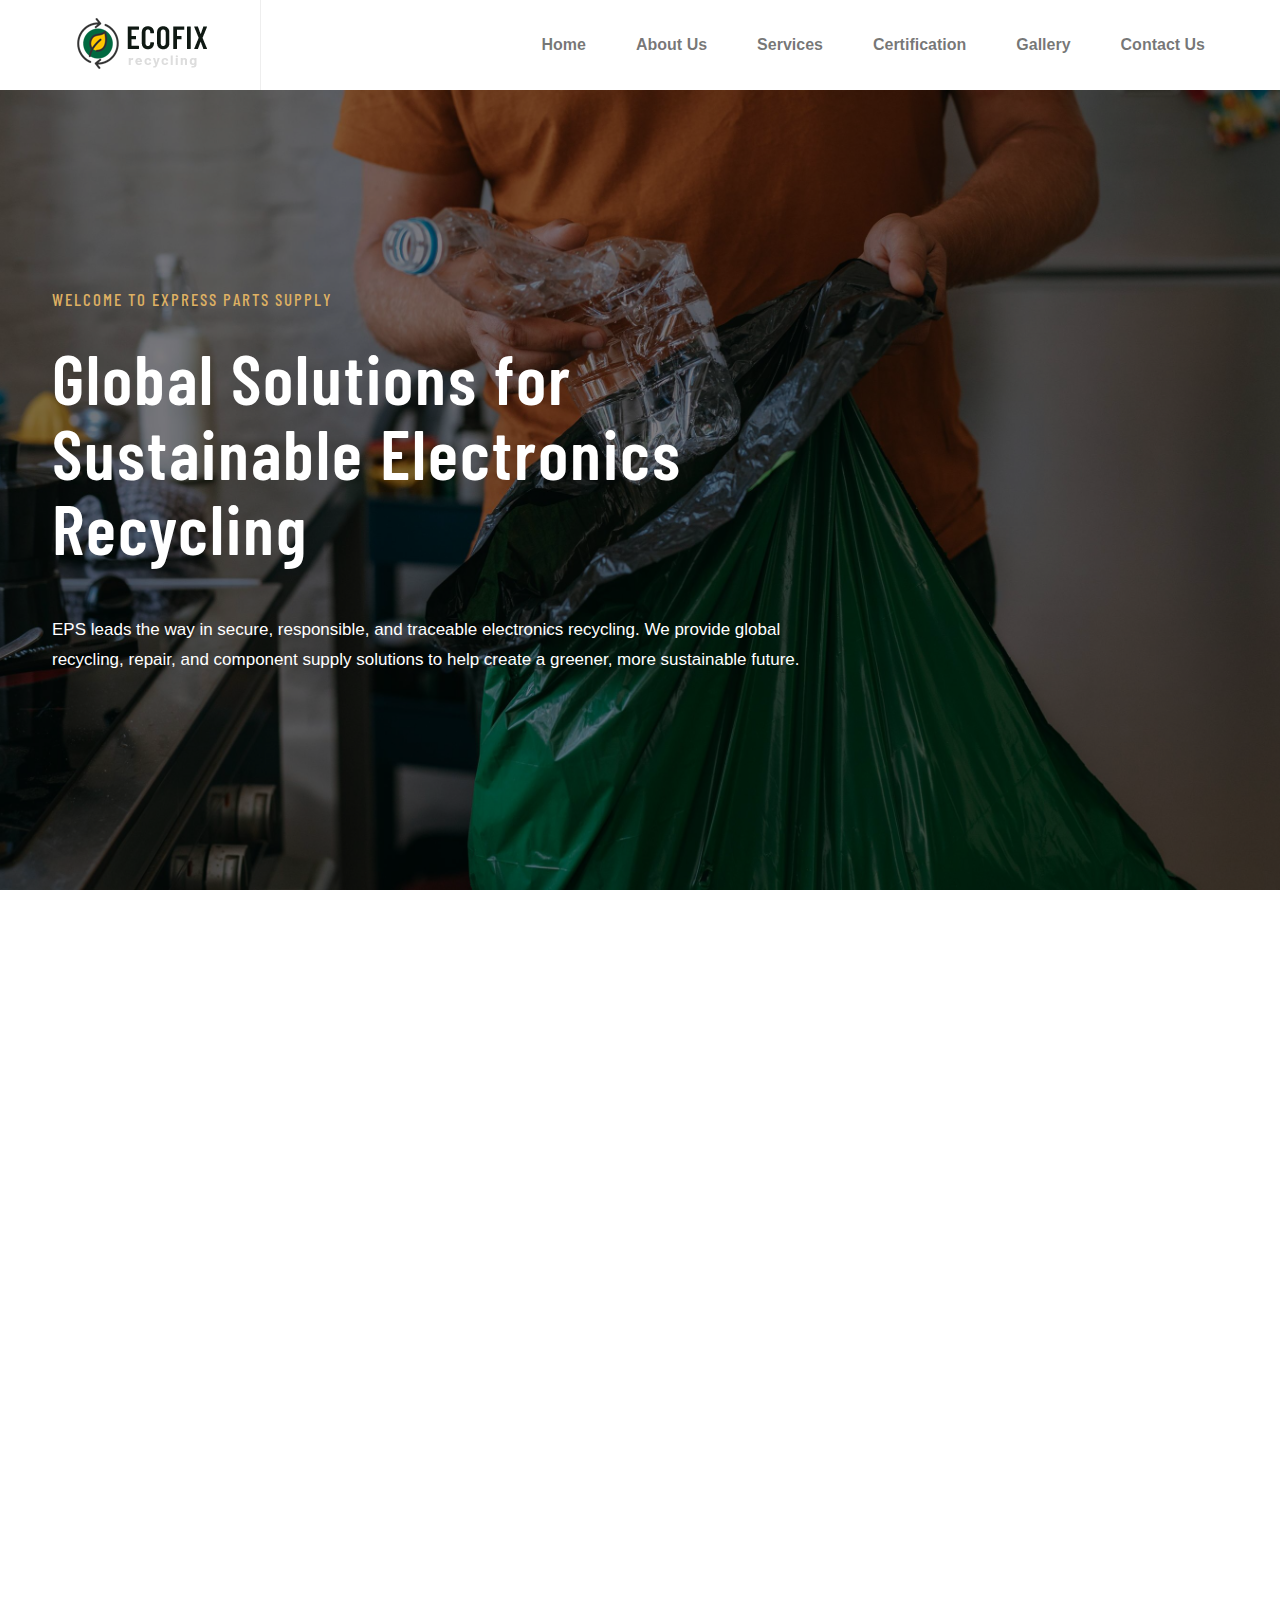
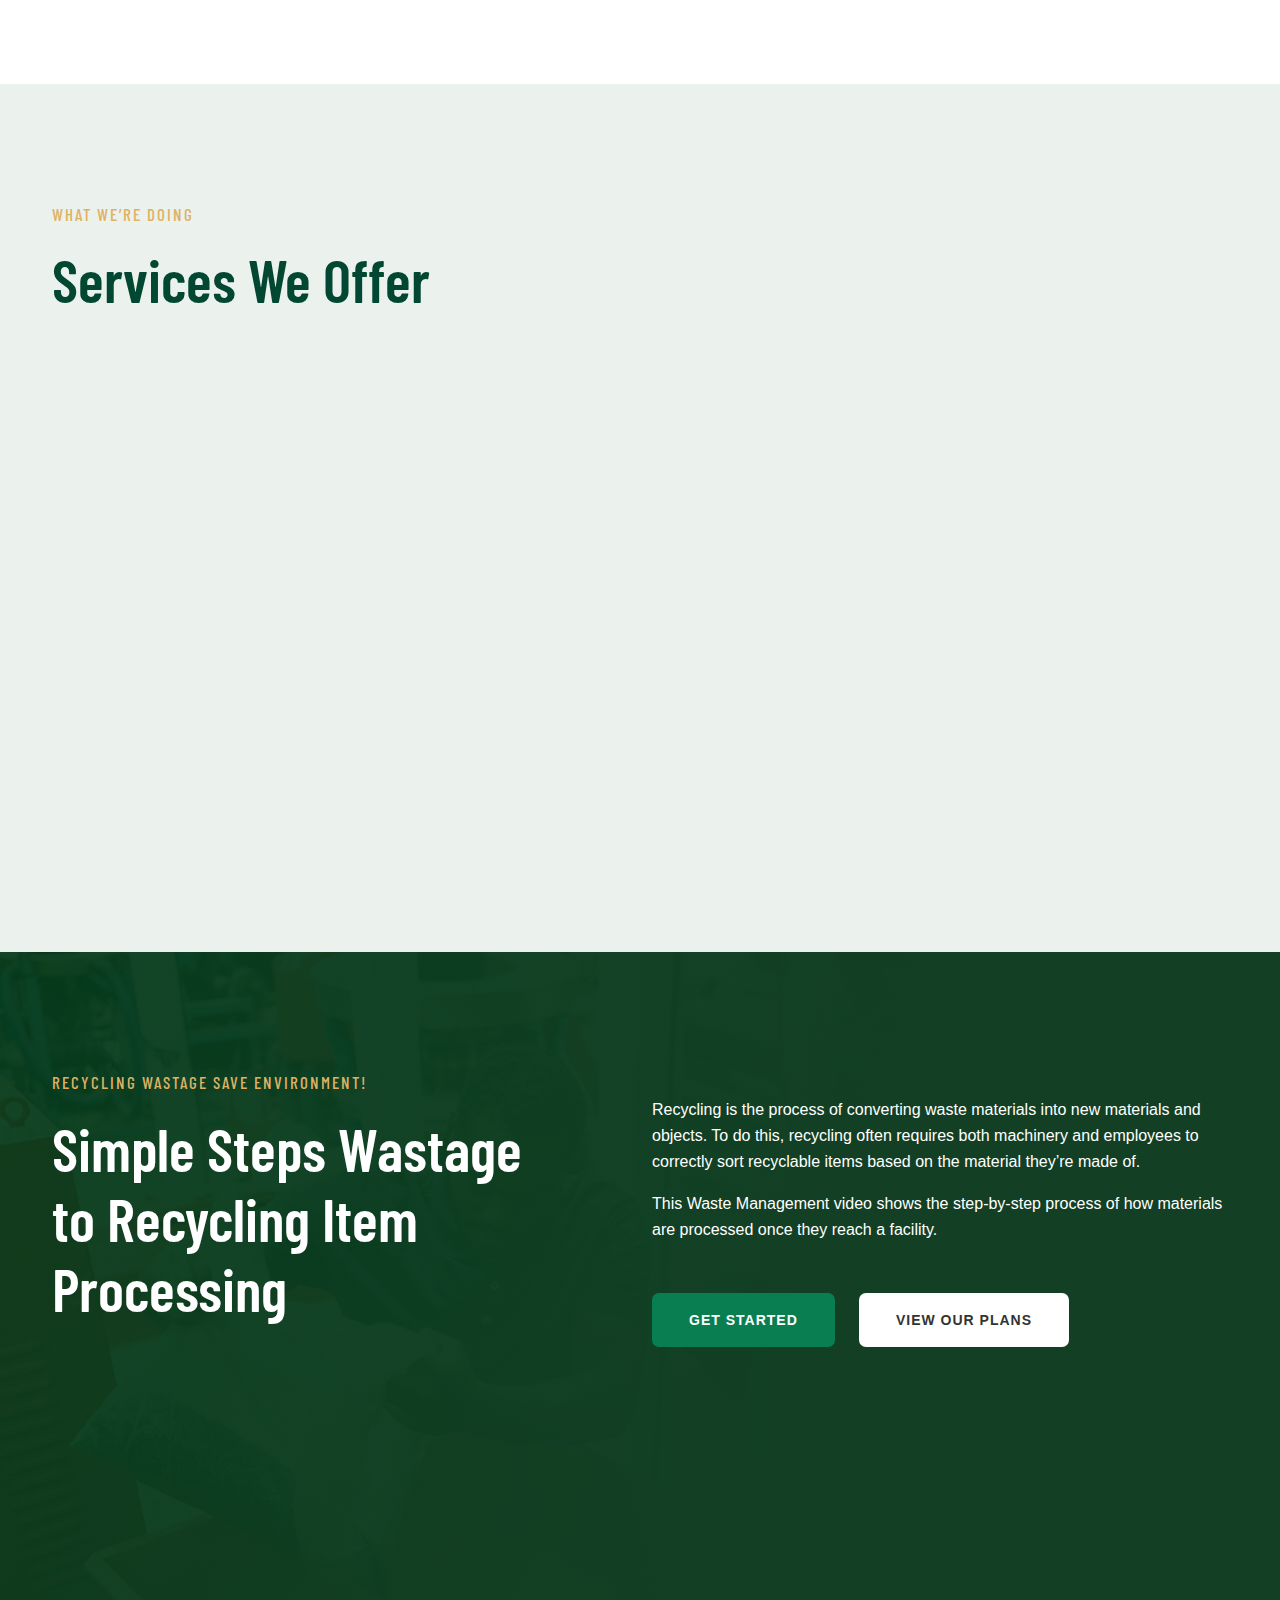
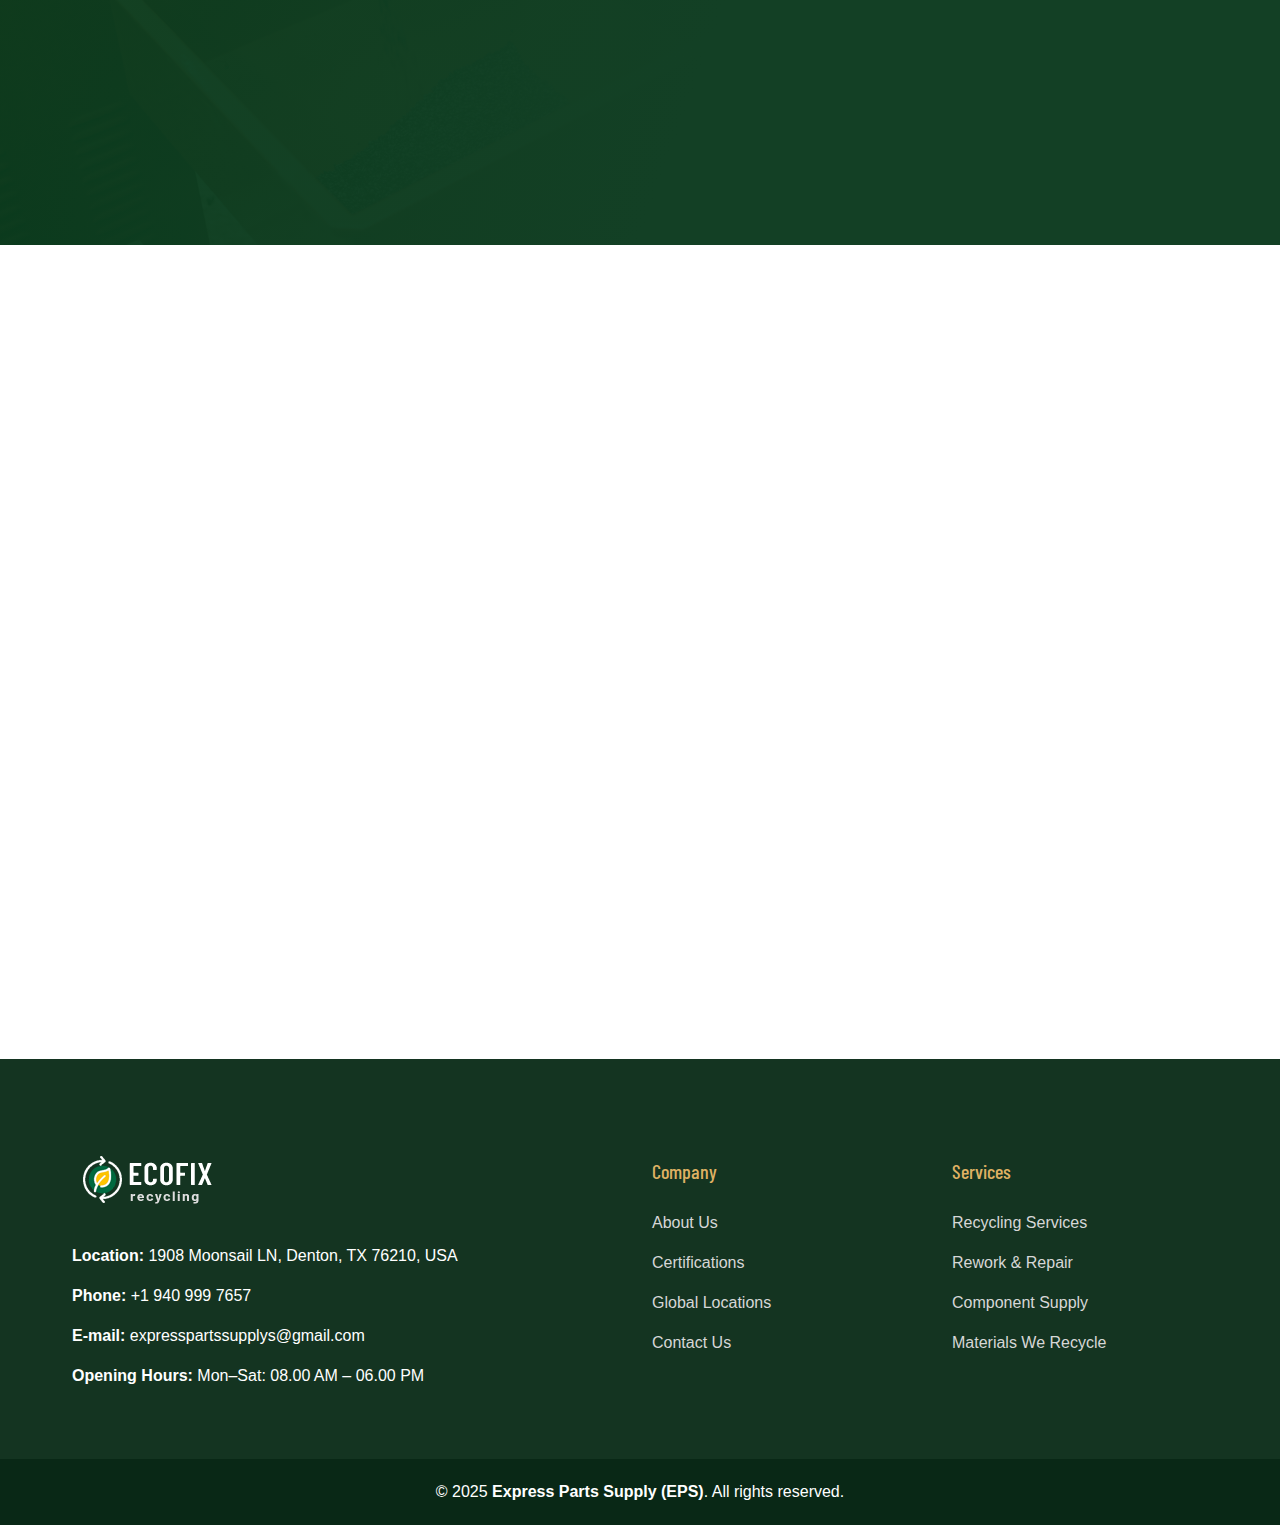
<file: index.html>
<!DOCTYPE html>
<html lang="en">


<head>
    <meta charset="utf-8" >
    <meta http-equiv="X-UA-Compatible" content="IE=edge" >
    <meta name="viewport" content="width=device-width, initial-scale=1.0, user-scalable=0">

    <title>Home - Express Parts Supply | Recycling, Repair & Resale Services</title>

    <!--Favicon-->
    <link rel="icon" href="assets/img/favicon.png" type="image/jpg" >
    <!-- Bootstrap CSS -->
    <link href="assets/css/bootstrap.min.css" rel="stylesheet" >
    <!-- Line Awesome CSS -->
    <link href="assets/css/line-awesome.min.css" rel="stylesheet" >
    <!-- Animate CSS-->
    <link href="assets/css/animate.css" rel="stylesheet" >
    <!-- Bar Filler CSS -->
    <link href="assets/css/barfiller.css" rel="stylesheet" >
    <!-- Magnific Popup Video -->
    <link href="assets/css/magnific-popup.css" rel="stylesheet" >
    <!-- Flaticon CSS -->
    <link href="assets/css/flaticon.css" rel="stylesheet" >
    <!-- Owl Carousel CSS -->
    <link href="assets/css/owl.carousel.css" rel="stylesheet" >
    <!-- Slick CSS -->
    <link href="assets/css/slick.css" rel="stylesheet" >
    <!-- Nice Select  -->
    <link href="assets/css/nice-select.css" rel="stylesheet" >
    <!-- Style CSS -->
    <link href="assets/css/style.css" rel="stylesheet" >
    <!-- Responsive CSS -->
    <link href="assets/css/responsive.css" rel="stylesheet" >

    <!-- jquery -->
    <script src="assets/js/jquery-1.12.4.min.js"></script>
</head>

<body>
    <!-- Pre-Loader -->
    <div class="preloader"></div>

    <!-- Header Area -->

    <div class="header-area">
        <div class="sticky-area">
            <div class="navigation">
                <div class="container-fluid">
                    <div class="header-inner-box d-flex justify-content-between align-items-center">

                        <!-- Logo Left -->
                        <div class="logo">
                            <a class="navbar-brand" href="index.html">
                                <img src="assets/img/logo.png" alt="EPS Logo">
                            </a>
                        </div>

                        <!-- Menu Right -->
                        <div class="main-menu">
                            <nav class="navbar navbar-expand-lg">
                                <button class="navbar-toggler" type="button" data-bs-toggle="collapse"
                                        data-bs-target="#navbarSupportedContent" aria-controls="navbarSupportedContent"
                                        aria-expanded="false" aria-label="Toggle navigation">
                                    <span class="navbar-toggler-icon"></span>
                                    <span class="navbar-toggler-icon"></span>
                                    <span class="navbar-toggler-icon"></span>
                                </button>

                                <div class="collapse navbar-collapse justify-content-end" id="navbarSupportedContent">
                                    <ul class="navbar-nav">
                                        <li class="nav-item">
                                            <a class="nav-link" href="index.html">Home</a>
                                        </li>
                                        <li class="nav-item">
                                            <a class="nav-link" href="about.html">About Us</a>
                                        </li>
                                        <li class="nav-item">
                                            <a class="nav-link" href="services.html">Services</a>
                                        </li>
                                        <li class="nav-item">
                                            <a class="nav-link" href="certification.html">Certification</a>
                                        </li>
                                        <li class="nav-item">
                                            <a class="nav-link" href="gallery.html">Gallery </a>
                                        </li>
                                        <li class="nav-item">
                                            <a class="nav-link" href="contact.html">Contact Us</a>
                                        </li>
                                    </ul>
                                </div>
                            </nav>
                        </div>

                    </div>
                </div>
            </div>
        </div>
    </div>

    <!-- Hero Area -->

    <div class="homepage-slides">
        <div class="single-slide-item">
            <div class="image-layer" style="background-image: url(assets/img/slider/slide-1.jpg);">
                <div class="overlay"></div>
            </div>
            
            <div class="container">
                <div class="row align-items-center">                        
                    <div class="col-xl-8 col-lg-8 wow fadeInUp animated" data-wow-delay=".2s">
                        <div class="hero-area-content">
                            <div class="section-title">
                                <h6>Welcome to Express Parts Supply</h6>
                                <h2>Global Solutions for <br> Sustainable Electronics Recycling</h2>
                            </div>
                            <p>EPS leads the way in secure, responsible, and traceable electronics recycling. We provide global recycling, repair, and component supply solutions to help create a greener, more sustainable future.</p>
                        </div>
                    </div>
                </div>
            </div>
        </div>

        <div class="single-slide-item hero-area-bg-2">
            <div class="image-layer" style="background-image: url(assets/img/slider/slide-2.jpg);">
                <div class="overlay"></div>
            </div>

            <div class="container">
                <div class="row align-items-center">
                    <div class="col-xl-9 col-lg-9 wow fadeInUp animated" data-wow-delay=".2s">
                        <div class="hero-area-content">
                            <div class="section-title">
                                <h6>Reduce | Reuse | Recycle</h6>
                                <h2>Trusted Electronics Recycling <br> Partner Worldwide</h2>
                            </div>
                            <p>Express Parts Supply (EPS) delivers secure, sustainable, and traceable recycling, repair, and component supply solutions to businesses and industries across the globe.</p>
                        </div>
                    </div>
                </div>
            </div>
        </div>
    </div>

    <!-- About Section -->
    <div class="about-area section-padding">
        <div class="container">
            <div class="row gx-5">
                <!-- Text Content -->
                <div class="col-lg-6 col-xl-6 wow fadeInUp" data-wow-delay=".2s">
                    <div class="about-content-wrap">
                        <div class="section-title">
                            <p>About Express Parts Supply</p>
                            <h2 class="mt-0">The Pioneers in Electronic Recycling</h2>
                        </div>
                        <div class="about-content">
                            <div class="row">
                                <div class="col-lg-12 col-xl-12">
                                    <div class="about-content-left">
                                        <p class="highlight">
                                            EPS partners with industries worldwide to create a cleaner, greener future through responsible recycling and electronic component recovery.
                                        </p>

                                        <p>
                                            We specialize in dismantling, sorting, reusing, and reselling electronic components while ensuring compliance, traceability, and sustainability at every step.
                                        </p>

                                        <!-- Flowchart Stats -->
                                        <div class="row mt-30">
                                            <div class="col-lg-4 col-md-4 col-sm-4 col-4">
                                                <div class="featured-area">
                                                    <div class="featured-icon">
                                                        <i class="las la-coins"></i>
                                                    </div>
                                                    <div class="featured-content">
                                                        <div class="featured-title">
                                                            <h5>3.5M+<br>Capital</h5>
                                                        </div>
                                                    </div>
                                                </div>
                                            </div>
                                            <div class="col-lg-4 col-md-4 col-sm-4 col-4">
                                                <div class="featured-area">
                                                    <div class="featured-icon">
                                                        <i class="las la-map-marker-alt"></i>
                                                    </div>
                                                    <div class="featured-content">
                                                        <div class="featured-title">
                                                            <h5>6 Global<br>Locations</h5>
                                                        </div>
                                                    </div>
                                                </div>
                                            </div>
                                            <div class="col-lg-4 col-md-4 col-sm-4 col-4">
                                                <div class="featured-area">
                                                    <div class="featured-icon">
                                                        <i class="las la-certificate"></i>
                                                    </div>
                                                    <div class="featured-content">
                                                        <div class="featured-title">
                                                            <h5>R2<br>Certified</h5>
                                                        </div>
                                                    </div>
                                                </div>
                                            </div>
                                        </div> <!-- End Stats -->
                                    </div>
                                </div>
                            </div>
                        </div>
                    </div>
                </div>

                <!-- Image Content -->
                <div class="col-12 col-lg-6 wow fadeInLeft" data-wow-delay=".4s">
                    <div class="about-img">
                        <img src="assets/img/about/about.jpg" alt="EPS Recycling Image">
                    </div>
                </div>

            </div>
        </div>
    </div>

    <!--Service Area-->
    <div class="service-area sky-bg section-padding pb-50">
        <div class="container">
            <div class="section-title">
                <h6>What we’re doing</h6>
                <h2>Services We Offer</h2>
            </div>
            <div class="row">
                <!-- Service Card 1: Recycling Services -->
                <div class="col-xl-4 col-lg-4 col-md-6 wow fadeInUp" data-wow-delay="100ms">
                    <div class="services-two_single">
                        <div class="services-two_img-box">
                            <div class="services-two_img">
                                <img src="assets/img/service/service_1.jpg" alt="Recycling Services">
                            </div>
                        </div>
                        <div class="services-two_content">
                            <h3 class="services-two_title"><a href="#l">Recycling Services</a></h3>
                            <p class="services-two_text">Dismantling and separating electronic waste materials such as batteries, plastic, PCBs, and metals.</p>
                            <div class="services-two_bottom">
                                <a href="#" class="services-one_btn">Read More</a>
                                <a href="#" class="services-one_arrow">
                                    <span class="icon-right-arrow"></span>
                                </a>
                            </div>
                        </div>
                    </div>
                </div>

                <!-- Service Card 2: Rework & Repair -->
                <div class="col-xl-4 col-lg-4 col-md-6 wow fadeInUp" data-wow-delay="200ms">
                    <div class="services-two_single">
                        <div class="services-two_img-box">
                            <div class="services-two_img">
                                <img src="assets/img/service/service_2.jpg" alt="Recycling Services">
                            </div>
                        </div>
                        <div class="services-two_content">
                            <h3 class="services-two_title"><a href="#">Rework & Repair</a></h3>
                            <p class="services-two_text">Professional repair and rework of CPUs, GPUs, module kits, connectors, and electronic boards.</p>
                            <div class="services-two_bottom">
                                <a href="#" class="services-one_btn">Read More</a>
                                <a href="#" class="services-one_arrow">
                                    <span class="icon-right-arrow"></span>
                                </a>
                            </div>
                        </div>
                    </div>
                </div>

                <!-- Service Card 3: Electronic Component Supply -->
                <div class="col-xl-4 col-lg-4 col-md-6 wow fadeInUp" data-wow-delay="300ms">
                    <div class="services-two_single">
                        <div class="services-two_img-box">
                            <div class="services-two_img">
                                <img src="assets/img/service/service_3.jpg" alt="Recycling Services">
                            </div>
                        </div>
                        <div class="services-two_content">
                            <h3 class="services-two_title"><a href="#">Electronic Component Supply</a></h3>
                            <p class="services-two_text">Supplying CPUs, GPUs, connectors, touch panels, and other refurbished or tested electronic parts.</p>
                            <div class="services-two_bottom">
                                <a href="#" class="services-one_btn">Read More</a>
                                <a href="#" class="services-one_arrow">
                                    <span class="icon-right-arrow"></span>
                                </a>
                            </div>
                        </div>
                    </div>
                </div>
            </div>
        </div>
    </div>


    <!-- Process Section  -->
    <div class="process-area dark-bg section-padding">
        <div class="container">
            <div class="row align-items-center">
                <div class="col-xl-6 col-lg-6">
                    <div class="section-title">
                        <h6>Recycling Wastage Save Environment!</h6>
                        <h2 class="text-white">Simple Steps Wastage <br> to Recycling Item Processing</h2>
                    </div>
                </div>
                <div class="col-xl-6 col-lg-6">
                    <div class="process-right-content">
                        <p class="text-white">Recycling is the process of converting waste materials into new materials
                            and objects. To do this, recycling often requires both machinery and employees to correctly
                            sort recyclable items based on the material they’re made of. </p>
                        <p class="text-white">This Waste Management video shows the step-by-step process of how
                            materials are processed once they reach a facility.</p>
                        <div class="process-btn">
                            <a href="contact.html" class="main-btn">Get Started</a>
                            <a href="about.html" class="main-btn white">View Our Plans</a>
                        </div>
                    </div>
                </div>
            </div>
            <div class="process-item-wrap">
                <div class="row">
                    <div class="col-xl-3 col-lg-3 col-md-6 wow fadeInLeft" data-wow-delay=".2s">
                        <div class="process-single">
                            <div class="process-icon">
                                <img src="assets/img/process/1.png" alt="">
                            </div>
                            <div class="process-title">
                                <h5>Collection Wastage</h5>
                            </div>
                            <div class="process-desc">
                                <p>Recycling is the process of making used or unwanted products into new.
                                </p>
                            </div>
                        </div>
                    </div>
                    <div class="col-xl-3 col-lg-3 col-md-6 wow fadeInLeft" data-wow-delay=".4s">
                        <div class="process-single two">
                            <div class="process-icon">
                                <img src="assets/img/process/2.png" alt="">
                            </div>
                            <div class="process-title">
                                <h5>Pickup Wastage</h5>
                            </div>
                            <div class="process-desc">
                                <p>Recycling is the process of making used or unwanted products into new.
                                </p>
                            </div>            
                        </div>
                    </div>
                    <div class="col-xl-3 col-lg-3 col-md-6 wow fadeInLeft" data-wow-delay=".6s">
                        <div class="process-single three">
                            <div class="process-icon">
                                <img src="assets/img/process/3.png" alt="">
                            </div>
                            <div class="process-title">
                                <h5>Reduce Garbage</h5>
                            </div>
                            <div class="process-desc">
                                <p>Recycling is the process of making used or unwanted products into new.
                                </p>
                            </div>                        
                        </div>
                    </div>
                    <div class="col-xl-3 col-lg-3 col-md-6 wow fadeInLeft" data-wow-delay=".8s">
                        <div class="process-single four">
                            <div class="process-icon">
                                <img src="assets/img/process/4.png" alt="">
                            </div>
                            <div class="process-title">
                                <h5>Recycling Process</h5>
                            </div>
                            <div class="process-desc">
                                <p>Recycling is the process of making used or unwanted products into new.
                                </p>
                            </div>                        
                        </div>
                    </div>
                </div>
            </div>
        </div>
    </div>


    <!-- Choose Us Area  -->

    <div class="choose_us section-padding">
        <div class="container">
            <div class="row">
                <!-- Image Left -->
                <div class="col-xl-6 col-lg-6 wow fadeInLeft" data-wow-delay=".2s">
                    <div class="choose_us_left">
                        <div class="choose_us_img">
                            <img src="assets/img/choose_us.jpg" alt="Why Choose EPS">
                        </div>
                    </div>
                </div>

                <!-- Content Right -->
                <div class="col-xl-6 col-lg-6 wow fadeInUp" data-wow-delay=".4s">
                    <div class="choose_us_right">
                        <div class="section-title text-left">
                            <h6>Why Choose EPS</h6>
                            <h2>True Recycling. Total Security. Trusted Worldwide.</h2>
                        </div>

                        <p class="choose_us_right-text">
                            Express Parts Supply (EPS) is committed to global sustainability through secure electronics recycling. We ensure complete data destruction, regulatory compliance, and environmental responsibility with a closed-loop recycling process.
                        </p>

                        <ul class="list-unstyled choose_us_points">
                            <li>
                                <div class="icon">
                                    <i class="las la-check-circle"></i>
                                </div>
                                <div class="text">
                                    <p>Closed-loop recycling system</p>
                                </div>
                            </li>
                            <li>
                                <div class="icon">
                                    <i class="las la-check-circle"></i>
                                </div>
                                <div class="text">
                                    <p>Data destruction assurance</p>
                                </div>
                            </li>
                            <li>
                                <div class="icon">
                                    <i class="las la-check-circle"></i>
                                </div>
                                <div class="text">
                                    <p>Industry-leading transparency & traceability</p>
                                </div>
                            </li>
                        </ul>

                    </div>
                </div>
            </div>
        </div>
    </div>


    <!-- Footer Area -->

    <footer class="footer-area">
        <div class="container">
            <div class="footer-up">
                <div class="row">
                    <!-- Logo & Contact Info -->
                    <div class="col-lg-6 col-md-6 col-sm-12">
                        <div class="logo">
                            <img src="assets/img/logo-white.png" alt="EPS logo">
                        </div>
                        <div class="contact-info">
                            <p><b>Location:</b> 1908 Moonsail LN, Denton, TX 76210, USA</p>
                            <p><b>Phone:</b> +1 940 999 7657</p>
                            <p><b>E-mail:</b> expresspartssupplys@gmail.com</p>
                            <p><b>Opening Hours:</b> Mon–Sat: 08.00 AM – 06.00 PM</p>
                        </div>
                    </div>

                    <!-- Company & Services Links -->
                    <div class="col-lg-6 col-md-6 col-sm-12">
                        <div class="row">
                            <div class="col-lg-6 col-md-6 col-12">
                                <h6>Company</h6>
                                <ul>
                                    <li><a href="about.html">About Us</a></li>
                                    <li><a href="certification.html">Certifications</a></li>
                                    <li><a href="contact.html">Global Locations</a></li>
                                    <li><a href="contact.html">Contact Us</a></li>
                                </ul>
                            </div>
                            <div class="col-lg-6 col-md-6 col-12">
                                <h6>Services</h6>
                                <ul>
                                    <li><a href="#">Recycling Services</a></li>
                                    <li><a href="#l">Rework & Repair</a></li>
                                    <li><a href="#">Component Supply</a></li>
                                    <li><a href="#">Materials We Recycle</a></li>
                                </ul>
                            </div>
                        </div>
                    </div>
                </div>
            </div>
        </div>
    </footer>


    <!-- Footer Bottom Area  -->

    <div class="footer-bottom">
        <div class="container">
            <div class="row justify-content-center align-items-center">
                <div class="col-lg-12 col-12">
                    <div class="copyright-area text-center">
                        <p class="copyright-line">
                            © 2025 <strong>Express Parts Supply (EPS)</strong>. All rights reserved.
                        </p>
                    </div>
                </div>
            </div>
        </div>
    </div>


    <!-- Scroll Top Area -->
    <a href="#top" class="go-top"><i class="las la-angle-up"></i></a>

    <!-- Popper JS -->
    <script src="assets/js/popper.min.js"></script>
    <!-- Bootstrap JS -->
    <script src="assets/js/bootstrap.min.js"></script>
    <!-- Wow JS -->
    <script src="assets/js/wow.min.js"></script>
    <!-- Way Points JS -->
    <script src="assets/js/jquery.waypoints.min.js"></script>
    <!-- Counter Up JS -->
    <script src="assets/js/jquery.counterup.min.js"></script>
    <!-- Owl Carousel JS -->
    <script src="assets/js/owl.carousel.min.js"></script>
    <!-- Slick JS -->
    <script src="assets/js/slick.js"></script>
    <!-- Magnific Popup JS -->
    <script src="assets/js/magnific-popup.min.js"></script>
    <!-- Sticky JS -->
    <script src="assets/js/jquery.sticky.js"></script>
    <!-- Nice Select JS -->
    <script src="assets/js/jquery.nice-select.min.js"></script>
    <!-- Progress Bar JS -->
    <script src="assets/js/jquery.barfiller.js"></script>
    <!-- Main JS -->
    <script src="assets/js/main.js"></script>
</body>


</html>
</file>
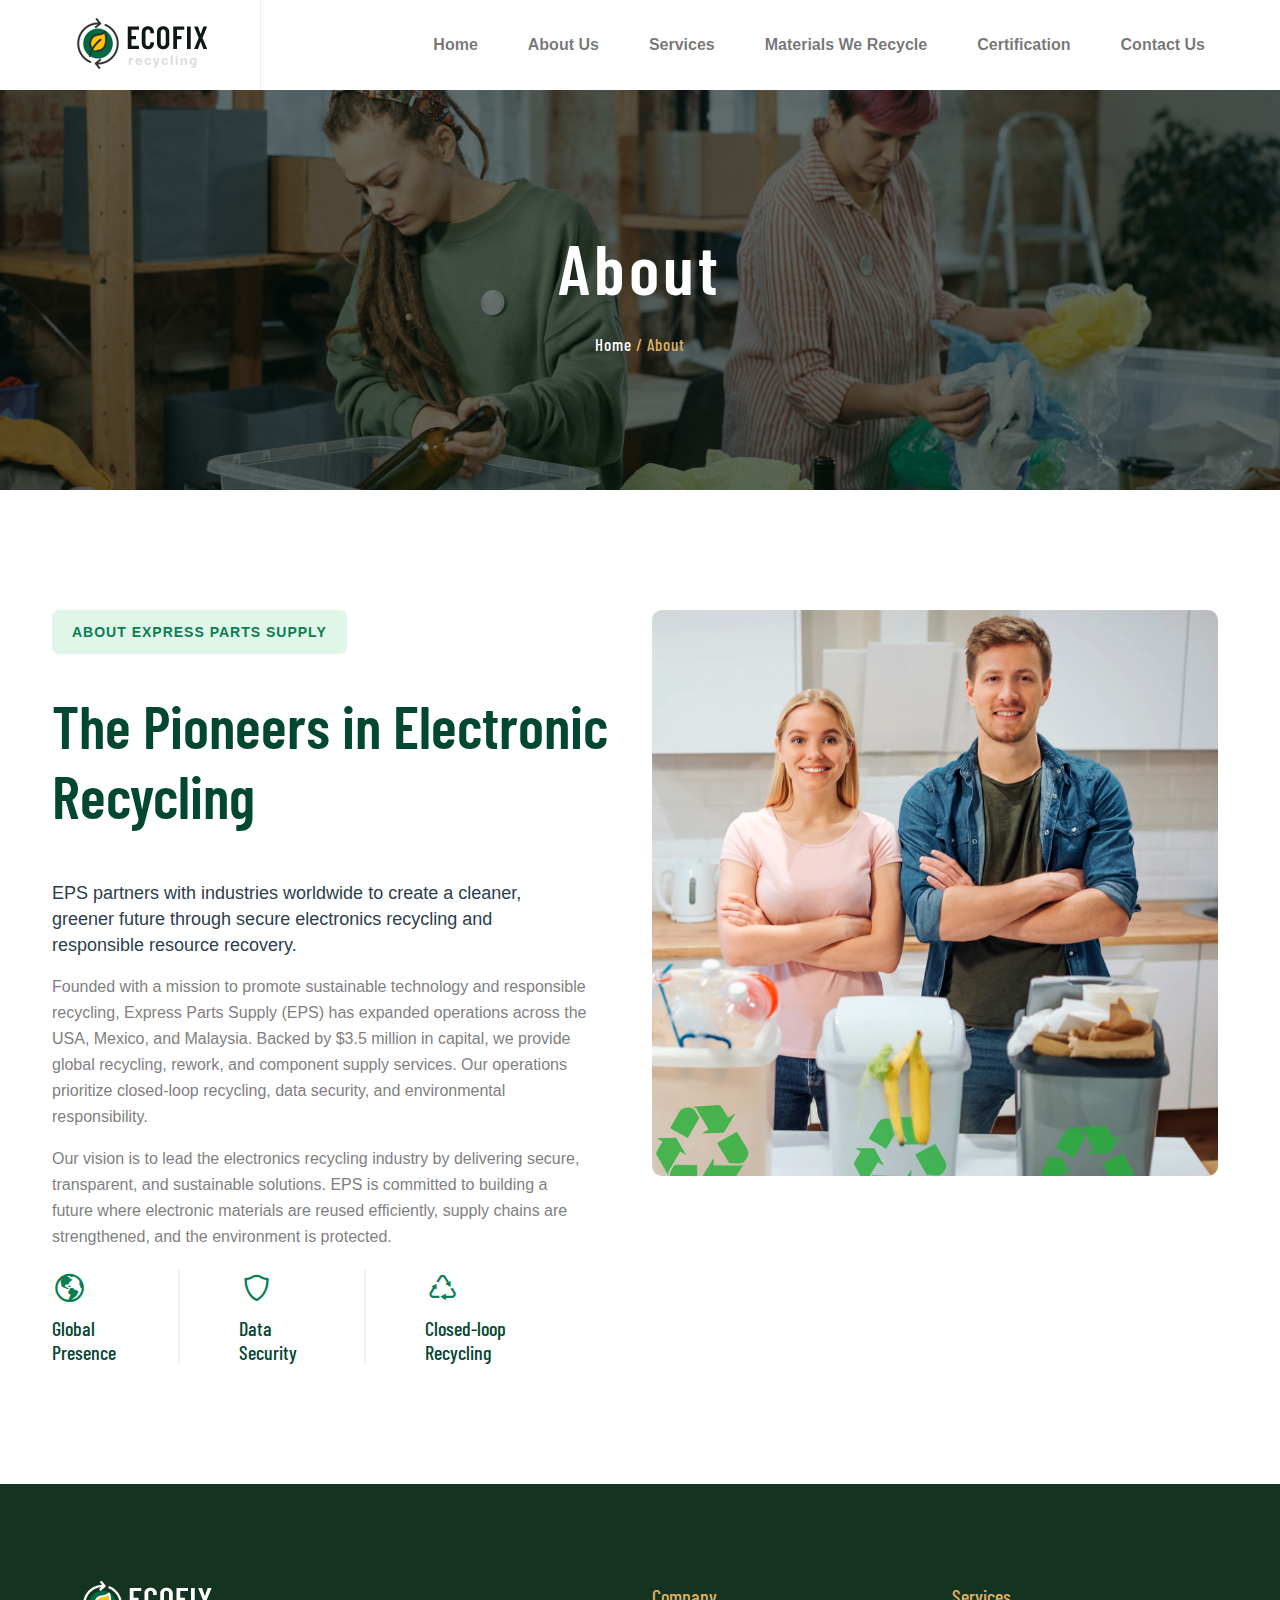
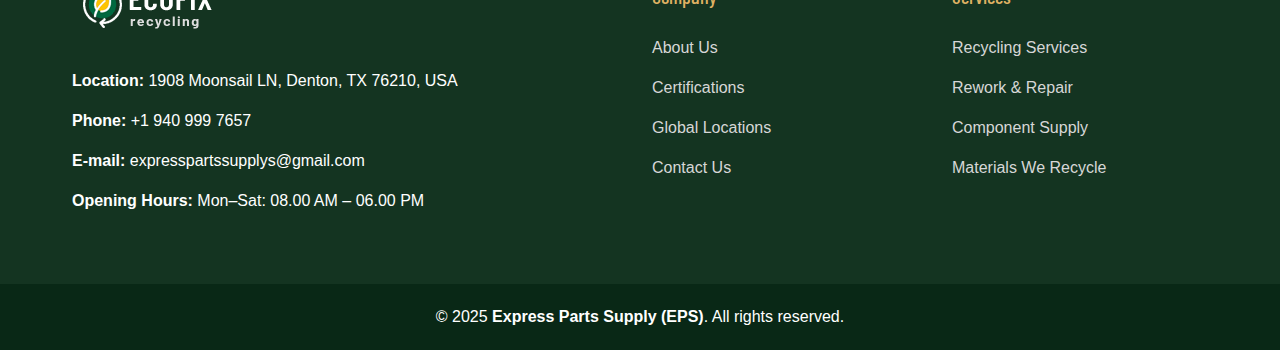
<file: about.html>
<!DOCTYPE html>
 <html lang="en">


<head>
        <meta charset="utf-8" >
        <meta http-equiv="X-UA-Compatible" content="IE=edge" >
        <meta name="viewport" content="width=device-width, initial-scale=1.0, user-scalable=0">

        <title>About Us - Express Parts Supply | Recycling, Repair & Resale Services</title>
    
        <!--Favicon-->
        <link rel="icon" href="assets/img/favicon.png" type="image/jpg" >
        <!-- Bootstrap CSS -->
        <link href="assets/css/bootstrap.min.css" rel="stylesheet" >
        <!-- Line Awesome CSS -->
        <link href="assets/css/line-awesome.min.css" rel="stylesheet" >
        <!-- Animate CSS-->
        <link href="assets/css/animate.css" rel="stylesheet" >
        <!-- Bar Filler CSS -->
        <link href="assets/css/barfiller.css" rel="stylesheet" >
        <!-- Magnific Popup Video -->
        <link href="assets/css/magnific-popup.css" rel="stylesheet" >
        <!-- Flaticon CSS -->
        <link href="assets/css/flaticon.css" rel="stylesheet" >
        <!-- Owl Carousel CSS -->
        <link href="assets/css/owl.carousel.css" rel="stylesheet" >
        <!-- Slick CSS -->
        <link href="assets/css/slick.css" rel="stylesheet" >
        <!-- Nice Select  -->
        <link href="assets/css/nice-select.css" rel="stylesheet" >
        <!-- Style CSS -->
        <link href="assets/css/style.css" rel="stylesheet" >
        <!-- Responsive CSS -->
        <link href="assets/css/responsive.css" rel="stylesheet" >
    
        <!-- jquery -->
        <script src="assets/js/jquery-1.12.4.min.js"></script>
    </head>

 <body>

     <!-- Pre-Loader -->
    <div class="preloader"></div>

     <!-- Header Area -->

     <div class="header-area">
         <div class="sticky-area">
             <div class="navigation">
                 <div class="container-fluid">
                     <div class="header-inner-box d-flex justify-content-between align-items-center">

                         <!-- Logo Left -->
                         <div class="logo">
                             <a class="navbar-brand" href="index.html">
                                 <img src="assets/img/logo.png" alt="EPS Logo">
                             </a>
                         </div>

                         <!-- Menu Right -->
                         <div class="main-menu">
                             <nav class="navbar navbar-expand-lg">
                                 <button class="navbar-toggler" type="button" data-bs-toggle="collapse"
                                         data-bs-target="#navbarSupportedContent" aria-controls="navbarSupportedContent"
                                         aria-expanded="false" aria-label="Toggle navigation">
                                     <span class="navbar-toggler-icon"></span>
                                     <span class="navbar-toggler-icon"></span>
                                     <span class="navbar-toggler-icon"></span>
                                 </button>

                                 <div class="collapse navbar-collapse justify-content-end" id="navbarSupportedContent">
                                     <ul class="navbar-nav">
                                         <li class="nav-item">
                                             <a class="nav-link" href="index.html">Home</a>
                                         </li>
                                         <li class="nav-item">
                                             <a class="nav-link" href="about.html">About Us</a>
                                         </li>
                                         <li class="nav-item">
                                             <a class="nav-link" href="services.html">Services</a>
                                         </li>
                                         <li class="nav-item">
                                             <a class="nav-link" href="materials.html">Materials We Recycle</a>
                                         </li>
                                         <li class="nav-item">
                                             <a class="nav-link" href="certification.html">Certification</a>
                                         </li>
                                         <li class="nav-item">
                                             <a class="nav-link" href="contact.html">Contact Us</a>
                                         </li>
                                     </ul>
                                 </div>
                             </nav>
                         </div>

                     </div>
                 </div>
             </div>
         </div>
     </div>

     <!-- Breadcroumb Area -->

	 <div class="breadcroumb-area bread-bg">
		<div class="overlay-2"></div>
		<div class="container">
			<div class="row">
				<div class="col-lg-12">
					<div class="breadcroumb-title text-center">
						<h1>About</h1>
						<h6><a href="index.html">Home</a> / About</h6>
					</div>
				</div>
			</div>
		</div>
	</div>

    
     <!-- About Section  -->

     <div class="about-area section-padding">
         <div class="container">
             <div class="row">

                 <!-- Left Content -->
                 <div class="col-12 col-lg-6 wow fadeInUp" data-wow-delay=".2s">
                     <div class="about-content-wrap">
                         <div class="section-title">
                             <p>About Express Parts Supply</p>
                             <h2>The Pioneers in Electronic Recycling</h2>
                         </div>
                         <div class="about-content">
                             <div class="row">
                                 <div class="col-12">
                                     <div class="about-content-left">
                                         <p class="highlight">
                                             EPS partners with industries worldwide to create a cleaner, greener future through secure electronics recycling and responsible resource recovery.
                                         </p>

                                         <p>
                                             Founded with a mission to promote sustainable technology and responsible recycling, Express Parts Supply (EPS) has expanded operations across the USA, Mexico, and Malaysia. Backed by $3.5 million in capital, we provide global recycling, rework, and component supply services. Our operations prioritize closed-loop recycling, data security, and environmental responsibility.
                                         </p>

                                         <p>
                                             Our vision is to lead the electronics recycling industry by delivering secure, transparent, and sustainable solutions. EPS is committed to building a future where electronic materials are reused efficiently, supply chains are strengthened, and the environment is protected.
                                         </p>

                                         <div class="row mt-20">
                                             <div class="col-lg-4 col-md-4 col-sm-4 col-4">
                                                 <div class="featured-area">
                                                     <div class="featured-icon">
                                                         <i class="las la-globe-americas"></i>
                                                     </div>
                                                     <div class="featured-content">
                                                         <div class="featured-title">
                                                             <h5>Global <br>Presence</h5>
                                                         </div>
                                                     </div>
                                                 </div>
                                             </div>
                                             <div class="col-lg-4 col-md-4 col-sm-4 col-4">
                                                 <div class="featured-area">
                                                     <div class="featured-icon">
                                                         <i class="las la-shield-alt"></i>
                                                     </div>
                                                     <div class="featured-content">
                                                         <div class="featured-title">
                                                             <h5>Data <br>Security</h5>
                                                         </div>
                                                     </div>
                                                 </div>
                                             </div>
                                             <div class="col-lg-4 col-md-4 col-sm-4 col-4">
                                                 <div class="featured-area">
                                                     <div class="featured-icon">
                                                         <i class="las la-recycle"></i>
                                                     </div>
                                                     <div class="featured-content">
                                                         <div class="featured-title">
                                                             <h5>Closed-loop <br>Recycling</h5>
                                                         </div>
                                                     </div>
                                                 </div>
                                             </div>
                                         </div> <!-- End Highlights -->

                                     </div>
                                 </div>
                             </div>
                         </div>
                     </div>
                 </div>

                 <!-- Right Image -->
                 <div class="col-12 col-lg-6 wow fadeInLeft" data-wow-delay=".4s">
                     <div class="about-img">
                         <img src="assets/img/about/about.jpg" alt="About EPS">
                     </div>
                 </div>

             </div>
         </div>
     </div>


     <!-- Footer Area -->

     <footer class="footer-area">
         <div class="container">
             <div class="footer-up">
                 <div class="row">
                     <!-- Logo & Contact Info -->
                     <div class="col-lg-6 col-md-6 col-sm-12">
                         <div class="logo">
                             <img src="assets/img/logo-white.png" alt="EPS logo">
                         </div>
                         <div class="contact-info">
                             <p><b>Location:</b> 1908 Moonsail LN, Denton, TX 76210, USA</p>
                             <p><b>Phone:</b> +1 940 999 7657</p>
                             <p><b>E-mail:</b> expresspartssupplys@gmail.com</p>
                             <p><b>Opening Hours:</b> Mon–Sat: 08.00 AM – 06.00 PM</p>
                         </div>
                     </div>

                     <!-- Company & Services Links -->
                     <div class="col-lg-6 col-md-6 col-sm-12">
                         <div class="row">
                             <div class="col-lg-6 col-md-6 col-12">
                                 <h6>Company</h6>
                                 <ul>
                                     <li><a href="about.html">About Us</a></li>
                                     <li><a href="certification.html">Certifications</a></li>
                                     <li><a href="contact.html">Global Locations</a></li>
                                     <li><a href="contact.html">Contact Us</a></li>
                                 </ul>
                             </div>
                             <div class="col-lg-6 col-md-6 col-12">
                                 <h6>Services</h6>
                                 <ul>
                                     <li><a href="#">Recycling Services</a></li>
                                     <li><a href="#l">Rework & Repair</a></li>
                                     <li><a href="#">Component Supply</a></li>
                                     <li><a href="#">Materials We Recycle</a></li>
                                 </ul>
                             </div>
                         </div>
                     </div>
                 </div>
             </div>
         </div>
     </footer>


     <!-- Footer Bottom Area  -->

     <div class="footer-bottom">
         <div class="container">
             <div class="row justify-content-center align-items-center">
                 <div class="col-lg-12 col-12">
                     <div class="copyright-area text-center">
                         <p class="copyright-line">
                             © 2025 <strong>Express Parts Supply (EPS)</strong>. All rights reserved.
                         </p>
                     </div>
                 </div>
             </div>
         </div>
     </div>


     <!-- Scroll Top Area -->
     <a href="#top" class="go-top"><i class="las la-angle-up"></i></a>


     <!-- Popper JS -->
     <script src="assets/js/popper.min.js"></script>
     <!-- Bootstrap JS -->
     <script src="assets/js/bootstrap.min.js"></script>
     <!-- Wow JS -->
     <script src="assets/js/wow.min.js"></script>
     <!-- Way Points JS -->
     <script src="assets/js/jquery.waypoints.min.js"></script>
     <!-- Counter Up JS -->
     <script src="assets/js/jquery.counterup.min.js"></script>
     <!-- Owl Carousel JS -->
     <script src="assets/js/owl.carousel.min.js"></script>     
     <!-- Slick JS -->
     <script src="assets/js/slick.js"></script>
     <!-- Magnific Popup JS -->
     <script src="assets/js/magnific-popup.min.js"></script>
     <!-- Sticky JS -->
     <script src="assets/js/jquery.sticky.js"></script>
     <!-- Nice Select JS -->
    <script src="assets/js/jquery.nice-select.min.js"></script>
     <!-- Progress Bar JS -->
     <script src="assets/js/jquery.barfiller.js"></script>
     <!-- Main JS -->
     <script src="assets/js/main.js"></script>

 </body>

</html>
</file>
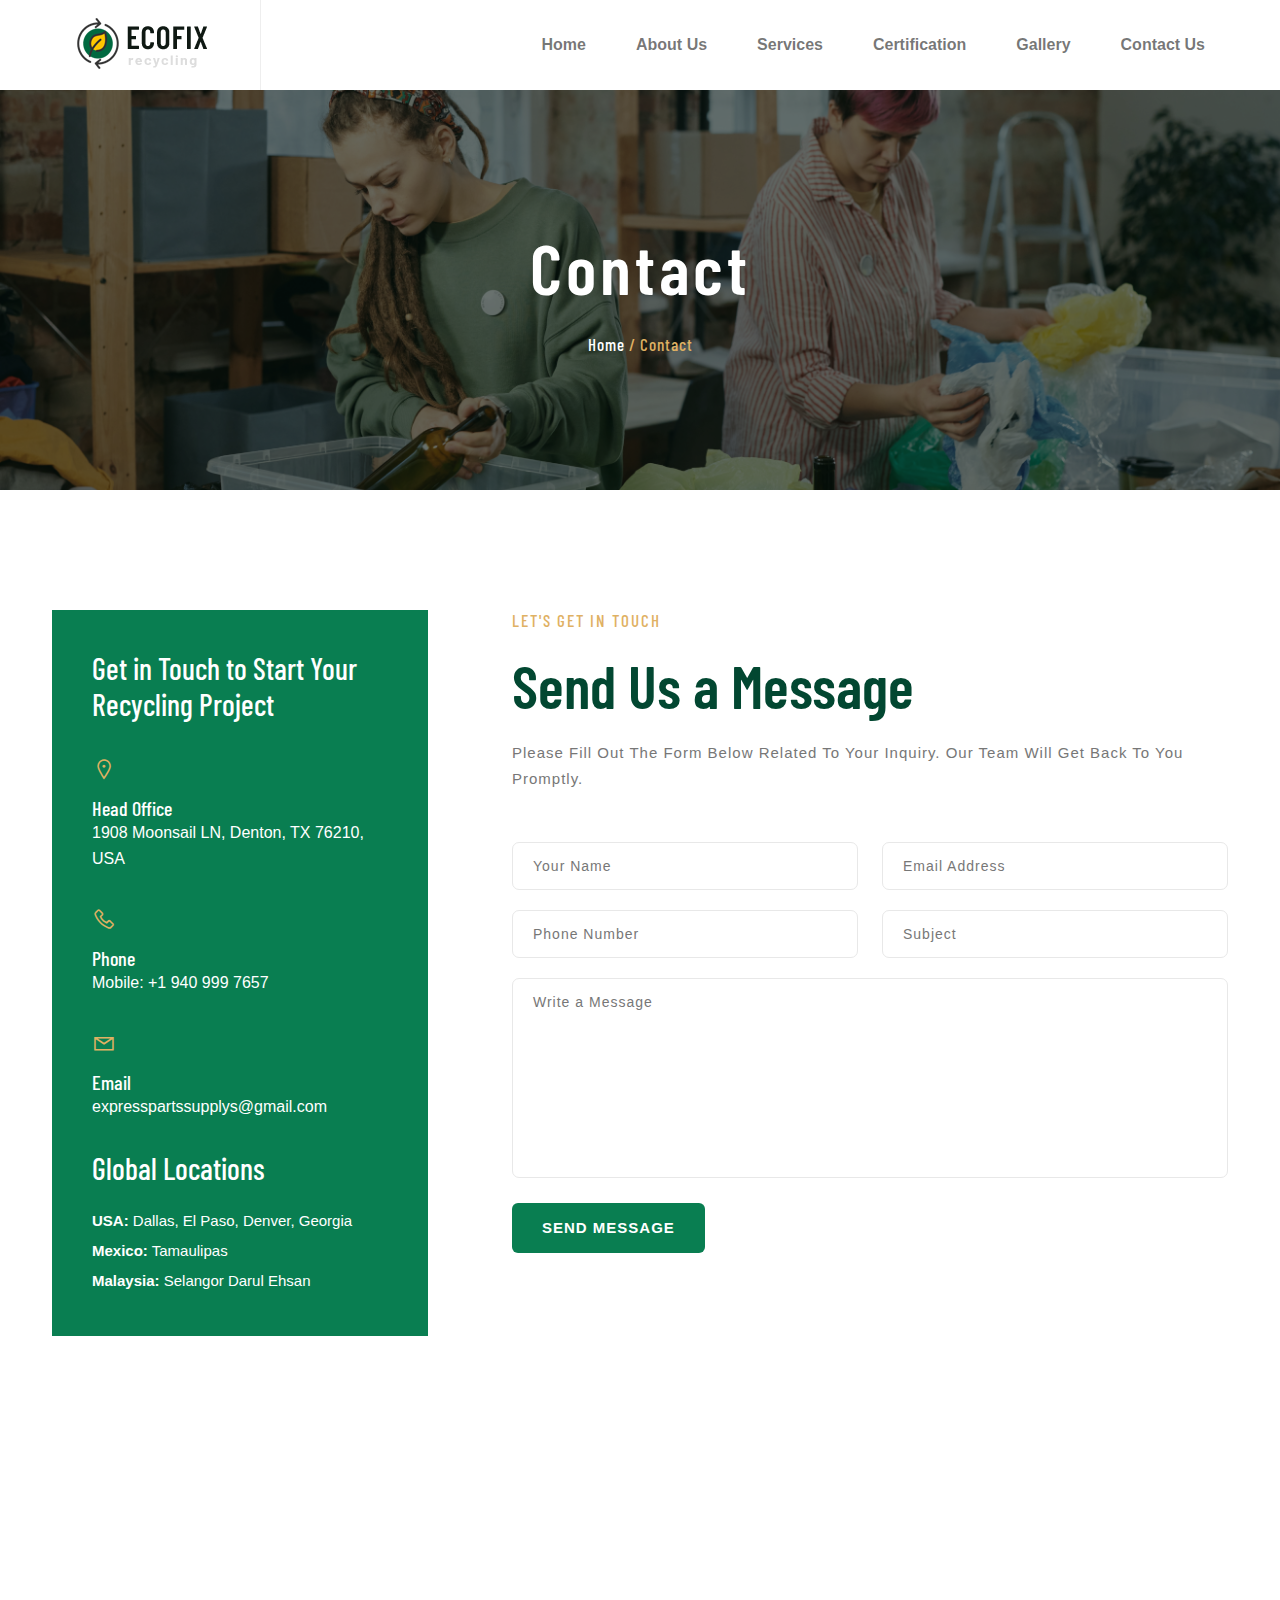
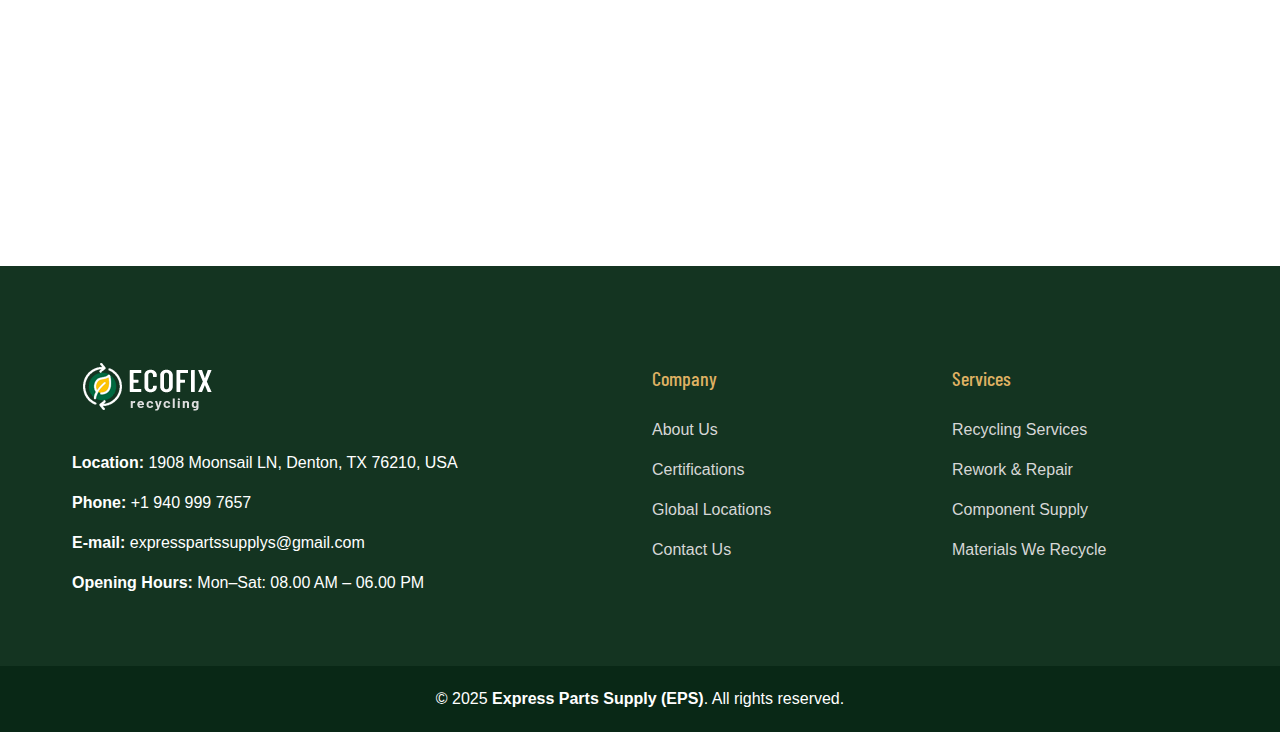
<file: contact.html>
<!DOCTYPE html>
 <html lang="en">

<head>
        <meta charset="utf-8" >
        <meta http-equiv="X-UA-Compatible" content="IE=edge" >
        <meta name="viewport" content="width=device-width, initial-scale=1.0, user-scalable=0">
    
        <title>Contact - Express Parts Supply | Recycling, Repair & Resale Services</title>
    
        <!--Favicon-->
        <link rel="icon" href="assets/img/favicon.png" type="image/jpg" >
        <!-- Bootstrap CSS -->
        <link href="assets/css/bootstrap.min.css" rel="stylesheet" >
        <!-- Line Awesome CSS -->
        <link href="assets/css/line-awesome.min.css" rel="stylesheet" >
        <!-- Animate CSS-->
        <link href="assets/css/animate.css" rel="stylesheet" >
        <!-- Bar Filler CSS -->
        <link href="assets/css/barfiller.css" rel="stylesheet" >
        <!-- Magnific Popup Video -->
        <link href="assets/css/magnific-popup.css" rel="stylesheet" >
        <!-- Flaticon CSS -->
        <link href="assets/css/flaticon.css" rel="stylesheet" >
        <!-- Owl Carousel CSS -->
        <link href="assets/css/owl.carousel.css" rel="stylesheet" >
        <!-- Slick CSS -->
        <link href="assets/css/slick.css" rel="stylesheet" >
        <!-- Nice Select  -->
        <link href="assets/css/nice-select.css" rel="stylesheet" >
        <!-- Style CSS -->
        <link href="assets/css/style.css" rel="stylesheet" >
        <!-- Responsive CSS -->
        <link href="assets/css/responsive.css" rel="stylesheet" >
    
        <!-- jquery -->
        <script src="assets/js/jquery-1.12.4.min.js"></script>
    </head>

 <body>

     <!-- Pre-Loader -->
    <div class="preloader"></div>

     <!-- Header Area -->

     <div class="header-area">
         <div class="sticky-area">
             <div class="navigation">
                 <div class="container-fluid">
                     <div class="header-inner-box d-flex justify-content-between align-items-center">

                         <!-- Logo Left -->
                         <div class="logo">
                             <a class="navbar-brand" href="index.html">
                                 <img src="assets/img/logo.png" alt="EPS Logo">
                             </a>
                         </div>

                         <!-- Menu Right -->
                         <div class="main-menu">
                             <nav class="navbar navbar-expand-lg">
                                 <button class="navbar-toggler" type="button" data-bs-toggle="collapse"
                                         data-bs-target="#navbarSupportedContent" aria-controls="navbarSupportedContent"
                                         aria-expanded="false" aria-label="Toggle navigation">
                                     <span class="navbar-toggler-icon"></span>
                                     <span class="navbar-toggler-icon"></span>
                                     <span class="navbar-toggler-icon"></span>
                                 </button>

                                 <div class="collapse navbar-collapse justify-content-end" id="navbarSupportedContent">
                                     <ul class="navbar-nav">
                                         <li class="nav-item">
                                             <a class="nav-link" href="index.html">Home</a>
                                         </li>
                                         <li class="nav-item">
                                             <a class="nav-link" href="about.html">About Us</a>
                                         </li>
                                         <li class="nav-item">
                                             <a class="nav-link" href="services.html">Services</a>
                                         </li>
                                         <li class="nav-item">
                                             <a class="nav-link" href="certification.html">Certification</a>
                                         </li>
                                         <li class="nav-item">
                                             <a class="nav-link" href="gallery.html">Gallery </a>
                                         </li>
                                         <li class="nav-item">
                                             <a class="nav-link" href="contact.html">Contact Us</a>
                                         </li>
                                     </ul>
                                 </div>
                             </nav>
                         </div>

                     </div>
                 </div>
             </div>
         </div>
     </div>

    <!-- Breadcroumb Area -->

	<div class="breadcroumb-area contact-bg">
		<div class="overlay-2"></div>
		<div class="container">
			<div class="row">
				<div class="col-lg-12">
					<div class="breadcroumb-title text-center">
						<h1>Contact</h1>
						<h6><a href="index.html">Home</a> / Contact</h6>
					</div>
				</div>
			</div>
		</div>
	</div>


    <!-- Contact Section  -->

    <div class="contact-section section-padding">
        <div class="container">
            <div class="row">
                <div class="col-xl-4 col-lg-4">
                    <div class="contact-wrapper">
                        <div class="contact-inner">
                            <div class="contact-headline">
                                <h3>Get in Touch to Start Your Recycling Project</h3>
                            </div>
                            <div class="contact-meta-info">
                                <div class="contact-single-info">
                                    <i class="las la-map-marker-alt"></i>
                                    <h6>Head Office</h6>
                                    <p>1908 Moonsail LN, Denton, TX 76210, USA</p>
                                </div>
                                <div class="contact-single-info">
                                    <i class="las la-phone"></i>
                                    <h6>Phone</h6>
                                    <p>Mobile: +1 940 999 7657</p>
                                </div>
                                <div class="contact-single-info">
                                    <i class="las la-envelope"></i>
                                    <h6>Email</h6>
                                    <p>expresspartssupplys@gmail.com</p>
                                </div>
                            </div>

                            <!-- Global Locations -->
                            <div class="contact-headline mt-30">
                                <h3>Global Locations</h3>
                            </div>
                            <ul class="list-unstyled">
                                <li><strong>USA:</strong> Dallas, El Paso, Denver, Georgia</li>
                                <li><strong>Mexico:</strong> Tamaulipas</li>
                                <li><strong>Malaysia:</strong> Selangor Darul Ehsan</li>
                            </ul>

                        </div>
                    </div>
                </div>
                <div class="col-xl-8 col-lg-8">
                    <div class="contact-form-wrap">
                        <div class="section-title">
                            <h6>Let's Get In Touch</h6>
                            <h2>Send Us a Message</h2>
                            <p>Please fill out the form below related to your inquiry. Our team will get back to you promptly.</p>
                        </div>
                        <div class="contact_form">
                            <form action="assets/inc/sendemail.php" class="comment-one_form contact-form-validated" novalidate="novalidate">
                                <div class="row">
                                    <div class="col-xl-6 col-lg-6">
                                        <div>
                                            <input type="text" placeholder="Your Name" name="name">
                                        </div>
                                    </div>
                                    <div class="col-xl-6 col-lg-6">
                                        <div>
                                            <input type="email" placeholder="Email Address" name="email">
                                        </div>
                                    </div>
                                    <div class="col-xl-6 col-lg-6">
                                        <div>
                                            <input type="text" placeholder="Phone Number" name="phone">
                                        </div>
                                    </div>
                                    <div class="col-xl-6 col-lg-6">
                                        <div>
                                            <input type="text" placeholder="Subject" name="subject">
                                        </div>
                                    </div>
                                </div>
                                <div class="row">
                                    <div class="col-xl-12">
                                        <div>
                                            <textarea name="message" placeholder="Write a Message"></textarea>
                                        </div>
                                        <button type="submit" class="main-btn">Send Message</button>
                                    </div>
                                </div>
                            </form>
                        </div>
                    </div>
                </div>
            </div>
        </div>
    </div>

     <!--Contact Page Google Map Start-->

     <div class="contact-page-google-map">
         <div class="container">
             <iframe
                     src="https://www.google.com/maps/embed?pb=!1m18!1m12!1m3!1d3352.382999840032!2d-97.08876868487618!3d33.15302508088048!2m3!1f0!2f0!3f0!3m2!1i1024!2i768!4f13.1!3m3!1m2!1s0x864dd7255b30b715%3A0xd62f46f680905b82!2s1908%20Moonsail%20Ln%2C%20Denton%2C%20TX%2076210%2C%20USA!5e0!3m2!1sen!2sbd!4v1719232585672!5m2!1sen!2sbd"
                     width="600"
                     height="450"
                     style="border:0;"
                     allowfullscreen=""
                     loading="lazy"
                     referrerpolicy="no-referrer-when-downgrade">
             </iframe>
         </div>
     </div>


     <!-- Footer Area -->

     <footer class="footer-area">
         <div class="container">
             <div class="footer-up">
                 <div class="row">
                     <!-- Logo & Contact Info -->
                     <div class="col-lg-6 col-md-6 col-sm-12">
                         <div class="logo">
                             <img src="assets/img/logo-white.png" alt="EPS logo">
                         </div>
                         <div class="contact-info">
                             <p><b>Location:</b> 1908 Moonsail LN, Denton, TX 76210, USA</p>
                             <p><b>Phone:</b> +1 940 999 7657</p>
                             <p><b>E-mail:</b> expresspartssupplys@gmail.com</p>
                             <p><b>Opening Hours:</b> Mon–Sat: 08.00 AM – 06.00 PM</p>
                         </div>
                     </div>

                     <!-- Company & Services Links -->
                     <div class="col-lg-6 col-md-6 col-sm-12">
                         <div class="row">
                             <div class="col-lg-6 col-md-6 col-12">
                                 <h6>Company</h6>
                                 <ul>
                                     <li><a href="about.html">About Us</a></li>
                                     <li><a href="certification.html">Certifications</a></li>
                                     <li><a href="contact.html">Global Locations</a></li>
                                     <li><a href="contact.html">Contact Us</a></li>
                                 </ul>
                             </div>
                             <div class="col-lg-6 col-md-6 col-12">
                                 <h6>Services</h6>
                                 <ul>
                                     <li><a href="#">Recycling Services</a></li>
                                     <li><a href="#l">Rework & Repair</a></li>
                                     <li><a href="#">Component Supply</a></li>
                                     <li><a href="#">Materials We Recycle</a></li>
                                 </ul>
                             </div>
                         </div>
                     </div>
                 </div>
             </div>
         </div>
     </footer>


     <!-- Footer Bottom Area  -->

     <div class="footer-bottom">
         <div class="container">
             <div class="row justify-content-center align-items-center">
                 <div class="col-lg-12 col-12">
                     <div class="copyright-area text-center">
                         <p class="copyright-line">
                             © 2025 <strong>Express Parts Supply (EPS)</strong>. All rights reserved.
                         </p>
                     </div>
                 </div>
             </div>
         </div>
     </div>
  


     <!-- Scroll Top Area -->
     <a href="#top" class="go-top"><i class="las la-angle-up"></i></a>


     <!-- Popper JS -->
     <script src="assets/js/popper.min.js"></script>
     <!-- Bootstrap JS -->
     <script src="assets/js/bootstrap.min.js"></script>
     <!-- Wow JS -->
     <script src="assets/js/wow.min.js"></script>
     <!-- Way Points JS -->
     <script src="assets/js/jquery.waypoints.min.js"></script>
     <!-- Counter Up JS -->
     <script src="assets/js/jquery.counterup.min.js"></script>
     <!-- Owl Carousel JS -->
     <script src="assets/js/owl.carousel.min.js"></script>   
     <!-- Slick JS -->
     <script src="assets/js/slick.js"></script>  
     <!-- Magnific Popup JS -->
     <script src="assets/js/magnific-popup.min.js"></script>
     <!-- Sticky JS -->
     <script src="assets/js/jquery.sticky.js"></script>
     <!-- Nice Select JS -->
    <script src="assets/js/jquery.nice-select.min.js"></script>
     <!-- Progress Bar JS -->
     <script src="assets/js/jquery.barfiller.js"></script>
     <!-- Main JS -->
     <script src="assets/js/main.js"></script>

 </body>

</html>
</file>
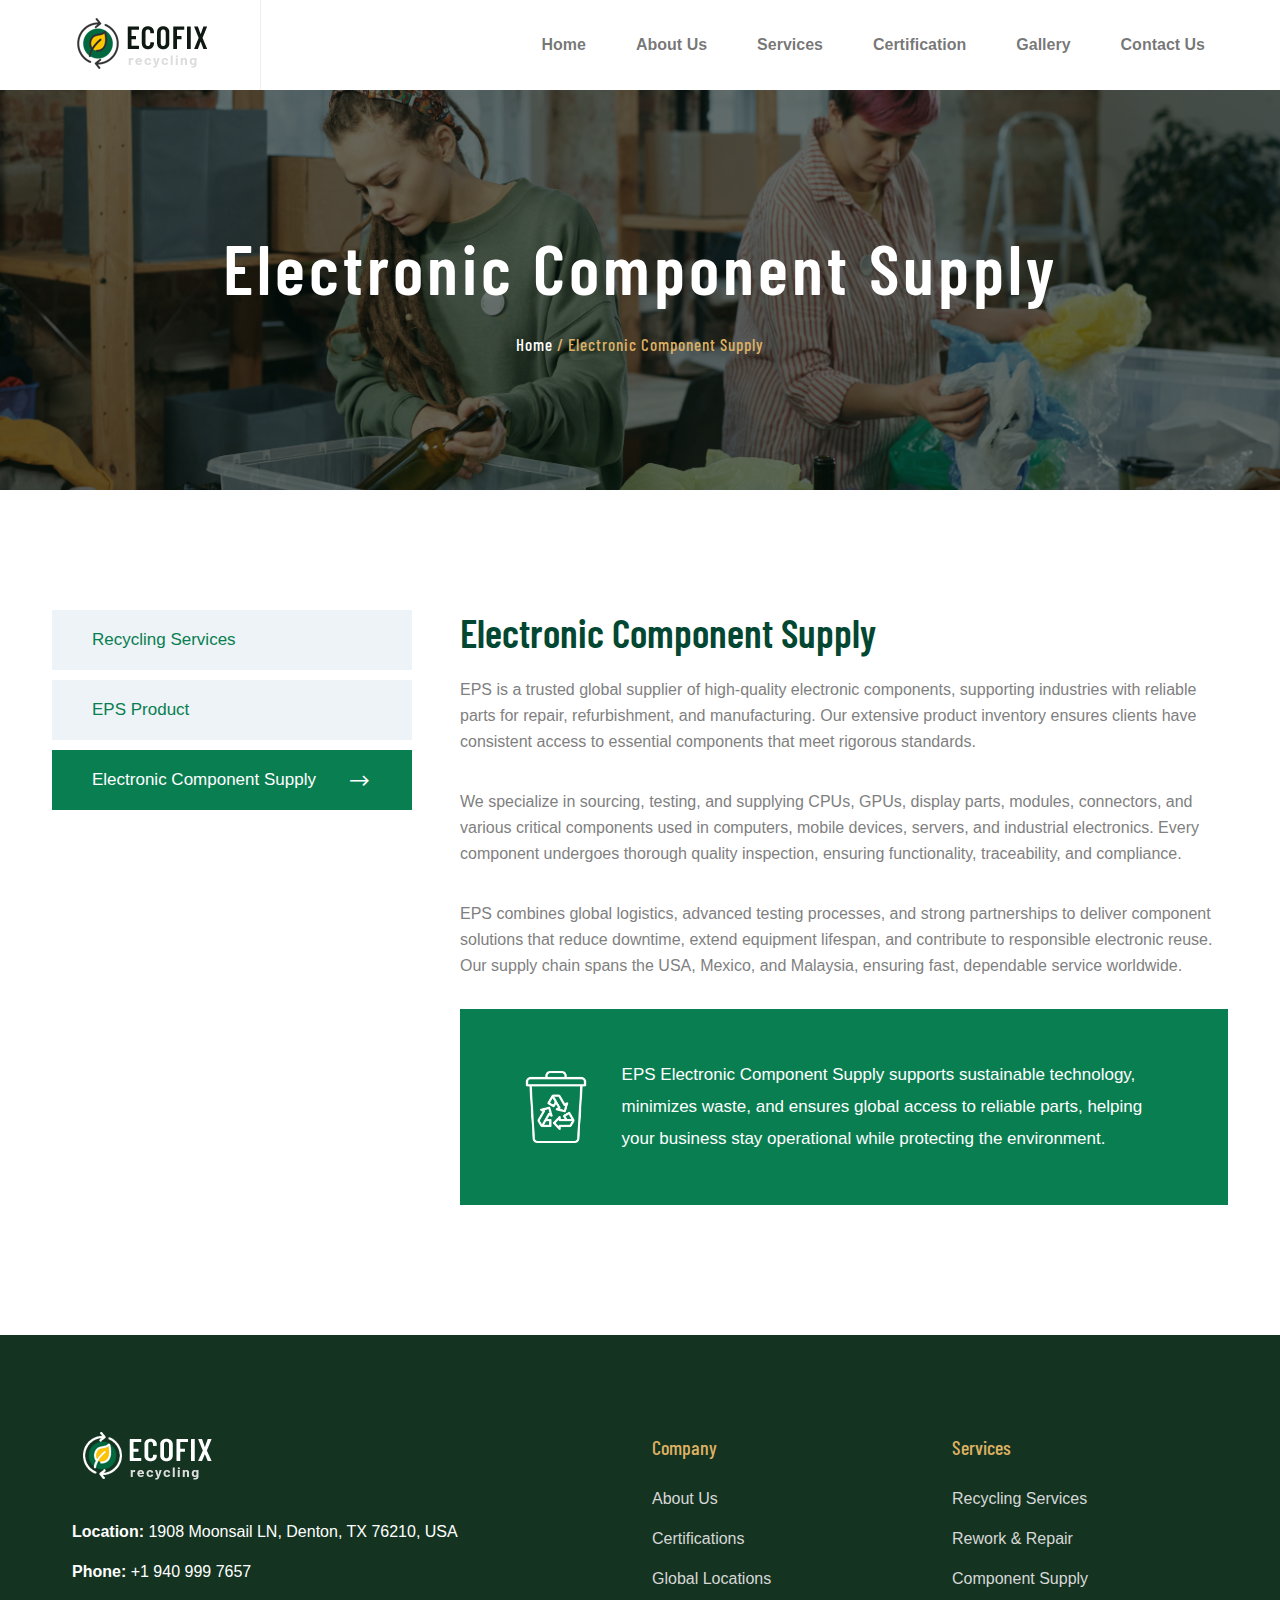
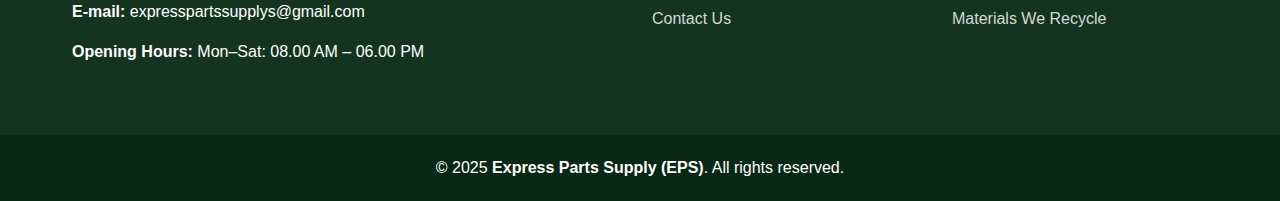
<file: electronic_component_supply.html>
<!DOCTYPE html>
 <html lang="en">

<head>
     <meta charset="utf-8" >
     <meta http-equiv="X-UA-Compatible" content="IE=edge" >
     <meta name="viewport" content="width=device-width, initial-scale=1.0, user-scalable=0">

    <title>Electronic Component Supply - Express Parts Supply | Recycling, Repair & Resale Services</title>

     <!--Favicon-->
     <link rel="icon" href="assets/img/favicon.png" type="image/jpg" >
     <!-- Bootstrap CSS -->
     <link href="assets/css/bootstrap.min.css" rel="stylesheet" >
     <!-- Line Awesome CSS -->
     <link href="assets/css/line-awesome.min.css" rel="stylesheet" >
     <!-- Animate CSS-->
     <link href="assets/css/animate.css" rel="stylesheet" >
     <!-- Bar Filler CSS -->
     <link href="assets/css/barfiller.css" rel="stylesheet" >
     <!-- Magnific Popup Video -->
     <link href="assets/css/magnific-popup.css" rel="stylesheet" >
     <!-- Flaticon CSS -->
     <link href="assets/css/flaticon.css" rel="stylesheet" >
     <!-- Owl Carousel CSS -->
     <link href="assets/css/owl.carousel.css" rel="stylesheet" >
     <!-- Slick CSS -->
     <link href="assets/css/slick.css" rel="stylesheet" >
     <!-- Nice Select  -->
     <link href="assets/css/nice-select.css" rel="stylesheet" >
     <!-- Style CSS -->
     <link href="assets/css/style.css" rel="stylesheet" >
     <!-- Responsive CSS -->
     <link href="assets/css/responsive.css" rel="stylesheet" >

     <!-- jquery -->
     <script src="assets/js/jquery-1.12.4.min.js"></script>
 </head>

 <body>

     <!-- Pre-Loader -->
     <div class="preloader"></div>

     <!-- Header Area -->

     <div class="header-area">
         <div class="sticky-area">
             <div class="navigation">
                 <div class="container-fluid">
                     <div class="header-inner-box d-flex justify-content-between align-items-center">

                         <!-- Logo Left -->
                         <div class="logo">
                             <a class="navbar-brand" href="index.html">
                                 <img src="assets/img/logo.png" alt="EPS Logo">
                             </a>
                         </div>

                         <!-- Menu Right -->
                         <div class="main-menu">
                             <nav class="navbar navbar-expand-lg">
                                 <button class="navbar-toggler" type="button" data-bs-toggle="collapse"
                                         data-bs-target="#navbarSupportedContent" aria-controls="navbarSupportedContent"
                                         aria-expanded="false" aria-label="Toggle navigation">
                                     <span class="navbar-toggler-icon"></span>
                                     <span class="navbar-toggler-icon"></span>
                                     <span class="navbar-toggler-icon"></span>
                                 </button>

                                 <div class="collapse navbar-collapse justify-content-end" id="navbarSupportedContent">
                                     <ul class="navbar-nav">
                                         <li class="nav-item">
                                             <a class="nav-link" href="index.html">Home</a>
                                         </li>
                                         <li class="nav-item">
                                             <a class="nav-link" href="about.html">About Us</a>
                                         </li>
                                         <li class="nav-item">
                                             <a class="nav-link" href="services.html">Services</a>
                                         </li>
                                         <li class="nav-item">
                                             <a class="nav-link" href="certification.html">Certification</a>
                                         </li>
                                         <li class="nav-item">
                                             <a class="nav-link" href="gallery.html">Gallery </a>
                                         </li>
                                         <li class="nav-item">
                                             <a class="nav-link" href="contact.html">Contact Us</a>
                                         </li>
                                     </ul>
                                 </div>
                             </nav>
                         </div>

                     </div>
                 </div>
             </div>
         </div>
     </div>

     <!-- Breadcroumb Area -->

     <div class="breadcroumb-area paper-bg">
         <div class="overlay-2"></div>
         <div class="container">
             <div class="row">
                 <div class="col-lg-12">
                     <div class="breadcroumb-title text-center">
                         <h1>Electronic Component Supply</h1>
                         <h6><a href="index.html">Home</a> / Electronic Component Supply</h6>
                     </div>
                 </div>
             </div>
         </div>
     </div>


     <!--Service Details Start-->
     <section class="service-details pb-100">
         <div class="container">
             <div class="row gx-5">
                 <div class="col-xl-4 col-lg-5">
                     <div class="service-details_sidebar">
                         <div class="service-details_sidebar-service">
                             <ul class="service-details_sidebar-service-list list-unstyled">
                                 <li class="d-block"><a href="recycle_services.html">Recycling Services <span> <i class="las la-long-arrow-alt-right"></i></span></a></li>
                                 <li class="d-block"><a href="eps_product.html">EPS Product<span> <i class="las la-long-arrow-alt-right"></i></span></a></li>
                                 <li class="d-block current"><a href="electronic_component_supply.html">Electronic Component Supply<span> <i class="las la-long-arrow-alt-right"></i></span></a></li>

                             </ul>
                         </div>
                     </div>
                 </div>

                 <div class="col-xl-8 col-lg-7">
                     <div class="service-details_right">

                         <!-- Service Content -->
                         <div class="service-details_content">
                             <h3 class="service-details_title">Electronic Component Supply</h3>

                             <p class="service-details_text-1">
                                 EPS is a trusted global supplier of high-quality electronic components, supporting industries with reliable parts for repair, refurbishment, and manufacturing. Our extensive product inventory ensures clients have consistent access to essential components that meet rigorous standards.
                             </p>

                             <p class="service-details_text-2">
                                 We specialize in sourcing, testing, and supplying CPUs, GPUs, display parts, modules, connectors, and various critical components used in computers, mobile devices, servers, and industrial electronics. Every component undergoes thorough quality inspection, ensuring functionality, traceability, and compliance.
                             </p>

                             <p class="service-details_text-2">
                                 EPS combines global logistics, advanced testing processes, and strong partnerships to deliver component solutions that reduce downtime, extend equipment lifespan, and contribute to responsible electronic reuse. Our supply chain spans the USA, Mexico, and Malaysia, ensuring fast, dependable service worldwide.
                             </p>



                         </div>

                         <!-- Bottom Info Block -->
                         <div class="service-details_bottom">
                             <div class="service-details_bottom-icon">
                                 <img src="assets/img/icon/recycling.png" alt="">
                             </div>
                             <p class="service-details_bottom-text">
                                 EPS Electronic Component Supply supports sustainable technology, minimizes waste, and ensures global access to reliable parts, helping your business stay operational while protecting the environment.
                             </p>
                         </div>

                     </div>
                 </div>



             </div>
         </div>
     </section>

     <!-- Footer Area -->

     <footer class="footer-area">
         <div class="container">
             <div class="footer-up">
                 <div class="row">
                     <!-- Logo & Contact Info -->
                     <div class="col-lg-6 col-md-6 col-sm-12">
                         <div class="logo">
                             <img src="assets/img/logo-white.png" alt="EPS logo">
                         </div>
                         <div class="contact-info">
                             <p><b>Location:</b> 1908 Moonsail LN, Denton, TX 76210, USA</p>
                             <p><b>Phone:</b> +1 940 999 7657</p>
                             <p><b>E-mail:</b> expresspartssupplys@gmail.com</p>
                             <p><b>Opening Hours:</b> Mon–Sat: 08.00 AM – 06.00 PM</p>
                         </div>
                     </div>

                     <!-- Company & Services Links -->
                     <div class="col-lg-6 col-md-6 col-sm-12">
                         <div class="row">
                             <div class="col-lg-6 col-md-6 col-12">
                                 <h6>Company</h6>
                                 <ul>
                                     <li><a href="about.html">About Us</a></li>
                                     <li><a href="certification.html">Certifications</a></li>
                                     <li><a href="contact.html">Global Locations</a></li>
                                     <li><a href="contact.html">Contact Us</a></li>
                                 </ul>
                             </div>
                             <div class="col-lg-6 col-md-6 col-12">
                                 <h6>Services</h6>
                                 <ul>
                                     <li><a href="#">Recycling Services</a></li>
                                     <li><a href="#l">Rework & Repair</a></li>
                                     <li><a href="#">Component Supply</a></li>
                                     <li><a href="#">Materials We Recycle</a></li>
                                 </ul>
                             </div>
                         </div>
                     </div>
                 </div>
             </div>
         </div>
     </footer>


     <!-- Footer Bottom Area  -->

     <div class="footer-bottom">
         <div class="container">
             <div class="row justify-content-center align-items-center">
                 <div class="col-lg-12 col-12">
                     <div class="copyright-area text-center">
                         <p class="copyright-line">
                             © 2025 <strong>Express Parts Supply (EPS)</strong>. All rights reserved.
                         </p>
                     </div>
                 </div>
             </div>
         </div>
     </div>


     <!-- Scroll Top Area -->
     <a href="#top" class="go-top"><i class="las la-angle-up"></i></a>


     <!-- Popper JS -->
     <script src="assets/js/popper.min.js"></script>
     <!-- Bootstrap JS -->
     <script src="assets/js/bootstrap.min.js"></script>
     <!-- Wow JS -->
     <script src="assets/js/wow.min.js"></script>
     <!-- Way Points JS -->
     <script src="assets/js/jquery.waypoints.min.js"></script>
     <!-- Counter Up JS -->
     <script src="assets/js/jquery.counterup.min.js"></script>
     <!-- Owl Carousel JS -->
     <script src="assets/js/owl.carousel.min.js"></script>
     <!-- Slick JS -->
     <script src="assets/js/slick.js"></script>
     <!-- Magnific Popup JS -->
     <script src="assets/js/magnific-popup.min.js"></script>
     <!-- Sticky JS -->
     <script src="assets/js/jquery.sticky.js"></script>
     <!-- Nice Select JS -->
     <script src="assets/js/jquery.nice-select.min.js"></script>
     <!-- Progress Bar JS -->
     <script src="assets/js/jquery.barfiller.js"></script>
     <!-- Main JS -->
     <script src="assets/js/main.js"></script>

 </body>

 
<!-- Mirrored from www.iideainformatics.it/html/devgalaxy/ecofix_v1_1/paper_recycle.html by HTTrack Website Copier/3.x [XR&CO'2014], Sat, 21 Jun 2025 09:36:44 GMT -->
</html>
</file>
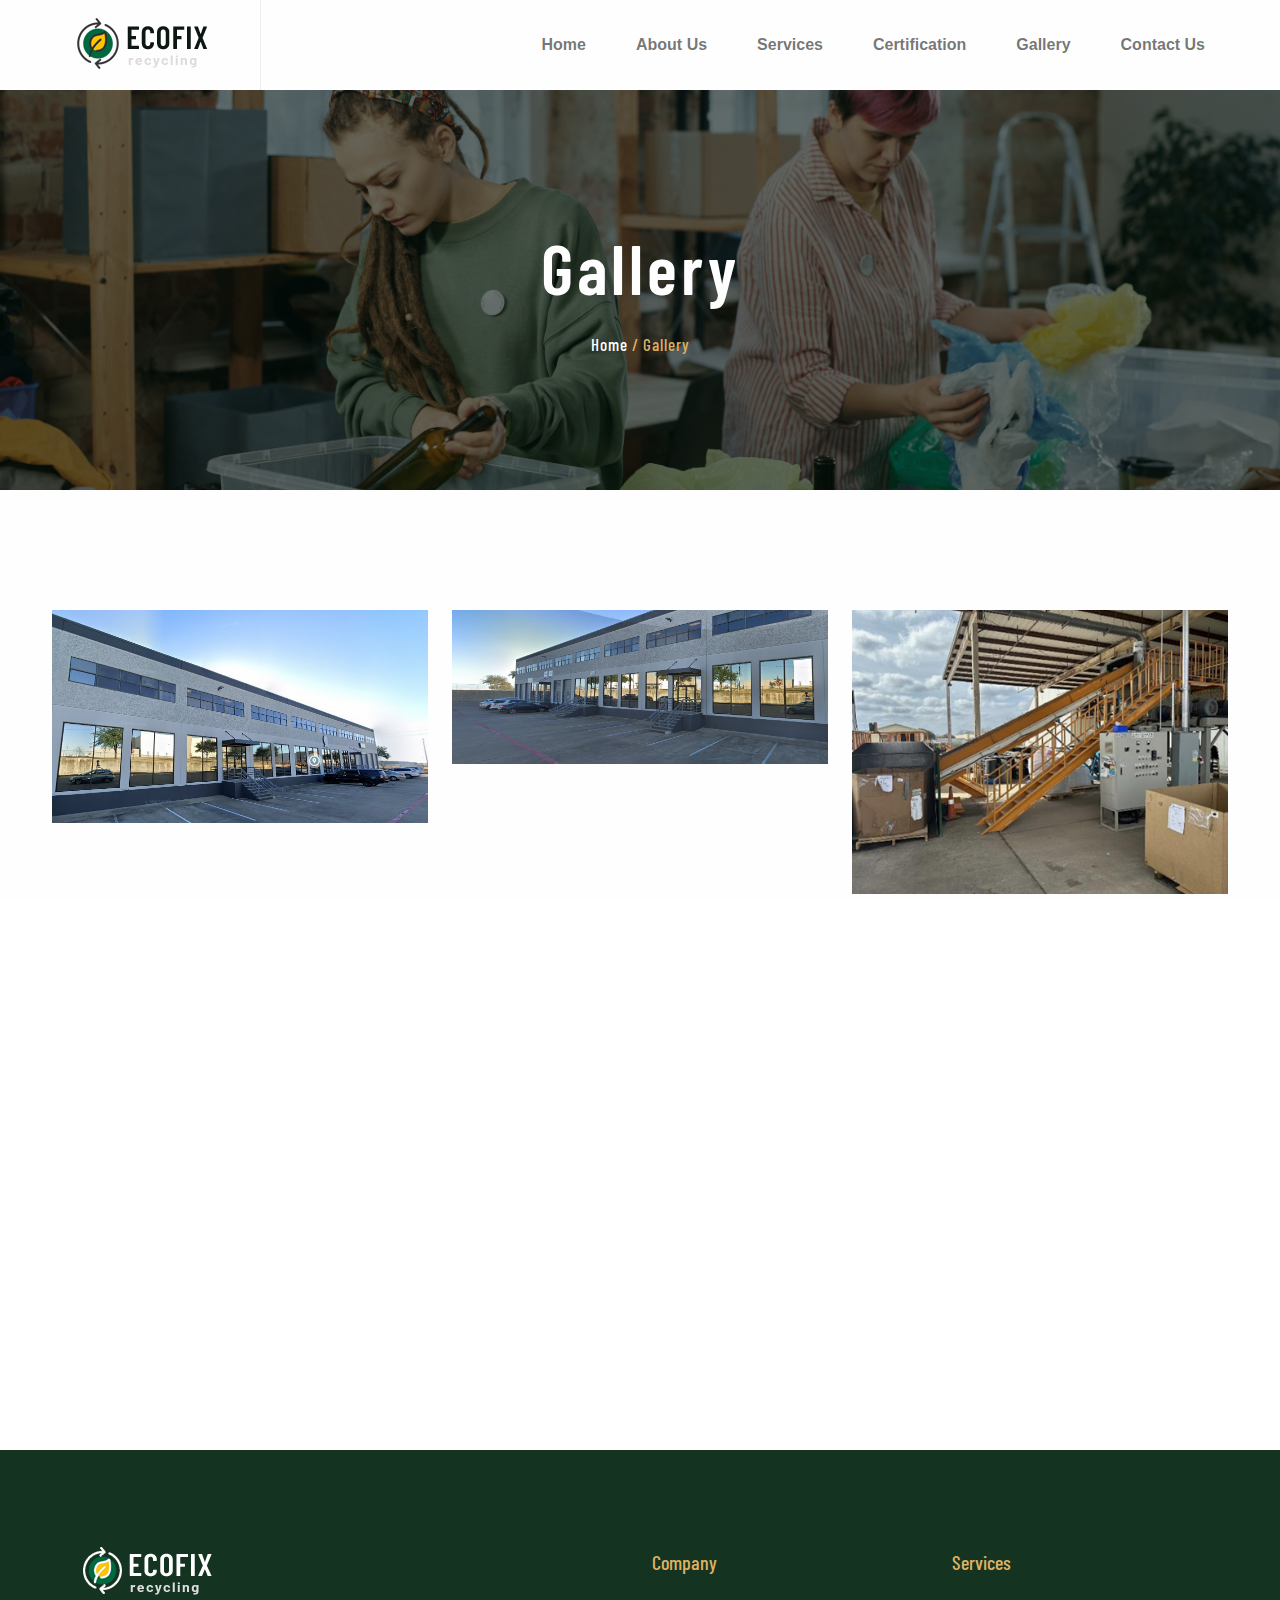
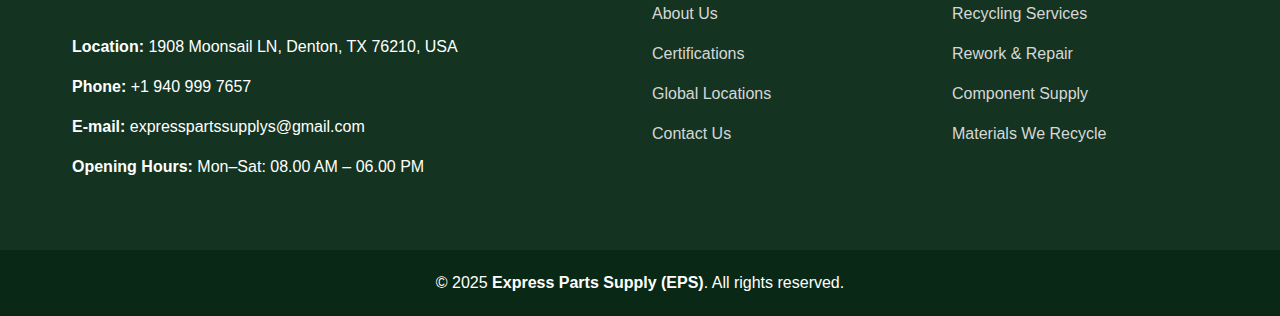
<file: gallery.html>
<!DOCTYPE html>
<html lang="en">


<head>
    <meta charset="utf-8" >
    <meta http-equiv="X-UA-Compatible" content="IE=edge" >
    <meta name="viewport" content="width=device-width, initial-scale=1.0, user-scalable=0">

    <title>Gallery - Express Parts Supply | Recycling, Repair & Resale Services</title>

    <!--Favicon-->
    <link rel="icon" href="assets/img/favicon.png" type="image/jpg" >
    <!-- Bootstrap CSS -->
    <link href="assets/css/bootstrap.min.css" rel="stylesheet" >
    <!-- Line Awesome CSS -->
    <link href="assets/css/line-awesome.min.css" rel="stylesheet" >
    <!-- Animate CSS-->
    <link href="assets/css/animate.css" rel="stylesheet" >
    <!-- Bar Filler CSS -->
    <link href="assets/css/barfiller.css" rel="stylesheet" >
    <!-- Magnific Popup Video -->
    <link href="assets/css/magnific-popup.css" rel="stylesheet" >
    <!-- Flaticon CSS -->
    <link href="assets/css/flaticon.css" rel="stylesheet" >
    <!-- Owl Carousel CSS -->
    <link href="assets/css/owl.carousel.css" rel="stylesheet" >
    <!-- Slick CSS -->
    <link href="assets/css/slick.css" rel="stylesheet" >
    <!-- Nice Select  -->
    <link href="assets/css/nice-select.css" rel="stylesheet" >
    <!-- Style CSS -->
    <link href="assets/css/style.css" rel="stylesheet" >
    <!-- Responsive CSS -->
    <link href="assets/css/responsive.css" rel="stylesheet" >

    <!-- jquery -->
    <script src="assets/js/jquery-1.12.4.min.js"></script>
</head>

<body>

    <!-- Pre-Loader -->
    <div class="preloader"></div>

    <!-- Header Area -->

    <div class="header-area">
        <div class="sticky-area">
            <div class="navigation">
                <div class="container-fluid">
                    <div class="header-inner-box d-flex justify-content-between align-items-center">

                        <!-- Logo Left -->
                        <div class="logo">
                            <a class="navbar-brand" href="index.html">
                                <img src="assets/img/logo.png" alt="EPS Logo">
                            </a>
                        </div>

                        <!-- Menu Right -->
                        <div class="main-menu">
                            <nav class="navbar navbar-expand-lg">
                                <button class="navbar-toggler" type="button" data-bs-toggle="collapse"
                                        data-bs-target="#navbarSupportedContent" aria-controls="navbarSupportedContent"
                                        aria-expanded="false" aria-label="Toggle navigation">
                                    <span class="navbar-toggler-icon"></span>
                                    <span class="navbar-toggler-icon"></span>
                                    <span class="navbar-toggler-icon"></span>
                                </button>

                                <div class="collapse navbar-collapse justify-content-end" id="navbarSupportedContent">
                                    <ul class="navbar-nav">
                                        <li class="nav-item">
                                            <a class="nav-link" href="index.html">Home</a>
                                        </li>
                                        <li class="nav-item">
                                            <a class="nav-link" href="about.html">About Us</a>
                                        </li>
                                        <li class="nav-item">
                                            <a class="nav-link" href="services.html">Services</a>
                                        </li>
                                        <li class="nav-item">
                                            <a class="nav-link" href="certification.html">Certification</a>
                                        </li>
                                        <li class="nav-item">
                                            <a class="nav-link" href="gallery.html">Gallery </a>
                                        </li>
                                        <li class="nav-item">
                                            <a class="nav-link" href="contact.html">Contact Us</a>
                                        </li>
                                    </ul>
                                </div>
                            </nav>
                        </div>

                    </div>
                </div>
            </div>
        </div>
    </div>

    <!-- Breadcroumb Area -->

    <div class="breadcroumb-area service-bg">
        <div class="overlay-2"></div>
        <div class="container">
            <div class="row">
                <div class="col-lg-12">
                    <div class="breadcroumb-title text-center">
                        <h1>Gallery</h1>
                        <h6><a href="index.html">Home</a> / Gallery</h6>
                    </div>
                </div>
            </div>
        </div>
    </div>

    <!--Service Area-->

    <div class="service-area section-padding pb-90">
        <div class="container">
            <div class="row">
                <!-- Service Boxes with Popup -->
                <div class="col-xl-4 col-lg-4 col-md-6 wow fadeInUp" data-wow-delay="100ms">
                    <div class="services-two_single">
                        <div class="services-two_img-box">
                            <a href="assets/img/gallery/g5.jpg" class="image-popup">
                                <div class="services-two_img">
                                    <img src="assets/img/gallery/g5.jpg" alt="Office">
                                </div>
                            </a>
                        </div>
                    </div>
                </div>
                <div class="col-xl-4 col-lg-4 col-md-6 wow fadeInUp" data-wow-delay="100ms">
                    <div class="services-two_single">
                        <div class="services-two_img-box">
                            <a href="assets/img/gallery/g6.jpg" class="image-popup">
                                <div class="services-two_img">
                                    <img src="assets/img/gallery/g6.jpg" alt="Office">
                                </div>
                            </a>
                        </div>
                    </div>
                </div>
                <div class="col-xl-4 col-lg-4 col-md-6 wow fadeInUp" data-wow-delay="100ms">
                    <div class="services-two_single">
                        <div class="services-two_img-box">
                            <a href="assets/img/gallery/g1.jpg" class="image-popup">
                                <div class="services-two_img">
                                    <img src="assets/img/gallery/g1.jpg" alt="Gallery">
                                </div>
                            </a>
                        </div>
                    </div>
                </div>
                <div class="col-xl-4 col-lg-4 col-md-6 wow fadeInUp" data-wow-delay="100ms">
                    <div class="services-two_single">
                        <div class="services-two_img-box">
                            <a href="assets/img/gallery/g2.jpg" class="image-popup">
                                <div class="services-two_img">
                                    <img src="assets/img/gallery/g2.jpg" alt="Gallery">
                                </div>
                            </a>
                        </div>
                    </div>
                </div>
                <div class="col-xl-4 col-lg-4 col-md-6 wow fadeInUp" data-wow-delay="100ms">
                    <div class="services-two_single">
                        <div class="services-two_img-box">
                            <a href="assets/img/gallery/g3.jpg" class="image-popup">
                                <div class="services-two_img">
                                    <img src="assets/img/gallery/g3.jpg" alt="Gallery">
                                </div>
                            </a>
                        </div>
                    </div>
                </div>
                <div class="col-xl-4 col-lg-4 col-md-6 wow fadeInUp" data-wow-delay="100ms">
                    <div class="services-two_single">
                        <div class="services-two_img-box">
                            <a href="assets/img/gallery/g4.jpg" class="image-popup">
                                <div class="services-two_img">
                                    <img src="assets/img/gallery/g4.jpg" alt="Gallery">
                                </div>
                            </a>
                        </div>
                    </div>
                </div>

            </div>
        </div>
    </div>


    <!-- Footer Area -->

    <footer class="footer-area">
        <div class="container">
            <div class="footer-up">
                <div class="row">
                    <!-- Logo & Contact Info -->
                    <div class="col-lg-6 col-md-6 col-sm-12">
                        <div class="logo">
                            <img src="assets/img/logo-white.png" alt="EPS logo">
                        </div>
                        <div class="contact-info">
                            <p><b>Location:</b> 1908 Moonsail LN, Denton, TX 76210, USA</p>
                            <p><b>Phone:</b> +1 940 999 7657</p>
                            <p><b>E-mail:</b> expresspartssupplys@gmail.com</p>
                            <p><b>Opening Hours:</b> Mon–Sat: 08.00 AM – 06.00 PM</p>
                        </div>
                    </div>

                    <!-- Company & Services Links -->
                    <div class="col-lg-6 col-md-6 col-sm-12">
                        <div class="row">
                            <div class="col-lg-6 col-md-6 col-12">
                                <h6>Company</h6>
                                <ul>
                                    <li><a href="about.html">About Us</a></li>
                                    <li><a href="certification.html">Certifications</a></li>
                                    <li><a href="contact.html">Global Locations</a></li>
                                    <li><a href="contact.html">Contact Us</a></li>
                                </ul>
                            </div>
                            <div class="col-lg-6 col-md-6 col-12">
                                <h6>Services</h6>
                                <ul>
                                    <li><a href="#">Recycling Services</a></li>
                                    <li><a href="#l">Rework & Repair</a></li>
                                    <li><a href="#">Component Supply</a></li>
                                    <li><a href="#">Materials We Recycle</a></li>
                                </ul>
                            </div>
                        </div>
                    </div>
                </div>
            </div>
        </div>
    </footer>


    <!-- Footer Bottom Area  -->

    <div class="footer-bottom">
        <div class="container">
            <div class="row justify-content-center align-items-center">
                <div class="col-lg-12 col-12">
                    <div class="copyright-area text-center">
                        <p class="copyright-line">
                            © 2025 <strong>Express Parts Supply (EPS)</strong>. All rights reserved.
                        </p>
                    </div>
                </div>
            </div>
        </div>
    </div>

    <!-- Scroll Top Area -->
    <a href="#top" class="go-top"><i class="las la-angle-up"></i></a>


    <!-- Popper JS -->
    <script src="assets/js/popper.min.js"></script>
    <!-- Bootstrap JS -->
    <script src="assets/js/bootstrap.min.js"></script>
    <!-- Wow JS -->
    <script src="assets/js/wow.min.js"></script>
    <!-- Way Points JS -->
    <script src="assets/js/jquery.waypoints.min.js"></script>
    <!-- Counter Up JS -->
    <script src="assets/js/jquery.counterup.min.js"></script>
    <!-- Owl Carousel JS -->
    <script src="assets/js/owl.carousel.min.js"></script>
    <!-- Slick JS -->
    <script src="assets/js/slick.js"></script>
    <!-- Magnific Popup JS -->
    <script src="assets/js/magnific-popup.min.js"></script>
    <!-- Sticky JS -->
    <script src="assets/js/jquery.sticky.js"></script>
    <!-- Nice Select JS -->
    <script src="assets/js/jquery.nice-select.min.js"></script>
    <!-- Progress Bar JS -->
    <script src="assets/js/jquery.barfiller.js"></script>
    <!-- Main JS -->
    <script src="assets/js/main.js"></script>

    <script>
        $(document).ready(function() {
            $('.image-popup').magnificPopup({
                type: 'image',
                gallery: {
                    enabled: true
                }
            });
        });
    </script>


</body>

</html>
</file>
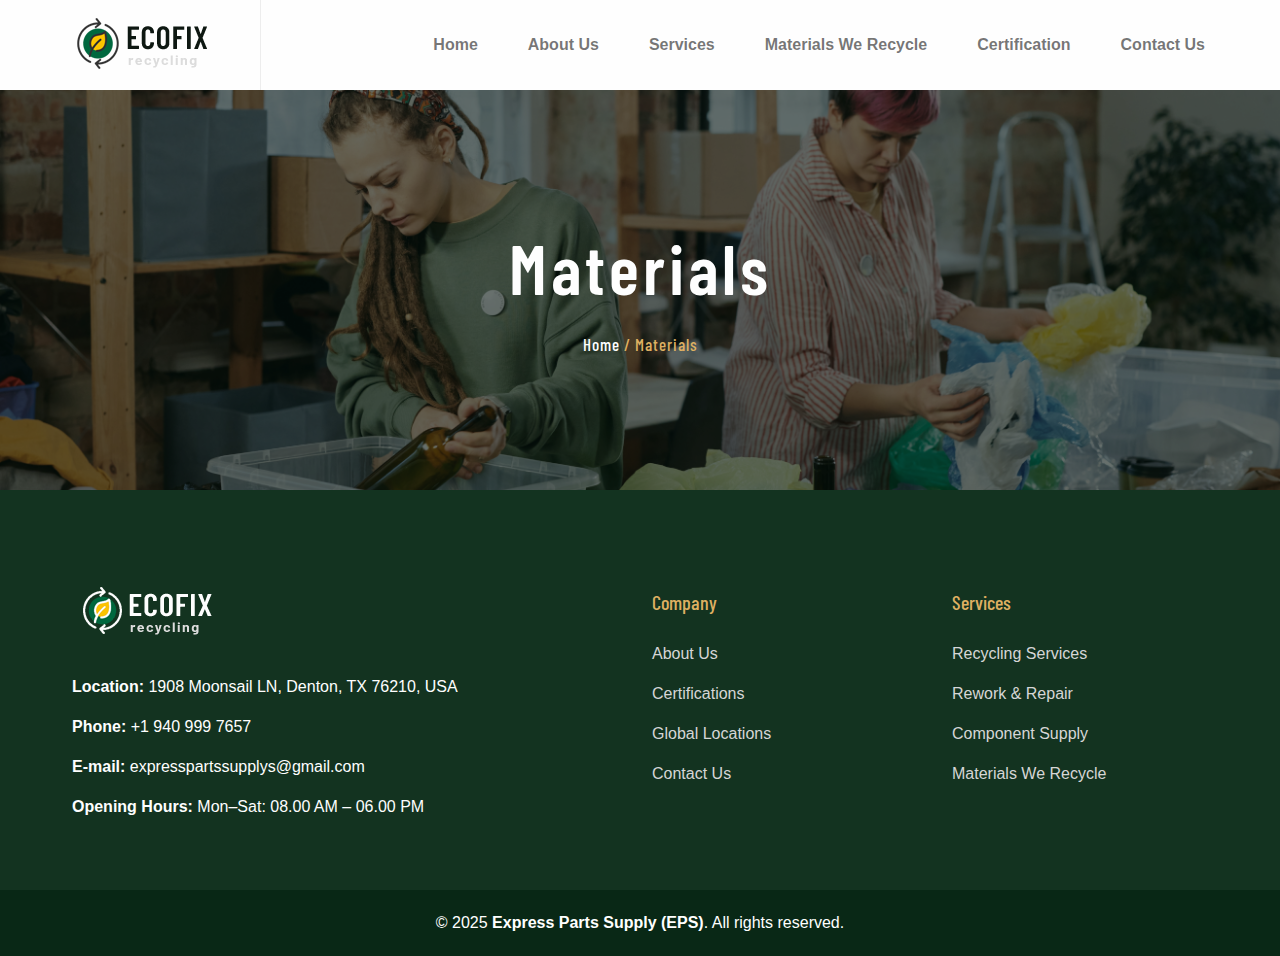
<file: materials.html>
<!DOCTYPE html>
<html lang="en">


<head>
    <meta charset="utf-8" >
    <meta http-equiv="X-UA-Compatible" content="IE=edge" >
    <meta name="viewport" content="width=device-width, initial-scale=1.0, user-scalable=0">

    <title>Materials - Express Parts Supply | Recycling, Repair & Resale Services</title>

    <!--Favicon-->
    <link rel="icon" href="assets/img/favicon.png" type="image/jpg" >
    <!-- Bootstrap CSS -->
    <link href="assets/css/bootstrap.min.css" rel="stylesheet" >
    <!-- Line Awesome CSS -->
    <link href="assets/css/line-awesome.min.css" rel="stylesheet" >
    <!-- Animate CSS-->
    <link href="assets/css/animate.css" rel="stylesheet" >
    <!-- Bar Filler CSS -->
    <link href="assets/css/barfiller.css" rel="stylesheet" >
    <!-- Magnific Popup Video -->
    <link href="assets/css/magnific-popup.css" rel="stylesheet" >
    <!-- Flaticon CSS -->
    <link href="assets/css/flaticon.css" rel="stylesheet" >
    <!-- Owl Carousel CSS -->
    <link href="assets/css/owl.carousel.css" rel="stylesheet" >
    <!-- Slick CSS -->
    <link href="assets/css/slick.css" rel="stylesheet" >
    <!-- Nice Select  -->
    <link href="assets/css/nice-select.css" rel="stylesheet" >
    <!-- Style CSS -->
    <link href="assets/css/style.css" rel="stylesheet" >
    <!-- Responsive CSS -->
    <link href="assets/css/responsive.css" rel="stylesheet" >

    <!-- jquery -->
    <script src="assets/js/jquery-1.12.4.min.js"></script>
</head>

<body>

    <!-- Pre-Loader -->
    <div class="preloader"></div>

    <!-- Header Area -->

    <div class="header-area">
        <div class="sticky-area">
            <div class="navigation">
                <div class="container-fluid">
                    <div class="header-inner-box d-flex justify-content-between align-items-center">

                        <!-- Logo Left -->
                        <div class="logo">
                            <a class="navbar-brand" href="index.html">
                                <img src="assets/img/logo.png" alt="EPS Logo">
                            </a>
                        </div>

                        <!-- Menu Right -->
                        <div class="main-menu">
                            <nav class="navbar navbar-expand-lg">
                                <button class="navbar-toggler" type="button" data-bs-toggle="collapse"
                                        data-bs-target="#navbarSupportedContent" aria-controls="navbarSupportedContent"
                                        aria-expanded="false" aria-label="Toggle navigation">
                                    <span class="navbar-toggler-icon"></span>
                                    <span class="navbar-toggler-icon"></span>
                                    <span class="navbar-toggler-icon"></span>
                                </button>

                                <div class="collapse navbar-collapse justify-content-end" id="navbarSupportedContent">
                                    <ul class="navbar-nav">
                                        <li class="nav-item">
                                            <a class="nav-link" href="index.html">Home</a>
                                        </li>
                                        <li class="nav-item">
                                            <a class="nav-link" href="about.html">About Us</a>
                                        </li>
                                        <li class="nav-item">
                                            <a class="nav-link" href="services.html">Services</a>
                                        </li>
                                        <li class="nav-item">
                                            <a class="nav-link" href="materials.html">Materials We Recycle</a>
                                        </li>
                                        <li class="nav-item">
                                            <a class="nav-link" href="certification.html">Certification</a>
                                        </li>
                                        <li class="nav-item">
                                            <a class="nav-link" href="contact.html">Contact Us</a>
                                        </li>
                                    </ul>
                                </div>
                            </nav>
                        </div>

                    </div>
                </div>
            </div>
        </div>
    </div>

    <!-- Breadcroumb Area -->

    <div class="breadcroumb-area project-bg">
        <div class="overlay-2"></div>
        <div class="container">
            <div class="row">
                <div class="col-lg-12">
                    <div class="breadcroumb-title text-center">
                        <h1>Materials</h1>
                        <h6><a href="index.html">Home</a> / Materials</h6>
                    </div>
                </div>
            </div>
        </div>
    </div>

    <!-- Project Section  -->



    <!-- Footer Area -->

    <footer class="footer-area">
        <div class="container">
            <div class="footer-up">
                <div class="row">
                    <!-- Logo & Contact Info -->
                    <div class="col-lg-6 col-md-6 col-sm-12">
                        <div class="logo">
                            <img src="assets/img/logo-white.png" alt="EPS logo">
                        </div>
                        <div class="contact-info">
                            <p><b>Location:</b> 1908 Moonsail LN, Denton, TX 76210, USA</p>
                            <p><b>Phone:</b> +1 940 999 7657</p>
                            <p><b>E-mail:</b> expresspartssupplys@gmail.com</p>
                            <p><b>Opening Hours:</b> Mon–Sat: 08.00 AM – 06.00 PM</p>
                        </div>
                    </div>

                    <!-- Company & Services Links -->
                    <div class="col-lg-6 col-md-6 col-sm-12">
                        <div class="row">
                            <div class="col-lg-6 col-md-6 col-12">
                                <h6>Company</h6>
                                <ul>
                                    <li><a href="about.html">About Us</a></li>
                                    <li><a href="certification.html">Certifications</a></li>
                                    <li><a href="contact.html">Global Locations</a></li>
                                    <li><a href="contact.html">Contact Us</a></li>
                                </ul>
                            </div>
                            <div class="col-lg-6 col-md-6 col-12">
                                <h6>Services</h6>
                                <ul>
                                    <li><a href="#">Recycling Services</a></li>
                                    <li><a href="#l">Rework & Repair</a></li>
                                    <li><a href="#">Component Supply</a></li>
                                    <li><a href="#">Materials We Recycle</a></li>
                                </ul>
                            </div>
                        </div>
                    </div>
                </div>
            </div>
        </div>
    </footer>


    <!-- Footer Bottom Area  -->

    <div class="footer-bottom">
        <div class="container">
            <div class="row justify-content-center align-items-center">
                <div class="col-lg-12 col-12">
                    <div class="copyright-area text-center">
                        <p class="copyright-line">
                            © 2025 <strong>Express Parts Supply (EPS)</strong>. All rights reserved.
                        </p>
                    </div>
                </div>
            </div>
        </div>
    </div>


    <!-- Scroll Top Area -->
    <a href="#top" class="go-top"><i class="las la-angle-up"></i></a>


    <!-- Popper JS -->
    <script src="assets/js/popper.min.js"></script>
    <!-- Bootstrap JS -->
    <script src="assets/js/bootstrap.min.js"></script>
    <!-- Wow JS -->
    <script src="assets/js/wow.min.js"></script>
    <!-- Way Points JS -->
    <script src="assets/js/jquery.waypoints.min.js"></script>
    <!-- Counter Up JS -->
    <script src="assets/js/jquery.counterup.min.js"></script>
    <!-- Owl Carousel JS -->
    <script src="assets/js/owl.carousel.min.js"></script>
    <!-- Slick JS -->
    <script src="assets/js/slick.js"></script>
    <!-- Magnific Popup JS -->
    <script src="assets/js/magnific-popup.min.js"></script>
    <!-- Sticky JS -->
    <script src="assets/js/jquery.sticky.js"></script>
    <!-- Nice Select JS -->
    <script src="assets/js/jquery.nice-select.min.js"></script>
    <!-- Progress Bar JS -->
    <script src="assets/js/jquery.barfiller.js"></script>
    <!-- Main JS -->
    <script src="assets/js/main.js"></script>

</body>


</html>
</file>
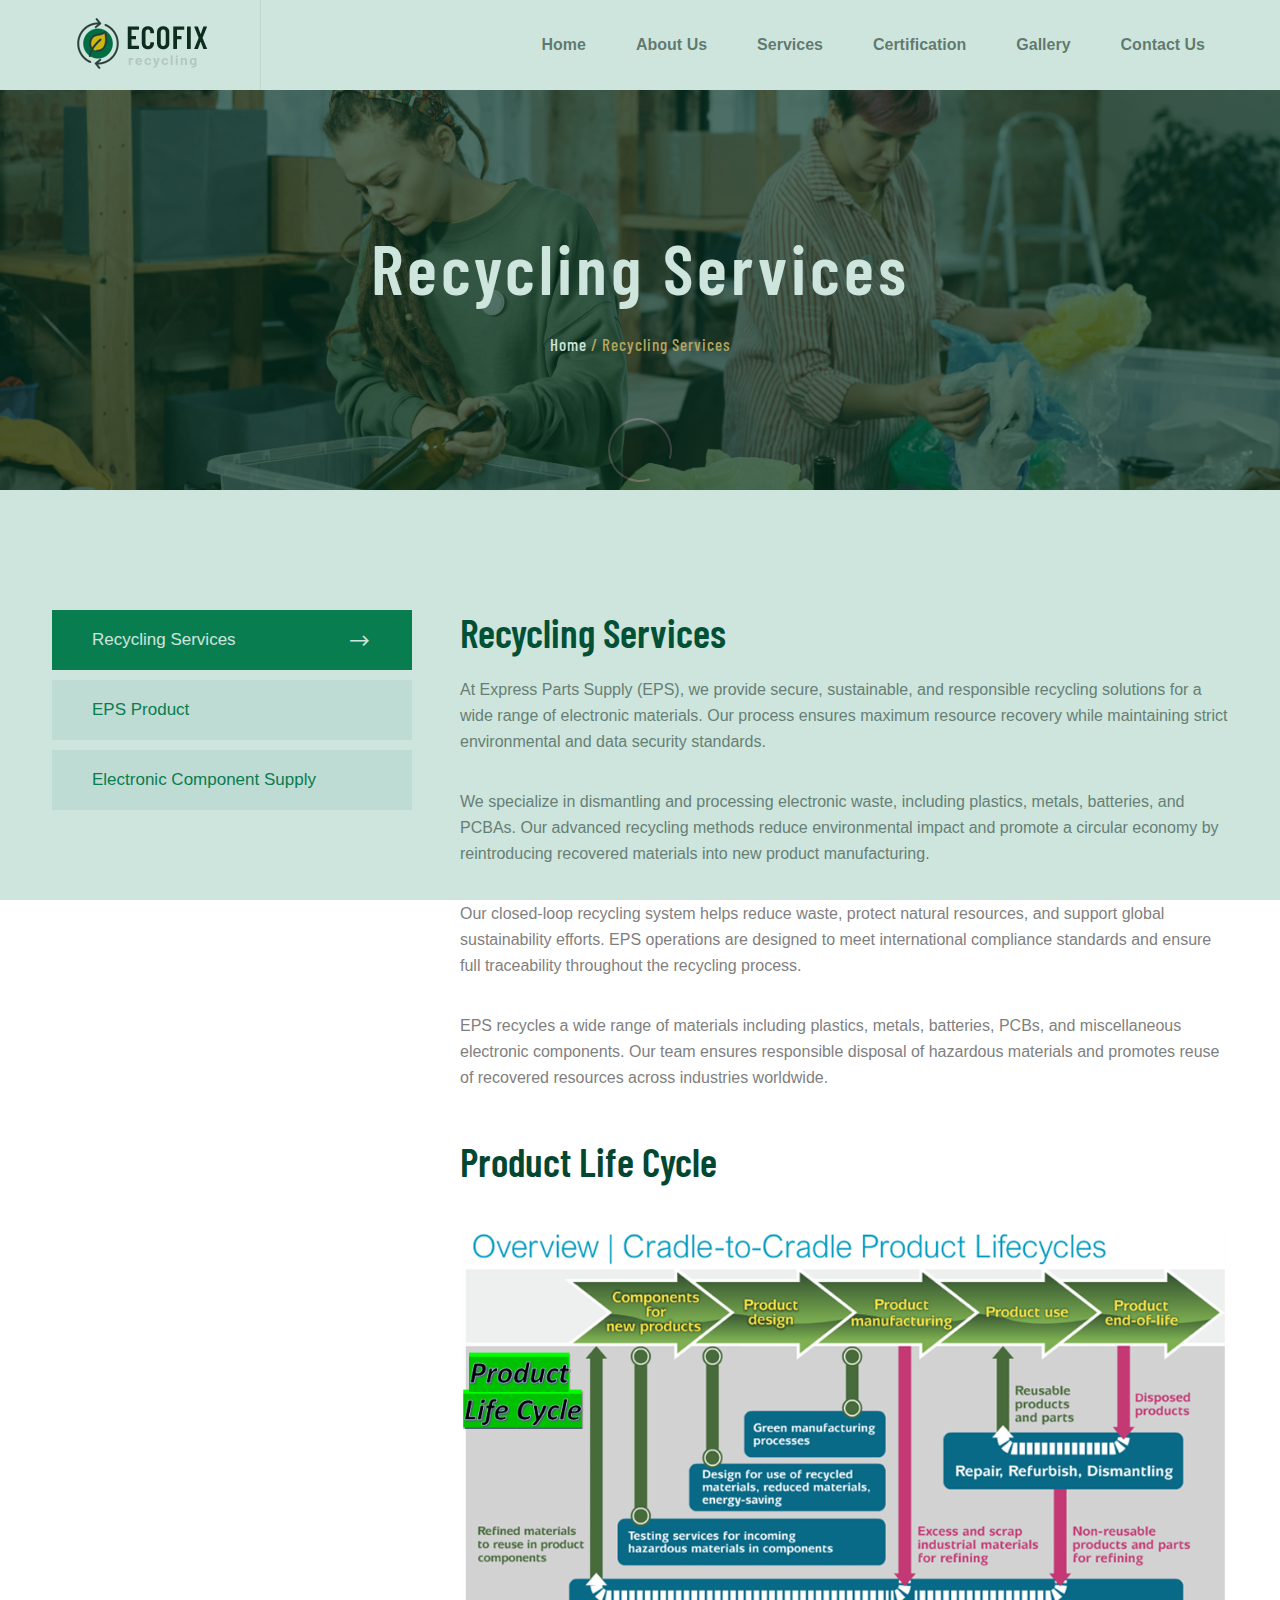
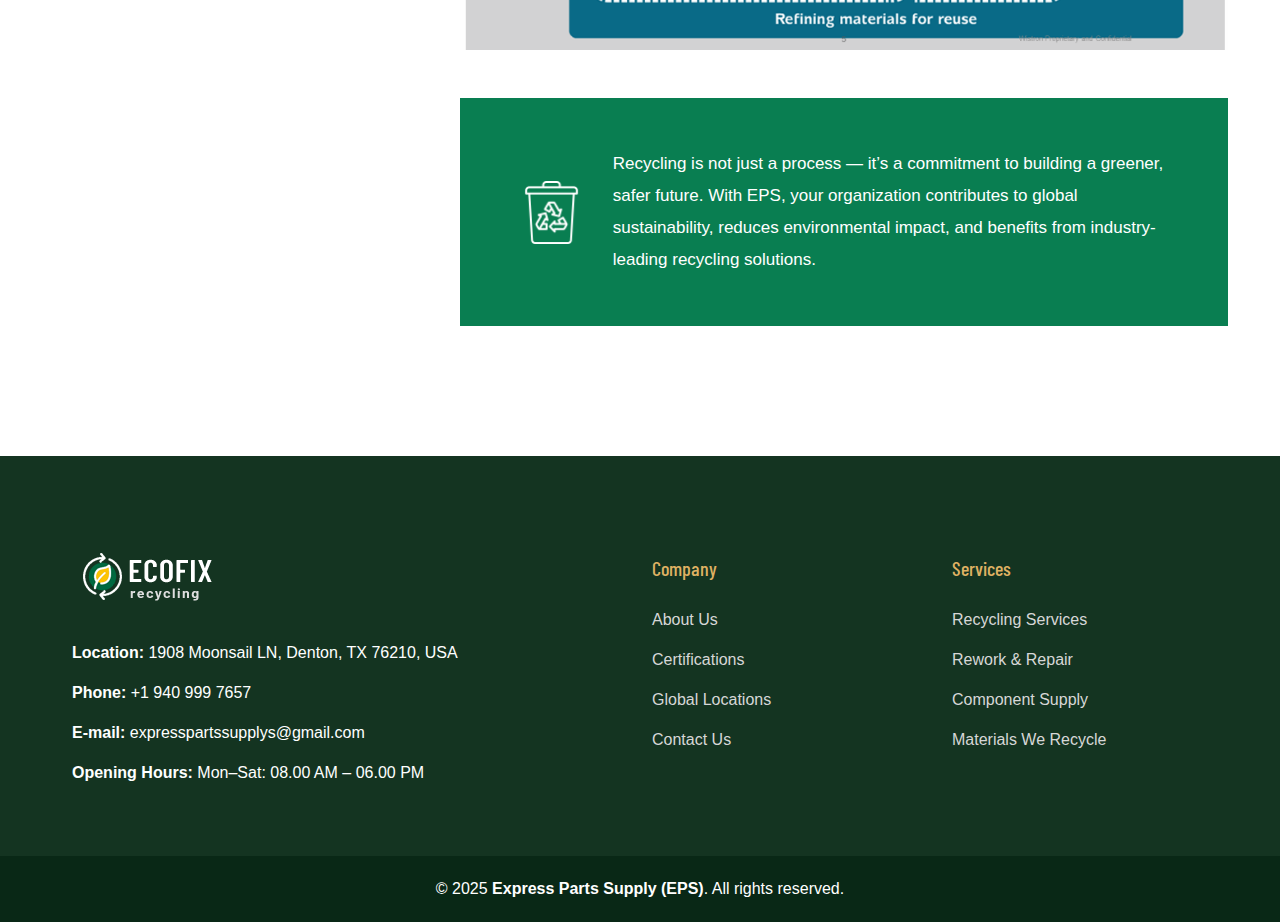
<file: recycle_services.html>
<!DOCTYPE html>
 <html lang="en">

<head>
     <meta charset="utf-8" >
     <meta http-equiv="X-UA-Compatible" content="IE=edge" >
     <meta name="viewport" content="width=device-width, initial-scale=1.0, user-scalable=0">

    <title>Recycling Services - Express Parts Supply | Recycling, Repair & Resale Services</title>

     <!--Favicon-->
     <link rel="icon" href="assets/img/favicon.png" type="image/jpg" >
     <!-- Bootstrap CSS -->
     <link href="assets/css/bootstrap.min.css" rel="stylesheet" >
     <!-- Line Awesome CSS -->
     <link href="assets/css/line-awesome.min.css" rel="stylesheet" >
     <!-- Animate CSS-->
     <link href="assets/css/animate.css" rel="stylesheet" >
     <!-- Bar Filler CSS -->
     <link href="assets/css/barfiller.css" rel="stylesheet" >
     <!-- Magnific Popup Video -->
     <link href="assets/css/magnific-popup.css" rel="stylesheet" >
     <!-- Flaticon CSS -->
     <link href="assets/css/flaticon.css" rel="stylesheet" >
     <!-- Owl Carousel CSS -->
     <link href="assets/css/owl.carousel.css" rel="stylesheet" >
     <!-- Slick CSS -->
     <link href="assets/css/slick.css" rel="stylesheet" >
     <!-- Nice Select  -->
     <link href="assets/css/nice-select.css" rel="stylesheet" >
     <!-- Style CSS -->
     <link href="assets/css/style.css" rel="stylesheet" >
     <!-- Responsive CSS -->
     <link href="assets/css/responsive.css" rel="stylesheet" >

     <!-- jquery -->
     <script src="assets/js/jquery-1.12.4.min.js"></script>
 </head>

 <body>

     <!-- Pre-Loader -->
     <div class="preloader"></div>

     <!-- Header Area -->

     <div class="header-area">
         <div class="sticky-area">
             <div class="navigation">
                 <div class="container-fluid">
                     <div class="header-inner-box d-flex justify-content-between align-items-center">

                         <!-- Logo Left -->
                         <div class="logo">
                             <a class="navbar-brand" href="index.html">
                                 <img src="assets/img/logo.png" alt="EPS Logo">
                             </a>
                         </div>

                         <!-- Menu Right -->
                         <div class="main-menu">
                             <nav class="navbar navbar-expand-lg">
                                 <button class="navbar-toggler" type="button" data-bs-toggle="collapse"
                                         data-bs-target="#navbarSupportedContent" aria-controls="navbarSupportedContent"
                                         aria-expanded="false" aria-label="Toggle navigation">
                                     <span class="navbar-toggler-icon"></span>
                                     <span class="navbar-toggler-icon"></span>
                                     <span class="navbar-toggler-icon"></span>
                                 </button>

                                 <div class="collapse navbar-collapse justify-content-end" id="navbarSupportedContent">
                                     <ul class="navbar-nav">
                                         <li class="nav-item">
                                             <a class="nav-link" href="index.html">Home</a>
                                         </li>
                                         <li class="nav-item">
                                             <a class="nav-link" href="about.html">About Us</a>
                                         </li>
                                         <li class="nav-item">
                                             <a class="nav-link" href="services.html">Services</a>
                                         </li>
                                         <li class="nav-item">
                                             <a class="nav-link" href="certification.html">Certification</a>
                                         </li>
                                         <li class="nav-item">
                                             <a class="nav-link" href="gallery.html">Gallery </a>
                                         </li>
                                         <li class="nav-item">
                                             <a class="nav-link" href="contact.html">Contact Us</a>
                                         </li>
                                     </ul>
                                 </div>
                             </nav>
                         </div>

                     </div>
                 </div>
             </div>
         </div>
     </div>

     <!-- Breadcroumb Area -->

     <div class="breadcroumb-area paper-bg">
         <div class="overlay-2"></div>
         <div class="container">
             <div class="row">
                 <div class="col-lg-12">
                     <div class="breadcroumb-title text-center">
                         <h1>Recycling Services</h1>
                         <h6><a href="index.html">Home</a> / Recycling Services</h6>
                     </div>
                 </div>
             </div>
         </div>
     </div>


     <!--Service Details Start-->
     <section class="service-details pb-100">
         <div class="container">
             <div class="row gx-5">
                 <div class="col-xl-4 col-lg-5">
                     <div class="service-details_sidebar">
                         <div class="service-details_sidebar-service">
                             <ul class="service-details_sidebar-service-list list-unstyled">
                                 <li class="d-block current"><a href="recycle_services.html">Recycling Services <span> <i class="las la-long-arrow-alt-right"></i></span></a></li>
                                 <li class="d-block"><a href="eps_product.html">EPS Product<span> <i class="las la-long-arrow-alt-right"></i></span></a></li>
                                 <li class="d-block"><a href="electronic_component_supply.html">Electronic Component Supply<span> <i class="las la-long-arrow-alt-right"></i></span></a></li>

                             </ul>
                         </div>
                     </div>
                 </div>

                 <div class="col-xl-8 col-lg-7">
                     <div class="service-details_right">

                         <!-- Service Content -->
                         <div class="service-details_content">
                             <h3 class="service-details_title">Recycling Services</h3>

                             <p class="service-details_text-1">
                                 At Express Parts Supply (EPS), we provide secure, sustainable, and responsible recycling solutions for a wide range of electronic materials. Our process ensures maximum resource recovery while maintaining strict environmental and data security standards.
                             </p>

                             <p class="service-details_text-2">
                                 We specialize in dismantling and processing electronic waste, including plastics, metals, batteries, and PCBAs. Our advanced recycling methods reduce environmental impact and promote a circular economy by reintroducing recovered materials into new product manufacturing.
                             </p>

                             <p class="service-details_text-2">
                                 Our closed-loop recycling system helps reduce waste, protect natural resources, and support global sustainability efforts. EPS operations are designed to meet international compliance standards and ensure full traceability throughout the recycling process.
                             </p>

                             <!-- Additional Text -->
                             <p class="service-details_text-2">
                                 EPS recycles a wide range of materials including plastics, metals, batteries, PCBs, and miscellaneous electronic components. Our team ensures responsible disposal of hazardous materials and promotes reuse of recovered resources across industries worldwide.
                             </p>

                             <h3 class="service-details_title my-5">Product Life Cycle </h3>

                             <div class="service-details_img mb-5">
                                 <img src="assets/img/service-details/sd-1.png" alt="Product Life Cycle">
                             </div>
                         </div>



                         <!-- Bottom Info Block -->
                         <div class="service-details_bottom">
                             <div class="service-details_bottom-icon">
                                 <img src="assets/img/icon/recycling.png" alt="">
                             </div>
                             <p class="service-details_bottom-text">
                                 Recycling is not just a process — it’s a commitment to building a greener, safer future. With EPS, your organization contributes to global sustainability, reduces environmental impact, and benefits from industry-leading recycling solutions.
                             </p>
                         </div>

                     </div>
                 </div>


             </div>
         </div>
     </section>

     <!-- Footer Area -->

     <footer class="footer-area">
         <div class="container">
             <div class="footer-up">
                 <div class="row">
                     <!-- Logo & Contact Info -->
                     <div class="col-lg-6 col-md-6 col-sm-12">
                         <div class="logo">
                             <img src="assets/img/logo-white.png" alt="EPS logo">
                         </div>
                         <div class="contact-info">
                             <p><b>Location:</b> 1908 Moonsail LN, Denton, TX 76210, USA</p>
                             <p><b>Phone:</b> +1 940 999 7657</p>
                             <p><b>E-mail:</b> expresspartssupplys@gmail.com</p>
                             <p><b>Opening Hours:</b> Mon–Sat: 08.00 AM – 06.00 PM</p>
                         </div>
                     </div>

                     <!-- Company & Services Links -->
                     <div class="col-lg-6 col-md-6 col-sm-12">
                         <div class="row">
                             <div class="col-lg-6 col-md-6 col-12">
                                 <h6>Company</h6>
                                 <ul>
                                     <li><a href="about.html">About Us</a></li>
                                     <li><a href="certification.html">Certifications</a></li>
                                     <li><a href="contact.html">Global Locations</a></li>
                                     <li><a href="contact.html">Contact Us</a></li>
                                 </ul>
                             </div>
                             <div class="col-lg-6 col-md-6 col-12">
                                 <h6>Services</h6>
                                 <ul>
                                     <li><a href="#">Recycling Services</a></li>
                                     <li><a href="#l">Rework & Repair</a></li>
                                     <li><a href="#">Component Supply</a></li>
                                     <li><a href="#">Materials We Recycle</a></li>
                                 </ul>
                             </div>
                         </div>
                     </div>
                 </div>
             </div>
         </div>
     </footer>


     <!-- Footer Bottom Area  -->

     <div class="footer-bottom">
         <div class="container">
             <div class="row justify-content-center align-items-center">
                 <div class="col-lg-12 col-12">
                     <div class="copyright-area text-center">
                         <p class="copyright-line">
                             © 2025 <strong>Express Parts Supply (EPS)</strong>. All rights reserved.
                         </p>
                     </div>
                 </div>
             </div>
         </div>
     </div>


     <!-- Scroll Top Area -->
     <a href="#top" class="go-top"><i class="las la-angle-up"></i></a>


     <!-- Popper JS -->
     <script src="assets/js/popper.min.js"></script>
     <!-- Bootstrap JS -->
     <script src="assets/js/bootstrap.min.js"></script>
     <!-- Wow JS -->
     <script src="assets/js/wow.min.js"></script>
     <!-- Way Points JS -->
     <script src="assets/js/jquery.waypoints.min.js"></script>
     <!-- Counter Up JS -->
     <script src="assets/js/jquery.counterup.min.js"></script>
     <!-- Owl Carousel JS -->
     <script src="assets/js/owl.carousel.min.js"></script>
     <!-- Slick JS -->
     <script src="assets/js/slick.js"></script>
     <!-- Magnific Popup JS -->
     <script src="assets/js/magnific-popup.min.js"></script>
     <!-- Sticky JS -->
     <script src="assets/js/jquery.sticky.js"></script>
     <!-- Nice Select JS -->
     <script src="assets/js/jquery.nice-select.min.js"></script>
     <!-- Progress Bar JS -->
     <script src="assets/js/jquery.barfiller.js"></script>
     <!-- Main JS -->
     <script src="assets/js/main.js"></script>

 </body>

 
<!-- Mirrored from www.iideainformatics.it/html/devgalaxy/ecofix_v1_1/paper_recycle.html by HTTrack Website Copier/3.x [XR&CO'2014], Sat, 21 Jun 2025 09:36:44 GMT -->
</html>
</file>
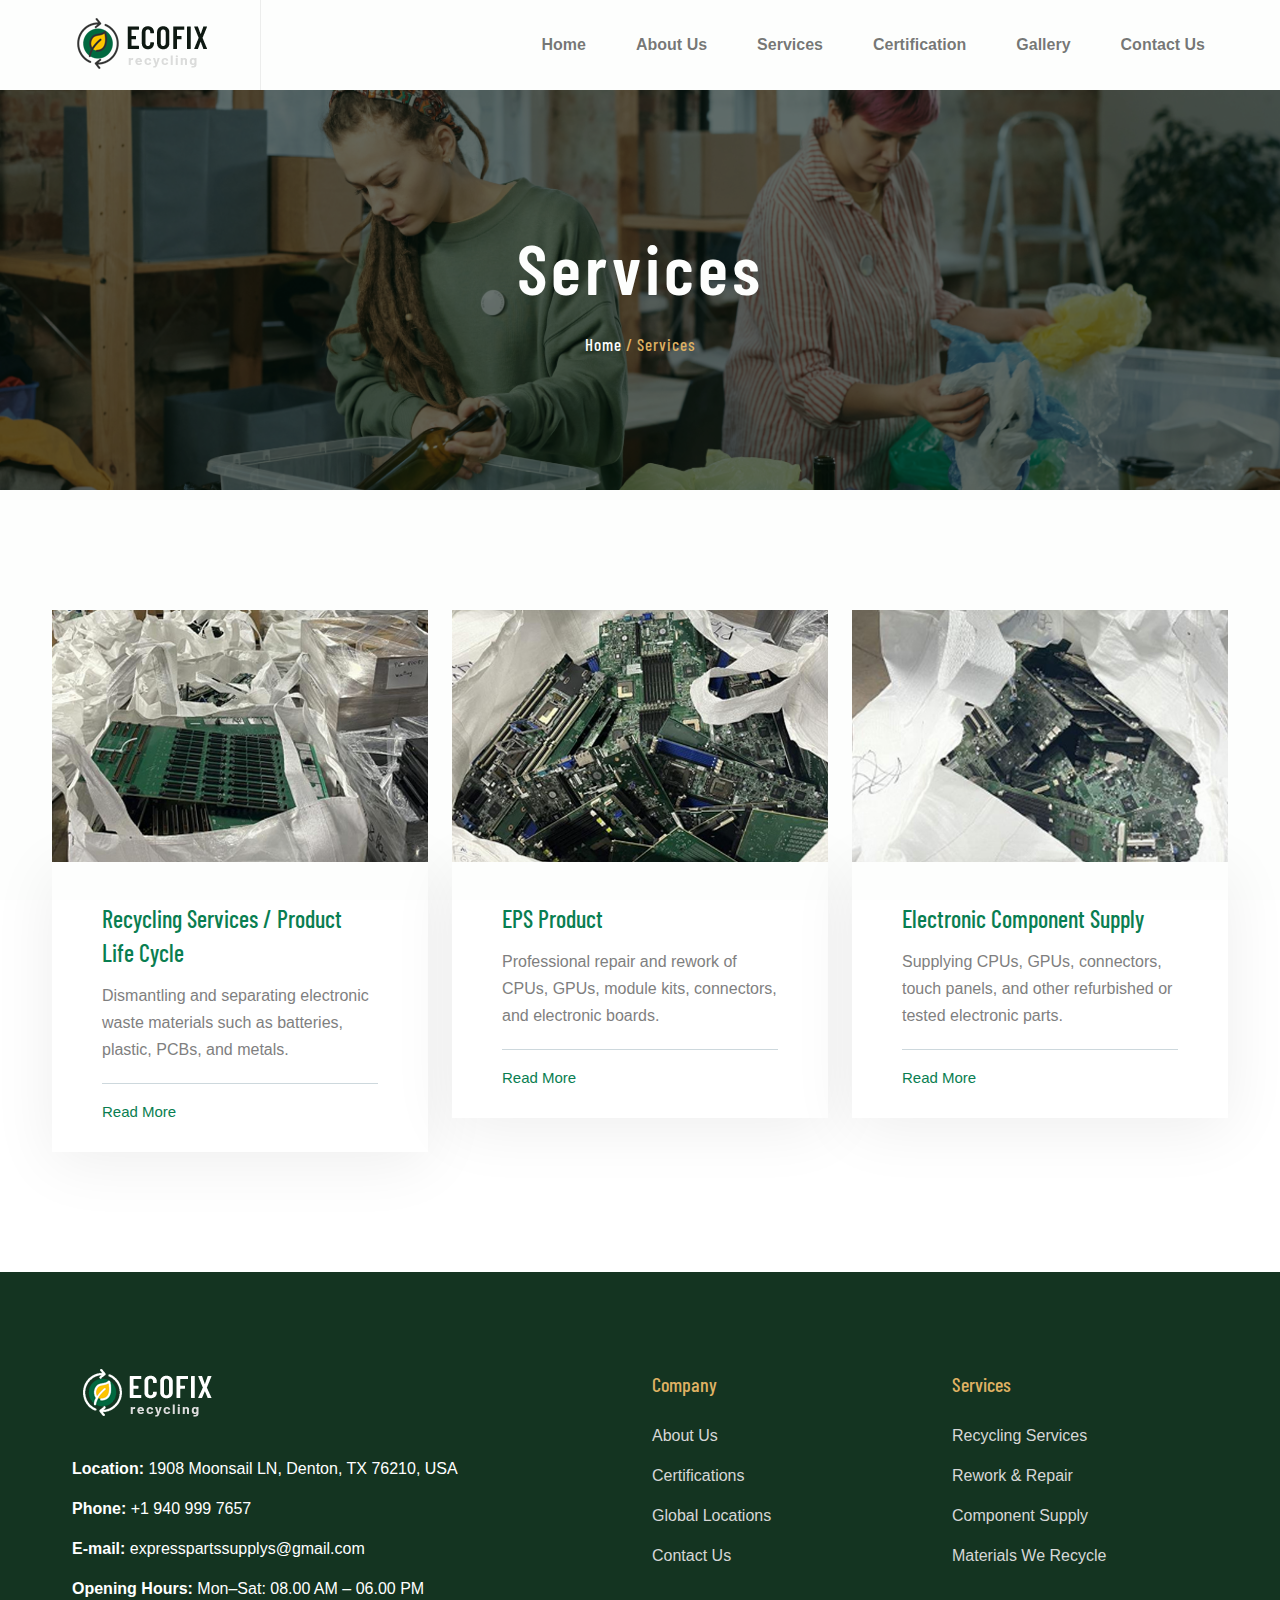
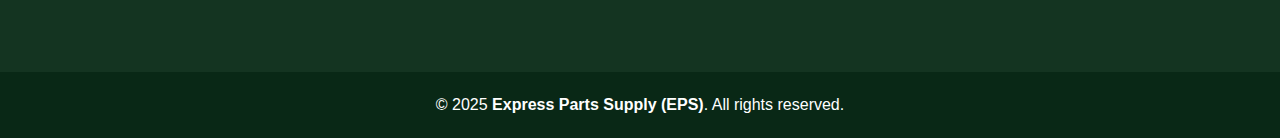
<file: services.html>
<!DOCTYPE html>
<html lang="en">


<head>
    <meta charset="utf-8" >
    <meta http-equiv="X-UA-Compatible" content="IE=edge" >
    <meta name="viewport" content="width=device-width, initial-scale=1.0, user-scalable=0">

    <title>Services - Express Parts Supply | Recycling, Repair & Resale Services</title>

    <!--Favicon-->
    <link rel="icon" href="assets/img/favicon.png" type="image/jpg" >
    <!-- Bootstrap CSS -->
    <link href="assets/css/bootstrap.min.css" rel="stylesheet" >
    <!-- Line Awesome CSS -->
    <link href="assets/css/line-awesome.min.css" rel="stylesheet" >
    <!-- Animate CSS-->
    <link href="assets/css/animate.css" rel="stylesheet" >
    <!-- Bar Filler CSS -->
    <link href="assets/css/barfiller.css" rel="stylesheet" >
    <!-- Magnific Popup Video -->
    <link href="assets/css/magnific-popup.css" rel="stylesheet" >
    <!-- Flaticon CSS -->
    <link href="assets/css/flaticon.css" rel="stylesheet" >
    <!-- Owl Carousel CSS -->
    <link href="assets/css/owl.carousel.css" rel="stylesheet" >
    <!-- Slick CSS -->
    <link href="assets/css/slick.css" rel="stylesheet" >
    <!-- Nice Select  -->
    <link href="assets/css/nice-select.css" rel="stylesheet" >
    <!-- Style CSS -->
    <link href="assets/css/style.css" rel="stylesheet" >
    <!-- Responsive CSS -->
    <link href="assets/css/responsive.css" rel="stylesheet" >

    <!-- jquery -->
    <script src="assets/js/jquery-1.12.4.min.js"></script>
</head>

<body>

    <!-- Pre-Loader -->
    <div class="preloader"></div>

    <!-- Header Area -->

    <div class="header-area">
        <div class="sticky-area">
            <div class="navigation">
                <div class="container-fluid">
                    <div class="header-inner-box d-flex justify-content-between align-items-center">

                        <!-- Logo Left -->
                        <div class="logo">
                            <a class="navbar-brand" href="index.html">
                                <img src="assets/img/logo.png" alt="EPS Logo">
                            </a>
                        </div>

                        <!-- Menu Right -->
                        <div class="main-menu">
                            <nav class="navbar navbar-expand-lg">
                                <button class="navbar-toggler" type="button" data-bs-toggle="collapse"
                                        data-bs-target="#navbarSupportedContent" aria-controls="navbarSupportedContent"
                                        aria-expanded="false" aria-label="Toggle navigation">
                                    <span class="navbar-toggler-icon"></span>
                                    <span class="navbar-toggler-icon"></span>
                                    <span class="navbar-toggler-icon"></span>
                                </button>

                                <div class="collapse navbar-collapse justify-content-end" id="navbarSupportedContent">
                                    <ul class="navbar-nav">
                                        <li class="nav-item">
                                            <a class="nav-link" href="index.html">Home</a>
                                        </li>
                                        <li class="nav-item">
                                            <a class="nav-link" href="about.html">About Us</a>
                                        </li>
                                        <li class="nav-item">
                                            <a class="nav-link" href="services.html">Services</a>
                                        </li>
                                        <li class="nav-item">
                                            <a class="nav-link" href="certification.html">Certification</a>
                                        </li>
                                        <li class="nav-item">
                                            <a class="nav-link" href="gallery.html">Gallery </a>
                                        </li>
                                        <li class="nav-item">
                                            <a class="nav-link" href="contact.html">Contact Us</a>
                                        </li>
                                    </ul>
                                </div>
                            </nav>
                        </div>

                    </div>
                </div>
            </div>
        </div>
    </div>

    <!-- Breadcroumb Area -->

    <div class="breadcroumb-area service-bg">
        <div class="overlay-2"></div>
        <div class="container">
            <div class="row">
                <div class="col-lg-12">
                    <div class="breadcroumb-title text-center">
                        <h1>Services</h1>
                        <h6><a href="index.html">Home</a> / Services</h6>
                    </div>
                </div>
            </div>
        </div>
    </div>

    <!--Service Area-->

    <div class="service-area section-padding pb-90">
        <div class="container">
            <div class="row">
                <!-- Service Card 1: Recycling Services -->
                <div class="col-xl-4 col-lg-4 col-md-6 wow fadeInUp" data-wow-delay="100ms">
                    <div class="services-two_single">
                        <div class="services-two_img-box">
                            <div class="services-two_img">
                                <img src="assets/img/service/service_1.jpg" alt="Recycling Services">
                            </div>
                        </div>
                        <div class="services-two_content">
                            <h3 class="services-two_title"><a href="recycle_services.html">Recycling Services / Product Life Cycle</a></h3>
                            <p class="services-two_text">Dismantling and separating electronic waste materials such as batteries, plastic, PCBs, and metals.</p>
                            <div class="services-two_bottom">
                                <a href="recycle_services.html" class="services-one_btn">Read More</a>
                                <a href="recycle_services.html" class="services-one_arrow">
                                    <span class="icon-right-arrow"></span>
                                </a>
                            </div>
                        </div>
                    </div>
                </div>

                <!-- Service Card 2: Rework & Repair -->
                <div class="col-xl-4 col-lg-4 col-md-6 wow fadeInUp" data-wow-delay="200ms">
                    <div class="services-two_single">
                        <div class="services-two_img-box">
                            <div class="services-two_img">
                                <img src="assets/img/service/service_2.jpg" alt="EPS Product">
                            </div>
                        </div>
                        <div class="services-two_content">
                            <h3 class="services-two_title"><a href="eps_product.html">EPS Product</a></h3>
                            <p class="services-two_text">Professional repair and rework of CPUs, GPUs, module kits, connectors, and electronic boards.</p>
                            <div class="services-two_bottom">
                                <a href="eps_product.html" class="services-one_btn">Read More</a>
                                <a href="eps_product.html" class="services-one_arrow">
                                    <span class="icon-right-arrow"></span>
                                </a>
                            </div>
                        </div>
                    </div>
                </div>

                <!-- Service Card 3: Electronic Component Supply -->
                <div class="col-xl-4 col-lg-4 col-md-6 wow fadeInUp" data-wow-delay="300ms">
                    <div class="services-two_single">
                        <div class="services-two_img-box">
                            <div class="services-two_img">
                                <img src="assets/img/service/service_3.jpg" alt="Electronic Component Supply">
                            </div>
                        </div>
                        <div class="services-two_content">
                            <h3 class="services-two_title"><a href="electronic_component_supply.html">Electronic Component Supply</a></h3>
                            <p class="services-two_text">Supplying CPUs, GPUs, connectors, touch panels, and other refurbished or tested electronic parts.</p>
                            <div class="services-two_bottom">
                                <a href="electronic_component_supply.html" class="services-one_btn">Read More</a>
                                <a href="electronic_component_supply.html" class="services-one_arrow">
                                    <span class="icon-right-arrow"></span>
                                </a>
                            </div>
                        </div>
                    </div>
                </div>
            </div>
        </div>
    </div>


    <!-- Footer Area -->

    <footer class="footer-area">
        <div class="container">
            <div class="footer-up">
                <div class="row">
                    <!-- Logo & Contact Info -->
                    <div class="col-lg-6 col-md-6 col-sm-12">
                        <div class="logo">
                            <img src="assets/img/logo-white.png" alt="EPS logo">
                        </div>
                        <div class="contact-info">
                            <p><b>Location:</b> 1908 Moonsail LN, Denton, TX 76210, USA</p>
                            <p><b>Phone:</b> +1 940 999 7657</p>
                            <p><b>E-mail:</b> expresspartssupplys@gmail.com</p>
                            <p><b>Opening Hours:</b> Mon–Sat: 08.00 AM – 06.00 PM</p>
                        </div>
                    </div>

                    <!-- Company & Services Links -->
                    <div class="col-lg-6 col-md-6 col-sm-12">
                        <div class="row">
                            <div class="col-lg-6 col-md-6 col-12">
                                <h6>Company</h6>
                                <ul>
                                    <li><a href="about.html">About Us</a></li>
                                    <li><a href="certification.html">Certifications</a></li>
                                    <li><a href="contact.html">Global Locations</a></li>
                                    <li><a href="contact.html">Contact Us</a></li>
                                </ul>
                            </div>
                            <div class="col-lg-6 col-md-6 col-12">
                                <h6>Services</h6>
                                <ul>
                                    <li><a href="#">Recycling Services</a></li>
                                    <li><a href="#l">Rework & Repair</a></li>
                                    <li><a href="#">Component Supply</a></li>
                                    <li><a href="#">Materials We Recycle</a></li>
                                </ul>
                            </div>
                        </div>
                    </div>
                </div>
            </div>
        </div>
    </footer>


    <!-- Footer Bottom Area  -->

    <div class="footer-bottom">
        <div class="container">
            <div class="row justify-content-center align-items-center">
                <div class="col-lg-12 col-12">
                    <div class="copyright-area text-center">
                        <p class="copyright-line">
                            © 2025 <strong>Express Parts Supply (EPS)</strong>. All rights reserved.
                        </p>
                    </div>
                </div>
            </div>
        </div>
    </div>

    <!-- Scroll Top Area -->
    <a href="#top" class="go-top"><i class="las la-angle-up"></i></a>


    <!-- Popper JS -->
    <script src="assets/js/popper.min.js"></script>
    <!-- Bootstrap JS -->
    <script src="assets/js/bootstrap.min.js"></script>
    <!-- Wow JS -->
    <script src="assets/js/wow.min.js"></script>
    <!-- Way Points JS -->
    <script src="assets/js/jquery.waypoints.min.js"></script>
    <!-- Counter Up JS -->
    <script src="assets/js/jquery.counterup.min.js"></script>
    <!-- Owl Carousel JS -->
    <script src="assets/js/owl.carousel.min.js"></script>
    <!-- Slick JS -->
    <script src="assets/js/slick.js"></script>
    <!-- Magnific Popup JS -->
    <script src="assets/js/magnific-popup.min.js"></script>
    <!-- Sticky JS -->
    <script src="assets/js/jquery.sticky.js"></script>
    <!-- Nice Select JS -->
    <script src="assets/js/jquery.nice-select.min.js"></script>
    <!-- Progress Bar JS -->
    <script src="assets/js/jquery.barfiller.js"></script>
    <!-- Main JS -->
    <script src="assets/js/main.js"></script>

</body>

</html>
</file>
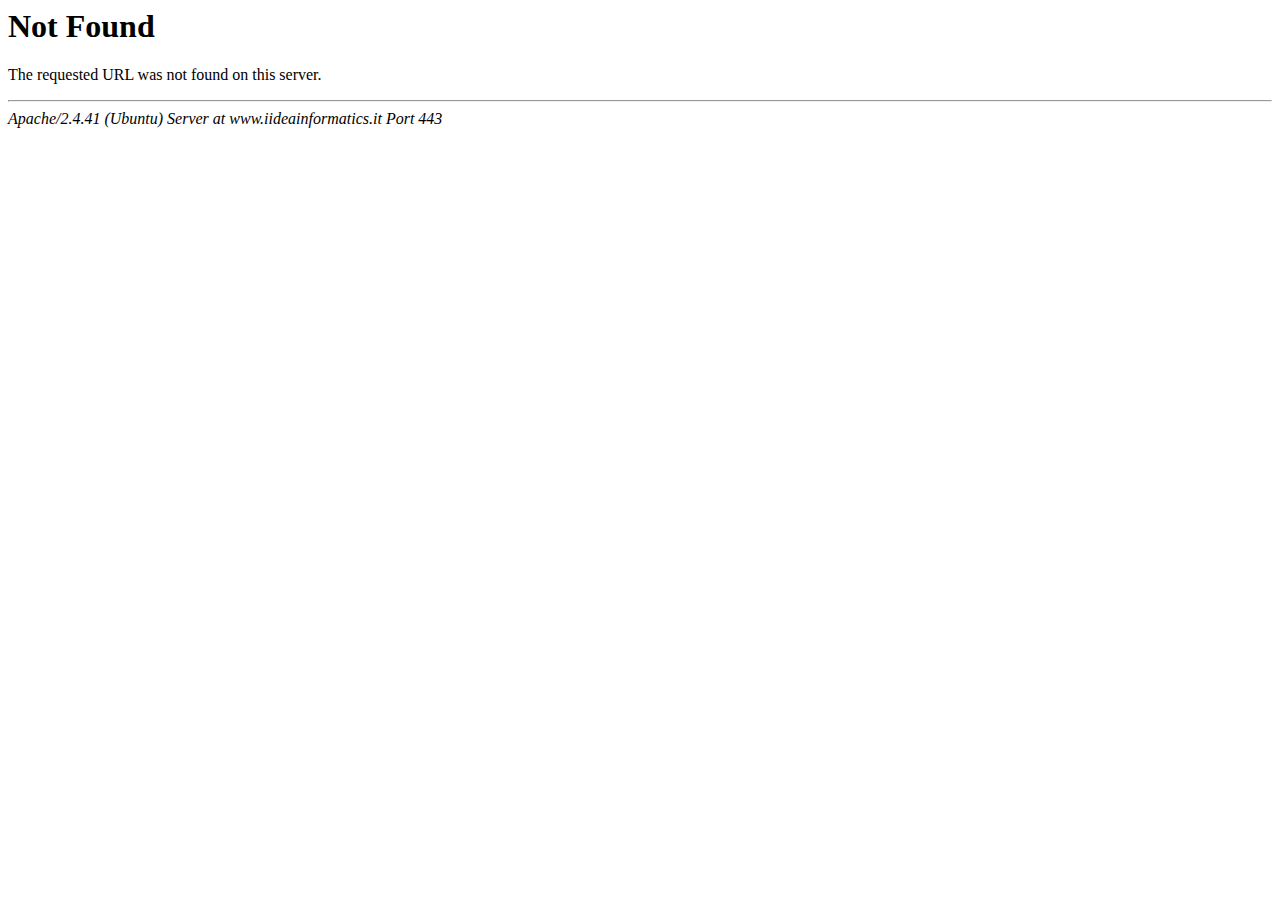
<file: assets/css/owl.video.play.html>
<!DOCTYPE HTML PUBLIC "-//IETF//DTD HTML 2.0//EN">
<html><head>
<title>404 Not Found</title>
</head><body>
<h1>Not Found</h1>
<p>The requested URL was not found on this server.</p>
<hr>
<address>Apache/2.4.41 (Ubuntu) Server at www.iideainformatics.it Port 443</address>
</body></html>
</file>
<file: assets/css/barfiller.css>
body {
    font-family: Arial;
    background: #eee;
}

.barfiller {
    width: 100%;
    height: 14px;
    background: #eee;
    position: relative;
    margin-bottom: 20px;
    border-radius: 12px;
}

.barfiller .fill {
    display: block;
    position: relative;
    width: 0px;
    height: 100%;
    background: #333;
    z-index: 1;
}

.barfiller .tipWrap {
    display: none;
}

.barfiller .tip {
    margin-top: -35px;
    padding: 4px;
    font-size: 14px;
    color: #fff;
    left: 40%;
    position: absolute;
    z-index: 2;
    background: rgb(223, 177, 99);
}
</file>
<file: assets/css/flaticon.css>
/*
  	Flaticon icon font: Flaticon
  	Creation date: 13/11/2019 18:17
  	*/

	@font-face {
	    font-family: "Flaticon";
	    src: url("../fonts/Flaticon.eot");
	    src: url("../fonts/Flaticond41d.eot?#iefix") format("embedded-opentype"),
	        url("../fonts/Flaticon.html") format("woff2"),
	        url("../fonts/Flaticon.woff") format("woff"),
	        url("../fonts/Flaticon.ttf") format("truetype"),
	        url("../fonts/Flaticon.svg#Flaticon") format("svg");
	    font-weight: normal;
	    font-style: normal;
	}

	@media screen and (-webkit-min-device-pixel-ratio:0) {
	    @font-face {
	        font-family: "Flaticon";
	        src: url("../fonts/Flaticon.svg#Flaticon") format("svg");
	    }
	}

	[class^="flaticon-"]:before,
	[class*=" flaticon-"]:before,
	[class^="flaticon-"]:after,
	[class*=" flaticon-"]:after {
	    font-family: Flaticon;
	    font-size: 20px;
	    font-style: normal;
	}

.flaticon-001-coding:before { content: "\f100"; }
.flaticon-002-layout:before { content: "\f101"; }
.flaticon-003-project:before { content: "\f102"; }
.flaticon-004-design:before { content: "\f103"; }
.flaticon-005-responsive:before { content: "\f104"; }
.flaticon-006-server:before { content: "\f105"; }
.flaticon-007-resize:before { content: "\f106"; }
.flaticon-008-web-development:before { content: "\f107"; }
.flaticon-009-pipette:before { content: "\f108"; }
.flaticon-010-download:before { content: "\f109"; }
.flaticon-011-view:before { content: "\f10a"; }
.flaticon-012-pixel:before { content: "\f10b"; }
.flaticon-013-layers:before { content: "\f10c"; }
.flaticon-014-portfolio:before { content: "\f10d"; }
.flaticon-015-app-development:before { content: "\f10e"; }
.flaticon-016-internet:before { content: "\f10f"; }
.flaticon-017-inspiration:before { content: "\f110"; }
.flaticon-018-vector:before { content: "\f111"; }
.flaticon-019-management:before { content: "\f112"; }
.flaticon-020-document:before { content: "\f113"; }
.flaticon-021-branding:before { content: "\f114"; }
.flaticon-022-access:before { content: "\f115"; }
.flaticon-023-cms:before { content: "\f116"; }
.flaticon-024-link:before { content: "\f117"; }
.flaticon-025-mobile-app:before { content: "\f118"; }
.flaticon-026-3d-modeling:before { content: "\f119"; }
.flaticon-027-video-editing:before { content: "\f11a"; }
.flaticon-028-typography:before { content: "\f11b"; }
.flaticon-029-settings:before { content: "\f11c"; }
.flaticon-030-upload:before { content: "\f11d"; }
.flaticon-031-conversation:before { content: "\f11e"; }
.flaticon-032-settings-1:before { content: "\f11f"; }
.flaticon-033-css:before { content: "\f120"; }
.flaticon-034-usability:before { content: "\f121"; }
.flaticon-035-testing:before { content: "\f122"; }
.flaticon-036-content:before { content: "\f123"; }
.flaticon-037-wireframe:before { content: "\f124"; }
.flaticon-038-creativity:before { content: "\f125"; }
.flaticon-039-sharing:before { content: "\f126"; }
.flaticon-040-timer:before { content: "\f127"; }
.flaticon-041-pyramid:before { content: "\f128"; }
.flaticon-042-solution:before { content: "\f129"; }
.flaticon-043-target:before { content: "\f12a"; }
.flaticon-044-photo-camera:before { content: "\f12b"; }
.flaticon-045-diamond:before { content: "\f12c"; }
.flaticon-046-prototype:before { content: "\f12d"; }
.flaticon-047-wireframes:before { content: "\f12e"; }
.flaticon-048-launch:before { content: "\f12f"; }
.flaticon-049-design-1:before { content: "\f130"; }
.flaticon-050-analytics:before { content: "\f131"; }
</file>
<file: assets/css/nice-select.css>
.nice-select {
	-webkit-tap-highlight-color: transparent;
	background-color: #fff;
	border-radius: 5px;
	border: solid 1px #e8e8e8;
	box-sizing: border-box;
	clear: both;
	cursor: pointer;
	display: block;
	float: left;
	font-family: inherit;
	font-size: 14px;
	font-weight: normal;
	height: 42px;
	line-height: 40px;
	outline: none;
	padding-left: 18px;
	padding-right: 30px;
	position: relative;
	text-align: left !important;
	-webkit-transition: all 0.2s ease-in-out;
	transition: all 0.2s ease-in-out;
	-webkit-user-select: none;
	-moz-user-select: none;
	-ms-user-select: none;
	user-select: none;
	white-space: nowrap;
	width: auto;
}

.nice-select:hover {
	border-color: #dbdbdb;
}

.nice-select:active,
.nice-select.open,
.nice-select:focus {
	border-color: #999;
}

.nice-select:after {
	border-bottom: 2px solid #999;
	border-right: 2px solid #999;
	content: '';
	display: block;
	height: 5px;
	margin-top: -4px;
	pointer-events: none;
	position: absolute;
	right: 12px;
	top: 50%;
	-webkit-transform-origin: 66% 66%;
	-ms-transform-origin: 66% 66%;
	transform-origin: 66% 66%;
	-webkit-transform: rotate(45deg);
	-ms-transform: rotate(45deg);
	transform: rotate(45deg);
	-webkit-transition: all 0.15s ease-in-out;
	transition: all 0.15s ease-in-out;
	width: 5px;
}

.nice-select.open:after {
	-webkit-transform: rotate(-135deg);
	-ms-transform: rotate(-135deg);
	transform: rotate(-135deg);
}

.nice-select.open .list {
	opacity: 1;
	pointer-events: auto;
	-webkit-transform: scale(1) translateY(0);
	-ms-transform: scale(1) translateY(0);
	transform: scale(1) translateY(0);
}

.nice-select.disabled {
	border-color: #ededed;
	color: #999;
	pointer-events: none;
}

.nice-select.disabled:after {
	border-color: #cccccc;
}

.nice-select.wide {
	width: 100%;
}

.nice-select.wide .list {
	left: 0 !important;
	right: 0 !important;
}

.nice-select.right {
	float: right;
}

.nice-select.right .list {
	left: auto;
	right: 0;
}

.nice-select.small {
	font-size: 12px;
	height: 36px;
	line-height: 34px;
}

.nice-select.small:after {
	height: 4px;
	width: 4px;
}

.nice-select.small .option {
	line-height: 34px;
	min-height: 34px;
}

.nice-select .list {
	background-color: #fff;
	border-radius: 5px;
	box-shadow: 0 0 0 1px rgba(68, 68, 68, 0.11);
	box-sizing: border-box;
	margin-top: 4px;
	opacity: 0;
	overflow: hidden;
	padding: 0;
	pointer-events: none;
	position: absolute;
	top: 100%;
	left: 0;
	-webkit-transform-origin: 50% 0;
	-ms-transform-origin: 50% 0;
	transform-origin: 50% 0;
	-webkit-transform: scale(0.75) translateY(-21px);
	-ms-transform: scale(0.75) translateY(-21px);
	transform: scale(0.75) translateY(-21px);
	-webkit-transition: all 0.2s cubic-bezier(0.5, 0, 0, 1.25), opacity 0.15s ease-out;
	transition: all 0.2s cubic-bezier(0.5, 0, 0, 1.25), opacity 0.15s ease-out;
	z-index: 9;
}

.nice-select .list:hover .option:not(:hover) {
	background-color: transparent !important;
}

.nice-select .option {
	cursor: pointer;
	font-weight: 400;
	line-height: 40px;
	list-style: none;
	min-height: 40px;
	outline: none;
	padding-left: 18px;
	padding-right: 29px;
	text-align: left;
	-webkit-transition: all 0.2s;
	transition: all 0.2s;
}

.nice-select .option:hover,
.nice-select .option.focus,
.nice-select .option.selected.focus {
	background-color: #f6f6f6;
}

.nice-select .option.selected {
	font-weight: bold;
}

.nice-select .option.disabled {
	background-color: transparent;
	color: #999;
	cursor: default;
}

.no-csspointerevents .nice-select .list {
	display: none;
}

.no-csspointerevents .nice-select.open .list {
	display: block;
}
</file>
<file: assets/css/style.css>
/*
Template Name: Ecofix
Template URI: 
Description: Recycling & Waste Management HTML Template 
Author: Capricorn Studio
Author URI: 
Version: 1.0
 */
/*Margin & Padding */
@import url("https://fonts.googleapis.com/css2?family=Barlow+Condensed:wght@400;500;600;700;900&amp;family=Barlow:wght@300;400;500;600;700;900&amp;display=swap");
.pt-0 {
  padding-top: 0;
}

.pb-0 {
  padding-bottom: 0;
}

.pt-15 {
  padding-top: 15px !important;
}

.pb-15 {
  padding-bottom: 15px !important;
}

.pt-20 {
  padding-top: 20px !important;
}

.pb-20 {
  padding-bottom: 20px !important;
}

.pt-25 {
  padding-top: 25px !important;
}

.pb-25 {
  padding-bottom: 25px !important;
}

.pt-30 {
  padding-top: 30px !important;
}

.pb-30 {
  padding-bottom: 30px !important;
}

.pt-35 {
  padding-top: 35px !important;
}

.pb-35 {
  padding-bottom: 35px !important;
}

.pt-40 {
  padding-top: 40px !important;
}

.pb-40 {
  padding-bottom: 40px !important;
}

.pt-45 {
  padding-top: 45px !important;
}

.pb-45 {
  padding-bottom: 45px !important;
}

.pt-50 {
  padding-top: 50px !important;
}

.pb-50 {
  padding-bottom: 50px !important;
}

.pt-55 {
  padding-top: 55px !important;
}

.pb-55 {
  padding-bottom: 55px !important;
}

.pt-60 {
  padding-top: 60px !important;
}

.pb-60 {
  padding-bottom: 60px !important;
}

.pt-65 {
  padding-top: 65px !important;
}

.pb-65 {
  padding-bottom: 65px !important;
}

.pt-70 {
  padding-top: 70px !important;
}

.pb-70 {
  padding-bottom: 70px !important;
}

.pt-75 {
  padding-top: 75px !important;
}

.pb-75 {
  padding-bottom: 75px !important;
}

.pt-80 {
  padding-top: 80px !important;
}

.pb-80 {
  padding-bottom: 80px !important;
}

.pt-85 {
  padding-top: 85px !important;
}

.pb-85 {
  padding-bottom: 85px !important;
}

.pt-90 {
  padding-top: 90px !important;
}

.pb-90 {
  padding-bottom: 90px !important;
}

.pt-95 {
  padding-top: 95px !important;
}

.pb-95 {
  padding-bottom: 95px !important;
}

.pt-100 {
  padding-top: 100px !important;
}

.pb-100 {
  padding-bottom: 100px !important;
}

.pt-110 {
  padding-top: 110px;
}

.pb-110 {
  padding-bottom: 110px;
}

.pt-120 {
  padding-top: 120px;
}

.pb-120 {
  padding-bottom: 120px;
}

.pt-130 {
  padding-top: 130px;
}

.pb-130 {
  padding-bottom: 130px;
}

.pt-140 {
  padding-top: 140px;
}

.pb-140 {
  padding-bottom: 140px;
}

.pt-150 {
  padding-top: 150px;
}

.pb-150 {
  padding-bottom: 150px;
}

.pt-160 {
  padding-top: 160px;
}

.pb-160 {
  padding-bottom: 160px;
}

.pt-170 {
  padding-top: 170px;
}

.pb-170 {
  padding-bottom: 170px;
}

.pt-180 {
  padding-top: 180px;
}

.pb-180 {
  padding-bottom: 180px;
}

.pt-190 {
  padding-top: 190px;
}

.pb-190 {
  padding-bottom: 190px;
}

.pt-200 {
  padding-top: 200px;
}

.pb-200 {
  padding-bottom: 200px;
}

.pt-300 {
  padding-top: 300px;
}

.pb-300 {
  padding-bottom: 300px;
}

.pt-400 {
  padding-top: 400px;
}

.pb-400 {
  padding-bottom: 400px;
}

.pl-10 {
  padding-left: 10px;
}

.pr-10 {
  padding-right: 10px;
}

.pl-15 {
  padding-left: 15px;
}

.pr-15 {
  padding-right: 15px;
}

.pl-20 {
  padding-left: 20px;
}

.pr-20 {
  padding-right: 20px;
}

.pl-25 {
  padding-left: 25px;
}

.pr-25 {
  padding-right: 25px;
}

.pl-30 {
  padding-left: 30px;
}

.pr-30 {
  padding-right: 30px;
}

.pl-35 {
  padding-left: 35px;
}

.pr-35 {
  padding-right: 35px;
}

.pl-40 {
  padding-left: 40px;
}

.pr-40 {
  padding-right: 40px;
}

.pl-45 {
  padding-left: 45px;
}

.pr-45 {
  padding-right: 45px;
}

.pl-45 {
  padding-left: 45px;
}

.pr-45 {
  padding-right: 45px;
}

.pl-50 {
  padding-left: 50px;
}

.pr-50 {
  padding-right: 50px;
}

.pl-55 {
  padding-left: 55px;
}

.pr-55 {
  padding-right: 55px;
}

.pl-60 {
  padding-left: 60px;
}

.pr-60 {
  padding-right: 60px;
}

.pl-65 {
  padding-left: 65px;
}

.pr-65 {
  padding-right: 65px;
}

.pl-70 {
  padding-left: 70px;
}

.pr-70 {
  padding-right: 70px;
}

.pl-75 {
  padding-left: 75px;
}

.pr-75 {
  padding-right: 75px;
}

.pl-80 {
  padding-left: 80px;
}

.pr-80 {
  padding-right: 80px;
}

.pl-85 {
  padding-left: 85px;
}

.pr-85 {
  padding-right: 85px;
}

.pl-90 {
  padding-left: 90px;
}

.pr-90 {
  padding-right: 90px;
}

.pl-95 {
  padding-left: 95px;
}

.pr-95 {
  padding-right: 95px;
}

.pl-100 {
  padding-left: 100px;
}

.pr-100 {
  padding-right: 100px;
}

.pl-150 {
  padding-left: 150px;
}

.pr-150 {
  padding-right: 150px;
}

.pl-200 {
  padding-left: 200px;
}

.pr-200 {
  padding-right: 200px;
}

.pl-250 {
  padding-left: 250px;
}

.pr-250 {
  padding-right: 250px;
}

.pl-300 {
  padding-left: 300px;
}

.pr-300 {
  padding-right: 300px;
}

.pl-350 {
  padding-left: 350px;
}

.pr-350 {
  padding-right: 350px;
}

.pl-400 {
  padding-left: 400px;
}

.pr-400 {
  padding-right: 400px;
}

.pl-450 {
  padding-left: 450px;
}

.pr-450 {
  padding-right: 450px;
}

.pl-500 {
  padding-left: 500px;
}

.pr-500 {
  padding-right: 500px;
}

.mt-10 {
  margin-top: 10px;
}

.mb-10 {
  margin-bottom: 10px;
}

.mt-15 {
  margin-top: 15px;
}

.mb-15 {
  margin-bottom: 15px;
}

.mt-20 {
  margin-top: 20px;
}

.mb-20 {
  margin-bottom: 20px;
}

.mt-25 {
  margin-top: 25px;
}

.mb-25 {
  margin-bottom: 25px;
}

.mt-30 {
  margin-top: 30px;
}

.mb-30 {
  margin-bottom: 30px;
}

.mt-35 {
  margin-top: 35px;
}

.mb-35 {
  margin-bottom: 35px;
}

.mt-40 {
  margin-top: 40px;
}

.mb-40 {
  margin-bottom: 40px;
}

.mt-45 {
  margin-top: 45px;
}

.mb-45 {
  margin-bottom: 45px;
}

.mt-50 {
  margin-top: 50px;
}

.mb-50 {
  margin-bottom: 50px;
}

.mt-55 {
  margin-top: 55px;
}

.mb-55 {
  margin-bottom: 55px;
}

.mt-60 {
  margin-top: 60px;
}

.mb-60 {
  margin-bottom: 60px;
}

.mt-65 {
  margin-top: 65px;
}

.mb-65 {
  margin-bottom: 65px;
}

.mt-70 {
  margin-top: 70px;
}

.mb-70 {
  margin-bottom: 70px;
}

.mt-75 {
  margin-top: 75px;
}

.mb-75 {
  margin-bottom: 75px;
}

.mt-80 {
  margin-top: 80px;
}

.mb-80 {
  margin-bottom: 80px;
}

.mt-85 {
  margin-top: 85px;
}

.mb-85 {
  margin-bottom: 85px;
}

.mt-90 {
  margin-top: 90px;
}

.mb-90 {
  margin-bottom: 90px;
}

.mt-95 {
  margin-top: 95px;
}

.mb-95 {
  margin-bottom: 95px;
}

.mt-100 {
  margin-top: 100px;
}

.mb-100 {
  margin-bottom: 100px;
}

.mt-110 {
  margin-top: 110px;
}

.mb-110 {
  margin-bottom: 110px;
}

.mt-120 {
  margin-top: 120px;
}

.mb-120 {
  margin-bottom: 120px;
}

.mt-130 {
  margin-top: 130px;
}

.mb-130 {
  margin-bottom: 130px;
}

.mt-140 {
  margin-top: 140px;
}

.mb-140 {
  margin-bottom: 140px;
}

.mt-150 {
  margin-top: 150px;
}

.mb-150 {
  margin-bottom: 150px;
}

.mt-160 {
  margin-top: 160px;
}

.mb-160 {
  margin-bottom: 160px;
}

.mt-170 {
  margin-top: 170px;
}

.mb-170 {
  margin-bottom: 170px;
}

.mt-180 {
  margin-top: 180px;
}

.mb-180 {
  margin-bottom: 180px;
}

.mt-190 {
  margin-top: 190px;
}

.mb-190 {
  margin-bottom: 190px;
}

.mt-200 {
  margin-top: 200px;
}

.mb-200 {
  margin-bottom: 200px;
}

.mt-250 {
  margin-top: 250px;
}

.mb-250 {
  margin-bottom: 250px;
}

.mt-300 {
  margin-top: 300px;
}

.mb-300 {
  margin-bottom: 300px;
}

.mt-350 {
  margin-top: 350px;
}

.mb-350 {
  margin-bottom: 350px;
}

.mt-400 {
  margin-top: 400px;
}

.mb-400 {
  margin-bottom: 400px;
}

.mt-450 {
  margin-top: 450px;
}

.mb-450 {
  margin-bottom: 450px;
}

.mt-500 {
  margin-top: 500px;
}

.mb-500 {
  margin-bottom: 500px;
}

.ml-10 {
  margin-left: 10px;
}

.mr-10 {
  margin-right: 10px;
}

.ml-15 {
  margin-left: 15px;
}

.mr-15 {
  margin-right: 15px;
}

.ml-20 {
  margin-left: 20px;
}

.mr-20 {
  margin-right: 20px;
}

.ml-25 {
  margin-left: 25px;
}

.mr-25 {
  margin-right: 25px;
}

.ml-30 {
  margin-left: 30px;
}

.mr-30 {
  margin-right: 30px;
}

.ml-35 {
  margin-left: 35px;
}

.mr-35 {
  margin-right: 35px;
}

.ml-40 {
  margin-left: 40px;
}

.mr-40 {
  margin-right: 40px;
}

.ml-45 {
  margin-left: 45px;
}

.mr-45 {
  margin-right: 45px;
}

.ml-45 {
  margin-left: 45px;
}

.mr-45 {
  margin-right: 45px;
}

.ml-50 {
  margin-left: 50px;
}

.mr-50 {
  margin-right: 50px;
}

.ml-55 {
  margin-left: 55px;
}

.mr-55 {
  margin-right: 55px;
}

.ml-60 {
  margin-left: 60px;
}

.mr-60 {
  margin-right: 60px;
}

.ml-65 {
  margin-left: 65px;
}

.mr-65 {
  margin-right: 65px;
}

.ml-70 {
  margin-left: 70px;
}

.mr-70 {
  margin-right: 70px;
}

.ml-75 {
  margin-left: 75px;
}

.mr-75 {
  margin-right: 75px;
}

.ml-80 {
  margin-left: 80px;
}

.mr-80 {
  margin-right: 80px;
}

.ml-85 {
  margin-left: 85px;
}

.mr-85 {
  margin-right: 85px;
}

.ml-90 {
  margin-left: 90px;
}

.mr-90 {
  margin-right: 90px;
}

.ml-95 {
  margin-left: 95px;
}

.mr-95 {
  margin-right: 95px;
}

.ml-100 {
  margin-left: 100px;
}

.mr-100 {
  margin-right: 100px;
}

.ml-150 {
  margin-left: 150px;
}

.mr-150 {
  margin-right: 150px;
}

.ml-200 {
  margin-left: 200px;
}

.mr-200 {
  margin-right: 200px;
}

.ml-250 {
  margin-left: 250px;
}

.mr-250 {
  margin-right: 250px;
}

.ml-300 {
  margin-left: 300px;
}

.mr-300 {
  margin-right: 300px;
}

.ml-350 {
  margin-left: 350px;
}

.mr-350 {
  margin-right: 350px;
}

.ml-400 {
  margin-left: 400px;
}

.mr-400 {
  margin-right: 400px;
}

.ml-450 {
  margin-left: 450px;
}

.mr-450 {
  margin-right: 450px;
}

.ml-500 {
  margin-left: 500px;
}

.mr-500 {
  margin-right: 500px;
}

/*--
    - Google Font Import 
-----------------------------------------*/
/*--
    - Common CSS 
-----------------------------------------*/
html,
body {
  height: 100%;
  -moz-osx-font-smoothing: grayscale;
  -webkit-font-smoothing: antialiased;
}

body {
  font-family: "Barlow", sans-serif;
  font-size: 15px;
  line-height: 20px;
  font-weight: 400;
  position: relative;
  z-index: 1;
  background: #fff;
  overflow-x: hidden;
}

h1,
h2,
h3,
h4,
h5,
h6 {
  position: relative;
  font-family: "Barlow Condensed", sans-serif;
  font-weight: 500;
  margin: 0;
  color: #024731;
}

h1 {
  font-size: 60px;
}

h2 {
  font-size: 40px;
}

h3 {
  font-size: 20px;
}

a {
  text-decoration: none;
  cursor: pointer;
  color: #097e51;
  font-size: 15px;
  font-weight: 500;
  -webkit-transition: 0.5s;
  transition: 0.5s;
}

p {
  font-size: 16px;
  font-weight: 400;
  line-height: 26px;
  position: relative;
  color: #7f7f7f;
}

button,
input,
textarea,
a:hover,
a:focus,
a:visited {
  text-decoration: none;
  outline: none;
  outline-width: 0 !important;
}

input:focus::-webkit-input-placeholder,
textarea:focus::-webkit-input-placeholder {
  color: transparent;
}

img {
  display: inline-block;
  max-width: 100%;
}

i,
span,
a {
  display: inline-block;
}

ul {
  list-style: none;
  margin: 0px;
  padding: 0px;
}

li {
  display: inline-block;
}

table,
th,
tr,
td {
  border: 1px solid #ddd;
}

th,
tr,
td {
  padding: 10px;
}

hr {
  border-top: 1px solid #777;
}

.fix {
  overflow: hidden;
}

.auto-container {
  position: static;
  max-width: 1200px;
  padding: 0 80px;
  margin: 0 auto;
}

/*Section Padding CSS*/
.section-padding {
  padding: 120px 0;
}

@media only screen and (min-width: 992px) and (max-width: 1200px) {
  .section-padding {
    padding: 100px 10px;
  }
}
@media only screen and (min-width: 768px) and (max-width: 991px) {
  .section-padding {
    padding: 80px 20px;
  }
}
@media only screen and (min-width: 576px) and (max-width: 767px) {
  .section-padding {
    padding: 50px 10px;
  }
}
@media (max-width: 575px) {
  .section-padding {
    padding: 50px 10px;
  }
}
.ml-auto {
  margin-left: auto !important;
}

.mr-auto {
  margin-right: auto !important;
}

.spacer {
  margin-top: 100px;
}

/*Section Title */
.section-title {
  position: relative;
  margin-bottom: 50px;
}
@media only screen and (min-width: 992px) and (max-width: 1200px) {
  .section-title {
    margin-bottom: 30px;
  }
}
@media only screen and (min-width: 768px) and (max-width: 991px) {
  .section-title {
    margin-bottom: 0;
  }
}
@media (max-width: 767px) {
  .section-title {
    margin-bottom: 0;
  }
}

.section-title h2 {
  font-size: 60px;
  font-weight: 600;
  line-height: 70px;
  margin: 20px 0;
  color: #024731;
}
@media only screen and (min-width: 992px) and (max-width: 1200px) {
  .section-title h2 {
    font-size: 55px;
    line-height: 60px;
  }
}
@media only screen and (min-width: 768px) and (max-width: 991px) {
  .section-title h2 {
    font-size: 50px;
    line-height: 60px;
  }
}
@media (max-width: 767px) {
  .section-title h2 {
    font-size: 35px;
    line-height: 40px;
  }
}

.section-title h6 {
  color: #DFB163;
  text-transform: uppercase;
  font-size: 17px;
  font-weight: 500;
  letter-spacing: 2px;
}
@media (max-width: 767px) {
  .section-title h6 {
    font-size: 15px;
    letter-spacing: 1px;
  }
}

.section-title p {
  font-weight: 600;
  color: #DFB163;
  text-transform: uppercase;
  letter-spacing: 1px;
}

.text-black {
  color: #333;
}

/*Button Style */
.main-btn {
  display: inline-block;
  background: #097e51;
  color: #fff;
  font-size: 14px;
  font-weight: 600;
  text-transform: capitalize;
  padding: 15px 35px;
  border: 2px solid #097e51;
  border-radius: 7px;
  text-align: center;
  vertical-align: middle;
  cursor: pointer;
  -webkit-transition: 0.3s;
  transition: 0.3s;
  text-transform: uppercase;
  letter-spacing: 1px;
}
@media only screen and (min-width: 992px) and (max-width: 1200px) {
  .main-btn {
    padding: 12px 12px;
  }
}

.main-btn.primary {
  background: #097e51;
  color: #fff;
  margin-right: 20px;
  border: 2px solid #097e51;
}
@media only screen and (min-width: 992px) and (max-width: 1200px) {
  .main-btn.primary {
    margin-right: 0;
  }
}
.main-btn.primary:hover {
  background-color: #DFB163;
  border-color: #DFB163;
  color: #fff;
}

.main-btn.white {
  background: #fff;
  color: #333;
  margin-right: 20px;
  border: 2px solid #fff;
}
.main-btn.white:hover {
  background-color: #DFB163;
  border-color: #DFB163;
  color: #fff;
}

.main-btn.border-btn {
  background: #fff;
  color: #333;
  margin-right: 20px;
  border: 2px solid #097e51;
}
.main-btn.border-btn:hover {
  background-color: #097e51;
  border-color: #097e51;
  color: #fff;
}

.main-btn:hover {
  background-color: #fff;
  color: #25283a;
  border-color: #fff;
}

/*Form Style CSS */
input,
textarea,
select {
  width: 100%;
  background: transparent;
  border: 1px solid #e8e8e8;
  padding: 13px 20px;
  font-size: 15px;
  font-weight: 500;
  letter-spacing: 1px;
  -webkit-transition: 0.3s;
  transition: 0.3s;
  margin-bottom: 20px;
  border-radius: 7px;
}

textarea {
  height: 100px;
  resize: none;
}

input[type=submit],
button[type=submit] {
  border: none;
  border-radius: 0;
  display: inline-block;
  background: #097e51;
  padding: 15px 30px;
  width: auto;
  -webkit-transition: 0.3s;
  transition: 0.3s;
  cursor: pointer;
  font-size: 15px;
  font-weight: 600;
  border-radius: 6px;
}

input[type=submit]:hover,
button[type=submit]:hover {
  background: #DFB163;
  color: #fff;
}

input::placeholder,
textarea::placeholder {
  font-size: 14px;
  font-weight: 500;
  color: #777;
}

input.form-control {
  padding: 12px 20px;
  line-height: 1.2;
}

/*Bootstrap CSS*/
.container {
  max-width: 1200px;
}

.container-fluid {
  padding: 0 20px;
}

.navbar-toggler-icon {
  background-image: none;
}

/* Bacground Color & Overlay CSS 
============== */
.gray-bg {
  background: #F6F6F6;
}

.white-bg {
  background: #fff;
}

.dark-bg {
  background: #097e51;
}

.sky-bg {
  background: #EBF1ED;
}

.bg-cover {
  background-size: cover;
  background-position: center;
  background-repeat: no-repeat;
  width: 100%;
}

.overlay {
  position: absolute;
  content: "";
  width: 100%;
  height: 100%;
  background-color: #000;
  opacity: 0.5;
  top: 0;
  left: 0;
  z-index: -1;
}

.overlay-1 {
  position: absolute;
  content: "";
  width: 100%;
  height: 100%;
  background: #002c42;
  opacity: 0.7;
  top: 0;
  left: 0;
  z-index: -1;
}

.overlay-2 {
  position: absolute;
  content: "";
  width: 100%;
  height: 100%;
  background: #05120d;
  opacity: 0.6;
  top: 0;
  left: 0;
  z-index: -1;
}

.overlay-4 {
  position: absolute;
  content: "";
  width: 100%;
  height: 100%;
  background-color: #000;
  opacity: 0.4;
  top: 0;
  left: 0;
}

/* Scroll Top 
============== */
.go-top {
  background-color: #097e51;
  color: #FFF;
  width: 50px;
  height: 50px;
  bottom: 6em;
  right: 2em;
  font-size: 18px;
  line-height: 50px;
  text-align: center;
  text-decoration: none;
  display: none;
  position: fixed;
  z-index: 1;
  border-radius: 50%;
}
.go-top:hover {
  background-color: #DFB163;
  color: #fff;
}

@media only screen and (min-width: 576px) and (max-width: 767px) {
  .go-top {
    width: 35px;
    height: 35px;
    bottom: 5em;
    right: 2em;
    font-size: 15px;
    line-height: 33px;
  }
}
@media (max-width: 575px) {
  .go-top i:before {
    font-size: 14px;
  }
  .go-top {
    width: 40px;
    height: 40px;
    font-size: 15px;
    line-height: 40px;
    right: 1em;
    bottom: 10em;
    z-index: 1;
  }
}
/* Sticky CSS 
============== */
.header-area .is-sticky .sticky-area {
  background: #fff;
  box-shadow: 0 3px 16px -2px #d0cece;
  z-index: 999 !important;
  -webkit-animation: slideInDown 0.6s forwards;
  animation: slideInDown 0.6s forwards;
  margin-top: 0;
}

.header-area .is-sticky .navigation {
  height: 90px;
  margin-top: 0;
}

.header-area .is-sticky .main-menu li:hover .sub-menu {
  top: 90px;
}

.header-area.absolute-header .is-sticky .navigation {
  background: #1E3226;
}

.header-area.absolute-header .is-sticky .sticky-area {
  box-shadow: 0 3px 16px -2px #484e4b;
}

/* preloader */
.preloader {
  position: fixed;
  left: 0px;
  top: 0px;
  height: 100%;
  width: 100%;
  z-index: 999999;
  background-color: #097e51;
  background-position: center center;
  background-repeat: no-repeat;
  background-image: url(../img/preloader.svg);
}

::placeholder {
  font-size: 14px;
  font-weight: 500;
}

/*--------------------------------------------------------------
# Search Form 
--------------------------------------------------------------*/
.search-box button {
  text-decoration: none;
  outline: none;
  outline-width: 0 !important;
  border: none;
  background: none;
  position: absolute;
  top: 32px;
  right: 10px;
  font-size: 20px;
}

.search-box button:before {
  position: absolute;
  content: "";
  top: 50%;
  left: -40px;
  height: 40px;
  border-left: 2px solid #eee;
  margin-top: -20px;
}

.search-box button:hover {
  cursor: pointer;
}

.search-popup {
  position: fixed;
  left: 0;
  top: 0;
  height: 100vh;
  width: 100%;
  z-index: 999;
  opacity: 0;
  visibility: hidden;
  -webkit-transition: all 500ms ease;
  transition: all 500ms ease;
}

.search-popup .search-back-drop {
  position: absolute;
  left: 0;
  top: 0;
  height: 100%;
  width: 100%;
  background: rgba(0, 0, 0, 0.5);
}

.search-active .search-popup {
  opacity: 1;
  visibility: visible;
}

.search-popup .search-inner {
  position: relative;
  background: #ffffff;
  padding: 40px 0 40px;
  z-index: 1;
  -webkit-transform: translateY(-100%);
  transform: translateY(-100%);
  -webkit-transition: all 300ms ease;
  transition: all 300ms ease;
}

.search-active .search-popup .search-inner {
  -webkit-transform: translateY(0);
  transform: translateY(0);
}

.search-popup .upper-text {
  position: relative;
  display: -webkit-box;
  display: -ms-flexbox;
  display: flex;
  -webkit-box-align: center;
  -ms-flex-align: center;
  align-items: center;
  -webkit-box-pack: justify;
  -ms-flex-pack: justify;
  justify-content: space-between;
  margin-bottom: 15px;
}

.search-popup .upper-text .text {
  font-size: 20px;
  font-weight: 500;
  letter-spacing: 1px;
}

.search-popup .close-search {
  position: absolute;
  right: 0;
  top: 0;
  color: #4C4C4D;
  font-size: 18px;
  line-height: 27px;
  z-index: 3;
  -webkit-transition: all 500ms ease;
  transition: all 500ms ease;
  border: none;
  background: none;
}

.search-popup .form-group form {
  position: relative;
}

.search-popup .form-group {
  position: relative;
  margin: 0px;
  overflow: hidden;
  border-bottom: 1px solid #e5e5e5;
}

.search-popup .form-group input[type=text],
.search-popup .form-group input[type=search] {
  position: relative;
  display: block;
  font-size: 24px;
  line-height: 25px;
  color: #333333;
  padding: 10px 14px;
  height: 45px;
  width: 100%;
  background-color: transparent;
  -webkit-transition: all 500ms ease;
  transition: all 500ms ease;
  border: none;
  margin-bottom: 5px;
}

.search-popup .form-group input[type=submit],
.search-popup .form-group button {
  position: absolute;
  right: 10px;
  top: 0;
  background: transparent;
  text-align: center;
  font-size: 24px;
  line-height: 45px;
  color: #333333;
  padding: 0;
  background: none;
  border: none;
  -webkit-transition: all 500ms ease;
  transition: all 500ms ease;
}

.header-top {
  background: #E5F0EC;
  padding: 15px 0;
  color: #097e51;
}
@media only screen and (min-width: 768px) and (max-width: 991px), (max-width: 767px) {
  .header-top {
    display: none;
  }
}
.header-top .contact-info {
  font-size: 14px;
  font-weight: 600;
  display: flex;
  gap: 10px;
}
@media only screen and (min-width: 992px) and (max-width: 1200px) {
  .header-top .contact-info {
    font-size: 13px;
  }
}
@media only screen and (min-width: 768px) and (max-width: 991px) {
  .header-top .contact-info {
    text-align: center;
  }
}
@media (max-width: 767px) {
  .header-top .contact-info {
    font-size: 14px;
    text-align: center;
  }
}
.header-top .contact-info i {
  color: #DFB163;
  font-size: 20px;
}
.header-top .quick_link {
  font-size: 14px;
  font-weight: 500;
  margin-left: 20px;
}
.header-top .quick_link li {
  margin-right: 15px;
}
.header-top .quick_link li a {
  font-weight: 600;
}
@media only screen and (min-width: 768px) and (max-width: 991px) {
  .header-top .quick_link {
    text-align: center;
    margin-top: 10px;
  }
}
@media (max-width: 767px) {
  .header-top .quick_link {
    text-align: center;
    margin-top: 10px;
  }
}
.header-top .quick_link li a:hover {
  color: #DFB163;
}

.header_top_right {
  display: flex;
  justify-content: end;
  align-items: center;
}
@media only screen and (min-width: 768px) and (max-width: 991px) {
  .header_top_right {
    justify-content: center;
    margin-top: 10px;
  }
}
@media (max-width: 767px) {
  .header_top_right {
    display: block;
    justify-content: center;
    margin-top: 10px;
  }
}
.header_top_right .social-area {
  text-align: right;
}
@media (max-width: 767px) {
  .header_top_right .social-area {
    text-align: center;
  }
}
.header_top_right .social-area i {
  background: #097e51;
  color: #fff;
  padding: 5px;
  margin-right: 10px;
  border-radius: 50%;
  font-weight: 400;
}

/* Header Area */
.header-area .navigation {
  padding: 0px 30px;
  background: #fff;
  height: 90px;
  position: relative;
  z-index: 9;
  display: flex;
  align-items: center;
}
@media only screen and (min-width: 992px) and (max-width: 1200px) {
  .header-area .navigation {
    padding: 0 5px;
  }
}
@media (max-width: 767px) {
  .header-area .navigation {
    padding: 0;
  }
}
.header-area .header-inner-box {
  display: flex;
  justify-content: space-between;
  align-items: center;
}
.header-area .header-inner-box .logo {
  border-right: 1px solid #eee;
  height: 90px;
  display: flex;
  align-items: center;
  padding-right: 30px;
}
@media only screen and (min-width: 768px) and (max-width: 991px) {
  .header-area .header-inner-box .logo {
    border-right: 0;
  }
}
@media (max-width: 767px) {
  .header-area .header-inner-box .logo {
    border-right: 0;
  }
}
.header-area .header-inner-box .logo img {
  margin-top: 5px;
}
.header-area .header-inner-box .phone-number-box {
  display: flex;
  align-items: center;
  justify-content: space-evenly;
  border-left: 1px solid #eee;
  height: 90px;
  padding-left: 40px;
}
.header-area .header-inner-box .phone-number-box .icon i {
  background: #E5F0EC;
  font-size: 30px;
  padding: 15px;
  border-radius: 50%;
}
.header-area .header-inner-box .phone-number-box .phone {
  padding-left: 15px;
}
.header-area .header-inner-box .phone-number-box .phone p {
  margin: 0;
  font-size: 16px;
  font-weight: 500;
}
.header-area .header-inner-box .phone-number-box .phone a {
  font-size: 16px;
}
.header-area .header-inner-box .phone-number-box .phone a:hover {
  color: #DFB163;
}
@media only screen and (min-width: 768px) and (max-width: 991px) {
  .header-area .header-inner-box .phone-number-box {
    display: none;
  }
}
@media (max-width: 767px) {
  .header-area .header-inner-box .phone-number-box {
    display: none;
  }
}
@media only screen and (min-width: 768px) and (max-width: 991px) {
  .header-area .header-inner-box {
    display: block;
  }
}
@media (max-width: 767px) {
  .header-area .header-inner-box {
    display: block;
  }
}

.icon-wrapper {
  display: flex;
  border-left: 1px solid #eee;
  height: 90px;
  align-items: center;
  gap: 20px;
  margin-right: 20px;
  padding-left: 20px;
}
.icon-wrapper i {
  font-size: 25px;
  color: #333;
  cursor: pointer;
}
@media only screen and (min-width: 768px) and (max-width: 991px) {
  .icon-wrapper {
    display: flex;
    align-items: center;
    justify-content: flex-end;
    position: absolute;
    top: 0;
    right: 150px;
    border-left: 0;
  }
}
@media only screen and (min-width: 992px) and (max-width: 1200px) {
  .icon-wrapper {
    display: none;
  }
}
@media only screen and (min-width: 768px) and (max-width: 991px) {
  .icon-wrapper {
    display: none;
  }
}
@media (max-width: 767px) {
  .icon-wrapper {
    display: none;
  }
}

.search-icon {
  margin-left: 60px;
}
@media only screen and (min-width: 992px) and (max-width: 1200px) {
  .search-icon {
    margin-left: 20px;
  }
}

#header-2 .logo {
  height: 90px;
  display: flex;
  align-items: center;
  background: #E5F0EC;
}
@media (max-width: 767px) {
  #header-2 .logo {
    background: transparent;
    padding: 0;
  }
}
@media only screen and (min-width: 768px) and (max-width: 991px) {
  #header-2 .logo {
    background: transparent;
    padding: 0;
  }
}

/* Main Menu */
.main-menu .navbar {
  padding: 0;
}

.main-menu li.nav-item {
  position: relative;
  margin: 0 25px;
}
@media (max-width: 767px) {
  .main-menu li.nav-item {
    margin: 0;
  }
}

.main-menu .navbar-nav .nav-link {
  font-size: 16px;
  font-weight: 600;
  display: block;
  padding: 35px 0;
}

.main-menu .navbar-nav .nav-item .nav-link.active {
  color: #097e51;
}

.main-menu li.nav-item:hover > a {
  color: #097e51;
}

/*Dropdown Menu */
.sub-menu {
  position: absolute;
  left: 0;
  top: 120px;
  width: 190px;
  background-color: #fff;
  opacity: 0;
  visibility: hidden;
  -webkit-transition: all 600ms ease;
  transition: all 600ms ease;
  z-index: 99;
  -webkit-box-shadow: 2px 2px 5px 1px rgba(0, 0, 0, 0.05), -2px 0px 5px 1px rgba(0, 0, 0, 0.05);
  box-shadow: 2px 2px 5px 1px rgba(0, 0, 0, 0.05), -2px 0px 5px 1px rgba(0, 0, 0, 0.05);
}

.sub-menu::after {
  position: absolute;
  content: "";
  width: 100%;
  height: 4px;
  top: 0;
  left: 0;
  background: #DFB163;
  visibility: hidden;
  opacity: 0;
}

.main-menu li:hover .sub-menu {
  opacity: 1;
  visibility: visible;
  top: 90px;
}

.main-menu li:hover .sub-menu::after {
  opacity: 1;
  visibility: visible;
}

.main-menu ul.sub-menu {
  list-style: none;
  margin: 0;
  padding: 0;
}

.main-menu .sub-menu li {
  display: block;
  border-bottom: 1px solid #eee;
}

.main-menu .sub-menu li:last-child {
  border-bottom: none;
}

.main-menu .sub-menu li a {
  display: block;
  padding: 15px;
  -webkit-transition: 0.3s;
  transition: 0.3s;
  color: #024731;
}

.main-menu .sub-menu li:hover > a {
  background: #097e51;
  color: #fff;
}

.dropdown-toggle::after {
  display: none !important;
}

.navigation .navbar .navbar-nav .nav-item .sub-nav-toggler {
  display: none;
}

.quatation-box {
  height: 90px;
  display: flex;
  justify-content: center;
  align-items: center;
  padding: 0 20px;
}
@media (max-width: 767px) {
  .quatation-box {
    display: none;
  }
}
@media only screen and (min-width: 768px) and (max-width: 991px) {
  .quatation-box {
    display: none;
  }
}

.quatation-box a {
  color: #fff;
  font-weight: 500;
}

.header-area.absolute-header {
  position: absolute;
  top: 0;
  width: 100%;
  z-index: 99;
  -webkit-transition: 0.3s;
  transition: 0.3s;
}

.header-area.absolute-header .navigation {
  background: transparent;
}

.absolute-header .main-menu .navbar-nav .nav-link {
  color: #fff;
}

@media (max-width: 767px) {
  .absolute-header .main-menu .navbar-nav .nav-link {
    color: inherit;
  }
}
.absolute-header .contact-info {
  text-transform: uppercase;
  letter-spacing: 2px;
}

@media only screen and (min-width: 768px) and (max-width: 991px) {
  .absolute-header .contact-info {
    display: none;
  }
}
@media (max-width: 767px) {
  .absolute-header .contact-info {
    display: none;
  }
}
.absolute-header .contact-info i {
  font-size: 20px;
  margin-left: 0;
}

.header-area.absolute-header .icon-wrapper i {
  color: #fff;
  font-size: 20px;
}

.header-area.absolute-header .header-inner-box .logo {
  border-right: none;
}

.header-area.absolute-header .icon-wrapper {
  border-left: none;
}

.auto-container {
  position: static;
  max-width: 1170px;
  padding: 0;
  margin: 0 auto;
  background: #fff;
  border-radius: 7px;
  z-index: 1;
  margin-top: -40px;
  transition: 0.3s ease;
}
@media only screen and (min-width: 992px) and (max-width: 1200px) {
  .auto-container {
    border-radius: 0;
  }
}
@media only screen and (min-width: 768px) and (max-width: 991px) {
  .auto-container {
    margin-top: 0;
    border-radius: 0;
  }
}
@media (max-width: 767px) {
  .auto-container {
    margin-top: 0;
    border-radius: 0;
  }
}

#header-3.header-area {
  background: #E5F0EC;
  height: 95px;
  z-index: -1;
  align-items: flex-start;
}
@media only screen and (min-width: 768px) and (max-width: 991px) {
  #header-3.header-area {
    height: auto;
  }
}
@media (max-width: 767px) {
  #header-3.header-area {
    height: auto;
  }
}

.is-sticky .auto-container {
  margin-top: 0;
  max-width: 100% !important;
}

.is-sticky .sticky-area {
  background: #fff;
  box-shadow: 0 3px 16px -2px #d0cece;
  z-index: 999 !important;
  -webkit-animation: slideInDown 0.6s forwards;
  animation: slideInDown 0.6s forwards;
  margin-top: 0;
}

.header-right {
  display: flex;
  justify-content: space-evenly;
  align-items: center;
}
@media only screen and (min-width: 768px) and (max-width: 991px) {
  .header-right {
    flex-direction: column;
    display: none;
  }
}
@media (max-width: 767px) {
  .header-right {
    flex-direction: column;
    display: none;
  }
}

.header-area .contact-info {
  font-size: 15px;
  font-weight: 500;
  color: #333;
  padding-right: 20px;
  display: flex;
  align-items: center;
}
@media only screen and (min-width: 992px) and (max-width: 1200px) {
  .header-area .contact-info {
    font-size: 14px;
  }
}

.header-area .contact-info b {
  margin-left: 15px;
}

.header-btn.text-end {
  display: flex;
  align-items: center;
  justify-content: space-around;
}

.auto-container .main-menu {
  margin-left: 35px;
}

.header-btn {
  display: flex;
  align-items: center;
}

.logo {
  display: flex;
  align-items: center;
  height: 90px;
  margin-left: 20px;
}

.auto-container .icon-wrapper {
  border-left: none;
}

/* Slider CSS */
.single-slide-item {
  background-image: url(../img/slider/slide-1.jpg);
  background-size: cover;
  background-position: center;
  background-color: #ddd;
  color: #fff;
  width: 100%;
  height: 800px;
  position: relative;
  z-index: 1;
  display: flex !important;
  align-items: center;
}
@media (max-width: 767px) {
  .single-slide-item {
    height: 600px;
  }
}
.single-slide-item h2 {
  color: #fff;
  font-size: 70px;
  font-weight: 600;
  line-height: 75px;
  letter-spacing: 2px;
  margin: 30px 0;
}
@media only screen and (min-width: 992px) and (max-width: 1200px) {
  .single-slide-item h2 {
    font-size: 85px;
    line-height: 95px;
  }
}
@media only screen and (min-width: 768px) and (max-width: 991px) {
  .single-slide-item h2 {
    font-size: 75px;
    line-height: 85px;
  }
}
@media (max-width: 767px) {
  .single-slide-item h2 {
    font-size: 40px;
    font-weight: 500;
    line-height: 45px;
  }
}
@media only screen and (min-width: 576px) and (max-width: 767px) {
  .single-slide-item h2 {
    font-size: 50px;
    line-height: 60px;
  }
}
.single-slide-item p {
  color: #fff;
  font-size: 17px;
  line-height: 30px;
}
@media (max-width: 767px) {
  .single-slide-item p {
    font-size: 16px;
    line-height: 26px;
  }
  .single-slide-item p br {
    display: none;
  }
}

.hero-area-bg-2 {
  background-image: url(../img/slider/slide-2.jpg);
}

.hero-area-bg-3 {
  background-image: url(../img/slider/slide-3.jpg);
}

.hero-area-bg-4 {
  background-image: url(../img/slider/slide-5.jpg);
}

.hero-area-bg-5 {
  background-image: url(../img/slider/slide-6.jpg);
}

.homepage-slides .owl-nav button.owl-prev,
.homepage-slides .owl-nav button.owl-next {
  width: 50px;
  height: 50px;
  border: 2px solid;
  font-size: 20px;
  font-weight: 100;
  line-height: 16px;
  position: absolute;
  left: 15px;
  top: 50%;
  margin-top: -25px;
  color: #DFB163;
  border-radius: 50%;
  visibility: hidden;
  opacity: 0;
  -webkit-transition: all 0.3s ease-out 0s;
  transition: all 0.3s ease-out 0s;
}

.homepage-slides .owl-nav button.owl-next {
  left: auto;
  right: 15px;
}

.homepage-slides:hover .owl-nav button.owl-prev,
.homepage-slides:hover .owl-nav button.owl-next {
  visibility: visible;
  opacity: 0.3;
}

.homepage-slides .owl-nav button.owl-prev:hover,
.homepage-slides .owl-nav button.owl-next:hover {
  background: #DFB163;
  color: #fff;
  border-color: #DFB163;
  opacity: 1;
}

#home-2 .single-slide-item {
  height: 850px;
}

.slick-arrow {
  position: absolute;
  top: 50%;
  transform: translateY(-50%);
  left: 15px;
  width: 45px;
  height: 45px;
  line-height: 30px;
  text-align: center;
  border-radius: 50%;
  background: transparent;
  border: 2px solid #DFB163;
  color: #fff;
  font-size: 18px;
  z-index: 11;
  visibility: hidden;
  opacity: 0;
  transition: all 0.3s ease-out 0s;
}

@media only screen and (min-width: 992px) and (max-width: 1200px) {
  .slick-arrow {
    top: 0;
    bottom: 0;
    transform: translateY(230px);
  }
}
.slick-arrow:hover {
  background: #DFB163;
  border-color: #DFB163;
  color: #fff;
}

.slick-arrow.slick-next {
  right: 15px;
  left: auto;
}

.homepage-slides.slick-slider button:before {
  display: none;
}

.slick-active .single-slide-item h2 {
  -webkit-animation-delay: 0.5s;
  animation-delay: 0.5s;
  -webkit-animation-duration: 0.5s;
  animation-duration: 0.5s;
}

.slick-active .single-slide-item p {
  -webkit-animation-delay: 0.5s;
  animation-delay: 0.5s;
  -webkit-animation-duration: 0.5s;
  animation-duration: 0.5s;
}

.slick-active .main-btn {
  -webkit-animation-delay: 0.7s;
  animation-delay: 0.7s;
  -webkit-animation-duration: 0.7s;
  animation-duration: 0.7s;
}

.slick-active .single-slide-item h2,
.slick-active .single-slide-item p,
.slick-active .main-btn {
  -webkit-animation-name: fadeInUp;
  animation-name: fadeInUp;
  -webkit-animation-fill-mode: both;
  animation-fill-mode: both;
}

.slick-active .single-slide-item h2 {
  -webkit-animation-name: fadeInDown;
  animation-name: fadeInDown;
  -webkit-animation-fill-mode: both;
  animation-fill-mode: both;
}

.homepage-slides:hover .slick-arrow {
  opacity: 1;
  visibility: visible;
}

.hero-area {
  margin-top: -50px;
  position: relative;
  z-index: -1;
}

.feature-area {
  margin-top: -50px;
  position: relative;
  z-index: 9;
}
.feature-area .single-feature-item {
  box-shadow: 0 0 10px -2px #6b7d6f;
  border-radius: 5px;
  margin-top: -50px;
  transform: translateY(0);
  transition: 0.5s;
}
.feature-area .single-feature-item:hover {
  transform: translateY(-20px);
}
@media only screen and (min-width: 768px) and (max-width: 991px) {
  .feature-area .single-feature-item {
    margin-bottom: 80px;
  }
  .feature-area .single-feature-item:hover {
    transform: translateY(0);
  }
}
@media (max-width: 767px) {
  .feature-area .single-feature-item {
    margin-bottom: 100px;
  }
  .feature-area .single-feature-item:hover {
    transform: translateY(0);
  }
}

.feat-icon {
  background: #097e51;
  padding: 75px 30px 50px;
  height: 100%;
  border-radius: 5px 0 0 5px;
}
.feat-icon i:before {
  font-size: 55px;
  color: #FCDB5A;
}
@media only screen and (min-width: 768px) and (max-width: 991px) {
  .feat-icon {
    padding: 40px;
  }
}

.feat-content {
  background: #fff;
  padding: 30px;
  border-radius: 0px 5px 5px 0;
}
.feat-content h5 {
  font-size: 22px;
  font-weight: 600;
}
.feat-content p {
  margin: 15px 0;
}
.feat-content a {
  font-size: 15px;
  text-transform: uppercase;
  color: #097e51;
}

/* Feature # 02 */
#feature-2 .single-feature-wrap {
  box-shadow: none;
  display: flex;
  gap: 40px;
  margin-bottom: 60px;
}
@media (max-width: 767px) {
  #feature-2 .single-feature-wrap {
    margin-bottom: 30px;
  }
}
#feature-2 .single-feature-wrap .feature-icon {
  width: 90px;
}
#feature-2 .single-feature-wrap .feature-content h5 {
  font-size: 24px;
  font-weight: 500;
  margin-bottom: 15px;
}

.about-content-wrap .section-title p {
  padding: 10px 20px;
  background: #e0f6e9;
  color: #097e51;
  font-size: 14px;
  line-height: 24px;
  font-weight: 600;
  border-radius: 7px;
  display: inline-block;
}
@media only screen and (min-width: 992px) and (max-width: 1200px) {
  .about-content-wrap .section-title p {
    font-size: 12px;
  }
}
@media (max-width: 767px) {
  .about-content-wrap .section-title p {
    padding: 10px;
    font-size: 12px;
  }
}
.about-content-wrap p.highlight {
  color: #2b3e4b;
  font-weight: 500;
  font-size: 18px;
}
@media (max-width: 767px) {
  .about-content-wrap p.highlight {
    font-size: 16px;
  }
}

.about-content-left {
  padding-right: 40px;
}
@media (max-width: 767px) {
  .about-content-left {
    padding-right: 0px;
  }
}

.about-img {
  position: relative;
  max-width: calc(100% - 10px);
}
@media only screen and (min-width: 992px) and (max-width: 1200px) {
  .about-img {
    max-width: calc(100% - 0px);
  }
}
@media only screen and (min-width: 768px) and (max-width: 991px) {
  .about-img {
    margin-top: 60px;
  }
}
@media (max-width: 767px) {
  .about-img {
    margin-top: 30px;
  }
}
.about-img img {
  border-radius: 10px;
}

.about-counter {
  background: #097e51;
  display: inline-flex;
  flex-direction: column;
  padding: 30px 45px;
  border-radius: 10px 0px 10px 0px;
  position: absolute;
  bottom: 0;
  right: 0;
}
@media (max-width: 767px) {
  .about-counter {
    padding: 10px 20px;
  }
}
@media (max-width: 767px) {
  .about-counter .counter-icon img {
    width: 45px;
  }
}
.about-counter .counter-number span {
  font-size: 45px;
  font-weight: 600;
  line-height: 1;
  color: #fff;
  margin: 20px 0;
}
@media (max-width: 767px) {
  .about-counter .counter-number span {
    font-size: 30px;
    margin: 15px 0;
  }
}
.about-counter h6 {
  font-size: 18px;
  font-weight: 500;
  letter-spacing: 1px;
  color: #fff;
}

.featured-area {
  position: relative;
  display: flex;
  flex-direction: column;
  align-items: flex-start;
}
@media (max-width: 767px) {
  .featured-area {
    align-items: center;
    margin-bottom: 30px;
  }
}
.featured-area .featured-icon i {
  font-size: 35px;
  font-weight: 300;
  color: #097E51;
}
.featured-area .featured-content {
  display: flex;
  align-items: center;
}
@media (max-width: 767px) {
  .featured-area .featured-content {
    text-align: center;
  }
}
.featured-area .featured-content h5 {
  margin-top: 10px;
}

.col-lg-4:not(:last-child) .featured-area:after {
  content: "";
  height: 100%;
  width: 2px;
  background-color: #f1f1f1;
  display: block;
  position: absolute;
  right: 35px;
  top: 50%;
  transform: translateX(0) translateY(-50%);
}
@media (max-width: 767px) {
  .col-lg-4:not(:last-child) .featured-area:after {
    display: none;
  }
}

@media only screen and (min-width: 768px) and (max-width: 991px) {
  .about_image-2 {
    text-align: center;
  }
}

.about_image_2 img {
  border-radius: 7px;
}
@media only screen and (min-width: 768px) and (max-width: 991px) {
  .about_image_2 img {
    margin-top: 40px;
  }
}
@media (max-width: 767px) {
  .about_image_2 img {
    margin-top: 40px;
  }
}

.about-content-area {
  max-width: calc(100% - 40px);
}
@media (max-width: 767px) {
  .about-content-area {
    max-width: calc(100% - 10px);
  }
}
.about-content-area p {
  font-size: 17px;
  line-height: 27px;
  text-align: justify;
}
@media only screen and (min-width: 992px) and (max-width: 1200px) {
  .about-content-area p {
    font-size: 16px;
    line-height: 26px;
  }
}
@media (max-width: 767px) {
  .about-content-area p {
    font-size: 16px;
    padding: 0;
    margin-top: 30px;
  }
}
.about-content-area p.text-black {
  font-weight: 500;
}
.about-content-area .main-btn {
  margin-left: 75px;
}
@media (max-width: 767px) {
  .about-content-area .main-btn {
    margin: 10px auto;
  }
}

blockquote p {
  font-style: italic;
}

.author-wrap {
  display: flex;
  align-items: center;
  margin-top: 15px;
  position: relative;
}
@media only screen and (min-width: 992px) and (max-width: 1200px) {
  .author-wrap {
    margin-top: 0;
  }
}
@media (max-width: 767px) {
  .author-wrap {
    flex-direction: column;
    text-align: center;
    gap: 10px;
  }
}
.author-wrap .author-thumb img {
  width: 80px;
  height: 80px;
  border-radius: 50px;
}
.author-wrap .author-desc {
  padding-left: 20px;
}
.author-wrap .author-desc h6 {
  font-size: 22px;
}
.author-wrap .author-desc span {
  font-size: 18px;
  margin-top: 5px;
}
.author-wrap .author-desc p {
  font-size: 90%;
  font-weight: 400;
}

/* About # 03 */
#about-3 .about-img-wrap {
  max-width: calc(100% - 60px);
  position: relative;
}
@media only screen and (min-width: 992px) and (max-width: 1200px) {
  #about-3 .about-img-wrap {
    max-width: calc(100% - 20px);
  }
}
@media (max-width: 767px) {
  #about-3 .about-img-wrap {
    max-width: calc(100% - 0px);
  }
}
@media only screen and (min-width: 768px) and (max-width: 991px) {
  #about-3 .about-content-wrap {
    margin-top: 60px;
  }
}
@media (max-width: 767px) {
  #about-3 .about-content-wrap {
    margin-top: 60px;
  }
}
#about-3 .feature-service {
  margin-top: 30px;
}
#about-3 .single-feat-service {
  display: block;
  padding: 0;
  border: none;
}
#about-3 .single-feat-service h4 {
  font-size: 22px;
  font-weight: 500;
  margin: 20px 0 10px;
}
@media only screen and (min-width: 992px) and (max-width: 1200px) {
  #about-3 .single-feat-service h4 {
    font-size: 20px;
  }
}
#about-3 .feature-icon {
  width: 100px;
  height: 100px;
  display: inline-flex;
  align-items: center;
  justify-content: center;
  background: rgba(9, 126, 81, 0.0705882353);
  flex: 0 0 60px;
  border-radius: 8px;
}
#about-3 .feature-icon img {
  width: 50px;
}
#about-3 .feature-content {
  padding-left: 0;
}
#about-3 .experience-wrap {
  width: 200px;
  height: 200px;
  background: #097e51;
  color: #fff;
  display: inline-flex;
  align-items: center;
  flex-direction: column;
  justify-content: center;
  position: absolute;
  right: 0;
  bottom: 0;
}
@media only screen and (min-width: 768px) and (max-width: 991px) {
  #about-3 .experience-wrap {
    left: 0;
  }
}
@media (max-width: 767px) {
  #about-3 .experience-wrap {
    right: 0;
  }
}
#about-3 .experience-wrap span {
  font-size: 60px;
  font-weight: 600;
  line-height: 1;
}
#about-3 .experience-wrap p {
  font-size: 18px;
  color: #fff;
  margin-top: 10px;
  margin-bottom: 0;
}

.services-two {
  position: relative;
  display: block;
  padding: 120px 0 90px;
  border-top: 1px solid #f6f6f6;
}

.services-two_single {
  position: relative;
  display: block;
  margin-bottom: 30px;
}

.services-two_img-box {
  position: relative;
  display: block;
}

.services-two_img {
  position: relative;
  display: block;
  overflow: hidden;
}

.services-two_single:hover .services-two_img:before {
  opacity: 1;
  -webkit-transform: perspective(400px) rotateX(0deg) scale(1);
  -ms-transform: perspective(400px) rotateX(0deg) scale(1);
  transform: perspective(400px) rotateX(0deg) scale(1);
}

.services-two_img img {
  width: 100%;
  transition-delay: 0.1s;
  transition-timing-function: ease-in-out;
  transition-duration: 0.7s;
  transition-property: all;
}

.services-two_single:hover .services-two_img img {
  transform: scale(1.1);
}

.services-two_icon {
  padding: 20px;
  background-color: #097e51;
  display: flex;
  align-items: center;
  justify-content: center;
  position: absolute;
  bottom: -20px;
  right: 30px;
  z-index: 2;
  -webkit-transition: all 500ms ease;
  transition: all 500ms ease;
}
.services-two_icon img {
  width: 45px;
  height: auto;
}

.services-two_single:hover .services-two_icon {
  bottom: 0;
}

.services-two_icon span {
  position: relative;
  display: inline-block;
  font-size: 45px;
  color: #fff;
  transition: all 500ms linear;
  transition-delay: 0.1s;
}

.services-two_single:hover .services-two_icon span {
  transform: rotateY(360deg);
}

.services-two_content {
  position: relative;
  display: block;
  background-color: rgb(255, 255, 255);
  box-shadow: 0px 10px 60px 0px rgba(0, 0, 0, 0.07);
  padding: 40px 50px 30px;
}
@media (max-width: 767px) {
  .services-two_content {
    padding: 40px 30px 30px;
  }
}

.services-two_title {
  font-size: 24px;
  font-weight: 500;
  line-height: 34px;
  margin-bottom: 12px;
}
.services-two_title a {
  font-size: 24px;
  font-weight: 500;
  transition: all 500ms ease;
}

.services-two_single:hover .services-two_title a {
  color: #097e51;
}

.services-two_text {
  font-size: 16px;
  margin: 0;
  line-height: 27px;
}

.services-two_bottom {
  position: relative;
  display: flex;
  align-items: center;
  justify-content: space-between;
  border-top: 1px solid #cdd8dd;
  padding-top: 18px;
  margin-top: 20px;
  font-weight: 500;
}

.services-two_btn {
  font-size: 16px;
  color: black;
  font-weight: 600;
  letter-spacing: 0.1em;
  text-transform: uppercase;
  -webkit-transition: all 500ms ease;
  transition: all 500ms ease;
}

.services-two_single:hover .services-two_btn {
  color: #097e51;
}

.services-two_arrow {
  font-size: 18px;
  color: black;
  display: flex;
  align-items: center;
  -webkit-transition: all 500ms ease;
  transition: all 500ms ease;
}

.services-two_single:hover .services-two_arrow {
  color: #097e51;
}

.service-note {
  margin-top: 50px;
}
@media (max-width: 767px) {
  .service-note {
    margin-top: 20px;
  }
}

.service-note p {
  font-size: 17px;
  font-weight: 500;
  font-family: "Barlow", sans-serif;
  color: #024731;
}
@media (max-width: 767px) {
  .service-note p {
    font-size: 16px;
  }
}

.service-note a {
  color: #097e51;
  font-size: 17px;
  font-weight: 600;
  position: relative;
  display: inline-block;
}

.service-note a:hover {
  opacity: 0.8;
}

.service-note a::after {
  content: "";
  left: 0;
  bottom: 0;
  height: 2px;
  width: 100%;
  background: rgba(0, 105, 64, 0.56);
  position: absolute;
}

.service-area {
  position: relative;
}

.service-item-wrap {
  margin-top: 30;
}

.service-single {
  background: #fff;
  box-shadow: 0 5px 83px 0 rgba(40, 40, 40, 0.11);
  padding: 40px;
  position: relative;
  border-radius: 12px;
}
@media (max-width: 767px) {
  .service-single {
    padding: 30px;
  }
}

.service-icon i:before {
  font-size: 64px;
  color: #0984E3;
}

.service-single .service-icon img {
  width: 64px;
}

.service-content h4 a {
  font-size: 24px;
  font-weight: 600;
  margin: 40px 0 20px;
}
.service-content h4 a:hover {
  color: #097e51;
  opacity: 0.8;
}

.service-content ul li {
  display: flex;
  align-items: center;
  margin-bottom: 20px;
  position: relative;
  padding-left: 35px;
}

.service-content .main-btn {
  margin-top: 20px;
}

ul.service-list {
  margin-top: 30px;
}

ul.service-list li i {
  font-size: 14px;
  font-weight: 600;
  background: #016A41;
  color: #fff;
  border-radius: 50%;
  padding: 4px;
  margin-right: 10px;
  position: absolute;
  top: 0;
  left: 0;
}

.service-single:after {
  position: absolute;
  content: "";
  bottom: 0;
  right: 0;
  width: 90%;
  height: 4px;
  background: #DFB163;
  transition: 0.3s ease-in-out;
  border-radius: 0 0 12px 0;
}

.service-item-wrap .owl-dots button.owl-dot span {
  width: 35px;
  height: 3px;
  background: #6b7475;
  margin-right: 10px;
  margin-top: 20px;
}

.service-item-wrap .owl-dots button.owl-dot.active span {
  width: 35px;
  height: 6px;
  background: #097e51;
}

.service-item-wrap .owl-dots {
  text-align: right;
  margin-top: 25px;
}
@media (max-width: 767px) {
  .service-item-wrap .owl-dots {
    text-align: center;
  }
}

.service-item-wrap .owl-stage-outer {
  overflow: initial;
}

.owl-item {
  opacity: 0;
}

.owl-item.active {
  opacity: 1;
}

.more-services {
  margin-top: 20px;
}

.more-services p a {
  position: relative;
  font-size: 16px;
  font-weight: 700;
  color: #097e51;
  transition: 0.3s ease-in-out;
  text-transform: capitalize;
  padding-bottom: 6px;
}

.more-services p a::before {
  content: "";
  transition: 0.3s ease-in-out;
  position: absolute;
  bottom: 8px;
  left: 50%;
  -webkit-transform: translateX(-50%);
  -ms-transform: translateX(-50%);
  transform: translateX(-50%);
  width: 100%;
  height: 2px;
  background-color: #097e51;
}

.service-icon {
  position: relative;
  z-index: 1;
}

.service-icon:before {
  position: absolute;
  content: "";
  top: -12px;
  left: -12px;
  background: rgba(223, 177, 99, 0.3607843137);
  width: 60px;
  height: 60px;
  border-radius: 6px;
  z-index: -1;
}

@media (max-width: 767px) {
  .service-area .section-title h2 br {
    display: none;
  }
}

#service-3 .single-service-item {
  background: #fff;
  padding: 30px;
  text-align: center;
  padding-bottom: 45px;
  margin-bottom: 30px;
}
#service-3 .service-icon {
  background: rgba(223, 177, 99, 0.1803921569);
  display: inline-block;
  width: 90px;
  height: 90px;
  display: inline-flex;
  align-items: center;
  justify-content: center;
  border-radius: 50%;
}
#service-3 .service-icon:before {
  display: none;
}
#service-3 .single-service-item h4 {
  font-size: 24px;
  font-weight: 600;
  margin: 20px 0;
}
#service-3 .single-service-item p {
  font-size: 16px;
  line-height: 30px;
}
@media only screen and (min-width: 992px) and (max-width: 1200px) {
  #service-3 .single-service-item p {
    font-size: 14px;
  }
}

.process-wrap {
  display: flex;
  position: relative;
}
.process-wrap .single-process-wrap {
  text-align: center;
  position: relative;
}
@media only screen and (min-width: 768px) and (max-width: 991px) {
  .process-wrap .single-process-wrap {
    margin-top: 60px;
  }
}
@media (max-width: 767px) {
  .process-wrap .single-process-wrap {
    margin-top: 30px;
  }
}
.process-wrap .single-process-wrap .process-icon {
  width: 150px;
  height: 150px;
  display: inline-flex;
  align-items: center;
  justify-content: center;
  border-radius: 50%;
  margin: 0 auto;
  position: relative;
}
.process-wrap .single-process-wrap .process-icon img {
  width: 70px;
}
.process-wrap .single-process-wrap .process-content {
  padding: 25px;
}
.process-wrap .single-process-wrap .process-content h3 {
  font-size: 22px;
  font-weight: 500;
  margin-bottom: 20px;
}
.process-wrap .single-process-wrap .counting-box {
  position: absolute;
  left: 0;
  top: 0;
  width: 50px;
  height: 50px;
  background: #DFB163;
  border-radius: 50%;
  display: flex;
  align-items: center;
  justify-content: center;
  transform: translate(50px, 10px);
}
.process-wrap .single-process-wrap .counting-box span {
  font-size: 18px;
  font-weight: 600;
}
.process-wrap .single-process-wrap .counting-box.top {
  right: auto;
  top: auto;
  bottom: 55%;
  left: 50px;
}
@media only screen and (min-width: 768px) and (max-width: 991px) {
  .process-wrap .single-process-wrap .counting-box.top {
    display: none;
  }
}
@media (max-width: 767px) {
  .process-wrap .single-process-wrap .counting-box.top {
    display: none;
  }
}
@media only screen and (min-width: 768px) and (max-width: 991px) {
  .process-wrap .single-process-wrap .counting-box {
    display: none;
  }
}
@media (max-width: 767px) {
  .process-wrap .single-process-wrap .counting-box {
    display: none;
  }
}
.process-wrap .single-process-wrap .counting-box:before {
  position: absolute;
  display: flex;
  align-items: center;
  justify-content: center;
  top: 0;
  left: 0;
  bottom: 0;
  right: 0;
  color: #333;
  font-size: 18px;
  font-weight: 600;
  transition: all 100ms linear;
  transition-delay: 0.1s;
}

.process-wrap .col-xl-3:not(:last-child) .process-icon::after {
  position: absolute;
  content: "";
  width: 80px;
  height: 1px;
  right: -100px;
  top: 50%;
  bottom: 0px;
  border-top: 2px dashed #FCC300;
  opacity: 0.4;
}
@media only screen and (min-width: 768px) and (max-width: 991px) {
  .process-wrap .col-xl-3:not(:last-child) .process-icon::after {
    display: none;
  }
}
@media (max-width: 767px) {
  .process-wrap .col-xl-3:not(:last-child) .process-icon::after {
    display: none;
  }
}

.process-area {
  background-image: url(../img/process/process-bg.jpg);
  background-size: cover;
  background-position: center center;
  width: 100%;
  position: relative;
  z-index: 1;
}
.process-area:before {
  position: absolute;
  content: "";
  top: 0;
  left: 0;
  width: 100%;
  height: 100%;
  background-image: linear-gradient(290deg, #134025 40%, rgba(5, 58, 26, 0.94) 100%);
  z-index: -1;
}

.process-btn .main-btn {
  margin-right: 20px;
  margin-top: 20px;
}

.process-item-wrap {
  margin-top: 50px;
  display: flex;
}
@media only screen and (min-width: 768px) and (max-width: 991px) {
  .process-item-wrap {
    flex-direction: column;
  }
}
@media (max-width: 767px) {
  .process-item-wrap {
    flex-direction: column;
  }
}

.process-single {
  background: #fff;
  padding: 30px;
  display: flex;
  flex-direction: column;
  align-items: center;
  text-align: center;
  border-radius: 7px;
  position: relative;
  margin-right: 30px;
}
@media only screen and (min-width: 992px) and (max-width: 1200px) {
  .process-single {
    margin-right: 20px;
  }
}
@media only screen and (min-width: 768px) and (max-width: 991px) {
  .process-single {
    margin-right: 40px;
    margin-bottom: 40px;
  }
}
@media (max-width: 767px) {
  .process-single {
    margin-right: 0;
    margin-bottom: 40px;
  }
}
.process-single i {
  background: #097e51;
  padding: 10px;
  border-radius: 50px;
  color: #fff;
  font-size: 17px;
}

.process-title h5 {
  font-size: 22px;
  margin: 20px 0;
}

.process-desc p {
  color: #9b9b9b;
  font-size: 16px;
  line-height: 24px;
}

.video-section {
  background-image: url(../img/video-bg.html);
  background-size: cover;
  background-position: center;
  height: 300px;
  position: relative;
  z-index: 1;
  border-radius: 12px;
  margin-bottom: -85px;
}

.popup-video {
  display: inline-flex;
  align-items: center;
  justify-content: center;
  position: absolute;
  bottom: 25px;
  left: 25px;
}

.video-section i {
  font-size: 30px;
  background: #fff;
  padding: 10px 20px;
  border-radius: 8px;
}

.popup-video span {
  color: #fff;
  margin-left: 20px;
  font-size: 16px;
}

.process-item-wrap .owl-dots button.owl-dot span {
  width: 35px;
  height: 3px;
  background: #6b7475;
  margin-right: 10px;
  margin-top: 20px;
}

.process-item-wrap .owl-dots button.owl-dot.active span {
  width: 35px;
  height: 6px;
  background: #097e51;
}

.process-item-wrap .owl-dots {
  text-align: center;
  margin-top: 25px;
}

.more-process p {
  font-size: 17px;
}

.process-btn a {
  margin-right: 20px;
}

.process-btn {
  margin-top: 30px;
}

.process-single:after {
  position: absolute;
  content: "01";
  top: 0;
  right: 0;
  background: #DFB163;
  color: #fff;
  padding: 15px;
  border-radius: 0px 6px 0px 15px;
  font-size: 20px;
}

.process-single.two::after {
  content: "02";
}

.process-single.three::after {
  content: "03";
}

.process-single.four::after {
  content: "04";
}

#process-3 .project-list button {
  border: none;
  margin: 0;
  color: #333;
  padding: 12px 33px;
  border-right: 1px solid #ddd;
}
@media (max-width: 767px) {
  #process-3 .project-list button {
    margin: 10px 10px;
  }
}
#process-3 .project-list button:nth-of-type(3) {
  border-right: none;
}
#process-3 .project-list button.nav-link {
  font-size: 18px;
}
#process-3 .project-list button.nav-link.active {
  background: #097e51;
  color: #fff !important;
}
#process-3 .project-list .nav-link:focus, #process-3 .nav-link:hover {
  color: #10102D;
}
@media (max-width: 767px) {
  #process-3 .process-bg-wrap {
    margin-top: 30px;
  }
}

.project-single {
  background: #fff;
  margin-bottom: 40px;
  border-radius: 12px 12px 0 0;
}
.project-single:hover {
  box-shadow: 0 3px 20px 0 rgba(40, 40, 40, 0.13);
}

.project-img {
  position: relative;
}
.project-img img {
  border-radius: 12px 12px 0 0;
  transition: 0.5s ease-in-out;
}

.project-content {
  padding: 30px 40px 40px;
}
@media only screen and (min-width: 992px) and (max-width: 1200px) {
  .project-content {
    padding: 30px 32px 40px;
  }
}
@media (max-width: 767px) {
  .project-content {
    padding: 30px 30px 40px;
  }
}

.project-content .project-cat a {
  color: #DFB163;
  font-size: 16px;
  font-weight: 500;
  line-height: 28px;
  position: relative;
}

.project-title h4 {
  color: #097e51;
  font-size: 24px;
  font-weight: 500;
  line-height: 26px;
  margin: 15px 0;
}
@media only screen and (min-width: 992px) and (max-width: 1200px) {
  .project-title h4 {
    font-size: 22px;
  }
}
@media (max-width: 767px) {
  .project-title h4 {
    font-size: 20px;
  }
}
.project-title h4 a {
  color: #097e51;
  font-size: 24px;
  font-weight: 500;
  line-height: 26px;
  margin: 5px 0;
}
@media only screen and (min-width: 992px) and (max-width: 1200px) {
  .project-title h4 a {
    font-size: 22px;
  }
}

.project-wrap .owl-stage-outer {
  overflow: initial;
}

.project-more i {
  font-size: 30px;
  font-weight: 500;
  color: #097e51;
  margin-left: 13px;
}

.project-more .main-btn {
  display: inline-flex;
  align-items: center;
  line-height: 1.5;
  padding: 12px 20px;
  margin-top: 20px;
}
.project-more .main-btn:hover i {
  color: #fff;
}
@media only screen and (min-width: 992px) and (max-width: 1200px) {
  .project-more .main-btn {
    padding: 10px 18px;
  }
}
@media (max-width: 767px) {
  .project-more .main-btn {
    padding: 8px 18px;
  }
}

.project-wrap .owl-dots button.owl-dot span {
  width: 35px;
  height: 3px;
  background: #6b7475;
  margin-right: 10px;
  margin-top: 20px;
}

.project-wrap .owl-dots button.owl-dot.active span {
  width: 35px;
  height: 6px;
  background: #097e51;
}

.project-wrap .owl-dots {
  text-align: center;
}

@media (max-width: 767px) {
  #project-page .mt-30 {
    margin-top: 0;
  }
}

@media (max-width: 767px) {
  #project-page .mt-50 {
    margin-top: 20px;
  }
}

.cta-area {
  background-image: url(../img/cta_img.html);
  height: 400px;
  display: flex;
  align-items: center;
  justify-content: center;
  background-size: cover;
  background-position: center;
  background-attachment: fixed;
  position: relative;
  z-index: 1;
}
.cta-area .cta-area-inner {
  text-align: center;
}
.cta-area .cta-area-inner h2 {
  font-size: 60px;
  font-weight: 600;
}
@media (max-width: 767px) {
  .cta-area .cta-area-inner h2 {
    font-size: 40px;
  }
}
.cta-area:after {
  position: absolute;
  content: "";
  top: 0;
  left: 0;
  width: 100%;
  height: 100%;
  background: #016A41;
  opacity: 0.5;
  z-index: -1;
}
.cta-area .cta-btn .main-btn {
  margin-right: 10px;
}
@media (max-width: 767px) {
  .cta-area .cta-btn .main-btn {
    margin-bottom: 20px;
  }
}

.cta-area-2 {
  background-image: url(../img/cta.jpg);
  background-size: cover;
  background-position: center;
  height: 300px;
  display: flex;
  justify-content: center;
  align-items: center;
  position: relative;
  z-index: 1;
}
.cta-area-2:after {
  position: absolute;
  content: "";
  top: 0;
  left: 0;
  width: 100%;
  height: 100%;
  background: #016A41;
  opacity: 0.9;
  z-index: -1;
}
@media (max-width: 767px) {
  .cta-area-2 {
    height: 350px;
  }
}
.cta-area-2 h2 {
  font-size: 60px;
  line-height: 70px;
  color: #fff;
}
@media only screen and (min-width: 768px) and (max-width: 991px) {
  .cta-area-2 h2 {
    font-size: 50px;
    text-align: center;
  }
}
@media (max-width: 767px) {
  .cta-area-2 h2 {
    font-size: 40px;
    line-height: 50px;
    text-align: center;
  }
}
.cta-area-2 p {
  color: #cacaca;
}
.cta-area-2 .contact-info {
  margin-top: 60px;
}
.cta-area-2 .contact-info h5 {
  font-size: 22px;
  color: #fff;
}
.cta-area-2 .contact-info p {
  color: #fff;
}
.cta-area-2 .contact-info i {
  color: #fff;
  font-size: 50px;
  float: left;
  padding-right: 10px;
}

.cta-btn-2 {
  display: flex;
  align-items: center;
  justify-content: space-around;
}
@media only screen and (min-width: 768px) and (max-width: 991px) {
  .cta-btn-2 {
    justify-content: center;
  }
}
@media (max-width: 767px) {
  .cta-btn-2 {
    flex-direction: column;
    margin-top: 0;
  }
}

.cta-btn-2 .main-btn.white {
  margin-left: -70px;
}
@media only screen and (min-width: 768px) and (max-width: 991px) {
  .cta-btn-2 .main-btn.white {
    margin-left: 0;
  }
}
@media (max-width: 767px) {
  .cta-btn-2 .main-btn.white {
    margin-left: 0;
  }
}

@media only screen and (min-width: 768px) and (max-width: 991px) {
  .cta-btn-2 .main-btn {
    margin-right: 20px;
  }
}
@media (max-width: 767px) {
  .cta-btn-2 .main-btn {
    margin-right: 0;
    margin-top: 15px;
  }
}

@media (max-width: 767px) {
  .cta-area-2.mt-100 {
    margin-top: 0;
  }
}

.choose-us-area {
  margin-bottom: -180px;
}

.choose-us-img img {
  width: 100%;
  position: relative;
  z-index: 3;
}

.choose-us-content {
  background: #097e51;
  padding: 87px 40px;
  position: relative;
  z-index: 2;
  margin-bottom: -15px;
}
@media (max-width: 767px) {
  .choose-us-content {
    padding: 65px 40px;
  }
}
.choose-us-content hr {
  border-color: #097e51;
}
.choose-us-content h3 {
  font-size: 60px;
  font-weight: 600;
  line-height: 60px;
  color: #fff;
  margin: 40px 0;
  letter-spacing: 1px;
}
@media only screen and (min-width: 768px) and (max-width: 991px) {
  .choose-us-content h3 {
    font-size: 60px;
    line-height: 60px;
  }
}
@media (max-width: 767px) {
  .choose-us-content h3 {
    font-size: 40px;
    line-height: 50px;
    margin: 25px 0;
  }
}

.choose-us-content .main-btn:hover::before {
  background: #fff;
}

.choose-us-img {
  position: relative;
}

.pop-up-video {
  position: absolute;
  left: 50%;
  top: 50%;
  transform: translate(-50%, -50%);
  z-index: 9;
}

.pop-up-video a.video-play-btn {
  font-size: 25px;
  color: #fff;
  border: 2px solid #DFB163;
  padding: 15px;
  width: 80px;
  height: 80px;
  line-height: 45px;
  text-align: center;
  background: #DFB163;
  cursor: pointer;
}

@keyframes btnIconRipple {
  0% {
    border-width: 4px;
    -webkit-transform: scale(1);
    transform: scale(1);
  }
  80% {
    border-width: 1px;
    -webkit-transform: scale(1.35);
    transform: scale(1.35);
  }
  100% {
    opacity: 0;
  }
}
.pop-up-video a::before {
  content: "";
  display: inline-block;
  position: absolute;
  top: -2px;
  left: -2px;
  bottom: -2px;
  right: -2px;
  border-radius: inherit;
  border: 1px solid #FCD1C1;
  -webkit-animation: btnIconRipple 2s cubic-bezier(0.23, 1, 0.32, 1) both infinite;
  animation: btnIconRipple 2s cubic-bezier(0.23, 1, 0.32, 1) both infinite;
}

.choose_us {
  position: relative;
  display: block;
}

.choose_us_left {
  position: relative;
  display: block;
  margin-left: -364px;
  margin-right: 80px;
}
@media only screen and (min-width: 768px) and (max-width: 991px) {
  .choose_us_left {
    margin-left: 0;
    margin-right: 0;
  }
}
@media (max-width: 767px) {
  .choose_us_left {
    margin-left: 0;
    margin-right: 0;
  }
}

.choose_us_img {
  position: relative;
  display: block;
}
.choose_us_img img {
  width: 100%;
  border-radius: 12px;
}

.choose_us_video-link {
  position: absolute;
  bottom: 0;
  right: 0;
}

.choose_us_video-icon {
  height: 147px;
  width: 162px;
  background-color: #097e51;
  font-size: 25px;
  color: #fff;
  display: flex;
  align-items: center;
  justify-content: center;
  -webkit-transition: all 500ms ease;
  transition: all 500ms ease;
}

.choose_us_video-icon:hover {
  background-color: #fff;
  color: #097e51;
}

.choose_us_right {
  position: relative;
  display: block;
  margin-left: -20px;
}
@media only screen and (min-width: 768px) and (max-width: 991px) {
  .choose_us_right {
    padding: 25px;
  }
}
@media (max-width: 767px) {
  .choose_us_right {
    padding: 25px;
  }
}

.choose_us_right .section-title {
  margin-bottom: 27px;
}

.choose_us_right-text {
  margin: 0;
}

.choose_us_points {
  position: relative;
  display: flex;
  align-items: center;
  flex-direction: column;
  gap: 10px;
  margin-top: 20px;
}
.choose_us_points li {
  position: relative;
  display: flex;
  align-items: center;
  background-color: #E5F0EC;
  padding: 13px 30px;
  width: 100%;
}
@media (max-width: 767px) {
  .choose_us_points li {
    margin-bottom: 15px;
  }
}
.choose_us_points li .icon {
  position: relative;
  height: 20px;
  width: 20px;
  background-color: #097e51;
  border-radius: 50%;
  color: #fff;
  display: flex;
  align-items: center;
  justify-content: center;
}
@media (max-width: 767px) {
  .choose_us_points {
    flex-direction: column;
    text-align: center;
    align-items: flex-start;
  }
}

/*.choose_us_points li + li {
  margin-left: 15px;
}*/
@media (max-width: 767px) {
  .choose_us_points li + li {
    margin-left: 0;
  }
}

.choose_us_points li .text {
  margin-left: 15px;
}

.choose_us_points li .text p {
  font-weight: 600;
  margin: 0;
  color: #333;
}

.progress-bar-area {
  margin-top: 35px;
}

.single-bar-item {
  padding-top: 7px;
}

.single-bar-item h4 {
  font-size: 20px;
  margin-bottom: 6px;
}

.barfiller .fill {
  background: #097e51 !important;
  border-radius: 30px;
}

@media (max-width: 767px) {
  .choose_us .section-title h2 br {
    display: none;
  }
}

@media (max-width: 767px) {
  .single-bar-item .barfiller {
    height: 10px;
  }
}

.achievement-area {
  background: #092816;
  height: 350px;
  background-size: cover;
  background-position: center;
  background-attachment: fixed;
  display: flex;
  justify-content: center;
  align-items: center;
  position: relative;
  z-index: -1;
  position: relative;
  z-index: 1;
}
.achievement-area:after {
  position: absolute;
  content: "";
  top: 0;
  left: 0;
  width: 100%;
  height: 100px;
  background: #092816;
  margin-top: -100px;
  z-index: -1;
}
@media only screen and (min-width: 768px) and (max-width: 991px) {
  .achievement-area {
    height: 500px;
  }
}
@media (max-width: 767px) {
  .achievement-area {
    height: 850px;
  }
}

.fact-icon i:before {
  font-size: 40px;
  line-height: 35px;
  color: #fff;
  margin: 20px 0;
  display: inline-block;
  background: #F35C27;
  padding: 25px;
  border-radius: 5px;
}

.single-counter-box {
  text-align: center;
  margin-top: 50px;
}
.single-counter-box p {
  font-family: "Barlow", sans-serif;
  font-size: 40px;
  color: #fff;
}
.single-counter-box p span {
  font-size: 60px;
  font-weight: 600;
  letter-spacing: 3px;
  color: #fff;
  margin: 30px 0 10px;
}
@media only screen and (min-width: 768px) and (max-width: 991px) {
  .single-counter-box p span {
    font-size: 60px;
  }
}
@media (max-width: 767px) {
  .single-counter-box p span {
    font-size: 50px;
  }
}
.single-counter-box h6 {
  color: #DFB163;
  font-size: 20px;
  font-weight: 500;
  margin-top: 20px;
}

.single-blog-item {
  background: #fff;
  border: 1px solid #eee;
  margin-bottom: 30px;
}
@media only screen and (min-width: 768px) and (max-width: 991px) {
  .single-blog-item {
    margin-bottom: 30px;
  }
}
@media (max-width: 767px) {
  .single-blog-item {
    margin-bottom: 30px;
  }
}
@media (max-width: 767px) {
  .single-blog-item p {
    font-size: 15px;
  }
}

p.blog-meta {
  font-size: 14px;
  margin: 7px 0;
  letter-spacing: 1px;
  font-weight: 500;
}
p.blog-meta::before {
  padding-right: 7px;
}
p.blog-meta i {
  font-size: 18px;
  margin-right: 4px;
  color: #DFB163;
}

i.las.la-comments {
  margin-left: 13px;
}

.blog-content {
  padding: 20px 35px;
}
@media (max-width: 767px) {
  .blog-content {
    padding: 20px;
  }
}

.blog-content h5 a {
  font-size: 22px;
  font-weight: 500;
  line-height: 32px;
  margin-top: 5px;
  margin-bottom: 20px;
}
.blog-content h5 a:hover {
  color: #097e51;
  opacity: 0.8;
}
@media (max-width: 767px) {
  .blog-content h5 a {
    font-size: 20px;
    line-height: 30px;
  }
}

.blog-area a.read-more {
  font-size: 16px;
  font-weight: 500;
  margin: 10px 0 0;
  color: #097e51;
}
.blog-area a.read-more:hover {
  color: #097e51;
}

.blog-bg {
  position: relative;
  z-index: 1;
  overflow: hidden;
  transition: 0.3s;
}
.blog-bg img {
  width: 100%;
  transition: transform ease 0.3s;
  object-fit: cover;
}
.blog-bg img:hover {
  transform: scale(1.07);
}
.blog-bg span {
  background: #097e51;
  color: #fff;
  padding: 20px;
  display: block;
  width: 80px;
  height: auto;
  text-align: center;
  position: absolute;
  top: 0;
  right: 0;
  font-size: 18px;
  line-height: 20px;
}

#blog-classic .blog-content h3 a {
  font-size: 30px;
  font-weight: 500;
  margin: 20px 0;
}
@media (max-width: 767px) {
  #blog-classic .blog-content h3 a {
    font-size: 24px;
    line-height: 1.5;
  }
}

.pagination-block {
  display: block;
  margin: 45px auto;
}

.pagination-block .page-numbers {
  width: 50px;
  height: 50px;
  line-height: 50px;
  text-align: center;
  display: inline-block;
  color: #024731;
  font-size: 15px;
  font-weight: 600;
  border: 1px solid #e9eef6;
  border-radius: 3px;
  margin: 0 3px;
  padding: 0;
  transition: all 0.3s ease 0s;
}

.page-numbers.current {
  background: #097e51;
  color: #fff;
}

.pagination-block .page-numbers:hover {
  background: #097e51;
  color: #fff;
}

.pagination-block .page-numbers i {
  font-size: 20px;
  font-weight: 500;
}

.footer-area {
  background: rgb(20, 52, 33);
  color: #fff;
}
.footer-area h6 {
  font-size: 20px;
  color: #DFB163;
  margin: 20px 0;
}
.footer-area p {
  font-size: 16px;
  margin-top: 14px;
  margin-left: 0;
  color: #eee;
}
.footer-area ul li a {
  display: block;
  font-size: 16px;
  font-weight: 500;
  color: #d7d7d7;
  padding: 10px 0;
}
.footer-area ul li a:hover {
  color: #DFB163;
}
@media (max-width: 767px) {
  .footer-area {
    text-align: center;
  }
}

.contact-info p {
  font-size: 14px;
  margin-bottom: 10px;
}

.social-area {
  padding-left: 25px;
}

.subscribe-form {
  position: relative;
}
.subscribe-form button {
  font-size: 16px;
  line-height: 13px;
  color: #fff;
  -webkit-transition: all 0.3s ease-out 0s;
  transition: all 0.3s ease-out 0s;
  border-radius: 0px 10px 10px 0px;
  border: 0;
  cursor: pointer;
}
.subscribe-form input {
  margin: 0;
  background: #fff;
  border-radius: 12px 0px 0px 12px;
  border: 0;
}
.subscribe-form input::placeholder {
  color: #797A7E;
  font-size: 14px;
}

.subscribe-form form {
  display: flex;
  align-items: center;
}

.footer-up {
  padding: 60px 0;
  padding-top: 80px;
}
.footer-up ul li {
  display: flex;
}
.footer-up .social-area i {
  color: #eee;
  font-size: 21px;
  margin-right: 10px;
  margin-top: 20px;
}

.footer-bottom {
  background: #092816;
  padding: 20px 0;
}
.footer-bottom p {
  font-size: 16px;
  color: #fff;
  margin-bottom: 0;
}
@media only screen and (min-width: 768px) and (max-width: 991px) {
  .footer-bottom p {
    margin-bottom: 10px;
  }
}
@media (max-width: 767px) {
  .footer-bottom p {
    margin-bottom: 10px;
  }
}
.footer-bottom a {
  font-size: 15px;
  color: #fff;
  font-weight: 400;
}
.footer-bottom .copyright-area {
  text-align: left;
}
@media only screen and (min-width: 768px) and (max-width: 991px) {
  .footer-bottom .copyright-area {
    text-align: center;
  }
}
@media (max-width: 767px) {
  .footer-bottom .copyright-area {
    text-align: center;
  }
}
.footer-bottom p.privacy {
  text-align: center;
}
.footer-bottom p.privacy a {
  position: relative;
  z-index: 1;
  margin: 0 10px;
}
.footer-bottom p.privacy a:hover {
  text-decoration: underline;
}
.footer-bottom p.privacy a:not(:last-of-type)::after {
  position: absolute;
  content: "|";
  display: inline-block;
  padding: 0 10px;
}

.footer-bottom .social-area {
  text-align: right;
}
@media only screen and (min-width: 768px) and (max-width: 991px) {
  .footer-bottom .social-area {
    text-align: center;
  }
}
@media (max-width: 767px) {
  .footer-bottom .social-area {
    text-align: center;
  }
}
.footer-bottom .social-area i {
  font-size: 20px;
  color: #fff;
  margin-right: 14px;
}

.info-area {
  padding: 50px 0;
  border: 1px solid #eee;
}
.info-area .quick_contact {
  display: flex;
  align-items: center;
}
@media only screen and (min-width: 992px) and (max-width: 1200px) {
  .info-area .quick_contact {
    flex-direction: column;
    text-align: center;
    gap: 10px;
  }
}
@media (max-width: 767px) {
  .info-area .quick_contact {
    margin-bottom: 30px;
  }
}
.info-area .quick_contact .contact-icon i {
  font-size: 50px;
  color: #097e51;
}
.info-area .quick_contact .contact-body {
  padding-left: 22px;
}
.info-area .quick_contact .contact-body p {
  margin: 0;
  font-size: 16px;
}
.info-area .quick_contact .contact-body h6 {
  font-size: 22px;
  margin-bottom: 10px;
}

.info-wrapper {
  margin-top: 0;
  -webkit-box-pack: end;
  -ms-flex-pack: end;
  justify-content: flex-end;
  margin-bottom: -126px;
  -webkit-transform: translateY(-126px);
  -ms-transform: translateY(-126px);
  transform: translateY(-126px);
  position: relative;
  z-index: 9;
}
@media only screen and (min-width: 768px) and (max-width: 991px) {
  .info-wrapper {
    margin-top: 170px;
  }
}
@media (max-width: 767px) {
  .info-wrapper {
    margin-top: 150px;
  }
}
.info-wrapper .info-inner {
  background: #097e51;
  display: flex;
  align-items: center;
  padding: 30px;
  border-radius: 7px;
}
@media only screen and (min-width: 768px) and (max-width: 991px) {
  .info-wrapper .info-inner {
    padding: 30px 50px;
  }
}
@media (max-width: 767px) {
  .info-wrapper .info-inner {
    flex-direction: column;
    align-items: center;
    gap: 15px;
  }
}
.info-wrapper .info-inner .info-icon img {
  width: 130px;
}
@media (max-width: 767px) {
  .info-wrapper .info-inner .info-icon img {
    width: 90px;
  }
}
.info-wrapper .info-inner .info-content {
  padding-left: 25px;
}
@media (max-width: 767px) {
  .info-wrapper .info-inner .info-content {
    text-align: center;
    margin-top: 15px;
  }
}
.info-wrapper .info-inner .info-content .info-heading {
  font-size: 25px;
  color: #fff;
  font-weight: 500;
  letter-spacing: 1px;
}
@media only screen and (min-width: 768px) and (max-width: 991px) {
  .info-wrapper .info-inner .info-content .info-heading {
    font-size: 36px;
  }
}
.info-wrapper .info-inner .info-content p {
  color: #fff;
  margin-top: 20px;
  font-size: 17px;
  line-height: 26px;
}

.testimonial-inner {
  display: flex;
}
@media(max-width: 767px) {
  .testimonial-inner {
    flex-direction: column;
    align-items: center;
    justify-content: center;
    text-align: center;
  }
}

.testimonial-img {
  position: relative;
  border: 2px solid #DFB163;
  border-radius: 50%;
  width: 70px;
  height: 70px;
  padding: 5px;
  display: flex;
  align-items: center;
  flex-shrink: 0;
  margin-right: 35px;
}
@media (max-width: 767px) {
  .testimonial-img {
    margin-bottom: 20px;
  }
}

.testimonial-img img {
  border-radius: 50%;
}

.testimonial-content p {
  font-size: 24px;
  line-height: 1.7;
  font-style: italic;
}
@media only screen and (min-width: 992px) and (max-width: 1200px) {
  .testimonial-content p {
    font-size: 20px;
    line-height: 1.5;
  }
}
@media (max-width: 767px) {
  .testimonial-content p {
    font-size: 18px;
    line-height: 1.5;
  }
}

.testimonial-meta {
  display: flex;
  align-items: center;
  margin-top: 30px;
}
@media (max-width: 767px) {
  .testimonial-meta {
    justify-content: center;
  }
}

.testimonial-meta h6 {
  color: #444;
  font-size: 20px;
  margin-right: 7px;
}

.testimonial-area-2 {
  position: relative;
  display: block;
  background-color: #edf3f6;
  padding: 120px 0 200px;
  z-index: 1;
}
@media (max-width: 767px) {
  .testimonial-area-2 {
    padding: 60px 0 140px;
  }
}

.testimonial-map {
  position: absolute;
  top: 0;
  left: 50%;
  right: 0;
  width: 1170px;
  height: 566px;
  transform: translateX(-50%);
  opacity: 0.04;
  z-index: -1;
}

.testimonial_carousel {
  position: relative;
  display: block;
}

.testimonial_single {
  position: relative;
  display: block;
  background-color: rgb(255, 255, 255);
  box-shadow: 0px 10px 60px 0px rgba(0, 0, 0, 0.05);
  padding: 60px 60px 70px;
}
@media only screen and (min-width: 768px) and (max-width: 991px) {
  .testimonial_single {
    margin-top: 30px;
  }
}
@media (max-width: 767px) {
  .testimonial_single {
    padding: 40px 40px 60px;
    margin-top: 30px;
  }
}

.testimonial_single:before {
  position: absolute;
  bottom: 0;
  left: 0;
  right: 0;
  content: "";
  background-color: var(--arnav-base);
  height: 2px;
  transition: transform 500ms ease;
  transform: scale(0, 1);
  transform-origin: left center;
}

.testimonial_single:hover:before {
  transform: scale(1, 1);
  transform-origin: right center;
}

.testimonial_rating {
  position: relative;
  display: flex;
  align-items: center;
  margin: 0;
  padding-bottom: 18px;
}

.testimonial_rating i {
  font-size: 15px;
  color: #DFB163;
}

.testimonial_rating i + i {
  margin-left: 5px;
}

.testimonial_text {
  font-size: 17px;
  margin: 0;
  font-style: italic;
  line-height: 30px;
}

.testimonial_author {
  position: absolute;
  bottom: -100px;
  left: 60px;
}

.testimonial_author-img {
  position: relative;
  display: block;
  border-radius: 50%;
}

.testimonial_author-img img {
  border-radius: 50%;
  border: 2px solid transparent;
  -webkit-transition: all 500ms ease;
  transition: all 500ms ease;
  width: 80px !important;
}

.testimonial_single:hover .testimonial-one_author-img img {
  border: 2px solid #097e51;
}

.testimonial_author-name {
  font-size: 22px;
  font-weight: 600;
  line-height: 28px;
  margin-top: 12px;
}

.testimonial_author-title {
  font-size: 16px;
  margin: 0;
  line-height: 24px;
}

.testimonial_quote-icon {
  position: absolute;
  top: 30px;
  right: 30px;
}

.testimonial_carousel.owl-carousel .owl-stage-outer {
  overflow: visible;
  padding: 0 0 0;
}

.testimonial_carousel .owl-stage-outer .owl-item {
  opacity: 0;
  transition: all 500ms linear;
  transition-delay: 0.1s;
}

.testimonial_carousel .owl-stage-outer .owl-item.active {
  opacity: 1;
  transition: all 200ms linear;
}

#testimonial-3 .testimonial-bg {
  max-width: calc(100% - 60px);
}
@media only screen and (min-width: 768px) and (max-width: 991px) {
  #testimonial-3 .testimonial-bg {
    max-width: calc(100% - 60px);
  }
}
@media (max-width: 767px) {
  #testimonial-3 .testimonial-bg {
    max-width: calc(100% - 0px);
  }
}
@media (max-width: 767px) {
  #testimonial-3 .testimonial-content {
    margin-top: 30px;
  }
}
#testimonial-3 .testimonial-text h3 {
  margin: 30px 0;
  line-height: 1.3;
}
@media only screen and (min-width: 768px) and (max-width: 991px) {
  #testimonial-3 .testimonial-text h3 {
    font-size: 20px;
    margin: 15px 0;
    text-align: justify;
  }
}
#testimonial-3 .testimonial-text p {
  margin-bottom: 30px;
}
@media only screen and (min-width: 768px) and (max-width: 991px) {
  #testimonial-3 .testimonial-text p {
    text-align: justify;
  }
}
#testimonial-3 .testimonial-author {
  display: flex;
  align-items: center;
}
#testimonial-3 .testimonial-author h6 {
  color: inherit;
  margin-top: 0;
}
#testimonial-3 .author-img img {
  width: 80px;
  height: 80px;
  border-radius: 50%;
}
#testimonial-3 .author-desc {
  padding-left: 25px;
}
#testimonial-3 .author-desc h5 {
  font-size: 22px;
  margin-bottom: 5px;
}
@media (max-width: 767px) {
  #testimonial-3 .author-desc h5 {
    font-size: 18px;
  }
}
#testimonial-3 .author-desc h6 {
  font-size: 18px;
  opacity: 0.5;
}
@media (max-width: 767px) {
  #testimonial-3 .author-desc h6 {
    font-size: 16px;
  }
}
@media only screen and (min-width: 768px) and (max-width: 991px) {
  #testimonial-3 .testimonial-content {
    margin-top: 60px;
    padding-right: 60px;
  }
}
@media (max-width: 767px) {
  #testimonial-3 .testimonial-content {
    margin-top: 60px;
  }
}

/* Breadcrumb CSS */
.breadcroumb-area {
  background-image: url(../img/breadcrumb/breadcrumb.jpg);
}

.service-bg {
  background-image: url(../img/breadcrumb/breadcrumb.jpg);
}

.paper-bg {
  background-image: url(../img/breadcrumb/breadcrumb.jpg);
}

.plastic-bg {
  background-image: url(../img/breadcrumb/breadcrumb.jpg);
}

.glass-bg {
  background-image: url(../img/breadcrumb/breadcrumb.jpg);
}

.aluminium-bg {
  background-image: url(../img/breadcrumb/breadcrumb.jpg);
}

.electronics-bg {
  background-image: url(../img/breadcrumb/breadcrumb.jpg);
}

.metal-bg {
  background-image: url(../img/breadcrumb/breadcrumb.jpg);
}

.team-bg {
  background-image: url(../img/breadcrumb/breadcrumb.jpg);
}

.faq-bg {
  background-image: url(../img/breadcrumb/breadcrumb.jpg);
}

.project-bg {
  background-image: url(../img/breadcrumb/breadcrumb.jpg);
}

.blog-bg {
  background-image: url(../img/breadcrumb/breadcrumb.jpg);
}

.contact-bg {
  background-image: url(../img/breadcrumb/breadcrumb.jpg);
}

.breadcroumb-area {
  height: 400px;
  background-size: cover;
  background-position: center;
  background-color: #ddd;
  display: flex;
  justify-content: center;
  align-items: center;
  position: relative;
  z-index: 1;
}
.breadcroumb-area .breadcroumb-title h1 {
  font-size: 70px;
  font-weight: 600;
  letter-spacing: 4px;
  color: #fff;
  margin: 0;
}
@media only screen and (min-width: 768px) and (max-width: 991px) {
  .breadcroumb-area .breadcroumb-title h1 {
    font-size: 60px;
  }
}
@media only screen and (min-width: 576px) and (max-width: 767px) {
  .breadcroumb-area .breadcroumb-title h1 {
    font-size: 50px;
  }
}
@media (max-width: 767px) {
  .breadcroumb-area .breadcroumb-title h1 {
    font-size: 50px;
  }
}
.breadcroumb-area h6 {
  color: #DFB163;
  font-size: 17px;
  letter-spacing: 1px;
  margin-top: 25px;
}
.breadcroumb-area h6 a {
  font-size: 17px;
  color: #fff;
}

.team {
  position: relative;
  display: block;
  padding: 120px 0 120px;
  z-index: 1;
}

.team-container {
  position: relative;
  display: block;
  margin: 0 auto;
  max-width: 1300px;
  width: 100%;
  padding: 0 15px;
}

.team-single {
  position: relative;
  display: block;
  margin-bottom: 60px;
}

.team-img {
  position: relative;
  display: block;
  overflow: hidden;
}
.team-img::before {
  position: absolute;
  top: 0;
  left: 0;
  right: 0;
  bottom: 0;
  content: "";
  background-color: #097e51;
  opacity: 0.3;
  width: 0%;
  transform: translateY(100%);
  transition: all 500ms ease;
  z-index: 1;
}

.team-single:hover .team-img:before {
  transform: translateY(0);
  width: 100%;
}

.team-img img {
  width: 100%;
  transition-delay: 0.1s;
  transition-timing-function: ease-in-out;
  transition-duration: 0.7s;
  transition-property: all;
}

.team-single:hover .team-img img {
  transform: scale(1.1) rotate(2deg);
}

.team-social {
  position: absolute;
  bottom: 20px;
  right: 20px;
  transform: scaleX(0);
  transform-origin: center;
  transform-style: preserve-3d;
  -webkit-transition: all 0.4s linear;
  -o-transition: all 0.4s linear;
  transition: all 0.4s linear;
  transform-origin: bottom center;
  z-index: 2;
}

.team-single:hover .team-social {
  transform: scaleX(1);
  -webkit-transition-delay: 500ms;
  -moz-transition-delay: 500ms;
  -ms-transition-delay: 500ms;
  -o-transition-delay: 500ms;
  transition-delay: 500ms;
}

.team-social li + li {
  margin-top: 10px;
}

.team-social li a {
  position: relative;
  height: 47px;
  width: 47px;
  display: -webkit-box;
  display: flex;
  -webkit-box-align: center;
  align-items: center;
  -webkit-box-pack: center;
  justify-content: center;
  text-align: center;
  font-size: 15px;
  background-color: #fff;
  -webkit-transition: all 500ms ease;
  transition: all 500ms ease;
  z-index: 1;
  margin-right: 10px;
}

.team-social li a:before {
  position: absolute;
  top: 0;
  left: 0;
  right: 0;
  bottom: 0;
  content: "";
  transition: transform 500ms ease;
  transform: scale(0, 1);
  transform-origin: left center;
  z-index: -1;
}

.team-social li a:hover:before {
  transform: scale(1, 1);
  transform-origin: right center;
}

.team-social i {
  font-size: 20px;
  font-weight: 400;
}

.team-content {
  position: relative;
  display: block;
  text-align: center;
  margin-top: 22px;
}

.team-name {
  font-size: 20px;
  font-weight: 500;
  line-height: 30px;
}

.team-title {
  font-size: 16px;
  font-weight: 500;
  margin: 0;
  line-height: 26px;
}

.accordion.faqs .card .card-header {
  background: #fff;
  padding: 0;
  margin-bottom: 0px;
  border-radius: 0px;
  border: none;
}

.accordion.faqs .card {
  margin-bottom: 20px;
  border-radius: 0px;
  border: 2px solid #f3f5f8;
}

.accordion.faqs .card:last-child {
  margin-bottom: 0;
}

.accordion.faqs .card .card-header .btn-link {
  padding: 25px 40px;
  background: #fff;
  font-size: 20px;
  font-weight: 500;
  letter-spacing: 1px;
  color: #024731;
  width: 100%;
  display: block;
  text-align: left;
  position: relative;
  border-radius: 0px;
  position: relative;
  text-decoration: none;
  border: none;
  padding-right: 95px;
}
@media only screen and (min-width: 992px) and (max-width: 1200px) {
  .accordion.faqs .card .card-header .btn-link {
    padding: 15px 30px;
    font-size: 16px;
  }
}
@media (max-width: 767px) {
  .accordion.faqs .card .card-header .btn-link {
    padding: 15px 30px;
    font-size: 16px;
  }
}

.accordion.faqs .card .card-header .btn-link::after {
  right: 40px;
  content: "+";
  height: 50px;
  width: 50px;
  text-align: center;
  top: 50%;
  font-size: 25px;
  font-weight: 400;
  -webkit-transform: translateY(-50%);
  -ms-transform: translateY(-50%);
  transform: translateY(-50%);
  border-radius: 50%;
  position: absolute;
  line-height: 51px;
  -webkit-transition: 0.3s;
  -o-transition: 0.3s;
  transition: 0.3s;
}
@media (max-width: 767px) {
  .accordion.faqs .card .card-header .btn-link::after {
    display: none;
  }
}

.accordion.faqs .card .subtitle > button[aria-expanded=true]::after {
  content: "-";
}

.accordion.faqs .card .card-body {
  display: -webkit-box;
  display: -ms-flexbox;
  display: flex;
  padding: 15px 30px;
  padding-bottom: 30px;
  -webkit-box-align: center;
  -ms-flex-align: center;
  align-items: center;
}

.accordion.faqs .card .card-body .content {
  font-size: 16px;
  line-height: 24px;
  padding-left: 10px;
  text-align: justify;
}

.accordion.faqs .card:not(:first-of-type):not(:last-of-type) {
  border-bottom: 2px solid #f3f5f8;
}

.faq-icon-box {
  position: absolute;
  width: 140px;
  height: 140px;
  background: #fff;
  top: 40%;
  right: 85px;
  margin-top: -70px;
  z-index: 2;
  border-radius: 50%;
  display: -webkit-box;
  display: -ms-flexbox;
  display: flex;
  -webkit-box-align: center;
  -ms-flex-align: center;
  align-items: center;
  -webkit-box-pack: center;
  -ms-flex-pack: center;
  justify-content: center;
}

.faq-thumb {
  position: relative;
  z-index: 2;
}

.faq-icon-box img {
  -webkit-animation: 1.5s shake infinite;
  animation: 1.5s shake infinite;
  width: 80px;
  height: auto;
}

@-webkit-keyframes shake {
  0% {
    -webkit-transform: rotate(7deg);
    transform: rotate(7deg);
  }
  50% {
    -webkit-transform: rotate(0deg);
    transform: rotate(0deg);
  }
  100% {
    -webkit-transform: rotate(7deg);
    transform: rotate(7deg);
  }
}
@keyframes shake {
  0% {
    -webkit-transform: rotate(7deg);
    transform: rotate(7deg);
  }
  50% {
    -webkit-transform: rotate(0deg);
    transform: rotate(0deg);
  }
  100% {
    -webkit-transform: rotate(7deg);
    transform: rotate(7deg);
  }
}
.faq-icon-box::after {
  width: 180px;
  height: 180px;
  -webkit-box-shadow: 0 8px 16px 0px rgba(130, 139, 148, 0.3);
  box-shadow: 0 8px 16px 0px rgba(130, 139, 148, 0.3);
  left: -20px;
  content: "";
  position: absolute;
  border-radius: 50%;
  z-index: -1;
}

.faq-section h2 {
  margin-bottom: 40px;
}

.question-section {
  background: #097e51;
  padding: 40px;
}
@media (max-width: 767px) {
  .question-section {
    margin-top: 60px;
  }
}

.question-section h6 {
  margin-bottom: 20px;
  font-size: 20px;
  color: #fff;
}

.question-section input::placeholder,
.question-section textarea::placeholder {
  font-size: 14px;
  color: #fff;
}

.question-section button {
  font-size: 14px;
  letter-spacing: 1px;
}

.question-section input,
.question-section textarea,
.question-section select {
  width: 100%;
  background: transparent;
  color: #fff;
  border: 1px solid #fff;
  padding: 15px 30px;
  font-size: 14px;
  font-weight: 600;
  letter-spacing: 1px;
  -webkit-transition: 0.3s;
  transition: 0.3s;
  margin-bottom: 20px;
}

.single-pricing-box {
  text-align: center;
  background: #fff;
  padding-top: 5px;
  position: relative;
  -webkit-transition: 0.3s;
  -o-transition: 0.3s;
  transition: 0.3s;
  border-radius: 10px;
  border-top: 10px solid #097e51;
  margin-bottom: 50px;
}
.single-pricing-box ul {
  text-align: left;
  padding: 0 60px;
  padding-top: 40px;
  padding-bottom: 40px;
}
@media only screen and (min-width: 992px) and (max-width: 1200px) {
  .single-pricing-box ul {
    padding: 0 40px;
    margin-top: 30px;
  }
}
@media only screen and (min-width: 768px) and (max-width: 991px) {
  .single-pricing-box ul {
    padding: 0 20px;
    margin-top: 30px;
  }
}
@media (max-width: 767px) {
  .single-pricing-box ul {
    padding: 0 20px;
    margin-top: 30px;
  }
}
.single-pricing-box ul li {
  display: block;
  font-size: 16px;
  font-weight: 500;
  margin-bottom: 25px;
}
@media only screen and (min-width: 992px) and (max-width: 1200px), only screen and (min-width: 768px) and (max-width: 991px) {
  .single-pricing-box ul li {
    font-size: 15px;
  }
}
@media (max-width: 767px) {
  .single-pricing-box ul li {
    font-size: 15px;
  }
}
.single-pricing-box ul li i {
  color: #097e51;
  margin-right: 20px;
  -webkit-transition: 0.3s;
  -o-transition: 0.3s;
  transition: 0.3s;
}
.single-pricing-box .site-btn {
  border-radius: 7px;
  border: none;
  background: #097e51;
  color: #fff;
  padding: 16px 40px;
  margin-bottom: 50px;
}
@media only screen and (min-width: 992px) and (max-width: 1200px) {
  .single-pricing-box .site-btn {
    margin-top: 30px;
  }
}
.single-pricing-box:hover .site-btn {
  background: #DFB163;
}

.pricing-head {
  padding-top: 40px;
  font-size: 16px;
  font-weight: 600;
}
.pricing-head p {
  font-size: 18px;
  font-weight: 500;
  margin: 15px 0;
}
.pricing-head .sub-title {
  font-size: 30px;
  font-weight: 500;
  color: #097e51;
  margin-bottom: 25px;
  -webkit-transition: 0.3s;
  -o-transition: 0.3s;
  transition: 0.3s;
}
.pricing-head .price {
  font-size: 60px;
  font-weight: 600;
  line-height: 75px;
  margin-bottom: 0;
  display: inline-block;
}
.pricing-head .price span {
  font-size: 20px;
  line-height: 16px;
  margin-right: 5px;
}

.single-pricing-box ul li:not(:first-child) {
  margin-top: 12px;
}

#price-2 .single-price-item {
  padding: 60px 45px 60px;
  background: #fff;
  margin-bottom: 60px;
}
@media only screen and (min-width: 768px) and (max-width: 991px) {
  #price-2 .single-price-item {
    padding: 60px 30px 60px;
  }
}
@media (max-width: 767px) {
  #price-2 .single-price-item {
    padding: 60px 30px 60px;
  }
}
#price-2 .price-amount {
  position: relative;
  line-height: 1;
  margin-top: 30px;
}
#price-2 .price-amount span.currency {
  font-size: 30px;
  position: relative;
  top: -25px;
}
#price-2 .price-amount span.value {
  font-size: 60px;
  font-weight: 500;
}
#price-2 .price-inner {
  margin-bottom: 30px;
}
#price-2 .price-period {
  text-transform: uppercase;
  margin-top: 20px;
  letter-spacing: 1px;
}
#price-2 .single-price-item a {
  text-transform: uppercase;
  font-size: 15px;
  color: #C5853A;
  letter-spacing: 1px;
  margin-top: 20px;
  text-decoration: underline;
  text-underline-offset: 5px;
}
#price-2 .price-feature {
  margin-top: 30px;
}
#price-2 .price-feature ul li {
  display: block;
  margin-bottom: 15px;
  font-size: 16px;
}
#price-2 .price-feature ul li i {
  margin-right: 15px;
  color: #097e51;
}
#price-2 .price-btn {
  margin-top: 30px;
}

.service-details {
  position: relative;
  display: block;
  padding: 120px 0 60px;
}
@media only screen and (min-width: 768px) and (max-width: 991px) {
  .service-details {
    padding: 80px 0 0;
  }
}
@media (max-width: 767px) {
  .service-details {
    padding: 60px 0 0;
  }
}

.service-details_sidebar {
  position: relative;
  display: block;
}

.service-details_sidebar-service {
  position: relative;
  display: block;
}

.service-details_sidebar-service-list {
  margin: 0;
}

.service-details_sidebar-service-list li + li {
  margin-top: 2px;
}

.service-details_sidebar-service-list li a {
  color: #097e51;
  font-size: 17px;
  font-weight: 500;
  position: relative;
  -webkit-transition: all 500ms ease;
  transition: all 500ms ease;
  display: block;
  background-color: #edf3f6;
  padding: 20px 40px;
  margin-bottom: 10px;
}

.service-details_sidebar-service-list li.current a,
.service-details_sidebar-service-list li a:hover {
  background-color: #097e51;
  color: #fff;
}

.service-details_sidebar-service-list li a span {
  position: absolute;
  top: 50%;
  right: 40px;
  transform: translateY(-50%) scale(0);
  -webkit-transition: all 500ms ease;
  transition: all 500ms ease;
  color: #097e51;
  text-align: center;
  display: flex;
  align-items: center;
  justify-content: center;
  font-size: 15px;
}

.service-details_sidebar-service-list li.current a span,
.service-details_sidebar-service-list li a:hover span {
  transform: translateY(-50%) scale(1);
  color: #fff;
}

.service-details_need-help {
  position: relative;
  display: block;
  padding: 53px 50px 51px;
  margin-top: 30px;
  text-align: center;
  z-index: 1;
  background-color: #097e51;
}
@media only screen and (min-width: 768px) and (max-width: 991px) {
  .service-details_need-help {
    display: none;
  }
}
@media (max-width: 767px) {
  .service-details_need-help {
    display: none;
  }
}

.service-details_need-help-bg {
  position: absolute;
  top: 0;
  left: 0;
  right: 0;
  bottom: 0;
  background-size: cover;
  background-repeat: no-repeat;
  background-position: center;
  background-color: #097e51;
  opacity: 0.1;
  z-index: -1;
}

.service-details_need-help-icon {
  height: 57px;
  width: 57px;
  background-color: #DFB163;
  color: #fff;
  font-size: 28px;
  display: flex;
  align-items: center;
  justify-content: center;
  border-radius: 50%;
  margin: 0 auto 0;
  transition: all 500ms ease;
}

.service-details_need-help-icon:hover {
  background-color: #fff;
  color: #097e51;
}

.service-details_need-help-title {
  font-size: 35px;
  color: #fff;
  line-height: 40px;
  margin-bottom: 33px;
}

.service-details_need-help-contact {
  position: relative;
  display: block;
  margin-top: 31px;
}

.service-details_need-help-contact p {
  font-size: 16px;
  color: #eee;
  margin: 0;
  line-height: 29px;
}

.service-details_need-help-contact a {
  font-size: 24px;
  color: #fff;
  font-weight: 700;
  -webkit-transition: all 500ms ease;
  transition: all 500ms ease;
}

.service-details_need-help-contact a:hover {
  color: #097e51;
}

.service-details_right {
  position: relative;
  display: block;
}
@media only screen and (min-width: 768px) and (max-width: 991px) {
  .service-details_right {
    margin-top: 60px;
  }
}
@media (max-width: 767px) {
  .service-details_right {
    margin-top: 60px;
  }
}

.service-details_img {
  position: relative;
  display: block;
}

.service-details_img img {
  width: 100%;
}

.service-details_img-icon {
  position: absolute;
  bottom: -40px;
  right: 30px;
  height: 98px;
  width: 98px;
  background-color: #097e51;
  font-size: 64px;
  display: flex;
  align-items: center;
  justify-content: center;
  box-shadow: 0 6px 12px 0px rgba(176, 180, 183, 0.2392156863);
}

.service-details_img-icon img {
  width: 55px;
  height: auto;
}

.service-details_content {
  position: relative;
  display: block;
  margin-top: 0;
}

.service-details_title {
  font-size: 40px;
  font-weight: 600;
  line-height: 44px;
  margin-bottom: 23px;
}

.service-details_text-1 {
  margin: 0;
}

.service-details_text-2 {
  margin: 0;
  padding-top: 34px;
}

.service-details_two-icons {
  position: relative;
  display: flex;
  overflow: hidden;
  border-top: 1px solid #c9d5db;
  border-bottom: 1px solid #c9d5db;
  padding: 39px 0 43px;
  margin: 49px 0 49px;
}
@media (max-width: 767px) {
  .service-details_two-icons {
    flex-direction: column;
    margin: 30px 0 30px;
    padding: 20px 0 20px;
    border: none;
  }
}

.service-details_two-icon-single {
  position: relative;
  display: block;
  max-width: 360px;
  width: 100%;
  padding-left: 110px;
  float: left;
}
@media (max-width: 767px) {
  .service-details_two-icon-single {
    margin-bottom: 60px;
  }
}

.service-details_two-icon {
  height: 90px;
  width: 90px;
  background-color: #b9dbcf;
  font-size: 28px;
  color: #097e51;
  display: flex;
  align-items: center;
  justify-content: center;
  position: absolute;
  top: -17px;
  left: 0;
}

.service-icon img {
  width: 50px;
}

.service-details_two-icon span {
  position: relative;
  display: inline-block;
}

.service-details_two-icon-content {
  font-size: 16px;
  color: #097e51;
  font-weight: 500;
  line-height: 26px;
  margin: 0;
}
@media only screen and (min-width: 992px) and (max-width: 1200px) {
  .service-details_two-icon-content {
    font-size: 15px;
    line-height: 22px;
  }
}

.service-details_text-3 {
  margin: 0;
}

.service-details_bottom {
  position: relative;
  display: flex;
  background-color: #097e51;
  align-items: center;
  padding: 50px 60px 50px;
  margin-top: 30px;
  margin-bottom: 30px;
}
@media only screen and (min-width: 992px) and (max-width: 1200px) {
  .service-details_bottom {
    padding: 40px;
  }
}
@media (max-width: 767px) {
  .service-details_bottom {
    flex-direction: column;
    gap: 30px;
    padding: 60px 30px;
  }
}

.service-details_bottom-icon {
  display: flex;
  align-items: center;
  width: 200px;
  height: auto;
}
@media (max-width: 767px) {
  .service-details_bottom-icon {
    width: inherit;
  }
}

.service-details_bottom-icon span {
  font-size: 62px;
  color: #fff;
  position: relative;
  display: inline-block;
}

.service-details_bottom-text {
  font-size: 17px;
  color: #fff;
  margin: 0;
  font-weight: 500;
  line-height: 32px;
  margin-left: 30px;
}
@media (max-width: 767px) {
  .service-details_bottom-text {
    margin-left: 0;
    margin-top: 20px;
    text-align: center;
  }
}

.service-details_how-we-help {
  position: relative;
  display: block;
  margin-bottom: 60px;
}

.service-details_how-we-help-img {
  position: relative;
  display: block;
}

.service-details_how-we-help-img img {
  width: 100%;
}

.service-details_how-we-help-content {
  position: relative;
  display: block;
  margin-top: -9px;
}

.service-details_how-we-help-title {
  font-size: 26px;
  line-height: 36px;
  font-weight: 700;
}

.service-details_how-we-help-text {
  font-size: 20px;
  margin: 0;
  padding-top: 11px;
  padding-bottom: 35px;
}

.service-details_how-we-help-points {
  position: relative;
  display: block;
}

.service-details_how-we-help-points li {
  position: relative;
  display: flex;
  align-items: center;
}

.service-details_how-we-help-points li + li {
  margin-top: 6px;
}

.service-details_how-we-help-points li .icon {
  height: 15px;
  width: 15px;
  background-color: #097e51;
  color: #fff;
  font-size: 9px;
  display: flex;
  align-items: center;
  justify-content: center;
  border-radius: 50%;
}

.service-details_how-we-help-points li .text {
  margin-left: 15px;
}

.service-details_how-we-help-points li .text p {
  color: #097e51;
  margin: 0;
  font-weight: 500;
}

.service-details_two-icon .service-icon i:before {
  color: #097e51;
  font-size: 50px;
  font-weight: 500;
}

.service-details_bottom-icon {
  font-size: 50px;
  color: #fff;
}

.service-details_sidebar-service-list i:before {
  font-size: 25px;
}

.service-details_two-icons .service-icon:before {
  display: none;
}

/* Project Details  */
.single-content-wrapper {
  position: relative;
  margin-bottom: 70px;
}

.project-details-box {
  background: #097e51;
  color: #fff;
  width: 360px;
  position: absolute;
  bottom: -60px;
  right: 0;
}
@media (max-width: 767px) {
  .project-details-box {
    position: relative;
    bottom: -40px;
  }
}

.project-details-box {
  padding: 30px;
}

.project-details-box-title h4 {
  font-size: 30px;
  color: #fff;
  padding: 10px;
}

.detail-box-list .list-details h5 {
  font-size: 20px;
  line-height: 1;
  color: #fff;
  padding-left: 20px;
}

.detail-box-list .list-details p {
  color: #fff;
}

.list-details {
  display: flex;
}

.list-details h5 span {
  display: block;
  font-size: 15px;
  letter-spacing: 1px;
  font-weight: 400;
  opacity: 0.7;
  margin-top: 8px;
}

.detail-box-list li {
  padding: 15px 0;
  display: block;
  margin-left: 15px;
}

.list-details i:before {
  color: #FCC300;
  font-size: 24px;
}

.detail-box-list ul li:not(:last-child) {
  border-bottom: 1px solid rgba(255, 255, 255, 0.08);
}

.single-content-area h4 {
  font-size: 30px;
  margin: 20px 0;
}

.single-content-area p {
  margin: 0;
}

#project-page .single-service-item {
  box-shadow: none;
}

#project-page .single-service-item .service-rating {
  display: none;
}

.project-solutions-list li {
  display: flex;
  align-items: center;
  font-size: 16px;
  margin-bottom: 20px;
  color: #7f7f7f;
  position: relative;
  padding-left: 40px;
}

.project-solutions-list i {
  font-size: 24px;
  position: absolute;
  top: 0;
  left: 0;
}

.project-solutions-list i:before {
  padding-right: 15px;
}

.project-details-btn {
  margin: 50px 0;
}

@media only screen and (min-width: 768px) and (max-width: 991px) {
  .single-img-wrapper {
    margin-top: 20px;
  }
}
@media (max-width: 767px) {
  .single-img-wrapper {
    margin-top: 20px;
  }
}

.blog-details {
  position: relative;
  display: block;
  padding: 120px 0 120px;
}
@media (max-width: 767px) {
  .blog-details {
    padding: 50px 0 50px;
  }
}

.blog-details_left {
  position: relative;
  display: block;
}

.blog-details_img {
  position: relative;
  display: block;
}
.blog-details_img img {
  width: 100%;
}

.blog-details_date-box {
  position: absolute;
  left: 0;
  bottom: 0;
  background-color: #097e51;
  padding: 8px 25px;
}
.blog-details_date-box p {
  font-size: 14px;
  color: #fff;
  font-weight: 600;
  text-transform: uppercase;
  letter-spacing: 0.1em;
  margin: 0;
}

.blog-details_content {
  position: relative;
  display: block;
  margin-top: 19px;
}

.blog-details_meta {
  display: flex;
  align-items: center;
}

.blog-details_meta li + li {
  margin-left: 10px;
}

.blog-details_meta li a {
  font-size: 16px;
  color: #7b848b;
  -webkit-transition: all 500ms ease;
  transition: all 500ms ease;
}

.blog-details_meta li a:hover {
  color: #097e51;
}

.blog-details_meta li a i {
  color: #DFB163;
}

.blog-details_title {
  font-size: 30px;
  font-weight: 500;
  line-height: 40px;
  margin: 10px 0 20px;
}
@media (max-width: 767px) {
  .blog-details_title {
    font-size: 24px;
    line-height: 34px;
  }
}

.blog-details_text-1 {
  margin: 0;
  line-height: 30px;
}

.blog-details_text-2 {
  margin: 0;
  line-height: 30px;
  padding-top: 33px;
  padding-bottom: 33px;
}

.blog-details_text-3 {
  margin: 0;
  line-height: 30px;
}

.blog-details_bottom {
  display: -webkit-box;
  display: flex;
  -webkit-box-align: center;
  align-items: center;
  -webkit-box-pack: justify;
  justify-content: space-between;
  flex-wrap: wrap;
  padding: 30px 0 30px;
  margin-top: 51px;
  border-top: 1px solid #c9d5db;
}

.blog-details_bottom p {
  margin: 0;
}

.blog-details_tags span {
  color: #024731;
  font-size: 18px;
  font-weight: 500;
  margin-right: 10px;
}

.blog-details_tags a {
  position: relative;
  color: #fff;
  font-size: 16px;
  background-color: #097e51;
  display: inline-block;
  padding: 5px 20px;
  text-transform: uppercase;
  letter-spacing: 1px;
  font-weight: 500;
  -webkit-transition: all 500ms ease;
  transition: all 500ms ease;
}
@media (max-width: 767px) {
  .blog-details_tags a {
    font-size: 15px;
    padding: 5px 16px;
  }
}

.blog-details_tags a:hover {
  background-color: #024731;
  color: #fff;
}

.blog-details_tags a + a {
  margin-left: 6px;
}

.blog-details_social-list {
  display: -webkit-box;
  display: flex;
  -webkit-box-align: center;
  align-items: center;
}

.blog-details_social-list a {
  position: relative;
  height: 47px;
  width: 47px;
  display: -webkit-box;
  display: flex;
  -webkit-box-align: center;
  align-items: center;
  -webkit-box-pack: center;
  justify-content: center;
  text-align: center;
  color: #024731;
  font-size: 15px;
  background-color: #edf3f6;
  -webkit-transition: all 500ms ease;
  transition: all 500ms ease;
  z-index: 1;
}
@media (max-width: 767px) {
  .blog-details_social-list a {
    margin-top: 25px;
  }
}

.blog-details_social-list a:hover {
  color: #fff;
}

.blog-details_social-list a:before {
  position: absolute;
  top: 0;
  left: 0;
  right: 0;
  bottom: 0;
  content: "";
  background-color: #097e51;
  transition: transform 500ms ease;
  transform: scale(0, 1);
  transform-origin: left center;
  z-index: -1;
}

.blog-details_social-list a:hover:before {
  transform: scale(1, 1);
  transform-origin: right center;
}

.blog-details_social-list a + a {
  margin-left: 15px;
}

/* author */
.author-one {
  background-color: #edf3f6;
  padding: 60px 60px 60px;
  display: -webkit-box;
  display: flex;
  margin-bottom: 44px;
}
@media (max-width: 767px) {
  .author-one {
    flex-direction: column;
    padding: 40px;
  }
}

.author-one_content {
  margin-left: 40px;
}
@media (max-width: 767px) {
  .author-one_content {
    margin-left: 0;
    margin-top: 20px;
  }
}

.author-one_content h3 {
  font-size: 24px;
  line-height: 34px;
  font-weight: 600;
  margin-bottom: 25px;
}
@media (max-width: 767px) {
  .author-one_content h3 {
    margin-bottom: 15px;
  }
}

.author-one_content p {
  font-size: 17px;
  margin: 0;
}

.comment-one_title,
.comment-form_title {
  margin: 0;
  color: #024731;
  font-size: 30px;
  text-transform: uppercase;
  font-weight: 600;
  margin-bottom: 52px;
}

.comment-one_single {
  display: -webkit-box;
  display: flex;
  border-bottom: 1px solid #c9d5db;
  padding-bottom: 60px;
  margin-bottom: 60px;
}
@media (max-width: 767px) {
  .comment-one_single {
    flex-direction: column;
    padding: 25px;
    border-bottom: none;
  }
}

.comment-one_content {
  position: relative;
  margin-left: 45px;
}
@media (max-width: 767px) {
  .comment-one_content {
    margin-left: 0;
    margin-top: 30px;
  }
}

.comment-one_content h3 {
  margin: 0;
  font-size: 20px;
  font-weight: 600;
  color: #024731;
  margin-bottom: 30px;
}
@media (max-width: 767px) {
  .comment-one_content h3 {
    margin-bottom: 15px;
  }
}

.comment-one_content p {
  font-size: 17px;
  line-height: 32px;
  margin: 0;
}
@media (max-width: 767px) {
  .comment-one_content p {
    font-size: 15px;
    line-height: 27px;
  }
}

.comment-one_btn {
  font-size: 16px;
  padding: 5px 30px;
  position: absolute;
  top: 0;
  right: 0;
}
@media (max-width: 767px) {
  .comment-one_btn {
    top: auto;
    right: auto;
    bottom: -60px;
    left: 0;
  }
}

.comment-one_btn:hover {
  color: #024731;
}

.comment-one_btn:after {
  background-color: #edf3f6;
}

.comment-one_image {
  position: relative;
  display: block;
  border-radius: 50%;
}

.comment-one_image img {
  width: 200px;
  height: auto;
  border-radius: 50%;
}
@media (max-width: 767px) {
  .comment-one_image img {
    width: 100px;
  }
}

@media (max-width: 767px) {
  .comment-form {
    margin-top: 120px;
  }
}

.comment-form .comment-form_title {
  margin-top: -8px;
}

.comment-form_input-box {
  position: relative;
  display: block;
}

.comment-form_input-box input[type=text],
.comment-form_input-box input[type=email] {
  height: 63px;
  width: 100%;
  border: none;
  background-color: #edf3f6;
  padding-left: 30px;
  padding-right: 30px;
  margin-bottom: 30px;
  border-radius: 0;
  outline: none;
  font-size: 14px;
  color: #eee;
  font-weight: 500;
  display: block;
}

.comment-form_input-box textarea {
  font-size: 14px;
  color: #eee;
  height: 180px;
  width: 100%;
  background-color: #edf3f6;
  padding: 18px 30px 30px;
  border: none;
  border-radius: 0px;
  outline: none;
  margin-bottom: 0px;
  border-radius: 0;
  font-weight: 500;
}

.comment-form_btn {
  border: none;
  margin-top: 20px;
}

@media (max-width: 991px) {
  .sidebar {
    margin-top: 50px;
  }
}
.sidebar_single + .sidebar_single {
  margin-top: 30px;
}

.sidebar_title {
  font-size: 22px;
  font-weight: 600;
  margin: 0;
  margin-bottom: 4px;
}

.sidebar_search {
  position: relative;
  display: block;
}

.sidebar_search-form {
  position: relative;
}

.sidebar_search-form input[type=search] {
  display: block;
  border: none;
  outline: none;
  background-color: #097e51;
  color: #fff;
  font-size: 16px;
  font-weight: 500;
  padding-left: 50px;
  height: 85px;
  width: 100%;
  padding-right: 80px;
  border-radius: 0;
}
@media (max-width: 767px) {
  .sidebar_search-form input[type=search] {
    padding: 20px;
    height: auto;
  }
}

.sidebar_search-form ::-webkit-input-placeholder {
  color: #fff;
  opacity: 1;
}

.sidebar_search-form ::-moz-placeholder {
  color: #fff;
  opacity: 1;
}

.sidebar_search-form :-ms-input-placeholder {
  color: #fff;
  opacity: 1;
}

.sidebar_search-form ::-ms-input-placeholder {
  color: #fff;
  opacity: 1;
}

.sidebar_search-form ::placeholder {
  color: #fff;
  opacity: 1;
}

.sidebar_search-form :-ms-input-placeholder {
  color: #fff;
}

.sidebar_search-form ::-ms-input-placeholder {
  color: #fff;
}

.sidebar_search-form button[type=submit] {
  background-color: transparent;
  color: #fff;
  font-size: 22px;
  position: absolute;
  top: 0;
  right: 0;
  bottom: 0;
  width: 72px;
  outline: none;
  border: none;
  display: flex;
  align-items: center;
  padding: 0;
}

.sidebar_post {
  position: relative;
  display: block;
  padding: 45px 30px 30px;
  background-color: #edf3f6;
}

.sidebar_post .sidebar_title {
  margin-left: 20px;
}
@media (max-width: 767px) {
  .sidebar_post .sidebar_title {
    margin-left: 0;
    margin-bottom: 15px;
  }
}

.sidebar_post-list {
  margin: 0;
}

.sidebar_post-list li {
  display: -webkit-box;
  display: flex;
  -webkit-box-align: center;
  align-items: center;
  padding: 17px 20px 17px;
  transition: all 500ms ease;
}
@media (max-width: 767px) {
  .sidebar_post-list li {
    padding: 15px 0px 15px;
  }
}

.sidebar_post-list li:hover {
  background-color: rgb(255, 255, 255);
}

.sidebar_post-list li + li {
  margin-top: 7px;
}

.sidebar_post-image {
  margin-right: 20px;
}

.sidebar_post-image > img {
  width: 100px;
}

.sidebar_post-content {
  position: relative;
}

.sidebar_post-content h3 {
  font-size: 16px;
  margin: 0;
  line-height: 26px;
}

.sidebar_post-content-meta {
  font-size: 15px;
  font-weight: 400;
  color: #7b848b !important;
  transition: all 500ms ease;
}

.sidebar_post-content-meta i {
  color: #DFB163;
  padding-right: 3px;
}

.sidebar_post-content h3 a {
  color: #024731;
  transition: all 500ms ease;
  margin-top: 4px;
  display: block;
  font-size: 20px;
  font-weight: 500;
}

.sidebar_category {
  position: relative;
  display: block;
  background-color: #edf3f6;
  padding: 45px 30px 38px;
}

.sidebar_category .sidebar_title {
  padding-left: 20px;
  margin-bottom: 8px;
}
@media (max-width: 767px) {
  .sidebar_category .sidebar_title {
    padding-left: 0;
    margin-bottom: 15px;
  }
}

.sidebar_category-list {
  margin: 0;
}

.sidebar_category-list li + li {
  margin-top: 3px;
}

.sidebar_category-list li a {
  color: #024731;
  font-size: 16px;
  font-weight: 500;
  position: relative;
  -webkit-transition: all 500ms ease;
  transition: all 500ms ease;
  display: block;
  background: #fff;
  padding: 14px 20px;
  border-radius: 7px;
  margin-bottom: 10px;
  margin-right: 10px;
}

.sidebar_category-list li a:hover {
  background-color: rgb(255, 255, 255);
  color: #024731;
}

.sidebar_category-list li.active a {
  background-color: rgb(255, 255, 255);
  color: #024731;
}

.sidebar_category-list li a span {
  position: absolute;
  top: 50%;
  right: 20px;
  transform: translateY(-50%) scale(0);
  -webkit-transition: all 500ms ease;
  transition: all 500ms ease;
  color: #097e51;
  text-align: center;
  display: flex;
  align-items: center;
  justify-content: center;
  font-size: 20px;
}

.sidebar_category-list li a:hover span {
  color: #097e51;
  transform: translateY(-50%) scale(1);
}

.sidebar_category-list li.active a span {
  transform: translateY(-50%) scale(1);
  color: #097e51;
}

.sidebar_tags {
  position: relative;
  display: block;
  background: #edf3f6;
  padding: 45px 45px 50px;
}
@media only screen and (min-width: 992px) and (max-width: 1200px) {
  .sidebar_tags {
    padding: 40px;
  }
}
@media (max-width: 767px) {
  .sidebar_tags {
    padding: 30px;
  }
}

.sidebar_tags .sidebar_title {
  margin-left: 5px;
  margin-bottom: 24px;
}

.sidebar_tags-list {
  margin-top: -10px;
}

.sidebar_tags-list a {
  font-size: 13px;
  color: #7b848b;
  -webkit-transition: all 0.4s ease;
  transition: all 0.4s ease;
  background: #fff;
  display: inline-block;
  padding: 12px 20px;
  margin-left: 5px;
  text-transform: uppercase;
  font-weight: 600;
  letter-spacing: 0.1em;
}

.sidebar_tags-list a + a {
  margin-left: 5px;
  margin-top: 10px;
}

.sidebar_tags-list a:hover {
  color: #fff;
  background: #097e51;
}

.author-one_image img {
  width: 200px;
}

.contact-area {
  background-image: url(../img/contact_bg.jpg);
  background-size: cover;
  background-position: center center;
  width: 100%;
  position: relative;
  z-index: 1;
}
.contact-area:before {
  position: absolute;
  content: "";
  top: 0;
  left: 0;
  width: 100%;
  height: 100%;
  background-image: linear-gradient(290deg, #134025 40%, rgba(5, 58, 26, 0.94) 100%);
  z-index: -1;
}
.contact-area .main-btn {
  margin-right: 30px;
  margin-top: 30px;
}

ul.contact-list {
  margin-top: 30px;
}
@media (max-width: 767px) {
  ul.contact-list {
    margin-top: 0;
  }
}
ul.contact-list li {
  color: #fff;
  margin-bottom: 15px;
  display: block;
}
@media (max-width: 767px) {
  ul.contact-list li {
    display: flex;
  }
}
ul.contact-list li i {
  font-size: 14px;
  background: #DFB163;
  color: #fff;
  border-radius: 50%;
  padding: 3px;
  margin-right: 10px;
}

@media (max-width: 767px) {
  .contact-desc p {
    margin-bottom: 30px;
  }
}

.quotation-wrap {
  background: #fff;
  padding: 40px;
  border-radius: 12px;
}
@media only screen and (min-width: 992px) and (max-width: 1200px) {
  .quotation-wrap {
    padding: 20px;
  }
}
@media only screen and (min-width: 768px) and (max-width: 991px) {
  .quotation-wrap {
    margin-top: 30px;
  }
}
@media (max-width: 767px) {
  .quotation-wrap {
    padding: 25px;
    margin-top: 30px;
  }
}
.quotation-wrap .quotation-inner h5 {
  font-size: 30px;
  font-weight: 600;
  margin: 20px 0;
}
.quotation-wrap .quotation-desc {
  font-size: 15px;
  line-height: 25px;
}
.quotation-wrap label {
  color: #1A2A36;
  font-size: 18px;
  font-weight: 500;
  margin-bottom: 10px;
}

.nice-select.form-control {
  width: 100%;
  display: flex;
  align-items: center;
}

.nice-select.open .list {
  display: flex;
  flex-direction: column;
  width: 100%;
}

.contact-info p {
  font-size: 16px;
  line-height: 26px;
  color: #fff;
  margin-left: 20px;
}

.contact-info a {
  color: #097e51;
  font-size: 15px;
  text-decoration: underline;
}

.contact-section.section-padding {
  padding: 120px 0 40px;
}

.contact-section ul.list-unstyled {
  line-height: 30px;
  color: #fff;
  margin-top: 20px;
}

.contact-section textarea {
  height: 200px;
}

.contact-page-google-map {
  position: relative;
  display: block;
  padding: 30px 0;
}


@media (max-width: 767px) {
  .contact-page-google-map {
    padding: 60px 0 0;
  }
}

.contact-page-google-map iframe {
  position: relative;
  display: block;
  border: none;
  height: 430px;
  width: 100%;
}

.contact-page-details {
  position: relative;
  display: block;
  padding-bottom: 100px;
}
@media (max-width: 767px) {
  .contact-page-details {
    padding-bottom: 50px;
  }
}

.contact-page-details_left {
  position: relative;
  display: block;
}

.contact-page-details_title {
  font-size: 30px;
  font-weight: 600;
  line-height: 40px;
  margin-bottom: 40px;
}

.contact-page-details_content {
  position: relative;
  display: flex;
}
@media (max-width: 767px) {
  .contact-page-details_content {
    flex-direction: column;
  }
}

.contact-page-details_content-text-box {
  margin-left: 60px;
  margin-top: -11px;
}
@media (max-width: 767px) {
  .contact-page-details_content-text-box {
    margin-left: 20px;
    margin-top: 25px;
  }
}

.contact-page-details_content-text-1 {
  margin: 0;
  padding-bottom: 20px;
}

.contact-page-details_content-text-2 {
  margin: 0;
}

.contact-page-details_sign {
  font-size: 20px;
  color: #097e51;
  line-height: 34px;
  margin-top: 20px;
}

.contact-page-details_right {
  position: relative;
  display: block;
  margin-right: 60px;
  background-color: rgb(255, 255, 255);
  box-shadow: 0px 10px 60px 0px rgba(0, 0, 0, 0.05);
  padding: 38px 50px 50px;
  margin-top: -84px;
}
@media (max-width: 767px) {
  .contact-page-details_right {
    margin-top: 30px;
    margin-left: 20px;
  }
}

.contact-page-details_right:before {
  position: absolute;
  top: 0;
  left: 0;
  right: 0;
  content: "";
  height: 4px;
  background-color: #097e51;
}

.contact-page-details_list {
  position: relative;
  display: block;
}

.contact-page-details_list li + li {
  margin-top: 27px;
}

.contact-page-details_list li span {
  font-size: 18px;
}

.contact-page-details_list li p {
  font-weight: 600;
  color: #333;
  margin: 0;
  line-height: 25px;
}

.contact-page-details_list li p a {
  color: #333;
  -webkit-transition: all 500ms ease;
  transition: all 500ms ease;
}

.contact-page-details_list li p a:hover {
  color: #097e51;
}

.contact-page-details_list li:last-child p {
  line-height: 30px;
}

.contact-page-details_social {
  display: flex;
  -webkit-box-align: center;
  align-items: center;
  border-top: 1px solid #c9d5db;
  padding-top: 30px;
  margin-top: 21px;
}

.contact-page-details_social a {
  position: relative;
  height: 47px;
  width: 47px;
  display: -webkit-box;
  display: flex;
  -webkit-box-align: center;
  align-items: center;
  -webkit-box-pack: center;
  justify-content: center;
  text-align: center;
  color: #333;
  font-size: 15px;
  background-color: #edf3f6;
  -webkit-transition: all 500ms ease;
  transition: all 500ms ease;
  z-index: 1;
}

.contact-page-details_social a:hover {
  color: #fff;
}

.contact-page-details_social a:before {
  position: absolute;
  top: 0;
  left: 0;
  right: 0;
  bottom: 0;
  content: "";
  background-color: #097e51;
  transition: transform 500ms ease;
  transform: scale(0, 1);
  transform-origin: left center;
  z-index: -1;
}

.contact-page-details_social a:hover:before {
  transform: scale(1, 1);
  transform-origin: right center;
}

.contact-page-details_social a + a {
  margin-left: 15px;
}

.contact-page {
  position: relative;
  display: block;
  padding: 120px 0 120px;
  border-top: 1px solid #eee;
}
@media (max-width: 767px) {
  .contact-page {
    padding-top: 50px;
    padding-bottom: 50px;
  }
}

.contact-page .container {
  max-width: 768px;
  width: 100%;
}

.contact-page_form .comment-form_btn {
  margin: 20px auto 0;
  display: block;
}

.contact-page iframe {
  width: 100%;
  height: 400px;
}

.contact-wrapper {
  background: #097E51;
  padding: 40px;
}

.contact-headline h3 {
  color: #fff;
  font-size: 30px;
  line-height: 36px;
}

.contact-single-info i {
  color: #DFB163;
  font-size: 24px;
  margin: 15px 0;
}

.contact-single-info h6 {
  font-size: 20px;
  color: #fff;
}

.contact-single-info p {
  color: #fff;
  font-size: 16px;
  margin: 0;
}

.contact-single-info {
  margin-top: 20px;
}

.contact-section .section-title p {
  text-transform: capitalize;
  color: #777;
  font-size: 15px;
  font-weight: 500;
}

.contact-form-wrap {
  padding-left: 60px;
}
@media (max-width: 767px) {
  .contact-form-wrap {
    padding-left: 0;
    margin-top: 60px;
  }
}

.single-client {
  height: 100px;
  display: flex;
  align-items: center;
  justify-content: space-around;
}
.single-client img {
  max-width: inherit;
  opacity: 0.4;
}
.single-client img:hover {
  opacity: 0.8;
}

.quotation-wrapper {
  padding: 80px 0;
  background: #fff;
}
@media (max-width: 767px) {
  .quotation-wrapper {
    padding: 40px 20px;
  }
}
@media (max-width: 767px) {
  .quotation-wrapper h2 {
    font-size: 24px;
    margin-bottom: 30px;
  }
}

.quotation-box {
  border: 1px solid #eee;
  padding: 40px;
}
@media (max-width: 767px) {
  .quotation-box {
    padding: 20px;
  }
}
.quotation-box h5 {
  font-size: 22px;
}
@media (max-width: 767px) {
  .quotation-box h5 {
    margin-top: 30px;
    margin-bottom: 15px;
  }
}

.how_often {
  padding: 0px;
  margin: 0;
  margin-bottom: 25px;
}
.how_often li {
  border: 1px solid #dddddd;
  border-radius: 4px;
  display: inline-block;
  padding: 12px 10px;
  text-align: center;
  width: 145px;
  margin-right: 19px;
  cursor: pointer;
}
@media (max-width: 767px) {
  .how_often li {
    margin-bottom: 15px;
  }
}
.how_often li:last-child {
  margin-right: 0px;
}
.how_often li:hover {
  color: #fff;
  background-color: #097e51;
  border-color: #097e51;
}
.how_often a {
  color: #8e8e8e !important;
  font-size: 15px;
  text-decoration-line: unset;
}

@media (max-width: 767px) {
  .quotation-item input {
    margin-bottom: 0;
  }
}

.nice-select span.current {
  font-size: 15px;
  font-weight: 500;
  color: #777;
}

.nice-select.form-control {
  width: 100%;
  display: flex;
  align-items: center;
  height: 45px;
  color: #777;
}

.nice-select ul.list li {
  font-size: 15px !important;
  font-weight: 500;
}

.nice-select .option.selected {
  font-weight: 700;
}

/* Service Slider  */
.service_slider_wrap {
  background: #DFB163;
}

.slider_item {
  display: flex;
  align-items: center;
  height: 100px;
  gap: 80px;
}
@media (max-width: 767px) {
  .slider_item {
    height: 100px;
  }
}

.slider_item h5 {
  font-size: 24px;
  font-weight: 500;
  color: #fff;
}

.slider_item h5.stroke {
  -webkit-text-stroke: 0.8px #fff;
  -webkit-text-fill-color: #097e51;
}

.slider_item img {
  display: inline-block;
  margin-right: 20px;
}

.slider_item h5 img {
  width: 30px;
}

.slider_item {
  animation: abotech-scroller 27s linear infinite;
  will-change: transform;
  white-space: nowrap;
}

@keyframes abotech-scroller {
  0% {
    transform: translate(0, 0);
  }
  100% {
    transform: translate(-100%, 0);
  }
}
@keyframes migency-scroller-reverse {
  0% {
    transform: translate(0, 0);
  }
  100% {
    transform: translate(100%, 0);
  }
}
/*








 */
</file>
<file: assets/css/responsive.css>
/* Large Deveice: 1280px. */

@media only screen and (min-width: 992px) and (max-width: 1200px) {
    .navbar-expand-lg .navbar-nav .nav-link {
        font-size: 14px;
    }
}

/* Tablet Layout: 768px. */

@media only screen and (min-width: 768px) and (max-width: 991px) {

    /*	responsive menu start */

	.promo-area .container{
		max-width: 900px !important;
	}

	.navbar-toggler {
		border: none;
		position: absolute;
        top: -65px;
		right: 0;
		z-index: 99;
	}

	#header-2 .navbar-toggler {
		border: none;
		position: absolute;
        top: -65px;
		right: 0;
		z-index: 99;
	}


	.navbar-toggler-icon {
		display: block;
		width: 30px;
		height: 2px;
		background-color: #006940;
		margin: 6px 0;
		-webkit-transition: all 0.3s ease-out 0s;
		transition: all 0.3s ease-out 0s;
	}

	.absolute-header .navbar-toggler-icon {
		background-color: #fff;		
	}

	.active .navbar-toggler-icon:nth-of-type(1) {
		-webkit-transform: rotate(45deg);
		transform: rotate(45deg);
		position: absolute;
		top: 7px;
	}

	.active .navbar-toggler-icon:nth-of-type(2) {
		opacity: 0;
	}

	.active .navbar-toggler-icon:nth-of-type(3) {
		-webkit-transform: rotate(135deg);
		transform: rotate(135deg);
		position: absolute;
		top: 7px;
	}

	.main-menu .navbar .navbar-collapse {
		position: absolute;
		top: 16px;
		left: 0;
		width: 100%;
		background-color: #fff;
		z-index: 999;
		padding: 10px 16px;
		-webkit-box-shadow: 0 26px 48px 0 rgba(0, 0, 0, 0.15);
		box-shadow: 0 26px 48px 0 rgba(0, 0, 0, 0.15);
		margin-top: 0;
	}


	.navigation .navbar .navbar-nav .nav-item .sub-nav-toggler {
		display: inline-block;
		position: absolute;
		top: 0;
		right: 0;
		padding: 10px 14px;
		font-size: 16px;
		background: none;
		border: 0;
		color: green;
	}

	.sub-menu {
		position: relative !important;
		width: 100% !important;
		left: 0 !important;
		top: auto !important;
		opacity: 1 !important;
		visibility: visible !important;
		display: none;
		right: auto;
		-webkit-box-shadow: none;
		box-shadow: none;
		text-align: left;
		border-top: 0;
		-webkit-transition: 0s;
		transition: 0s;
		background: #fff;
	}

    .sub-menu::after{
        display: none;
    }

	.main-menu .navbar-nav .nav-link {
		padding: 15px;
		font-size: 16px;
	}

	.main-menu .navbar-nav .nav-link::before {
		display: none;
	}

	.main-menu .sub-menu li a {
		font-size: 15px;
		display: block;
		padding: 12px;
		padding-left: 12px;
		-webkit-transition: .3s;
		transition: .3s;
		padding-left: 30px;
	}

	.main-menu .navbar-toggler:focus,
	.navbar-toggler:hover {
		text-decoration: none;
		outline: 0;
		cursor: pointer !important;
		box-shadow: none;
	}

	.header-area .main-menu .navbar-nav .nav-link:hover {
		color: #DFB163;
	}

	.header-area.absolute-header .main-menu .navbar-nav .nav-link {
		color: #787573;
	}

	.header-area.absolute-header .main-menu .navbar-nav .nav-link.active {
		color: #787573;
	}

	.header-btn .main-btn.primary {
		display: none;
	  }

	/*	responsive menu end */

}

/* Mobile Layout: 320px. */

@media only screen and (max-width: 767px) {
    /*	responsive menu start */

	.header-btn{
		display: none;
	}

	.navbar-toggler {
		border: none;
		position: absolute;
        top: -65px;
		right: 0;
		z-index: 99;
	}

	
	#header-2 .navbar-toggler {
		border: none;
		position: absolute;
        top: -65px;
		right: 0;
		z-index: 99;
	}


	.navbar-toggler-icon {
		display: block;
		width: 30px;
		height: 2px;
		background-color: #006940;
		margin: 6px 0;
		-webkit-transition: all 0.3s ease-out 0s;
		transition: all 0.3s ease-out 0s;
	}

	.absolute-header .navbar-toggler-icon {
		background-color: #fff;		
	}

	.active .navbar-toggler-icon:nth-of-type(1) {
		-webkit-transform: rotate(45deg);
		transform: rotate(45deg);
		position: absolute;
		top: 7px;
	}

	.active .navbar-toggler-icon:nth-of-type(2) {
		opacity: 0;
	}

	.active .navbar-toggler-icon:nth-of-type(3) {
		-webkit-transform: rotate(135deg);
		transform: rotate(135deg);
		position: absolute;
		top: 7px;
	}

	.main-menu .navbar .navbar-collapse {
		position: absolute;
		top: 16px;
		left: 0;
		width: 100%;
		background-color: #fff;
		z-index: 999;
		padding: 10px 16px;
		-webkit-box-shadow: 0 26px 48px 0 rgba(0, 0, 0, 0.15);
		box-shadow: 0 26px 48px 0 rgba(0, 0, 0, 0.15);
		margin-top: 0;
	}


	.navigation .navbar .navbar-nav .nav-item .sub-nav-toggler {
		display: inline-block;
		position: absolute;
		top: 0;
		right: 0;
		padding: 10px 14px;
		font-size: 16px;
		background: none;
		border: 0;
		color: green;
	}

	.sub-menu {
		position: relative !important;
		width: 100% !important;
		left: 0 !important;
		top: auto !important;
		opacity: 1 !important;
		visibility: visible !important;
		display: none;
		right: auto;
		-webkit-box-shadow: none;
		box-shadow: none;
		text-align: left;
		border-top: 0;
		-webkit-transition: 0s;
		transition: 0s;
		background: #fff;
	}

    .sub-menu::after{
        display: none;
    }

	.main-menu .navbar-nav .nav-link {
		padding: 15px;
		font-size: 16px;
	}

	.main-menu .navbar-nav .nav-link::before {
		display: none;
	}

	.main-menu .sub-menu li a {
		font-size: 15px;
		display: block;
		padding: 12px;
		padding-left: 12px;
		-webkit-transition: .3s;
		transition: .3s;
		padding-left: 30px;
	}

	.main-menu .navbar-toggler:focus,
	.navbar-toggler:hover {
		text-decoration: none;
		outline: 0;
		cursor: pointer !important;
		box-shadow: none;
	}

	.header-area .main-menu .navbar-nav .nav-link:hover {
		color:#DFB163 ;
	}

	.header-area.absolute-header .main-menu .navbar-nav .nav-link {
		color: #787573;
	}

	.header-area.absolute-header .main-menu .navbar-nav .nav-link.active {
		color: #787573;
	}

	.header-btn .main-btn.primary {
		display: none;
	  }

	/*	responsive menu end */
}

/* Wide Mobile Layout: 480px. */

@media only screen and (min-width: 576px) and (max-width: 767px) {
    /*	responsive menu start */


	.navbar-toggler {
		border: none;
		position: absolute;
        top: -65px;
		right: 0;
		z-index: 99;
	}


	.navbar-toggler-icon {
		display: block;
		width: 30px;
		height: 2px;
		background-color: #006940;
		margin: 6px 0;
		-webkit-transition: all 0.3s ease-out 0s;
		transition: all 0.3s ease-out 0s;
	}

	.absolute-header .navbar-toggler-icon {
		background-color: #fff;		
	}

	.active .navbar-toggler-icon:nth-of-type(1) {
		-webkit-transform: rotate(45deg);
		transform: rotate(45deg);
		position: absolute;
		top: 7px;
	}

	.active .navbar-toggler-icon:nth-of-type(2) {
		opacity: 0;
	}

	.active .navbar-toggler-icon:nth-of-type(3) {
		-webkit-transform: rotate(135deg);
		transform: rotate(135deg);
		position: absolute;
		top: 7px;
	}

	.main-menu .navbar .navbar-collapse {
		position: absolute;
		top: 16px;
		left: 0;
		width: 100%;
		background-color: #fff;
		z-index: 999;
		padding: 10px 16px;
		-webkit-box-shadow: 0 26px 48px 0 rgba(0, 0, 0, 0.15);
		box-shadow: 0 26px 48px 0 rgba(0, 0, 0, 0.15);
		margin-top: 0;
	}


	.navigation .navbar .navbar-nav .nav-item .sub-nav-toggler {
		display: inline-block;
		position: absolute;
		top: 0;
		right: 0;
		padding: 10px 14px;
		font-size: 16px;
		background: none;
		border: 0;
		color: green;
	}

	.sub-menu {
		position: relative !important;
		width: 100% !important;
		left: 0 !important;
		top: auto !important;
		opacity: 1 !important;
		visibility: visible !important;
		display: none;
		right: auto;
		-webkit-box-shadow: none;
		box-shadow: none;
		text-align: left;
		border-top: 0;
		-webkit-transition: 0s;
		transition: 0s;
		background: #fff;
	}

    .sub-menu::after{
        display: none;
    }

	.main-menu .navbar-nav .nav-link {
		padding: 15px;
		font-size: 16px;
	}

	.main-menu .navbar-nav .nav-link::before {
		display: none;
	}

	.main-menu .sub-menu li a {
		font-size: 15px;
		display: block;
		padding: 12px;
		padding-left: 12px;
		-webkit-transition: .3s;
		transition: .3s;
		padding-left: 30px;
	}

	.main-menu .navbar-toggler:focus,
	.navbar-toggler:hover {
		text-decoration: none;
		outline: 0;
		cursor: pointer !important;
		box-shadow: none;
	}

	.header-area .main-menu .navbar-nav .nav-link:hover {
		color: #DFB163;
	}

	.header-area.absolute-header .main-menu .navbar-nav .nav-link {
		color: #787573;
	}

	.header-area.absolute-header .main-menu .navbar-nav .nav-link.active {
		color: #787573;
	}

	/*	responsive menu end */
}
</file>
<file: assets/css/line-awesome.min.css>
.la,
.lab,
.lad,
.lal,
.lar,
.las {
    -moz-osx-font-smoothing: grayscale;
    -webkit-font-smoothing: antialiased;
    display: inline-block;
    font-style: normal;
    font-variant: normal;
    text-rendering: auto;
    line-height: 1
}

.la-lg {
    font-size: 1.33333em;
    line-height: .75em;
    vertical-align: -.0667em
}

.la-xs {
    font-size: .75em
}

.la-sm {
    font-size: .875em
}

.la-1x {
    font-size: 1em
}

.la-2x {
    font-size: 2em
}

.la-3x {
    font-size: 3em
}

.la-4x {
    font-size: 4em
}

.la-5x {
    font-size: 5em
}

.la-6x {
    font-size: 6em
}

.la-7x {
    font-size: 7em
}

.la-8x {
    font-size: 8em
}

.la-9x {
    font-size: 9em
}

.la-10x {
    font-size: 10em
}

.la-fw {
    text-align: center;
    width: 1.25em
}

.la-ul {
    list-style-type: none;
    margin-left: 2.5em;
    padding-left: 0
}

.la-ul>li {
    position: relative
}

.la-li {
    left: -2em;
    position: absolute;
    text-align: center;
    width: 2em;
    line-height: inherit
}

.la-border {
    border: solid .08em #eee;
    border-radius: .1em;
    padding: .2em .25em .15em
}

.la-pull-left {
    float: left
}

.la-pull-right {
    float: right
}

.la.la-pull-left,
.lab.la-pull-left,
.lal.la-pull-left,
.lar.la-pull-left,
.las.la-pull-left {
    margin-right: .3em
}

.la.la-pull-right,
.lab.la-pull-right,
.lal.la-pull-right,
.lar.la-pull-right,
.las.la-pull-right {
    margin-left: .3em
}

.la-spin {
    -webkit-animation: la-spin 2s infinite linear;
    animation: la-spin 2s infinite linear
}

.la-pulse {
    -webkit-animation: la-spin 1s infinite steps(8);
    animation: la-spin 1s infinite steps(8)
}

@-webkit-keyframes la-spin {
    0% {
        -webkit-transform: rotate(0);
        transform: rotate(0)
    }

    100% {
        -webkit-transform: rotate(360deg);
        transform: rotate(360deg)
    }
}

@keyframes la-spin {
    0% {
        -webkit-transform: rotate(0);
        transform: rotate(0)
    }

    100% {
        -webkit-transform: rotate(360deg);
        transform: rotate(360deg)
    }
}

.la-rotate-90 {
    -webkit-transform: rotate(90deg);
    transform: rotate(90deg)
}

.la-rotate-180 {
    -webkit-transform: rotate(180deg);
    transform: rotate(180deg)
}

.la-rotate-270 {
    -webkit-transform: rotate(270deg);
    transform: rotate(270deg)
}

.la-flip-horizontal {
    -webkit-transform: scale(-1, 1);
    transform: scale(-1, 1)
}

.la-flip-vertical {
    -webkit-transform: scale(1, -1);
    transform: scale(1, -1)
}

.la-flip-both,
.la-flip-horizontal.la-flip-vertical {
    -webkit-transform: scale(-1, -1);
    transform: scale(-1, -1)
}

:root .la-flip-both,
:root .la-flip-horizontal,
:root .la-flip-vertical,
:root .la-rotate-180,
:root .la-rotate-270,
:root .la-rotate-90 {
    -webkit-filter: none;
    filter: none
}

.la-stack {
    display: inline-block;
    height: 2em;
    line-height: 2em;
    position: relative;
    vertical-align: middle;
    width: 2.5em
}

.la-stack-1x,
.la-stack-2x {
    left: 0;
    position: absolute;
    text-align: center;
    width: 100%
}

.la-stack-1x {
    line-height: inherit
}

.la-stack-2x {
    font-size: 2em
}

.la-inverse {
    color: #fff
}

.la-500px:before {
    content: "\f26e"
}

.la-accessible-icon:before {
    content: "\f368"
}

.la-accusoft:before {
    content: "\f369"
}

.la-acquisitions-incorporated:before {
    content: "\f6af"
}

.la-ad:before {
    content: "\f641"
}

.la-address-book:before {
    content: "\f2b9"
}

.la-address-card:before {
    content: "\f2bb"
}

.la-adjust:before {
    content: "\f042"
}

.la-adn:before {
    content: "\f170"
}

.la-adobe:before {
    content: "\f778"
}

.la-adversal:before {
    content: "\f36a"
}

.la-affiliatetheme:before {
    content: "\f36b"
}

.la-air-freshener:before {
    content: "\f5d0"
}

.la-airbnb:before {
    content: "\f834"
}

.la-algolia:before {
    content: "\f36c"
}

.la-align-center:before {
    content: "\f037"
}

.la-align-justify:before {
    content: "\f039"
}

.la-align-left:before {
    content: "\f036"
}

.la-align-right:before {
    content: "\f038"
}

.la-alipay:before {
    content: "\f642"
}

.la-allergies:before {
    content: "\f461"
}

.la-amazon:before {
    content: "\f270"
}

.la-amazon-pay:before {
    content: "\f42c"
}

.la-ambulance:before {
    content: "\f0f9"
}

.la-american-sign-language-interpreting:before {
    content: "\f2a3"
}

.la-amilia:before {
    content: "\f36d"
}

.la-anchor:before {
    content: "\f13d"
}

.la-android:before {
    content: "\f17b"
}

.la-angellist:before {
    content: "\f209"
}

.la-angle-double-down:before {
    content: "\f103"
}

.la-angle-double-left:before {
    content: "\f100"
}

.la-angle-double-right:before {
    content: "\f101"
}

.la-angle-double-up:before {
    content: "\f102"
}

.la-angle-down:before {
    content: "\f107"
}

.la-angle-left:before {
    content: "\f104"
}

.la-angle-right:before {
    content: "\f105"
}

.la-angle-up:before {
    content: "\f106"
}

.la-angry:before {
    content: "\f556"
}

.la-angrycreative:before {
    content: "\f36e"
}

.la-angular:before {
    content: "\f420"
}

.la-ankh:before {
    content: "\f644"
}

.la-app-store:before {
    content: "\f36f"
}

.la-app-store-ios:before {
    content: "\f370"
}

.la-apper:before {
    content: "\f371"
}

.la-apple:before {
    content: "\f179"
}

.la-apple-alt:before {
    content: "\f5d1"
}

.la-apple-pay:before {
    content: "\f415"
}

.la-archive:before {
    content: "\f187"
}

.la-archway:before {
    content: "\f557"
}

.la-arrow-alt-circle-down:before {
    content: "\f358"
}

.la-arrow-alt-circle-left:before {
    content: "\f359"
}

.la-arrow-alt-circle-right:before {
    content: "\f35a"
}

.la-arrow-alt-circle-up:before {
    content: "\f35b"
}

.la-arrow-circle-down:before {
    content: "\f0ab"
}

.la-arrow-circle-left:before {
    content: "\f0a8"
}

.la-arrow-circle-right:before {
    content: "\f0a9"
}

.la-arrow-circle-up:before {
    content: "\f0aa"
}

.la-arrow-down:before {
    content: "\f063"
}

.la-arrow-left:before {
    content: "\f060"
}

.la-arrow-right:before {
    content: "\f061"
}

.la-arrow-up:before {
    content: "\f062"
}

.la-arrows-alt:before {
    content: "\f0b2"
}

.la-arrows-alt-h:before {
    content: "\f337"
}

.la-arrows-alt-v:before {
    content: "\f338"
}

.la-artstation:before {
    content: "\f77a"
}

.la-assistive-listening-systems:before {
    content: "\f2a2"
}

.la-asterisk:before {
    content: "\f069"
}

.la-asymmetrik:before {
    content: "\f372"
}

.la-at:before {
    content: "\f1fa"
}

.la-atlas:before {
    content: "\f558"
}

.la-atlassian:before {
    content: "\f77b"
}

.la-atom:before {
    content: "\f5d2"
}

.la-audible:before {
    content: "\f373"
}

.la-audio-description:before {
    content: "\f29e"
}

.la-autoprefixer:before {
    content: "\f41c"
}

.la-avianex:before {
    content: "\f374"
}

.la-aviato:before {
    content: "\f421"
}

.la-award:before {
    content: "\f559"
}

.la-aws:before {
    content: "\f375"
}

.la-baby:before {
    content: "\f77c"
}

.la-baby-carriage:before {
    content: "\f77d"
}

.la-backspace:before {
    content: "\f55a"
}

.la-backward:before {
    content: "\f04a"
}

.la-bacon:before {
    content: "\f7e5"
}

.la-balance-scale:before {
    content: "\f24e"
}

.la-balance-scale-left:before {
    content: "\f515"
}

.la-balance-scale-right:before {
    content: "\f516"
}

.la-ban:before {
    content: "\f05e"
}

.la-band-aid:before {
    content: "\f462"
}

.la-bandcamp:before {
    content: "\f2d5"
}

.la-barcode:before {
    content: "\f02a"
}

.la-bars:before {
    content: "\f0c9"
}

.la-baseball-ball:before {
    content: "\f433"
}

.la-basketball-ball:before {
    content: "\f434"
}

.la-bath:before {
    content: "\f2cd"
}

.la-battery-empty:before {
    content: "\f244"
}

.la-battery-full:before {
    content: "\f240"
}

.la-battery-half:before {
    content: "\f242"
}

.la-battery-quarter:before {
    content: "\f243"
}

.la-battery-three-quarters:before {
    content: "\f241"
}

.la-battle-net:before {
    content: "\f835"
}

.la-bed:before {
    content: "\f236"
}

.la-beer:before {
    content: "\f0fc"
}

.la-behance:before {
    content: "\f1b4"
}

.la-behance-square:before {
    content: "\f1b5"
}

.la-bell:before {
    content: "\f0f3"
}

.la-bell-slash:before {
    content: "\f1f6"
}

.la-bezier-curve:before {
    content: "\f55b"
}

.la-bible:before {
    content: "\f647"
}

.la-bicycle:before {
    content: "\f206"
}

.la-biking:before {
    content: "\f84a"
}

.la-bimobject:before {
    content: "\f378"
}

.la-binoculars:before {
    content: "\f1e5"
}

.la-biohazard:before {
    content: "\f780"
}

.la-birthday-cake:before {
    content: "\f1fd"
}

.la-bitbucket:before {
    content: "\f171"
}

.la-bitcoin:before {
    content: "\f379"
}

.la-bity:before {
    content: "\f37a"
}

.la-black-tie:before {
    content: "\f27e"
}

.la-blackberry:before {
    content: "\f37b"
}

.la-blender:before {
    content: "\f517"
}

.la-blender-phone:before {
    content: "\f6b6"
}

.la-blind:before {
    content: "\f29d"
}

.la-blog:before {
    content: "\f781"
}

.la-blogger:before {
    content: "\f37c"
}

.la-blogger-b:before {
    content: "\f37d"
}

.la-bluetooth:before {
    content: "\f293"
}

.la-bluetooth-b:before {
    content: "\f294"
}

.la-bold:before {
    content: "\f032"
}

.la-bolt:before {
    content: "\f0e7"
}

.la-bomb:before {
    content: "\f1e2"
}

.la-bone:before {
    content: "\f5d7"
}

.la-bong:before {
    content: "\f55c"
}

.la-book:before {
    content: "\f02d"
}

.la-book-dead:before {
    content: "\f6b7"
}

.la-book-medical:before {
    content: "\f7e6"
}

.la-book-open:before {
    content: "\f518"
}

.la-book-reader:before {
    content: "\f5da"
}

.la-bookmark:before {
    content: "\f02e"
}

.la-bootstrap:before {
    content: "\f836"
}

.la-border-all:before {
    content: "\f84c"
}

.la-border-none:before {
    content: "\f850"
}

.la-border-style:before {
    content: "\f853"
}

.la-bowling-ball:before {
    content: "\f436"
}

.la-box:before {
    content: "\f466"
}

.la-box-open:before {
    content: "\f49e"
}

.la-boxes:before {
    content: "\f468"
}

.la-braille:before {
    content: "\f2a1"
}

.la-brain:before {
    content: "\f5dc"
}

.la-bread-slice:before {
    content: "\f7ec"
}

.la-briefcase:before {
    content: "\f0b1"
}

.la-briefcase-medical:before {
    content: "\f469"
}

.la-broadcast-tower:before {
    content: "\f519"
}

.la-broom:before {
    content: "\f51a"
}

.la-brush:before {
    content: "\f55d"
}

.la-btc:before {
    content: "\f15a"
}

.la-buffer:before {
    content: "\f837"
}

.la-bug:before {
    content: "\f188"
}

.la-building:before {
    content: "\f1ad"
}

.la-bullhorn:before {
    content: "\f0a1"
}

.la-bullseye:before {
    content: "\f140"
}

.la-burn:before {
    content: "\f46a"
}

.la-buromobelexperte:before {
    content: "\f37f"
}

.la-bus:before {
    content: "\f207"
}

.la-bus-alt:before {
    content: "\f55e"
}

.la-business-time:before {
    content: "\f64a"
}

.la-buy-n-large:before {
    content: "\f8a6"
}

.la-buysellads:before {
    content: "\f20d"
}

.la-calculator:before {
    content: "\f1ec"
}

.la-calendar:before {
    content: "\f133"
}

.la-calendar-alt:before {
    content: "\f073"
}

.la-calendar-check:before {
    content: "\f274"
}

.la-calendar-day:before {
    content: "\f783"
}

.la-calendar-minus:before {
    content: "\f272"
}

.la-calendar-plus:before {
    content: "\f271"
}

.la-calendar-times:before {
    content: "\f273"
}

.la-calendar-week:before {
    content: "\f784"
}

.la-camera:before {
    content: "\f030"
}

.la-camera-retro:before {
    content: "\f083"
}

.la-campground:before {
    content: "\f6bb"
}

.la-canadian-maple-leaf:before {
    content: "\f785"
}

.la-candy-cane:before {
    content: "\f786"
}

.la-cannabis:before {
    content: "\f55f"
}

.la-capsules:before {
    content: "\f46b"
}

.la-car:before {
    content: "\f1b9"
}

.la-car-alt:before {
    content: "\f5de"
}

.la-car-battery:before {
    content: "\f5df"
}

.la-car-crash:before {
    content: "\f5e1"
}

.la-car-side:before {
    content: "\f5e4"
}

.la-caret-down:before {
    content: "\f0d7"
}

.la-caret-left:before {
    content: "\f0d9"
}

.la-caret-right:before {
    content: "\f0da"
}

.la-caret-square-down:before {
    content: "\f150"
}

.la-caret-square-left:before {
    content: "\f191"
}

.la-caret-square-right:before {
    content: "\f152"
}

.la-caret-square-up:before {
    content: "\f151"
}

.la-caret-up:before {
    content: "\f0d8"
}

.la-carrot:before {
    content: "\f787"
}

.la-cart-arrow-down:before {
    content: "\f218"
}

.la-cart-plus:before {
    content: "\f217"
}

.la-cash-register:before {
    content: "\f788"
}

.la-cat:before {
    content: "\f6be"
}

.la-cc-amazon-pay:before {
    content: "\f42d"
}

.la-cc-amex:before {
    content: "\f1f3"
}

.la-cc-apple-pay:before {
    content: "\f416"
}

.la-cc-diners-club:before {
    content: "\f24c"
}

.la-cc-discover:before {
    content: "\f1f2"
}

.la-cc-jcb:before {
    content: "\f24b"
}

.la-cc-mastercard:before {
    content: "\f1f1"
}

.la-cc-paypal:before {
    content: "\f1f4"
}

.la-cc-stripe:before {
    content: "\f1f5"
}

.la-cc-visa:before {
    content: "\f1f0"
}

.la-centercode:before {
    content: "\f380"
}

.la-centos:before {
    content: "\f789"
}

.la-certificate:before {
    content: "\f0a3"
}

.la-chair:before {
    content: "\f6c0"
}

.la-chalkboard:before {
    content: "\f51b"
}

.la-chalkboard-teacher:before {
    content: "\f51c"
}

.la-charging-station:before {
    content: "\f5e7"
}

.la-chart-area:before {
    content: "\f1fe"
}

.la-chart-bar:before {
    content: "\f080"
}

.la-chart-line:before {
    content: "\f201"
}

.la-chart-pie:before {
    content: "\f200"
}

.la-check:before {
    content: "\f00c"
}

.la-check-circle:before {
    content: "\f058"
}

.la-check-double:before {
    content: "\f560"
}

.la-check-square:before {
    content: "\f14a"
}

.la-cheese:before {
    content: "\f7ef"
}

.la-chess:before {
    content: "\f439"
}

.la-chess-bishop:before {
    content: "\f43a"
}

.la-chess-board:before {
    content: "\f43c"
}

.la-chess-king:before {
    content: "\f43f"
}

.la-chess-knight:before {
    content: "\f441"
}

.la-chess-pawn:before {
    content: "\f443"
}

.la-chess-queen:before {
    content: "\f445"
}

.la-chess-rook:before {
    content: "\f447"
}

.la-chevron-circle-down:before {
    content: "\f13a"
}

.la-chevron-circle-left:before {
    content: "\f137"
}

.la-chevron-circle-right:before {
    content: "\f138"
}

.la-chevron-circle-up:before {
    content: "\f139"
}

.la-chevron-down:before {
    content: "\f078"
}

.la-chevron-left:before {
    content: "\f053"
}

.la-chevron-right:before {
    content: "\f054"
}

.la-chevron-up:before {
    content: "\f077"
}

.la-child:before {
    content: "\f1ae"
}

.la-chrome:before {
    content: "\f268"
}

.la-chromecast:before {
    content: "\f838"
}

.la-church:before {
    content: "\f51d"
}

.la-circle:before {
    content: "\f111"
}

.la-circle-notch:before {
    content: "\f1ce"
}

.la-city:before {
    content: "\f64f"
}

.la-clinic-medical:before {
    content: "\f7f2"
}

.la-clipboard:before {
    content: "\f328"
}

.la-clipboard-check:before {
    content: "\f46c"
}

.la-clipboard-list:before {
    content: "\f46d"
}

.la-clock:before {
    content: "\f017"
}

.la-clone:before {
    content: "\f24d"
}

.la-closed-captioning:before {
    content: "\f20a"
}

.la-cloud:before {
    content: "\f0c2"
}

.la-cloud-download-alt:before {
    content: "\f381"
}

.la-cloud-meatball:before {
    content: "\f73b"
}

.la-cloud-moon:before {
    content: "\f6c3"
}

.la-cloud-moon-rain:before {
    content: "\f73c"
}

.la-cloud-rain:before {
    content: "\f73d"
}

.la-cloud-showers-heavy:before {
    content: "\f740"
}

.la-cloud-sun:before {
    content: "\f6c4"
}

.la-cloud-sun-rain:before {
    content: "\f743"
}

.la-cloud-upload-alt:before {
    content: "\f382"
}

.la-cloudscale:before {
    content: "\f383"
}

.la-cloudsmith:before {
    content: "\f384"
}

.la-cloudversify:before {
    content: "\f385"
}

.la-cocktail:before {
    content: "\f561"
}

.la-code:before {
    content: "\f121"
}

.la-code-branch:before {
    content: "\f126"
}

.la-codepen:before {
    content: "\f1cb"
}

.la-codiepie:before {
    content: "\f284"
}

.la-coffee:before {
    content: "\f0f4"
}

.la-cog:before {
    content: "\f013"
}

.la-cogs:before {
    content: "\f085"
}

.la-coins:before {
    content: "\f51e"
}

.la-columns:before {
    content: "\f0db"
}

.la-comment:before {
    content: "\f075"
}

.la-comment-alt:before {
    content: "\f27a"
}

.la-comment-dollar:before {
    content: "\f651"
}

.la-comment-dots:before {
    content: "\f4ad"
}

.la-comment-medical:before {
    content: "\f7f5"
}

.la-comment-slash:before {
    content: "\f4b3"
}

.la-comments:before {
    content: "\f086"
}

.la-comments-dollar:before {
    content: "\f653"
}

.la-compact-disc:before {
    content: "\f51f"
}

.la-compass:before {
    content: "\f14e"
}

.la-compress:before {
    content: "\f066"
}

.la-compress-arrows-alt:before {
    content: "\f78c"
}

.la-concierge-bell:before {
    content: "\f562"
}

.la-confluence:before {
    content: "\f78d"
}

.la-connectdevelop:before {
    content: "\f20e"
}

.la-contao:before {
    content: "\f26d"
}

.la-cookie:before {
    content: "\f563"
}

.la-cookie-bite:before {
    content: "\f564"
}

.la-copy:before {
    content: "\f0c5"
}

.la-copyright:before {
    content: "\f1f9"
}

.la-cotton-bureau:before {
    content: "\f89e"
}

.la-couch:before {
    content: "\f4b8"
}

.la-cpanel:before {
    content: "\f388"
}

.la-creative-commons:before {
    content: "\f25e"
}

.la-creative-commons-by:before {
    content: "\f4e7"
}

.la-creative-commons-nc:before {
    content: "\f4e8"
}

.la-creative-commons-nc-eu:before {
    content: "\f4e9"
}

.la-creative-commons-nc-jp:before {
    content: "\f4ea"
}

.la-creative-commons-nd:before {
    content: "\f4eb"
}

.la-creative-commons-pd:before {
    content: "\f4ec"
}

.la-creative-commons-pd-alt:before {
    content: "\f4ed"
}

.la-creative-commons-remix:before {
    content: "\f4ee"
}

.la-creative-commons-sa:before {
    content: "\f4ef"
}

.la-creative-commons-sampling:before {
    content: "\f4f0"
}

.la-creative-commons-sampling-plus:before {
    content: "\f4f1"
}

.la-creative-commons-share:before {
    content: "\f4f2"
}

.la-creative-commons-zero:before {
    content: "\f4f3"
}

.la-credit-card:before {
    content: "\f09d"
}

.la-critical-role:before {
    content: "\f6c9"
}

.la-crop:before {
    content: "\f125"
}

.la-crop-alt:before {
    content: "\f565"
}

.la-cross:before {
    content: "\f654"
}

.la-crosshairs:before {
    content: "\f05b"
}

.la-crow:before {
    content: "\f520"
}

.la-crown:before {
    content: "\f521"
}

.la-crutch:before {
    content: "\f7f7"
}

.la-css3:before {
    content: "\f13c"
}

.la-css3-alt:before {
    content: "\f38b"
}

.la-cube:before {
    content: "\f1b2"
}

.la-cubes:before {
    content: "\f1b3"
}

.la-cut:before {
    content: "\f0c4"
}

.la-cuttlefish:before {
    content: "\f38c"
}

.la-d-and-d:before {
    content: "\f38d"
}

.la-d-and-d-beyond:before {
    content: "\f6ca"
}

.la-dashcube:before {
    content: "\f210"
}

.la-database:before {
    content: "\f1c0"
}

.la-deaf:before {
    content: "\f2a4"
}

.la-delicious:before {
    content: "\f1a5"
}

.la-democrat:before {
    content: "\f747"
}

.la-deploydog:before {
    content: "\f38e"
}

.la-deskpro:before {
    content: "\f38f"
}

.la-desktop:before {
    content: "\f108"
}

.la-dev:before {
    content: "\f6cc"
}

.la-deviantart:before {
    content: "\f1bd"
}

.la-dharmachakra:before {
    content: "\f655"
}

.la-dhl:before {
    content: "\f790"
}

.la-diagnoses:before {
    content: "\f470"
}

.la-diaspora:before {
    content: "\f791"
}

.la-dice:before {
    content: "\f522"
}

.la-dice-d20:before {
    content: "\f6cf"
}

.la-dice-d6:before {
    content: "\f6d1"
}

.la-dice-five:before {
    content: "\f523"
}

.la-dice-four:before {
    content: "\f524"
}

.la-dice-one:before {
    content: "\f525"
}

.la-dice-six:before {
    content: "\f526"
}

.la-dice-three:before {
    content: "\f527"
}

.la-dice-two:before {
    content: "\f528"
}

.la-digg:before {
    content: "\f1a6"
}

.la-digital-ocean:before {
    content: "\f391"
}

.la-digital-tachograph:before {
    content: "\f566"
}

.la-directions:before {
    content: "\f5eb"
}

.la-discord:before {
    content: "\f392"
}

.la-discourse:before {
    content: "\f393"
}

.la-divide:before {
    content: "\f529"
}

.la-dizzy:before {
    content: "\f567"
}

.la-dna:before {
    content: "\f471"
}

.la-dochub:before {
    content: "\f394"
}

.la-docker:before {
    content: "\f395"
}

.la-dog:before {
    content: "\f6d3"
}

.la-dollar-sign:before {
    content: "\f155"
}

.la-dolly:before {
    content: "\f472"
}

.la-dolly-flatbed:before {
    content: "\f474"
}

.la-donate:before {
    content: "\f4b9"
}

.la-door-closed:before {
    content: "\f52a"
}

.la-door-open:before {
    content: "\f52b"
}

.la-dot-circle:before {
    content: "\f192"
}

.la-dove:before {
    content: "\f4ba"
}

.la-download:before {
    content: "\f019"
}

.la-draft2digital:before {
    content: "\f396"
}

.la-drafting-compass:before {
    content: "\f568"
}

.la-dragon:before {
    content: "\f6d5"
}

.la-draw-polygon:before {
    content: "\f5ee"
}

.la-dribbble:before {
    content: "\f17d"
}

.la-dribbble-square:before {
    content: "\f397"
}

.la-dropbox:before {
    content: "\f16b"
}

.la-drum:before {
    content: "\f569"
}

.la-drum-steelpan:before {
    content: "\f56a"
}

.la-drumstick-bite:before {
    content: "\f6d7"
}

.la-drupal:before {
    content: "\f1a9"
}

.la-dumbbell:before {
    content: "\f44b"
}

.la-dumpster:before {
    content: "\f793"
}

.la-dumpster-fire:before {
    content: "\f794"
}

.la-dungeon:before {
    content: "\f6d9"
}

.la-dyalog:before {
    content: "\f399"
}

.la-earlybirds:before {
    content: "\f39a"
}

.la-ebay:before {
    content: "\f4f4"
}

.la-edge:before {
    content: "\f282"
}

.la-edit:before {
    content: "\f044"
}

.la-egg:before {
    content: "\f7fb"
}

.la-eject:before {
    content: "\f052"
}

.la-elementor:before {
    content: "\f430"
}

.la-ellipsis-h:before {
    content: "\f141"
}

.la-ellipsis-v:before {
    content: "\f142"
}

.la-ello:before {
    content: "\f5f1"
}

.la-ember:before {
    content: "\f423"
}

.la-empire:before {
    content: "\f1d1"
}

.la-envelope:before {
    content: "\f0e0"
}

.la-envelope-open:before {
    content: "\f2b6"
}

.la-envelope-open-text:before {
    content: "\f658"
}

.la-envelope-square:before {
    content: "\f199"
}

.la-envira:before {
    content: "\f299"
}

.la-equals:before {
    content: "\f52c"
}

.la-eraser:before {
    content: "\f12d"
}

.la-erlang:before {
    content: "\f39d"
}

.la-ethereum:before {
    content: "\f42e"
}

.la-ethernet:before {
    content: "\f796"
}

.la-etsy:before {
    content: "\f2d7"
}

.la-euro-sign:before {
    content: "\f153"
}

.la-evernote:before {
    content: "\f839"
}

.la-exchange-alt:before {
    content: "\f362"
}

.la-exclamation:before {
    content: "\f12a"
}

.la-exclamation-circle:before {
    content: "\f06a"
}

.la-exclamation-triangle:before {
    content: "\f071"
}

.la-expand:before {
    content: "\f065"
}

.la-expand-arrows-alt:before {
    content: "\f31e"
}

.la-expeditedssl:before {
    content: "\f23e"
}

.la-external-link-alt:before {
    content: "\f35d"
}

.la-external-link-square-alt:before {
    content: "\f360"
}

.la-eye:before {
    content: "\f06e"
}

.la-eye-dropper:before {
    content: "\f1fb"
}

.la-eye-slash:before {
    content: "\f070"
}

.la-facebook:before {
    content: "\f09a"
}

.la-facebook-f:before {
    content: "\f39e"
}

.la-facebook-messenger:before {
    content: "\f39f"
}

.la-facebook-square:before {
    content: "\f082"
}

.la-fan:before {
    content: "\f863"
}

.la-fantasy-flight-games:before {
    content: "\f6dc"
}

.la-fast-backward:before {
    content: "\f049"
}

.la-fast-forward:before {
    content: "\f050"
}

.la-fax:before {
    content: "\f1ac"
}

.la-feather:before {
    content: "\f52d"
}

.la-feather-alt:before {
    content: "\f56b"
}

.la-fedex:before {
    content: "\f797"
}

.la-fedora:before {
    content: "\f798"
}

.la-female:before {
    content: "\f182"
}

.la-fighter-jet:before {
    content: "\f0fb"
}

.la-figma:before {
    content: "\f799"
}

.la-file:before {
    content: "\f15b"
}

.la-file-alt:before {
    content: "\f15c"
}

.la-file-archive:before {
    content: "\f1c6"
}

.la-file-audio:before {
    content: "\f1c7"
}

.la-file-code:before {
    content: "\f1c9"
}

.la-file-contract:before {
    content: "\f56c"
}

.la-file-csv:before {
    content: "\f6dd"
}

.la-file-download:before {
    content: "\f56d"
}

.la-file-excel:before {
    content: "\f1c3"
}

.la-file-export:before {
    content: "\f56e"
}

.la-file-image:before {
    content: "\f1c5"
}

.la-file-import:before {
    content: "\f56f"
}

.la-file-invoice:before {
    content: "\f570"
}

.la-file-invoice-dollar:before {
    content: "\f571"
}

.la-file-medical:before {
    content: "\f477"
}

.la-file-medical-alt:before {
    content: "\f478"
}

.la-file-pdf:before {
    content: "\f1c1"
}

.la-file-powerpoint:before {
    content: "\f1c4"
}

.la-file-prescription:before {
    content: "\f572"
}

.la-file-signature:before {
    content: "\f573"
}

.la-file-upload:before {
    content: "\f574"
}

.la-file-video:before {
    content: "\f1c8"
}

.la-file-word:before {
    content: "\f1c2"
}

.la-fill:before {
    content: "\f575"
}

.la-fill-drip:before {
    content: "\f576"
}

.la-film:before {
    content: "\f008"
}

.la-filter:before {
    content: "\f0b0"
}

.la-fingerprint:before {
    content: "\f577"
}

.la-fire:before {
    content: "\f06d"
}

.la-fire-alt:before {
    content: "\f7e4"
}

.la-fire-extinguisher:before {
    content: "\f134"
}

.la-firefox:before {
    content: "\f269"
}

.la-first-aid:before {
    content: "\f479"
}

.la-first-order:before {
    content: "\f2b0"
}

.la-first-order-alt:before {
    content: "\f50a"
}

.la-firstdraft:before {
    content: "\f3a1"
}

.la-fish:before {
    content: "\f578"
}

.la-fist-raised:before {
    content: "\f6de"
}

.la-flag:before {
    content: "\f024"
}

.la-flag-checkered:before {
    content: "\f11e"
}

.la-flag-usa:before {
    content: "\f74d"
}

.la-flask:before {
    content: "\f0c3"
}

.la-flickr:before {
    content: "\f16e"
}

.la-flipboard:before {
    content: "\f44d"
}

.la-flushed:before {
    content: "\f579"
}

.la-fly:before {
    content: "\f417"
}

.la-folder:before {
    content: "\f07b"
}

.la-folder-minus:before {
    content: "\f65d"
}

.la-folder-open:before {
    content: "\f07c"
}

.la-folder-plus:before {
    content: "\f65e"
}

.la-font:before {
    content: "\f031"
}

.la-font-awesome:before {
    content: "\f2b4"
}

.la-font-awesome-alt:before {
    content: "\f35c"
}

.la-font-awesome-flag:before {
    content: "\f425"
}

.la-font-awesome-logo-full:before {
    content: "\f4e6"
}

.la-fonticons:before {
    content: "\f280"
}

.la-fonticons-fi:before {
    content: "\f3a2"
}

.la-football-ball:before {
    content: "\f44e"
}

.la-fort-awesome:before {
    content: "\f286"
}

.la-fort-awesome-alt:before {
    content: "\f3a3"
}

.la-forumbee:before {
    content: "\f211"
}

.la-forward:before {
    content: "\f04e"
}

.la-foursquare:before {
    content: "\f180"
}

.la-free-code-camp:before {
    content: "\f2c5"
}

.la-freebsd:before {
    content: "\f3a4"
}

.la-frog:before {
    content: "\f52e"
}

.la-frown:before {
    content: "\f119"
}

.la-frown-open:before {
    content: "\f57a"
}

.la-fulcrum:before {
    content: "\f50b"
}

.la-funnel-dollar:before {
    content: "\f662"
}

.la-futbol:before {
    content: "\f1e3"
}

.la-galactic-republic:before {
    content: "\f50c"
}

.la-galactic-senate:before {
    content: "\f50d"
}

.la-gamepad:before {
    content: "\f11b"
}

.la-gas-pump:before {
    content: "\f52f"
}

.la-gavel:before {
    content: "\f0e3"
}

.la-gem:before {
    content: "\f3a5"
}

.la-genderless:before {
    content: "\f22d"
}

.la-get-pocket:before {
    content: "\f265"
}

.la-gg:before {
    content: "\f260"
}

.la-gg-circle:before {
    content: "\f261"
}

.la-ghost:before {
    content: "\f6e2"
}

.la-gift:before {
    content: "\f06b"
}

.la-gifts:before {
    content: "\f79c"
}

.la-git:before {
    content: "\f1d3"
}

.la-git-alt:before {
    content: "\f841"
}

.la-git-square:before {
    content: "\f1d2"
}

.la-github:before {
    content: "\f09b"
}

.la-github-alt:before {
    content: "\f113"
}

.la-github-square:before {
    content: "\f092"
}

.la-gitkraken:before {
    content: "\f3a6"
}

.la-gitlab:before {
    content: "\f296"
}

.la-gitter:before {
    content: "\f426"
}

.la-glass-cheers:before {
    content: "\f79f"
}

.la-glass-martini:before {
    content: "\f000"
}

.la-glass-martini-alt:before {
    content: "\f57b"
}

.la-glass-whiskey:before {
    content: "\f7a0"
}

.la-glasses:before {
    content: "\f530"
}

.la-glide:before {
    content: "\f2a5"
}

.la-glide-g:before {
    content: "\f2a6"
}

.la-globe:before {
    content: "\f0ac"
}

.la-globe-africa:before {
    content: "\f57c"
}

.la-globe-americas:before {
    content: "\f57d"
}

.la-globe-asia:before {
    content: "\f57e"
}

.la-globe-europe:before {
    content: "\f7a2"
}

.la-gofore:before {
    content: "\f3a7"
}

.la-golf-ball:before {
    content: "\f450"
}

.la-goodreads:before {
    content: "\f3a8"
}

.la-goodreads-g:before {
    content: "\f3a9"
}

.la-google:before {
    content: "\f1a0"
}

.la-google-drive:before {
    content: "\f3aa"
}

.la-google-play:before {
    content: "\f3ab"
}

.la-google-plus:before {
    content: "\f2b3"
}

.la-google-plus-g:before {
    content: "\f0d5"
}

.la-google-plus-square:before {
    content: "\f0d4"
}

.la-google-wallet:before {
    content: "\f1ee"
}

.la-gopuram:before {
    content: "\f664"
}

.la-graduation-cap:before {
    content: "\f19d"
}

.la-gratipay:before {
    content: "\f184"
}

.la-grav:before {
    content: "\f2d6"
}

.la-greater-than:before {
    content: "\f531"
}

.la-greater-than-equal:before {
    content: "\f532"
}

.la-grimace:before {
    content: "\f57f"
}

.la-grin:before {
    content: "\f580"
}

.la-grin-alt:before {
    content: "\f581"
}

.la-grin-beam:before {
    content: "\f582"
}

.la-grin-beam-sweat:before {
    content: "\f583"
}

.la-grin-hearts:before {
    content: "\f584"
}

.la-grin-squint:before {
    content: "\f585"
}

.la-grin-squint-tears:before {
    content: "\f586"
}

.la-grin-stars:before {
    content: "\f587"
}

.la-grin-tears:before {
    content: "\f588"
}

.la-grin-tongue:before {
    content: "\f589"
}

.la-grin-tongue-squint:before {
    content: "\f58a"
}

.la-grin-tongue-wink:before {
    content: "\f58b"
}

.la-grin-wink:before {
    content: "\f58c"
}

.la-grip-horizontal:before {
    content: "\f58d"
}

.la-grip-lines:before {
    content: "\f7a4"
}

.la-grip-lines-vertical:before {
    content: "\f7a5"
}

.la-grip-vertical:before {
    content: "\f58e"
}

.la-gripfire:before {
    content: "\f3ac"
}

.la-grunt:before {
    content: "\f3ad"
}

.la-guitar:before {
    content: "\f7a6"
}

.la-gulp:before {
    content: "\f3ae"
}

.la-h-square:before {
    content: "\f0fd"
}

.la-hacker-news:before {
    content: "\f1d4"
}

.la-hacker-news-square:before {
    content: "\f3af"
}

.la-hackerrank:before {
    content: "\f5f7"
}

.la-hamburger:before {
    content: "\f805"
}

.la-hammer:before {
    content: "\f6e3"
}

.la-hamsa:before {
    content: "\f665"
}

.la-hand-holding:before {
    content: "\f4bd"
}

.la-hand-holding-heart:before {
    content: "\f4be"
}

.la-hand-holding-usd:before {
    content: "\f4c0"
}

.la-hand-lizard:before {
    content: "\f258"
}

.la-hand-middle-finger:before {
    content: "\f806"
}

.la-hand-paper:before {
    content: "\f256"
}

.la-hand-peace:before {
    content: "\f25b"
}

.la-hand-point-down:before {
    content: "\f0a7"
}

.la-hand-point-left:before {
    content: "\f0a5"
}

.la-hand-point-right:before {
    content: "\f0a4"
}

.la-hand-point-up:before {
    content: "\f0a6"
}

.la-hand-pointer:before {
    content: "\f25a"
}

.la-hand-rock:before {
    content: "\f255"
}

.la-hand-scissors:before {
    content: "\f257"
}

.la-hand-spock:before {
    content: "\f259"
}

.la-hands:before {
    content: "\f4c2"
}

.la-hands-helping:before {
    content: "\f4c4"
}

.la-handshake:before {
    content: "\f2b5"
}

.la-hanukiah:before {
    content: "\f6e6"
}

.la-hard-hat:before {
    content: "\f807"
}

.la-hashtag:before {
    content: "\f292"
}

.la-hat-cowboy:before {
    content: "\f8c0"
}

.la-hat-cowboy-side:before {
    content: "\f8c1"
}

.la-hat-wizard:before {
    content: "\f6e8"
}

.la-haykal:before {
    content: "\f666"
}

.la-hdd:before {
    content: "\f0a0"
}

.la-heading:before {
    content: "\f1dc"
}

.la-headphones:before {
    content: "\f025"
}

.la-headphones-alt:before {
    content: "\f58f"
}

.la-headset:before {
    content: "\f590"
}

.la-heart:before {
    content: "\f004"
}

.la-heart-broken:before {
    content: "\f7a9"
}

.la-heartbeat:before {
    content: "\f21e"
}

.la-helicopter:before {
    content: "\f533"
}

.la-highlighter:before {
    content: "\f591"
}

.la-hiking:before {
    content: "\f6ec"
}

.la-hippo:before {
    content: "\f6ed"
}

.la-hips:before {
    content: "\f452"
}

.la-hire-a-helper:before {
    content: "\f3b0"
}

.la-history:before {
    content: "\f1da"
}

.la-hockey-puck:before {
    content: "\f453"
}

.la-holly-berry:before {
    content: "\f7aa"
}

.la-home:before {
    content: "\f015"
}

.la-hooli:before {
    content: "\f427"
}

.la-hornbill:before {
    content: "\f592"
}

.la-horse:before {
    content: "\f6f0"
}

.la-horse-head:before {
    content: "\f7ab"
}

.la-hospital:before {
    content: "\f0f8"
}

.la-hospital-alt:before {
    content: "\f47d"
}

.la-hospital-symbol:before {
    content: "\f47e"
}

.la-hot-tub:before {
    content: "\f593"
}

.la-hotdog:before {
    content: "\f80f"
}

.la-hotel:before {
    content: "\f594"
}

.la-hotjar:before {
    content: "\f3b1"
}

.la-hourglass:before {
    content: "\f254"
}

.la-hourglass-end:before {
    content: "\f253"
}

.la-hourglass-half:before {
    content: "\f252"
}

.la-hourglass-start:before {
    content: "\f251"
}

.la-house-damage:before {
    content: "\f6f1"
}

.la-houzz:before {
    content: "\f27c"
}

.la-hryvnia:before {
    content: "\f6f2"
}

.la-html5:before {
    content: "\f13b"
}

.la-hubspot:before {
    content: "\f3b2"
}

.la-i-cursor:before {
    content: "\f246"
}

.la-ice-cream:before {
    content: "\f810"
}

.la-icicles:before {
    content: "\f7ad"
}

.la-icons:before {
    content: "\f86d"
}

.la-id-badge:before {
    content: "\f2c1"
}

.la-id-card:before {
    content: "\f2c2"
}

.la-id-card-alt:before {
    content: "\f47f"
}

.la-igloo:before {
    content: "\f7ae"
}

.la-image:before {
    content: "\f03e"
}

.la-images:before {
    content: "\f302"
}

.la-imdb:before {
    content: "\f2d8"
}

.la-inbox:before {
    content: "\f01c"
}

.la-indent:before {
    content: "\f03c"
}

.la-industry:before {
    content: "\f275"
}

.la-infinity:before {
    content: "\f534"
}

.la-info:before {
    content: "\f129"
}

.la-info-circle:before {
    content: "\f05a"
}

.la-instagram:before {
    content: "\f16d"
}

.la-intercom:before {
    content: "\f7af"
}

.la-internet-explorer:before {
    content: "\f26b"
}

.la-invision:before {
    content: "\f7b0"
}

.la-ioxhost:before {
    content: "\f208"
}

.la-italic:before {
    content: "\f033"
}

.la-itch-io:before {
    content: "\f83a"
}

.la-itunes:before {
    content: "\f3b4"
}

.la-itunes-note:before {
    content: "\f3b5"
}

.la-java:before {
    content: "\f4e4"
}

.la-jedi:before {
    content: "\f669"
}

.la-jedi-order:before {
    content: "\f50e"
}

.la-jenkins:before {
    content: "\f3b6"
}

.la-jira:before {
    content: "\f7b1"
}

.la-joget:before {
    content: "\f3b7"
}

.la-joint:before {
    content: "\f595"
}

.la-joomla:before {
    content: "\f1aa"
}

.la-journal-whills:before {
    content: "\f66a"
}

.la-js:before {
    content: "\f3b8"
}

.la-js-square:before {
    content: "\f3b9"
}

.la-jsfiddle:before {
    content: "\f1cc"
}

.la-kaaba:before {
    content: "\f66b"
}

.la-kaggle:before {
    content: "\f5fa"
}

.la-key:before {
    content: "\f084"
}

.la-keybase:before {
    content: "\f4f5"
}

.la-keyboard:before {
    content: "\f11c"
}

.la-keycdn:before {
    content: "\f3ba"
}

.la-khanda:before {
    content: "\f66d"
}

.la-kickstarter:before {
    content: "\f3bb"
}

.la-kickstarter-k:before {
    content: "\f3bc"
}

.la-kiss:before {
    content: "\f596"
}

.la-kiss-beam:before {
    content: "\f597"
}

.la-kiss-wink-heart:before {
    content: "\f598"
}

.la-kiwi-bird:before {
    content: "\f535"
}

.la-korvue:before {
    content: "\f42f"
}

.la-landmark:before {
    content: "\f66f"
}

.la-language:before {
    content: "\f1ab"
}

.la-laptop:before {
    content: "\f109"
}

.la-laptop-code:before {
    content: "\f5fc"
}

.la-laptop-medical:before {
    content: "\f812"
}

.la-laravel:before {
    content: "\f3bd"
}

.la-lastfm:before {
    content: "\f202"
}

.la-lastfm-square:before {
    content: "\f203"
}

.la-laugh:before {
    content: "\f599"
}

.la-laugh-beam:before {
    content: "\f59a"
}

.la-laugh-squint:before {
    content: "\f59b"
}

.la-laugh-wink:before {
    content: "\f59c"
}

.la-layer-group:before {
    content: "\f5fd"
}

.la-leaf:before {
    content: "\f06c"
}

.la-leanpub:before {
    content: "\f212"
}

.la-lemon:before {
    content: "\f094"
}

.la-less:before {
    content: "\f41d"
}

.la-less-than:before {
    content: "\f536"
}

.la-less-than-equal:before {
    content: "\f537"
}

.la-level-down-alt:before {
    content: "\f3be"
}

.la-level-up-alt:before {
    content: "\f3bf"
}

.la-life-ring:before {
    content: "\f1cd"
}

.la-lightbulb:before {
    content: "\f0eb"
}

.la-line:before {
    content: "\f3c0"
}

.la-link:before {
    content: "\f0c1"
}

.la-linkedin:before {
    content: "\f08c"
}

.la-linkedin-in:before {
    content: "\f0e1"
}

.la-linode:before {
    content: "\f2b8"
}

.la-linux:before {
    content: "\f17c"
}

.la-lira-sign:before {
    content: "\f195"
}

.la-list:before {
    content: "\f03a"
}

.la-list-alt:before {
    content: "\f022"
}

.la-list-ol:before {
    content: "\f0cb"
}

.la-list-ul:before {
    content: "\f0ca"
}

.la-location-arrow:before {
    content: "\f124"
}

.la-lock:before {
    content: "\f023"
}

.la-lock-open:before {
    content: "\f3c1"
}

.la-long-arrow-alt-down:before {
    content: "\f309"
}

.la-long-arrow-alt-left:before {
    content: "\f30a"
}

.la-long-arrow-alt-right:before {
    content: "\f30b"
}

.la-long-arrow-alt-up:before {
    content: "\f30c"
}

.la-low-vision:before {
    content: "\f2a8"
}

.la-luggage-cart:before {
    content: "\f59d"
}

.la-lyft:before {
    content: "\f3c3"
}

.la-magento:before {
    content: "\f3c4"
}

.la-magic:before {
    content: "\f0d0"
}

.la-magnet:before {
    content: "\f076"
}

.la-mail-bulk:before {
    content: "\f674"
}

.la-mailchimp:before {
    content: "\f59e"
}

.la-male:before {
    content: "\f183"
}

.la-mandalorian:before {
    content: "\f50f"
}

.la-map:before {
    content: "\f279"
}

.la-map-marked:before {
    content: "\f59f"
}

.la-map-marked-alt:before {
    content: "\f5a0"
}

.la-map-marker:before {
    content: "\f041"
}

.la-map-marker-alt:before {
    content: "\f3c5"
}

.la-map-pin:before {
    content: "\f276"
}

.la-map-signs:before {
    content: "\f277"
}

.la-markdown:before {
    content: "\f60f"
}

.la-marker:before {
    content: "\f5a1"
}

.la-mars:before {
    content: "\f222"
}

.la-mars-double:before {
    content: "\f227"
}

.la-mars-stroke:before {
    content: "\f229"
}

.la-mars-stroke-h:before {
    content: "\f22b"
}

.la-mars-stroke-v:before {
    content: "\f22a"
}

.la-mask:before {
    content: "\f6fa"
}

.la-mastodon:before {
    content: "\f4f6"
}

.la-maxcdn:before {
    content: "\f136"
}

.la-mdb:before {
    content: "\f8ca"
}

.la-medal:before {
    content: "\f5a2"
}

.la-medapps:before {
    content: "\f3c6"
}

.la-medium:before {
    content: "\f23a"
}

.la-medium-m:before {
    content: "\f3c7"
}

.la-medkit:before {
    content: "\f0fa"
}

.la-medrt:before {
    content: "\f3c8"
}

.la-meetup:before {
    content: "\f2e0"
}

.la-megaport:before {
    content: "\f5a3"
}

.la-meh:before {
    content: "\f11a"
}

.la-meh-blank:before {
    content: "\f5a4"
}

.la-meh-rolling-eyes:before {
    content: "\f5a5"
}

.la-memory:before {
    content: "\f538"
}

.la-mendeley:before {
    content: "\f7b3"
}

.la-menorah:before {
    content: "\f676"
}

.la-mercury:before {
    content: "\f223"
}

.la-meteor:before {
    content: "\f753"
}

.la-microchip:before {
    content: "\f2db"
}

.la-microphone:before {
    content: "\f130"
}

.la-microphone-alt:before {
    content: "\f3c9"
}

.la-microphone-alt-slash:before {
    content: "\f539"
}

.la-microphone-slash:before {
    content: "\f131"
}

.la-microscope:before {
    content: "\f610"
}

.la-microsoft:before {
    content: "\f3ca"
}

.la-minus:before {
    content: "\f068"
}

.la-minus-circle:before {
    content: "\f056"
}

.la-minus-square:before {
    content: "\f146"
}

.la-mitten:before {
    content: "\f7b5"
}

.la-mix:before {
    content: "\f3cb"
}

.la-mixcloud:before {
    content: "\f289"
}

.la-mizuni:before {
    content: "\f3cc"
}

.la-mobile:before {
    content: "\f10b"
}

.la-mobile-alt:before {
    content: "\f3cd"
}

.la-modx:before {
    content: "\f285"
}

.la-monero:before {
    content: "\f3d0"
}

.la-money-bill:before {
    content: "\f0d6"
}

.la-money-bill-alt:before {
    content: "\f3d1"
}

.la-money-bill-wave:before {
    content: "\f53a"
}

.la-money-bill-wave-alt:before {
    content: "\f53b"
}

.la-money-check:before {
    content: "\f53c"
}

.la-money-check-alt:before {
    content: "\f53d"
}

.la-monument:before {
    content: "\f5a6"
}

.la-moon:before {
    content: "\f186"
}

.la-mortar-pestle:before {
    content: "\f5a7"
}

.la-mosque:before {
    content: "\f678"
}

.la-motorcycle:before {
    content: "\f21c"
}

.la-mountain:before {
    content: "\f6fc"
}

.la-mouse:before {
    content: "\f8cc"
}

.la-mouse-pointer:before {
    content: "\f245"
}

.la-mug-hot:before {
    content: "\f7b6"
}

.la-music:before {
    content: "\f001"
}

.la-napster:before {
    content: "\f3d2"
}

.la-neos:before {
    content: "\f612"
}

.la-network-wired:before {
    content: "\f6ff"
}

.la-neuter:before {
    content: "\f22c"
}

.la-newspaper:before {
    content: "\f1ea"
}

.la-nimblr:before {
    content: "\f5a8"
}

.la-node:before {
    content: "\f419"
}

.la-node-js:before {
    content: "\f3d3"
}

.la-not-equal:before {
    content: "\f53e"
}

.la-notes-medical:before {
    content: "\f481"
}

.la-npm:before {
    content: "\f3d4"
}

.la-ns8:before {
    content: "\f3d5"
}

.la-nutritionix:before {
    content: "\f3d6"
}

.la-object-group:before {
    content: "\f247"
}

.la-object-ungroup:before {
    content: "\f248"
}

.la-odnoklassniki:before {
    content: "\f263"
}

.la-odnoklassniki-square:before {
    content: "\f264"
}

.la-oil-can:before {
    content: "\f613"
}

.la-old-republic:before {
    content: "\f510"
}

.la-om:before {
    content: "\f679"
}

.la-opencart:before {
    content: "\f23d"
}

.la-openid:before {
    content: "\f19b"
}

.la-opera:before {
    content: "\f26a"
}

.la-optin-monster:before {
    content: "\f23c"
}

.la-orcid:before {
    content: "\f8d2"
}

.la-osi:before {
    content: "\f41a"
}

.la-otter:before {
    content: "\f700"
}

.la-outdent:before {
    content: "\f03b"
}

.la-page4:before {
    content: "\f3d7"
}

.la-pagelines:before {
    content: "\f18c"
}

.la-pager:before {
    content: "\f815"
}

.la-paint-brush:before {
    content: "\f1fc"
}

.la-paint-roller:before {
    content: "\f5aa"
}

.la-palette:before {
    content: "\f53f"
}

.la-palfed:before {
    content: "\f3d8"
}

.la-pallet:before {
    content: "\f482"
}

.la-paper-plane:before {
    content: "\f1d8"
}

.la-paperclip:before {
    content: "\f0c6"
}

.la-parachute-box:before {
    content: "\f4cd"
}

.la-paragraph:before {
    content: "\f1dd"
}

.la-parking:before {
    content: "\f540"
}

.la-passport:before {
    content: "\f5ab"
}

.la-pastafarianism:before {
    content: "\f67b"
}

.la-paste:before {
    content: "\f0ea"
}

.la-patreon:before {
    content: "\f3d9"
}

.la-pause:before {
    content: "\f04c"
}

.la-pause-circle:before {
    content: "\f28b"
}

.la-paw:before {
    content: "\f1b0"
}

.la-paypal:before {
    content: "\f1ed"
}

.la-peace:before {
    content: "\f67c"
}

.la-pen:before {
    content: "\f304"
}

.la-pen-alt:before {
    content: "\f305"
}

.la-pen-fancy:before {
    content: "\f5ac"
}

.la-pen-nib:before {
    content: "\f5ad"
}

.la-pen-square:before {
    content: "\f14b"
}

.la-pencil-alt:before {
    content: "\f303"
}

.la-pencil-ruler:before {
    content: "\f5ae"
}

.la-penny-arcade:before {
    content: "\f704"
}

.la-people-carry:before {
    content: "\f4ce"
}

.la-pepper-hot:before {
    content: "\f816"
}

.la-percent:before {
    content: "\f295"
}

.la-percentage:before {
    content: "\f541"
}

.la-periscope:before {
    content: "\f3da"
}

.la-person-booth:before {
    content: "\f756"
}

.la-phabricator:before {
    content: "\f3db"
}

.la-phoenix-framework:before {
    content: "\f3dc"
}

.la-phoenix-squadron:before {
    content: "\f511"
}

.la-phone:before {
    content: "\f095"
}

.la-phone-alt:before {
    content: "\f879"
}

.la-phone-slash:before {
    content: "\f3dd"
}

.la-phone-square:before {
    content: "\f098"
}

.la-phone-square-alt:before {
    content: "\f87b"
}

.la-phone-volume:before {
    content: "\f2a0"
}

.la-photo-video:before {
    content: "\f87c"
}

.la-php:before {
    content: "\f457"
}

.la-pied-piper:before {
    content: "\f2ae"
}

.la-pied-piper-alt:before {
    content: "\f1a8"
}

.la-pied-piper-hat:before {
    content: "\f4e5"
}

.la-pied-piper-pp:before {
    content: "\f1a7"
}

.la-piggy-bank:before {
    content: "\f4d3"
}

.la-pills:before {
    content: "\f484"
}

.la-pinterest:before {
    content: "\f0d2"
}

.la-pinterest-p:before {
    content: "\f231"
}

.la-pinterest-square:before {
    content: "\f0d3"
}

.la-pizza-slice:before {
    content: "\f818"
}

.la-place-of-worship:before {
    content: "\f67f"
}

.la-plane:before {
    content: "\f072"
}

.la-plane-arrival:before {
    content: "\f5af"
}

.la-plane-departure:before {
    content: "\f5b0"
}

.la-play:before {
    content: "\f04b"
}

.la-play-circle:before {
    content: "\f144"
}

.la-playstation:before {
    content: "\f3df"
}

.la-plug:before {
    content: "\f1e6"
}

.la-plus:before {
    content: "\f067"
}

.la-plus-circle:before {
    content: "\f055"
}

.la-plus-square:before {
    content: "\f0fe"
}

.la-podcast:before {
    content: "\f2ce"
}

.la-poll:before {
    content: "\f681"
}

.la-poll-h:before {
    content: "\f682"
}

.la-poo:before {
    content: "\f2fe"
}

.la-poo-storm:before {
    content: "\f75a"
}

.la-poop:before {
    content: "\f619"
}

.la-portrait:before {
    content: "\f3e0"
}

.la-pound-sign:before {
    content: "\f154"
}

.la-power-off:before {
    content: "\f011"
}

.la-pray:before {
    content: "\f683"
}

.la-praying-hands:before {
    content: "\f684"
}

.la-prescription:before {
    content: "\f5b1"
}

.la-prescription-bottle:before {
    content: "\f485"
}

.la-prescription-bottle-alt:before {
    content: "\f486"
}

.la-print:before {
    content: "\f02f"
}

.la-procedures:before {
    content: "\f487"
}

.la-product-hunt:before {
    content: "\f288"
}

.la-project-diagram:before {
    content: "\f542"
}

.la-pushed:before {
    content: "\f3e1"
}

.la-puzzle-piece:before {
    content: "\f12e"
}

.la-python:before {
    content: "\f3e2"
}

.la-qq:before {
    content: "\f1d6"
}

.la-qrcode:before {
    content: "\f029"
}

.la-question:before {
    content: "\f128"
}

.la-question-circle:before {
    content: "\f059"
}

.la-quidditch:before {
    content: "\f458"
}

.la-quinscape:before {
    content: "\f459"
}

.la-quora:before {
    content: "\f2c4"
}

.la-quote-left:before {
    content: "\f10d"
}

.la-quote-right:before {
    content: "\f10e"
}

.la-quran:before {
    content: "\f687"
}

.la-r-project:before {
    content: "\f4f7"
}

.la-radiation:before {
    content: "\f7b9"
}

.la-radiation-alt:before {
    content: "\f7ba"
}

.la-rainbow:before {
    content: "\f75b"
}

.la-random:before {
    content: "\f074"
}

.la-raspberry-pi:before {
    content: "\f7bb"
}

.la-ravelry:before {
    content: "\f2d9"
}

.la-react:before {
    content: "\f41b"
}

.la-reacteurope:before {
    content: "\f75d"
}

.la-readme:before {
    content: "\f4d5"
}

.la-rebel:before {
    content: "\f1d0"
}

.la-receipt:before {
    content: "\f543"
}

.la-record-vinyl:before {
    content: "\f8d9"
}

.la-recycle:before {
    content: "\f1b8"
}

.la-red-river:before {
    content: "\f3e3"
}

.la-reddit:before {
    content: "\f1a1"
}

.la-reddit-alien:before {
    content: "\f281"
}

.la-reddit-square:before {
    content: "\f1a2"
}

.la-redhat:before {
    content: "\f7bc"
}

.la-redo:before {
    content: "\f01e"
}

.la-redo-alt:before {
    content: "\f2f9"
}

.la-registered:before {
    content: "\f25d"
}

.la-remove-format:before {
    content: "\f87d"
}

.la-renren:before {
    content: "\f18b"
}

.la-reply:before {
    content: "\f3e5"
}

.la-reply-all:before {
    content: "\f122"
}

.la-replyd:before {
    content: "\f3e6"
}

.la-republican:before {
    content: "\f75e"
}

.la-researchgate:before {
    content: "\f4f8"
}

.la-resolving:before {
    content: "\f3e7"
}

.la-restroom:before {
    content: "\f7bd"
}

.la-retweet:before {
    content: "\f079"
}

.la-rev:before {
    content: "\f5b2"
}

.la-ribbon:before {
    content: "\f4d6"
}

.la-ring:before {
    content: "\f70b"
}

.la-road:before {
    content: "\f018"
}

.la-robot:before {
    content: "\f544"
}

.la-rocket:before {
    content: "\f135"
}

.la-rocketchat:before {
    content: "\f3e8"
}

.la-rockrms:before {
    content: "\f3e9"
}

.la-route:before {
    content: "\f4d7"
}

.la-rss:before {
    content: "\f09e"
}

.la-rss-square:before {
    content: "\f143"
}

.la-ruble-sign:before {
    content: "\f158"
}

.la-ruler:before {
    content: "\f545"
}

.la-ruler-combined:before {
    content: "\f546"
}

.la-ruler-horizontal:before {
    content: "\f547"
}

.la-ruler-vertical:before {
    content: "\f548"
}

.la-running:before {
    content: "\f70c"
}

.la-rupee-sign:before {
    content: "\f156"
}

.la-sad-cry:before {
    content: "\f5b3"
}

.la-sad-tear:before {
    content: "\f5b4"
}

.la-safari:before {
    content: "\f267"
}

.la-salesforce:before {
    content: "\f83b"
}

.la-sass:before {
    content: "\f41e"
}

.la-satellite:before {
    content: "\f7bf"
}

.la-satellite-dish:before {
    content: "\f7c0"
}

.la-save:before {
    content: "\f0c7"
}

.la-schlix:before {
    content: "\f3ea"
}

.la-school:before {
    content: "\f549"
}

.la-screwdriver:before {
    content: "\f54a"
}

.la-scribd:before {
    content: "\f28a"
}

.la-scroll:before {
    content: "\f70e"
}

.la-sd-card:before {
    content: "\f7c2"
}

.la-search:before {
    content: "\f002"
}

.la-search-dollar:before {
    content: "\f688"
}

.la-search-location:before {
    content: "\f689"
}

.la-search-minus:before {
    content: "\f010"
}

.la-search-plus:before {
    content: "\f00e"
}

.la-searchengin:before {
    content: "\f3eb"
}

.la-seedling:before {
    content: "\f4d8"
}

.la-sellcast:before {
    content: "\f2da"
}

.la-sellsy:before {
    content: "\f213"
}

.la-server:before {
    content: "\f233"
}

.la-servicestack:before {
    content: "\f3ec"
}

.la-shapes:before {
    content: "\f61f"
}

.la-share:before {
    content: "\f064"
}

.la-share-alt:before {
    content: "\f1e0"
}

.la-share-alt-square:before {
    content: "\f1e1"
}

.la-share-square:before {
    content: "\f14d"
}

.la-shekel-sign:before {
    content: "\f20b"
}

.la-shield-alt:before {
    content: "\f3ed"
}

.la-ship:before {
    content: "\f21a"
}

.la-shipping-fast:before {
    content: "\f48b"
}

.la-shirtsinbulk:before {
    content: "\f214"
}

.la-shoe-prints:before {
    content: "\f54b"
}

.la-shopping-bag:before {
    content: "\f290"
}

.la-shopping-basket:before {
    content: "\f291"
}

.la-shopping-cart:before {
    content: "\f07a"
}

.la-shopware:before {
    content: "\f5b5"
}

.la-shower:before {
    content: "\f2cc"
}

.la-shuttle-van:before {
    content: "\f5b6"
}

.la-sign:before {
    content: "\f4d9"
}

.la-sign-in-alt:before {
    content: "\f2f6"
}

.la-sign-language:before {
    content: "\f2a7"
}

.la-sign-out-alt:before {
    content: "\f2f5"
}

.la-signal:before {
    content: "\f012"
}

.la-signature:before {
    content: "\f5b7"
}

.la-sim-card:before {
    content: "\f7c4"
}

.la-simplybuilt:before {
    content: "\f215"
}

.la-sistrix:before {
    content: "\f3ee"
}

.la-sitemap:before {
    content: "\f0e8"
}

.la-sith:before {
    content: "\f512"
}

.la-skating:before {
    content: "\f7c5"
}

.la-sketch:before {
    content: "\f7c6"
}

.la-skiing:before {
    content: "\f7c9"
}

.la-skiing-nordic:before {
    content: "\f7ca"
}

.la-skull:before {
    content: "\f54c"
}

.la-skull-crossbones:before {
    content: "\f714"
}

.la-skyatlas:before {
    content: "\f216"
}

.la-skype:before {
    content: "\f17e"
}

.la-slack:before {
    content: "\f198"
}

.la-slack-hash:before {
    content: "\f3ef"
}

.la-slash:before {
    content: "\f715"
}

.la-sleigh:before {
    content: "\f7cc"
}

.la-sliders-h:before {
    content: "\f1de"
}

.la-slideshare:before {
    content: "\f1e7"
}

.la-smile:before {
    content: "\f118"
}

.la-smile-beam:before {
    content: "\f5b8"
}

.la-smile-wink:before {
    content: "\f4da"
}

.la-smog:before {
    content: "\f75f"
}

.la-smoking:before {
    content: "\f48d"
}

.la-smoking-ban:before {
    content: "\f54d"
}

.la-sms:before {
    content: "\f7cd"
}

.la-snapchat:before {
    content: "\f2ab"
}

.la-snapchat-ghost:before {
    content: "\f2ac"
}

.la-snapchat-square:before {
    content: "\f2ad"
}

.la-snowboarding:before {
    content: "\f7ce"
}

.la-snowflake:before {
    content: "\f2dc"
}

.la-snowman:before {
    content: "\f7d0"
}

.la-snowplow:before {
    content: "\f7d2"
}

.la-socks:before {
    content: "\f696"
}

.la-solar-panel:before {
    content: "\f5ba"
}

.la-sort:before {
    content: "\f0dc"
}

.la-sort-alpha-down:before {
    content: "\f15d"
}

.la-sort-alpha-down-alt:before {
    content: "\f881"
}

.la-sort-alpha-up:before {
    content: "\f15e"
}

.la-sort-alpha-up-alt:before {
    content: "\f882"
}

.la-sort-amount-down:before {
    content: "\f160"
}

.la-sort-amount-down-alt:before {
    content: "\f884"
}

.la-sort-amount-up:before {
    content: "\f161"
}

.la-sort-amount-up-alt:before {
    content: "\f885"
}

.la-sort-down:before {
    content: "\f0dd"
}

.la-sort-numeric-down:before {
    content: "\f162"
}

.la-sort-numeric-down-alt:before {
    content: "\f886"
}

.la-sort-numeric-up:before {
    content: "\f163"
}

.la-sort-numeric-up-alt:before {
    content: "\f887"
}

.la-sort-up:before {
    content: "\f0de"
}

.la-soundcloud:before {
    content: "\f1be"
}

.la-sourcetree:before {
    content: "\f7d3"
}

.la-spa:before {
    content: "\f5bb"
}

.la-space-shuttle:before {
    content: "\f197"
}

.la-speakap:before {
    content: "\f3f3"
}

.la-speaker-deck:before {
    content: "\f83c"
}

.la-spell-check:before {
    content: "\f891"
}

.la-spider:before {
    content: "\f717"
}

.la-spinner:before {
    content: "\f110"
}

.la-splotch:before {
    content: "\f5bc"
}

.la-spotify:before {
    content: "\f1bc"
}

.la-spray-can:before {
    content: "\f5bd"
}

.la-square:before {
    content: "\f0c8"
}

.la-square-full:before {
    content: "\f45c"
}

.la-square-root-alt:before {
    content: "\f698"
}

.la-squarespace:before {
    content: "\f5be"
}

.la-stack-exchange:before {
    content: "\f18d"
}

.la-stack-overflow:before {
    content: "\f16c"
}

.la-stackpath:before {
    content: "\f842"
}

.la-stamp:before {
    content: "\f5bf"
}

.la-star:before {
    content: "\f005"
}

.la-star-and-crescent:before {
    content: "\f699"
}

.la-star-half:before {
    content: "\f089"
}

.la-star-half-alt:before {
    content: "\f5c0"
}

.la-star-of-david:before {
    content: "\f69a"
}

.la-star-of-life:before {
    content: "\f621"
}

.la-staylinked:before {
    content: "\f3f5"
}

.la-steam:before {
    content: "\f1b6"
}

.la-steam-square:before {
    content: "\f1b7"
}

.la-steam-symbol:before {
    content: "\f3f6"
}

.la-step-backward:before {
    content: "\f048"
}

.la-step-forward:before {
    content: "\f051"
}

.la-stethoscope:before {
    content: "\f0f1"
}

.la-sticker-mule:before {
    content: "\f3f7"
}

.la-sticky-note:before {
    content: "\f249"
}

.la-stop:before {
    content: "\f04d"
}

.la-stop-circle:before {
    content: "\f28d"
}

.la-stopwatch:before {
    content: "\f2f2"
}

.la-store:before {
    content: "\f54e"
}

.la-store-alt:before {
    content: "\f54f"
}

.la-strava:before {
    content: "\f428"
}

.la-stream:before {
    content: "\f550"
}

.la-street-view:before {
    content: "\f21d"
}

.la-strikethrough:before {
    content: "\f0cc"
}

.la-stripe:before {
    content: "\f429"
}

.la-stripe-s:before {
    content: "\f42a"
}

.la-stroopwafel:before {
    content: "\f551"
}

.la-studiovinari:before {
    content: "\f3f8"
}

.la-stumbleupon:before {
    content: "\f1a4"
}

.la-stumbleupon-circle:before {
    content: "\f1a3"
}

.la-subscript:before {
    content: "\f12c"
}

.la-subway:before {
    content: "\f239"
}

.la-suitcase:before {
    content: "\f0f2"
}

.la-suitcase-rolling:before {
    content: "\f5c1"
}

.la-sun:before {
    content: "\f185"
}

.la-superpowers:before {
    content: "\f2dd"
}

.la-superscript:before {
    content: "\f12b"
}

.la-supple:before {
    content: "\f3f9"
}

.la-surprise:before {
    content: "\f5c2"
}

.la-suse:before {
    content: "\f7d6"
}

.la-swatchbook:before {
    content: "\f5c3"
}

.la-swift:before {
    content: "\f8e1"
}

.la-swimmer:before {
    content: "\f5c4"
}

.la-swimming-pool:before {
    content: "\f5c5"
}

.la-symfony:before {
    content: "\f83d"
}

.la-synagogue:before {
    content: "\f69b"
}

.la-sync:before {
    content: "\f021"
}

.la-sync-alt:before {
    content: "\f2f1"
}

.la-syringe:before {
    content: "\f48e"
}

.la-table:before {
    content: "\f0ce"
}

.la-table-tennis:before {
    content: "\f45d"
}

.la-tablet:before {
    content: "\f10a"
}

.la-tablet-alt:before {
    content: "\f3fa"
}

.la-tablets:before {
    content: "\f490"
}

.la-tachometer-alt:before {
    content: "\f3fd"
}

.la-tag:before {
    content: "\f02b"
}

.la-tags:before {
    content: "\f02c"
}

.la-tape:before {
    content: "\f4db"
}

.la-tasks:before {
    content: "\f0ae"
}

.la-taxi:before {
    content: "\f1ba"
}

.la-teamspeak:before {
    content: "\f4f9"
}

.la-teeth:before {
    content: "\f62e"
}

.la-teeth-open:before {
    content: "\f62f"
}

.la-telegram:before {
    content: "\f2c6"
}

.la-telegram-plane:before {
    content: "\f3fe"
}

.la-temperature-high:before {
    content: "\f769"
}

.la-temperature-low:before {
    content: "\f76b"
}

.la-tencent-weibo:before {
    content: "\f1d5"
}

.la-tenge:before {
    content: "\f7d7"
}

.la-terminal:before {
    content: "\f120"
}

.la-text-height:before {
    content: "\f034"
}

.la-text-width:before {
    content: "\f035"
}

.la-th:before {
    content: "\f00a"
}

.la-th-large:before {
    content: "\f009"
}

.la-th-list:before {
    content: "\f00b"
}

.la-the-red-yeti:before {
    content: "\f69d"
}

.la-theater-masks:before {
    content: "\f630"
}

.la-themeco:before {
    content: "\f5c6"
}

.la-themeisle:before {
    content: "\f2b2"
}

.la-thermometer:before {
    content: "\f491"
}

.la-thermometer-empty:before {
    content: "\f2cb"
}

.la-thermometer-full:before {
    content: "\f2c7"
}

.la-thermometer-half:before {
    content: "\f2c9"
}

.la-thermometer-quarter:before {
    content: "\f2ca"
}

.la-thermometer-three-quarters:before {
    content: "\f2c8"
}

.la-think-peaks:before {
    content: "\f731"
}

.la-thumbs-down:before {
    content: "\f165"
}

.la-thumbs-up:before {
    content: "\f164"
}

.la-thumbtack:before {
    content: "\f08d"
}

.la-ticket-alt:before {
    content: "\f3ff"
}

.la-times:before {
    content: "\f00d"
}

.la-times-circle:before {
    content: "\f057"
}

.la-tint:before {
    content: "\f043"
}

.la-tint-slash:before {
    content: "\f5c7"
}

.la-tired:before {
    content: "\f5c8"
}

.la-toggle-off:before {
    content: "\f204"
}

.la-toggle-on:before {
    content: "\f205"
}

.la-toilet:before {
    content: "\f7d8"
}

.la-toilet-paper:before {
    content: "\f71e"
}

.la-toolbox:before {
    content: "\f552"
}

.la-tools:before {
    content: "\f7d9"
}

.la-tooth:before {
    content: "\f5c9"
}

.la-torah:before {
    content: "\f6a0"
}

.la-torii-gate:before {
    content: "\f6a1"
}

.la-tractor:before {
    content: "\f722"
}

.la-trade-federation:before {
    content: "\f513"
}

.la-trademark:before {
    content: "\f25c"
}

.la-traffic-light:before {
    content: "\f637"
}

.la-train:before {
    content: "\f238"
}

.la-tram:before {
    content: "\f7da"
}

.la-transgender:before {
    content: "\f224"
}

.la-transgender-alt:before {
    content: "\f225"
}

.la-trash:before {
    content: "\f1f8"
}

.la-trash-alt:before {
    content: "\f2ed"
}

.la-trash-restore:before {
    content: "\f829"
}

.la-trash-restore-alt:before {
    content: "\f82a"
}

.la-tree:before {
    content: "\f1bb"
}

.la-trello:before {
    content: "\f181"
}

.la-tripadvisor:before {
    content: "\f262"
}

.la-trophy:before {
    content: "\f091"
}

.la-truck:before {
    content: "\f0d1"
}

.la-truck-loading:before {
    content: "\f4de"
}

.la-truck-monster:before {
    content: "\f63b"
}

.la-truck-moving:before {
    content: "\f4df"
}

.la-truck-pickup:before {
    content: "\f63c"
}

.la-tshirt:before {
    content: "\f553"
}

.la-tty:before {
    content: "\f1e4"
}

.la-tumblr:before {
    content: "\f173"
}

.la-tumblr-square:before {
    content: "\f174"
}

.la-tv:before {
    content: "\f26c"
}

.la-twitch:before {
    content: "\f1e8"
}

.la-twitter:before {
    content: "\f099"
}

.la-twitter-square:before {
    content: "\f081"
}

.la-typo3:before {
    content: "\f42b"
}

.la-uber:before {
    content: "\f402"
}

.la-ubuntu:before {
    content: "\f7df"
}

.la-uikit:before {
    content: "\f403"
}

.la-umbraco:before {
    content: "\f8e8"
}

.la-umbrella:before {
    content: "\f0e9"
}

.la-umbrella-beach:before {
    content: "\f5ca"
}

.la-underline:before {
    content: "\f0cd"
}

.la-undo:before {
    content: "\f0e2"
}

.la-undo-alt:before {
    content: "\f2ea"
}

.la-uniregistry:before {
    content: "\f404"
}

.la-universal-access:before {
    content: "\f29a"
}

.la-university:before {
    content: "\f19c"
}

.la-unlink:before {
    content: "\f127"
}

.la-unlock:before {
    content: "\f09c"
}

.la-unlock-alt:before {
    content: "\f13e"
}

.la-untappd:before {
    content: "\f405"
}

.la-upload:before {
    content: "\f093"
}

.la-ups:before {
    content: "\f7e0"
}

.la-usb:before {
    content: "\f287"
}

.la-user:before {
    content: "\f007"
}

.la-user-alt:before {
    content: "\f406"
}

.la-user-alt-slash:before {
    content: "\f4fa"
}

.la-user-astronaut:before {
    content: "\f4fb"
}

.la-user-check:before {
    content: "\f4fc"
}

.la-user-circle:before {
    content: "\f2bd"
}

.la-user-clock:before {
    content: "\f4fd"
}

.la-user-cog:before {
    content: "\f4fe"
}

.la-user-edit:before {
    content: "\f4ff"
}

.la-user-friends:before {
    content: "\f500"
}

.la-user-graduate:before {
    content: "\f501"
}

.la-user-injured:before {
    content: "\f728"
}

.la-user-lock:before {
    content: "\f502"
}

.la-user-md:before {
    content: "\f0f0"
}

.la-user-minus:before {
    content: "\f503"
}

.la-user-ninja:before {
    content: "\f504"
}

.la-user-nurse:before {
    content: "\f82f"
}

.la-user-plus:before {
    content: "\f234"
}

.la-user-secret:before {
    content: "\f21b"
}

.la-user-shield:before {
    content: "\f505"
}

.la-user-slash:before {
    content: "\f506"
}

.la-user-tag:before {
    content: "\f507"
}

.la-user-tie:before {
    content: "\f508"
}

.la-user-times:before {
    content: "\f235"
}

.la-users:before {
    content: "\f0c0"
}

.la-users-cog:before {
    content: "\f509"
}

.la-usps:before {
    content: "\f7e1"
}

.la-ussunnah:before {
    content: "\f407"
}

.la-utensil-spoon:before {
    content: "\f2e5"
}

.la-utensils:before {
    content: "\f2e7"
}

.la-vaadin:before {
    content: "\f408"
}

.la-vector-square:before {
    content: "\f5cb"
}

.la-venus:before {
    content: "\f221"
}

.la-venus-double:before {
    content: "\f226"
}

.la-venus-mars:before {
    content: "\f228"
}

.la-viacoin:before {
    content: "\f237"
}

.la-viadeo:before {
    content: "\f2a9"
}

.la-viadeo-square:before {
    content: "\f2aa"
}

.la-vial:before {
    content: "\f492"
}

.la-vials:before {
    content: "\f493"
}

.la-viber:before {
    content: "\f409"
}

.la-video:before {
    content: "\f03d"
}

.la-video-slash:before {
    content: "\f4e2"
}

.la-vihara:before {
    content: "\f6a7"
}

.la-vimeo:before {
    content: "\f40a"
}

.la-vimeo-square:before {
    content: "\f194"
}

.la-vimeo-v:before {
    content: "\f27d"
}

.la-vine:before {
    content: "\f1ca"
}

.la-vk:before {
    content: "\f189"
}

.la-vnv:before {
    content: "\f40b"
}

.la-voicemail:before {
    content: "\f897"
}

.la-volleyball-ball:before {
    content: "\f45f"
}

.la-volume-down:before {
    content: "\f027"
}

.la-volume-mute:before {
    content: "\f6a9"
}

.la-volume-off:before {
    content: "\f026"
}

.la-volume-up:before {
    content: "\f028"
}

.la-vote-yea:before {
    content: "\f772"
}

.la-vr-cardboard:before {
    content: "\f729"
}

.la-vuejs:before {
    content: "\f41f"
}

.la-walking:before {
    content: "\f554"
}

.la-wallet:before {
    content: "\f555"
}

.la-warehouse:before {
    content: "\f494"
}

.la-water:before {
    content: "\f773"
}

.la-wave-square:before {
    content: "\f83e"
}

.la-waze:before {
    content: "\f83f"
}

.la-weebly:before {
    content: "\f5cc"
}

.la-weibo:before {
    content: "\f18a"
}

.la-weight:before {
    content: "\f496"
}

.la-weight-hanging:before {
    content: "\f5cd"
}

.la-weixin:before {
    content: "\f1d7"
}

.la-whatsapp:before {
    content: "\f232"
}

.la-whatsapp-square:before {
    content: "\f40c"
}

.la-wheelchair:before {
    content: "\f193"
}

.la-whmcs:before {
    content: "\f40d"
}

.la-wifi:before {
    content: "\f1eb"
}

.la-wikipedia-w:before {
    content: "\f266"
}

.la-wind:before {
    content: "\f72e"
}

.la-window-close:before {
    content: "\f410"
}

.la-window-maximize:before {
    content: "\f2d0"
}

.la-window-minimize:before {
    content: "\f2d1"
}

.la-window-restore:before {
    content: "\f2d2"
}

.la-windows:before {
    content: "\f17a"
}

.la-wine-bottle:before {
    content: "\f72f"
}

.la-wine-glass:before {
    content: "\f4e3"
}

.la-wine-glass-alt:before {
    content: "\f5ce"
}

.la-wix:before {
    content: "\f5cf"
}

.la-wizards-of-the-coast:before {
    content: "\f730"
}

.la-wolf-pack-battalion:before {
    content: "\f514"
}

.la-won-sign:before {
    content: "\f159"
}

.la-wordpress:before {
    content: "\f19a"
}

.la-wordpress-simple:before {
    content: "\f411"
}

.la-wpbeginner:before {
    content: "\f297"
}

.la-wpexplorer:before {
    content: "\f2de"
}

.la-wpforms:before {
    content: "\f298"
}

.la-wpressr:before {
    content: "\f3e4"
}

.la-wrench:before {
    content: "\f0ad"
}

.la-x-ray:before {
    content: "\f497"
}

.la-xbox:before {
    content: "\f412"
}

.la-xing:before {
    content: "\f168"
}

.la-xing-square:before {
    content: "\f169"
}

.la-y-combinator:before {
    content: "\f23b"
}

.la-yahoo:before {
    content: "\f19e"
}

.la-yammer:before {
    content: "\f840"
}

.la-yandex:before {
    content: "\f413"
}

.la-yandex-international:before {
    content: "\f414"
}

.la-yarn:before {
    content: "\f7e3"
}

.la-yelp:before {
    content: "\f1e9"
}

.la-yen-sign:before {
    content: "\f157"
}

.la-yin-yang:before {
    content: "\f6ad"
}

.la-yoast:before {
    content: "\f2b1"
}

.la-youtube:before {
    content: "\f167"
}

.la-youtube-square:before {
    content: "\f431"
}

.la-zhihu:before {
    content: "\f63f"
}

.sr-only {
    border: 0;
    clip: rect(0, 0, 0, 0);
    height: 1px;
    margin: -1px;
    overflow: hidden;
    padding: 0;
    position: absolute;
    width: 1px
}

.sr-only-focusable:active,
.sr-only-focusable:focus {
    clip: auto;
    height: auto;
    margin: 0;
    overflow: visible;
    position: static;
    width: auto
}

@font-face {
    font-family: 'Line Awesome Brands';
    font-style: normal;
    font-weight: 400;
    font-display: auto;
    src: url(../fonts/la-brands-400.eot);
    src: url(../fonts/la-brands-400d41d.eot?#iefix) format("embedded-opentype"), url(../fonts/la-brands-400.woff2) format("woff2"), url(../fonts/la-brands-400.woff) format("woff"), url(../fonts/la-brands-400.ttf) format("truetype"), url(../fonts/la-brands-400.svg#lineawesome) format("svg")
}

.lab {
    font-family: 'Line Awesome Brands'
}

@font-face {
    font-family: 'Line Awesome Free';
    font-style: normal;
    font-weight: 400;
    font-display: auto;
    src: url(../fonts/la-regular-400.eot);
    src: url(../fonts/la-regular-400d41d.eot?#iefix) format("embedded-opentype"), url(../fonts/la-regular-400.woff2) format("woff2"), url(../fonts/la-regular-400.woff) format("woff"), url(../fonts/la-regular-400.ttf) format("truetype"), url(../fonts/la-regular-400.svg#lineawesome) format("svg")
}

.lar {
    font-family: 'Line Awesome Free';
    font-weight: 400
}

@font-face {
    font-family: 'Line Awesome Free';
    font-style: normal;
    font-weight: 400;
    font-display: auto;
    src: url(../fonts/la-solid-900.eot);
    src: url(../fonts/la-solid-900d41d.eot?#iefix) format("embedded-opentype"), url(../fonts/la-solid-900.woff2) format("woff2"), url(../fonts/la-solid-900.woff) format("woff"), url(../fonts/la-solid-900.ttf) format("truetype"), url(../fonts/la-solid-900.svg#lineawesome) format("svg")
}

.la,
.las {
    font-family: 'Line Awesome Free';
    font-weight: 400
}

.la.la-glass:before {
    content: "\f000"
}

.la.la-meetup {
    font-family: 'Line Awesome Brands';
    font-weight: 400
}

.la.la-star-o {
    font-family: 'Line Awesome Free';
    font-weight: 400
}

.la.la-star-o:before {
    content: "\f005"
}

.la.la-remove:before {
    content: "\f00d"
}

.la.la-close:before {
    content: "\f00d"
}

.la.la-gear:before {
    content: "\f013"
}

.la.la-trash-o {
    font-family: 'Line Awesome Free';
    font-weight: 400
}

.la.la-trash-o:before {
    content: "\f2ed"
}

.la.la-file-o {
    font-family: 'Line Awesome Free';
    font-weight: 400
}

.la.la-file-o:before {
    content: "\f15b"
}

.la.la-clock-o {
    font-family: 'Line Awesome Free';
    font-weight: 400
}

.la.la-clock-o:before {
    content: "\f017"
}

.la.la-arrow-circle-o-down {
    font-family: 'Line Awesome Free';
    font-weight: 400
}

.la.la-arrow-circle-o-down:before {
    content: "\f358"
}

.la.la-arrow-circle-o-up {
    font-family: 'Line Awesome Free';
    font-weight: 400
}

.la.la-arrow-circle-o-up:before {
    content: "\f35b"
}

.la.la-play-circle-o {
    font-family: 'Line Awesome Free';
    font-weight: 400
}

.la.la-play-circle-o:before {
    content: "\f144"
}

.la.la-repeat:before {
    content: "\f01e"
}

.la.la-rotate-right:before {
    content: "\f01e"
}

.la.la-refresh:before {
    content: "\f021"
}

.la.la-list-alt {
    font-family: 'Line Awesome Free';
    font-weight: 400
}

.la.la-dedent:before {
    content: "\f03b"
}

.la.la-video-camera:before {
    content: "\f03d"
}

.la.la-picture-o {
    font-family: 'Line Awesome Free';
    font-weight: 400
}

.la.la-picture-o:before {
    content: "\f03e"
}

.la.la-photo {
    font-family: 'Line Awesome Free';
    font-weight: 400
}

.la.la-photo:before {
    content: "\f03e"
}

.la.la-image {
    font-family: 'Line Awesome Free';
    font-weight: 400
}

.la.la-image:before {
    content: "\f03e"
}

.la.la-pencil:before {
    content: "\f303"
}

.la.la-map-marker:before {
    content: "\f3c5"
}

.la.la-pencil-square-o {
    font-family: 'Line Awesome Free';
    font-weight: 400
}

.la.la-pencil-square-o:before {
    content: "\f044"
}

.la.la-share-square-o {
    font-family: 'Line Awesome Free';
    font-weight: 400
}

.la.la-share-square-o:before {
    content: "\f14d"
}

.la.la-check-square-o {
    font-family: 'Line Awesome Free';
    font-weight: 400
}

.la.la-check-square-o:before {
    content: "\f14a"
}

.la.la-arrows:before {
    content: "\f0b2"
}

.la.la-times-circle-o {
    font-family: 'Line Awesome Free';
    font-weight: 400
}

.la.la-times-circle-o:before {
    content: "\f057"
}

.la.la-check-circle-o {
    font-family: 'Line Awesome Free';
    font-weight: 400
}

.la.la-check-circle-o:before {
    content: "\f058"
}

.la.la-mail-forward:before {
    content: "\f064"
}

.la.la-eye {
    font-family: 'Line Awesome Free';
    font-weight: 400
}

.la.la-eye-slash {
    font-family: 'Line Awesome Free';
    font-weight: 400
}

.la.la-warning:before {
    content: "\f071"
}

.la.la-calendar:before {
    content: "\f073"
}

.la.la-arrows-v:before {
    content: "\f338"
}

.la.la-arrows-h:before {
    content: "\f337"
}

.la.la-bar-chart {
    font-family: 'Line Awesome Free';
    font-weight: 400
}

.la.la-bar-chart:before {
    content: "\f080"
}

.la.la-bar-chart-o {
    font-family: 'Line Awesome Free';
    font-weight: 400
}

.la.la-bar-chart-o:before {
    content: "\f080"
}

.la.la-twitter-square {
    font-family: 'Line Awesome Brands';
    font-weight: 400
}

.la.la-facebook-square {
    font-family: 'Line Awesome Brands';
    font-weight: 400
}

.la.la-gears:before {
    content: "\f085"
}

.la.la-thumbs-o-up {
    font-family: 'Line Awesome Free';
    font-weight: 400
}

.la.la-thumbs-o-up:before {
    content: "\f164"
}

.la.la-thumbs-o-down {
    font-family: 'Line Awesome Free';
    font-weight: 400
}

.la.la-thumbs-o-down:before {
    content: "\f165"
}

.la.la-heart-o {
    font-family: 'Line Awesome Free';
    font-weight: 400
}

.la.la-heart-o:before {
    content: "\f004"
}

.la.la-sign-out:before {
    content: "\f2f5"
}

.la.la-linkedin-square {
    font-family: 'Line Awesome Brands';
    font-weight: 400
}

.la.la-linkedin-square:before {
    content: "\f08c"
}

.la.la-thumb-tack:before {
    content: "\f08d"
}

.la.la-external-link:before {
    content: "\f35d"
}

.la.la-sign-in:before {
    content: "\f2f6"
}

.la.la-github-square {
    font-family: 'Line Awesome Brands';
    font-weight: 400
}

.la.la-lemon-o {
    font-family: 'Line Awesome Free';
    font-weight: 400
}

.la.la-lemon-o:before {
    content: "\f094"
}

.la.la-square-o {
    font-family: 'Line Awesome Free';
    font-weight: 400
}

.la.la-square-o:before {
    content: "\f0c8"
}

.la.la-bookmark-o {
    font-family: 'Line Awesome Free';
    font-weight: 400
}

.la.la-bookmark-o:before {
    content: "\f02e"
}

.la.la-twitter {
    font-family: 'Line Awesome Brands';
    font-weight: 400
}

.la.la-facebook {
    font-family: 'Line Awesome Brands';
    font-weight: 400
}

.la.la-facebook:before {
    content: "\f39e"
}

.la.la-facebook-f {
    font-family: 'Line Awesome Brands';
    font-weight: 400
}

.la.la-facebook-f:before {
    content: "\f39e"
}

.la.la-github {
    font-family: 'Line Awesome Brands';
    font-weight: 400
}

.la.la-credit-card {
    font-family: 'Line Awesome Free';
    font-weight: 400
}

.la.la-feed:before {
    content: "\f09e"
}

.la.la-hdd-o {
    font-family: 'Line Awesome Free';
    font-weight: 400
}

.la.la-hdd-o:before {
    content: "\f0a0"
}

.la.la-hand-o-right {
    font-family: 'Line Awesome Free';
    font-weight: 400
}

.la.la-hand-o-right:before {
    content: "\f0a4"
}

.la.la-hand-o-left {
    font-family: 'Line Awesome Free';
    font-weight: 400
}

.la.la-hand-o-left:before {
    content: "\f0a5"
}

.la.la-hand-o-up {
    font-family: 'Line Awesome Free';
    font-weight: 400
}

.la.la-hand-o-up:before {
    content: "\f0a6"
}

.la.la-hand-o-down {
    font-family: 'Line Awesome Free';
    font-weight: 400
}

.la.la-hand-o-down:before {
    content: "\f0a7"
}

.la.la-arrows-alt:before {
    content: "\f31e"
}

.la.la-group:before {
    content: "\f0c0"
}

.la.la-chain:before {
    content: "\f0c1"
}

.la.la-scissors:before {
    content: "\f0c4"
}

.la.la-files-o {
    font-family: 'Line Awesome Free';
    font-weight: 400
}

.la.la-files-o:before {
    content: "\f0c5"
}

.la.la-floppy-o {
    font-family: 'Line Awesome Free';
    font-weight: 400
}

.la.la-floppy-o:before {
    content: "\f0c7"
}

.la.la-navicon:before {
    content: "\f0c9"
}

.la.la-reorder:before {
    content: "\f0c9"
}

.la.la-pinterest {
    font-family: 'Line Awesome Brands';
    font-weight: 400
}

.la.la-pinterest-square {
    font-family: 'Line Awesome Brands';
    font-weight: 400
}

.la.la-google-plus-square {
    font-family: 'Line Awesome Brands';
    font-weight: 400
}

.la.la-google-plus {
    font-family: 'Line Awesome Brands';
    font-weight: 400
}

.la.la-google-plus:before {
    content: "\f0d5"
}

.la.la-money {
    font-family: 'Line Awesome Free';
    font-weight: 400
}

.la.la-money:before {
    content: "\f3d1"
}

.la.la-unsorted:before {
    content: "\f0dc"
}

.la.la-sort-desc:before {
    content: "\f0dd"
}

.la.la-sort-asc:before {
    content: "\f0de"
}

.la.la-linkedin {
    font-family: 'Line Awesome Brands';
    font-weight: 400
}

.la.la-linkedin:before {
    content: "\f0e1"
}

.la.la-rotate-left:before {
    content: "\f0e2"
}

.la.la-legal:before {
    content: "\f0e3"
}

.la.la-tachometer:before {
    content: "\f3fd"
}

.la.la-dashboard:before {
    content: "\f3fd"
}

.la.la-comment-o {
    font-family: 'Line Awesome Free';
    font-weight: 400
}

.la.la-comment-o:before {
    content: "\f075"
}

.la.la-comments-o {
    font-family: 'Line Awesome Free';
    font-weight: 400
}

.la.la-comments-o:before {
    content: "\f086"
}

.la.la-flash:before {
    content: "\f0e7"
}

.la.la-clipboard {
    font-family: 'Line Awesome Free';
    font-weight: 400
}

.la.la-paste {
    font-family: 'Line Awesome Free';
    font-weight: 400
}

.la.la-paste:before {
    content: "\f328"
}

.la.la-lightbulb-o {
    font-family: 'Line Awesome Free';
    font-weight: 400
}

.la.la-lightbulb-o:before {
    content: "\f0eb"
}

.la.la-exchange:before {
    content: "\f362"
}

.la.la-cloud-download:before {
    content: "\f381"
}

.la.la-cloud-upload:before {
    content: "\f382"
}

.la.la-bell-o {
    font-family: 'Line Awesome Free';
    font-weight: 400
}

.la.la-bell-o:before {
    content: "\f0f3"
}

.la.la-cutlery:before {
    content: "\f2e7"
}

.la.la-file-text-o {
    font-family: 'Line Awesome Free';
    font-weight: 400
}

.la.la-file-text-o:before {
    content: "\f15c"
}

.la.la-building-o {
    font-family: 'Line Awesome Free';
    font-weight: 400
}

.la.la-building-o:before {
    content: "\f1ad"
}

.la.la-hospital-o {
    font-family: 'Line Awesome Free';
    font-weight: 400
}

.la.la-hospital-o:before {
    content: "\f0f8"
}

.la.la-tablet:before {
    content: "\f3fa"
}

.la.la-mobile:before {
    content: "\f3cd"
}

.la.la-mobile-phone:before {
    content: "\f3cd"
}

.la.la-circle-o {
    font-family: 'Line Awesome Free';
    font-weight: 400
}

.la.la-circle-o:before {
    content: "\f111"
}

.la.la-mail-reply:before {
    content: "\f3e5"
}

.la.la-github-alt {
    font-family: 'Line Awesome Brands';
    font-weight: 400
}

.la.la-folder-o {
    font-family: 'Line Awesome Free';
    font-weight: 400
}

.la.la-folder-o:before {
    content: "\f07b"
}

.la.la-folder-open-o {
    font-family: 'Line Awesome Free';
    font-weight: 400
}

.la.la-folder-open-o:before {
    content: "\f07c"
}

.la.la-smile-o {
    font-family: 'Line Awesome Free';
    font-weight: 400
}

.la.la-smile-o:before {
    content: "\f118"
}

.la.la-frown-o {
    font-family: 'Line Awesome Free';
    font-weight: 400
}

.la.la-frown-o:before {
    content: "\f119"
}

.la.la-meh-o {
    font-family: 'Line Awesome Free';
    font-weight: 400
}

.la.la-meh-o:before {
    content: "\f11a"
}

.la.la-keyboard-o {
    font-family: 'Line Awesome Free';
    font-weight: 400
}

.la.la-keyboard-o:before {
    content: "\f11c"
}

.la.la-flag-o {
    font-family: 'Line Awesome Free';
    font-weight: 400
}

.la.la-flag-o:before {
    content: "\f024"
}

.la.la-mail-reply-all:before {
    content: "\f122"
}

.la.la-star-half-o {
    font-family: 'Line Awesome Free';
    font-weight: 400
}

.la.la-star-half-o:before {
    content: "\f089"
}

.la.la-star-half-empty {
    font-family: 'Line Awesome Free';
    font-weight: 400
}

.la.la-star-half-empty:before {
    content: "\f089"
}

.la.la-star-half-full {
    font-family: 'Line Awesome Free';
    font-weight: 400
}

.la.la-star-half-full:before {
    content: "\f089"
}

.la.la-code-fork:before {
    content: "\f126"
}

.la.la-chain-broken:before {
    content: "\f127"
}

.la.la-shield:before {
    content: "\f3ed"
}

.la.la-calendar-o {
    font-family: 'Line Awesome Free';
    font-weight: 400
}

.la.la-calendar-o:before {
    content: "\f133"
}

.la.la-maxcdn {
    font-family: 'Line Awesome Brands';
    font-weight: 400
}

.la.la-html5 {
    font-family: 'Line Awesome Brands';
    font-weight: 400
}

.la.la-css3 {
    font-family: 'Line Awesome Brands';
    font-weight: 400
}

.la.la-ticket:before {
    content: "\f3ff"
}

.la.la-minus-square-o {
    font-family: 'Line Awesome Free';
    font-weight: 400
}

.la.la-minus-square-o:before {
    content: "\f146"
}

.la.la-level-up:before {
    content: "\f3bf"
}

.la.la-level-down:before {
    content: "\f3be"
}

.la.la-pencil-square:before {
    content: "\f14b"
}

.la.la-external-link-square:before {
    content: "\f360"
}

.la.la-compass {
    font-family: 'Line Awesome Free';
    font-weight: 400
}

.la.la-caret-square-o-down {
    font-family: 'Line Awesome Free';
    font-weight: 400
}

.la.la-caret-square-o-down:before {
    content: "\f150"
}

.la.la-toggle-down {
    font-family: 'Line Awesome Free';
    font-weight: 400
}

.la.la-toggle-down:before {
    content: "\f150"
}

.la.la-caret-square-o-up {
    font-family: 'Line Awesome Free';
    font-weight: 400
}

.la.la-caret-square-o-up:before {
    content: "\f151"
}

.la.la-toggle-up {
    font-family: 'Line Awesome Free';
    font-weight: 400
}

.la.la-toggle-up:before {
    content: "\f151"
}

.la.la-caret-square-o-right {
    font-family: 'Line Awesome Free';
    font-weight: 400
}

.la.la-caret-square-o-right:before {
    content: "\f152"
}

.la.la-toggle-right {
    font-family: 'Line Awesome Free';
    font-weight: 400
}

.la.la-toggle-right:before {
    content: "\f152"
}

.la.la-eur:before {
    content: "\f153"
}

.la.la-euro:before {
    content: "\f153"
}

.la.la-gbp:before {
    content: "\f154"
}

.la.la-usd:before {
    content: "\f155"
}

.la.la-dollar:before {
    content: "\f155"
}

.la.la-inr:before {
    content: "\f156"
}

.la.la-rupee:before {
    content: "\f156"
}

.la.la-jpy:before {
    content: "\f157"
}

.la.la-cny:before {
    content: "\f157"
}

.la.la-rmb:before {
    content: "\f157"
}

.la.la-yen:before {
    content: "\f157"
}

.la.la-rub:before {
    content: "\f158"
}

.la.la-ruble:before {
    content: "\f158"
}

.la.la-rouble:before {
    content: "\f158"
}

.la.la-krw:before {
    content: "\f159"
}

.la.la-won:before {
    content: "\f159"
}

.la.la-btc {
    font-family: 'Line Awesome Brands';
    font-weight: 400
}

.la.la-bitcoin {
    font-family: 'Line Awesome Brands';
    font-weight: 400
}

.la.la-bitcoin:before {
    content: "\f15a"
}

.la.la-file-text:before {
    content: "\f15c"
}

.la.la-sort-alpha-asc:before {
    content: "\f15d"
}

.la.la-sort-alpha-desc:before {
    content: "\f881"
}

.la.la-sort-amount-asc:before {
    content: "\f160"
}

.la.la-sort-amount-desc:before {
    content: "\f884"
}

.la.la-sort-numeric-asc:before {
    content: "\f162"
}

.la.la-sort-numeric-desc:before {
    content: "\f886"
}

.la.la-youtube-square {
    font-family: 'Line Awesome Brands';
    font-weight: 400
}

.la.la-youtube {
    font-family: 'Line Awesome Brands';
    font-weight: 400
}

.la.la-xing {
    font-family: 'Line Awesome Brands';
    font-weight: 400
}

.la.la-xing-square {
    font-family: 'Line Awesome Brands';
    font-weight: 400
}

.la.la-youtube-play {
    font-family: 'Line Awesome Brands';
    font-weight: 400
}

.la.la-youtube-play:before {
    content: "\f167"
}

.la.la-dropbox {
    font-family: 'Line Awesome Brands';
    font-weight: 400
}

.la.la-stack-overflow {
    font-family: 'Line Awesome Brands';
    font-weight: 400
}

.la.la-instagram {
    font-family: 'Line Awesome Brands';
    font-weight: 400
}

.la.la-flickr {
    font-family: 'Line Awesome Brands';
    font-weight: 400
}

.la.la-adn {
    font-family: 'Line Awesome Brands';
    font-weight: 400
}

.la.la-bitbucket {
    font-family: 'Line Awesome Brands';
    font-weight: 400
}

.la.la-bitbucket-square {
    font-family: 'Line Awesome Brands';
    font-weight: 400
}

.la.la-bitbucket-square:before {
    content: "\f171"
}

.la.la-tumblr {
    font-family: 'Line Awesome Brands';
    font-weight: 400
}

.la.la-tumblr-square {
    font-family: 'Line Awesome Brands';
    font-weight: 400
}

.la.la-long-arrow-down:before {
    content: "\f309"
}

.la.la-long-arrow-up:before {
    content: "\f30c"
}

.la.la-long-arrow-left:before {
    content: "\f30a"
}

.la.la-long-arrow-right:before {
    content: "\f30b"
}

.la.la-apple {
    font-family: 'Line Awesome Brands';
    font-weight: 400
}

.la.la-windows {
    font-family: 'Line Awesome Brands';
    font-weight: 400
}

.la.la-android {
    font-family: 'Line Awesome Brands';
    font-weight: 400
}

.la.la-linux {
    font-family: 'Line Awesome Brands';
    font-weight: 400
}

.la.la-dribbble {
    font-family: 'Line Awesome Brands';
    font-weight: 400
}

.la.la-skype {
    font-family: 'Line Awesome Brands';
    font-weight: 400
}

.la.la-foursquare {
    font-family: 'Line Awesome Brands';
    font-weight: 400
}

.la.la-trello {
    font-family: 'Line Awesome Brands';
    font-weight: 400
}

.la.la-gratipay {
    font-family: 'Line Awesome Brands';
    font-weight: 400
}

.la.la-gittip {
    font-family: 'Line Awesome Brands';
    font-weight: 400
}

.la.la-gittip:before {
    content: "\f184"
}

.la.la-sun-o {
    font-family: 'Line Awesome Free';
    font-weight: 400
}

.la.la-sun-o:before {
    content: "\f185"
}

.la.la-moon-o {
    font-family: 'Line Awesome Free';
    font-weight: 400
}

.la.la-moon-o:before {
    content: "\f186"
}

.la.la-vk {
    font-family: 'Line Awesome Brands';
    font-weight: 400
}

.la.la-weibo {
    font-family: 'Line Awesome Brands';
    font-weight: 400
}

.la.la-renren {
    font-family: 'Line Awesome Brands';
    font-weight: 400
}

.la.la-pagelines {
    font-family: 'Line Awesome Brands';
    font-weight: 400
}

.la.la-stack-exchange {
    font-family: 'Line Awesome Brands';
    font-weight: 400
}

.la.la-arrow-circle-o-right {
    font-family: 'Line Awesome Free';
    font-weight: 400
}

.la.la-arrow-circle-o-right:before {
    content: "\f35a"
}

.la.la-arrow-circle-o-left {
    font-family: 'Line Awesome Free';
    font-weight: 400
}

.la.la-arrow-circle-o-left:before {
    content: "\f359"
}

.la.la-caret-square-o-left {
    font-family: 'Line Awesome Free';
    font-weight: 400
}

.la.la-caret-square-o-left:before {
    content: "\f191"
}

.la.la-toggle-left {
    font-family: 'Line Awesome Free';
    font-weight: 400
}

.la.la-toggle-left:before {
    content: "\f191"
}

.la.la-dot-circle-o {
    font-family: 'Line Awesome Free';
    font-weight: 400
}

.la.la-dot-circle-o:before {
    content: "\f192"
}

.la.la-vimeo-square {
    font-family: 'Line Awesome Brands';
    font-weight: 400
}

.la.la-try:before {
    content: "\f195"
}

.la.la-turkish-lira:before {
    content: "\f195"
}

.la.la-plus-square-o {
    font-family: 'Line Awesome Free';
    font-weight: 400
}

.la.la-plus-square-o:before {
    content: "\f0fe"
}

.la.la-slack {
    font-family: 'Line Awesome Brands';
    font-weight: 400
}

.la.la-wordpress {
    font-family: 'Line Awesome Brands';
    font-weight: 400
}

.la.la-openid {
    font-family: 'Line Awesome Brands';
    font-weight: 400
}

.la.la-institution:before {
    content: "\f19c"
}

.la.la-bank:before {
    content: "\f19c"
}

.la.la-mortar-board:before {
    content: "\f19d"
}

.la.la-yahoo {
    font-family: 'Line Awesome Brands';
    font-weight: 400
}

.la.la-google {
    font-family: 'Line Awesome Brands';
    font-weight: 400
}

.la.la-reddit {
    font-family: 'Line Awesome Brands';
    font-weight: 400
}

.la.la-reddit-square {
    font-family: 'Line Awesome Brands';
    font-weight: 400
}

.la.la-stumbleupon-circle {
    font-family: 'Line Awesome Brands';
    font-weight: 400
}

.la.la-stumbleupon {
    font-family: 'Line Awesome Brands';
    font-weight: 400
}

.la.la-delicious {
    font-family: 'Line Awesome Brands';
    font-weight: 400
}

.la.la-digg {
    font-family: 'Line Awesome Brands';
    font-weight: 400
}

.la.la-pied-piper-pp {
    font-family: 'Line Awesome Brands';
    font-weight: 400
}

.la.la-pied-piper-alt {
    font-family: 'Line Awesome Brands';
    font-weight: 400
}

.la.la-drupal {
    font-family: 'Line Awesome Brands';
    font-weight: 400
}

.la.la-joomla {
    font-family: 'Line Awesome Brands';
    font-weight: 400
}

.la.la-spoon:before {
    content: "\f2e5"
}

.la.la-behance {
    font-family: 'Line Awesome Brands';
    font-weight: 400
}

.la.la-behance-square {
    font-family: 'Line Awesome Brands';
    font-weight: 400
}

.la.la-steam {
    font-family: 'Line Awesome Brands';
    font-weight: 400
}

.la.la-steam-square {
    font-family: 'Line Awesome Brands';
    font-weight: 400
}

.la.la-automobile:before {
    content: "\f1b9"
}

.la.la-cab:before {
    content: "\f1ba"
}

.la.la-envelope-o {
    font-family: 'Line Awesome Free';
    font-weight: 400
}

.la.la-envelope-o:before {
    content: "\f0e0"
}

.la.la-deviantart {
    font-family: 'Line Awesome Brands';
    font-weight: 400
}

.la.la-soundcloud {
    font-family: 'Line Awesome Brands';
    font-weight: 400
}

.la.la-file-pdf-o {
    font-family: 'Line Awesome Free';
    font-weight: 400
}

.la.la-file-pdf-o:before {
    content: "\f1c1"
}

.la.la-file-word-o {
    font-family: 'Line Awesome Free';
    font-weight: 400
}

.la.la-file-word-o:before {
    content: "\f1c2"
}

.la.la-file-excel-o {
    font-family: 'Line Awesome Free';
    font-weight: 400
}

.la.la-file-excel-o:before {
    content: "\f1c3"
}

.la.la-file-powerpoint-o {
    font-family: 'Line Awesome Free';
    font-weight: 400
}

.la.la-file-powerpoint-o:before {
    content: "\f1c4"
}

.la.la-file-image-o {
    font-family: 'Line Awesome Free';
    font-weight: 400
}

.la.la-file-image-o:before {
    content: "\f1c5"
}

.la.la-file-photo-o {
    font-family: 'Line Awesome Free';
    font-weight: 400
}

.la.la-file-photo-o:before {
    content: "\f1c5"
}

.la.la-file-picture-o {
    font-family: 'Line Awesome Free';
    font-weight: 400
}

.la.la-file-picture-o:before {
    content: "\f1c5"
}

.la.la-file-archive-o {
    font-family: 'Line Awesome Free';
    font-weight: 400
}

.la.la-file-archive-o:before {
    content: "\f1c6"
}

.la.la-file-zip-o {
    font-family: 'Line Awesome Free';
    font-weight: 400
}

.la.la-file-zip-o:before {
    content: "\f1c6"
}

.la.la-file-audio-o {
    font-family: 'Line Awesome Free';
    font-weight: 400
}

.la.la-file-audio-o:before {
    content: "\f1c7"
}

.la.la-file-sound-o {
    font-family: 'Line Awesome Free';
    font-weight: 400
}

.la.la-file-sound-o:before {
    content: "\f1c7"
}

.la.la-file-video-o {
    font-family: 'Line Awesome Free';
    font-weight: 400
}

.la.la-file-video-o:before {
    content: "\f1c8"
}

.la.la-file-movie-o {
    font-family: 'Line Awesome Free';
    font-weight: 400
}

.la.la-file-movie-o:before {
    content: "\f1c8"
}

.la.la-file-code-o {
    font-family: 'Line Awesome Free';
    font-weight: 400
}

.la.la-file-code-o:before {
    content: "\f1c9"
}

.la.la-vine {
    font-family: 'Line Awesome Brands';
    font-weight: 400
}

.la.la-codepen {
    font-family: 'Line Awesome Brands';
    font-weight: 400
}

.la.la-jsfiddle {
    font-family: 'Line Awesome Brands';
    font-weight: 400
}

.la.la-life-ring {
    font-family: 'Line Awesome Free';
    font-weight: 400
}

.la.la-life-bouy {
    font-family: 'Line Awesome Free';
    font-weight: 400
}

.la.la-life-bouy:before {
    content: "\f1cd"
}

.la.la-life-buoy {
    font-family: 'Line Awesome Free';
    font-weight: 400
}

.la.la-life-buoy:before {
    content: "\f1cd"
}

.la.la-life-saver {
    font-family: 'Line Awesome Free';
    font-weight: 400
}

.la.la-life-saver:before {
    content: "\f1cd"
}

.la.la-support {
    font-family: 'Line Awesome Free';
    font-weight: 400
}

.la.la-support:before {
    content: "\f1cd"
}

.la.la-circle-o-notch:before {
    content: "\f1ce"
}

.la.la-rebel {
    font-family: 'Line Awesome Brands';
    font-weight: 400
}

.la.la-ra {
    font-family: 'Line Awesome Brands';
    font-weight: 400
}

.la.la-ra:before {
    content: "\f1d0"
}

.la.la-resistance {
    font-family: 'Line Awesome Brands';
    font-weight: 400
}

.la.la-resistance:before {
    content: "\f1d0"
}

.la.la-empire {
    font-family: 'Line Awesome Brands';
    font-weight: 400
}

.la.la-ge {
    font-family: 'Line Awesome Brands';
    font-weight: 400
}

.la.la-ge:before {
    content: "\f1d1"
}

.la.la-git-square {
    font-family: 'Line Awesome Brands';
    font-weight: 400
}

.la.la-git {
    font-family: 'Line Awesome Brands';
    font-weight: 400
}

.la.la-hacker-news {
    font-family: 'Line Awesome Brands';
    font-weight: 400
}

.la.la-y-combinator-square {
    font-family: 'Line Awesome Brands';
    font-weight: 400
}

.la.la-y-combinator-square:before {
    content: "\f1d4"
}

.la.la-yc-square {
    font-family: 'Line Awesome Brands';
    font-weight: 400
}

.la.la-yc-square:before {
    content: "\f1d4"
}

.la.la-tencent-weibo {
    font-family: 'Line Awesome Brands';
    font-weight: 400
}

.la.la-qq {
    font-family: 'Line Awesome Brands';
    font-weight: 400
}

.la.la-weixin {
    font-family: 'Line Awesome Brands';
    font-weight: 400
}

.la.la-wechat {
    font-family: 'Line Awesome Brands';
    font-weight: 400
}

.la.la-wechat:before {
    content: "\f1d7"
}

.la.la-send:before {
    content: "\f1d8"
}

.la.la-paper-plane-o {
    font-family: 'Line Awesome Free';
    font-weight: 400
}

.la.la-paper-plane-o:before {
    content: "\f1d8"
}

.la.la-send-o {
    font-family: 'Line Awesome Free';
    font-weight: 400
}

.la.la-send-o:before {
    content: "\f1d8"
}

.la.la-circle-thin {
    font-family: 'Line Awesome Free';
    font-weight: 400
}

.la.la-circle-thin:before {
    content: "\f111"
}

.la.la-header:before {
    content: "\f1dc"
}

.la.la-sliders:before {
    content: "\f1de"
}

.la.la-futbol-o {
    font-family: 'Line Awesome Free';
    font-weight: 400
}

.la.la-futbol-o:before {
    content: "\f1e3"
}

.la.la-soccer-ball-o {
    font-family: 'Line Awesome Free';
    font-weight: 400
}

.la.la-soccer-ball-o:before {
    content: "\f1e3"
}

.la.la-slideshare {
    font-family: 'Line Awesome Brands';
    font-weight: 400
}

.la.la-twitch {
    font-family: 'Line Awesome Brands';
    font-weight: 400
}

.la.la-yelp {
    font-family: 'Line Awesome Brands';
    font-weight: 400
}

.la.la-newspaper-o {
    font-family: 'Line Awesome Free';
    font-weight: 400
}

.la.la-newspaper-o:before {
    content: "\f1ea"
}

.la.la-paypal {
    font-family: 'Line Awesome Brands';
    font-weight: 400
}

.la.la-google-wallet {
    font-family: 'Line Awesome Brands';
    font-weight: 400
}

.la.la-cc-visa {
    font-family: 'Line Awesome Brands';
    font-weight: 400
}

.la.la-cc-mastercard {
    font-family: 'Line Awesome Brands';
    font-weight: 400
}

.la.la-cc-discover {
    font-family: 'Line Awesome Brands';
    font-weight: 400
}

.la.la-cc-amex {
    font-family: 'Line Awesome Brands';
    font-weight: 400
}

.la.la-cc-paypal {
    font-family: 'Line Awesome Brands';
    font-weight: 400
}

.la.la-cc-stripe {
    font-family: 'Line Awesome Brands';
    font-weight: 400
}

.la.la-bell-slash-o {
    font-family: 'Line Awesome Free';
    font-weight: 400
}

.la.la-bell-slash-o:before {
    content: "\f1f6"
}

.la.la-trash:before {
    content: "\f2ed"
}

.la.la-copyright {
    font-family: 'Line Awesome Free';
    font-weight: 400
}

.la.la-eyedropper:before {
    content: "\f1fb"
}

.la.la-area-chart:before {
    content: "\f1fe"
}

.la.la-pie-chart:before {
    content: "\f200"
}

.la.la-line-chart:before {
    content: "\f201"
}

.la.la-lastfm {
    font-family: 'Line Awesome Brands';
    font-weight: 400
}

.la.la-lastfm-square {
    font-family: 'Line Awesome Brands';
    font-weight: 400
}

.la.la-ioxhost {
    font-family: 'Line Awesome Brands';
    font-weight: 400
}

.la.la-angellist {
    font-family: 'Line Awesome Brands';
    font-weight: 400
}

.la.la-cc {
    font-family: 'Line Awesome Free';
    font-weight: 400
}

.la.la-cc:before {
    content: "\f20a"
}

.la.la-ils:before {
    content: "\f20b"
}

.la.la-shekel:before {
    content: "\f20b"
}

.la.la-sheqel:before {
    content: "\f20b"
}

.la.la-meanpath {
    font-family: 'Line Awesome Brands';
    font-weight: 400
}

.la.la-meanpath:before {
    content: "\f2b4"
}

.la.la-buysellads {
    font-family: 'Line Awesome Brands';
    font-weight: 400
}

.la.la-connectdevelop {
    font-family: 'Line Awesome Brands';
    font-weight: 400
}

.la.la-dashcube {
    font-family: 'Line Awesome Brands';
    font-weight: 400
}

.la.la-forumbee {
    font-family: 'Line Awesome Brands';
    font-weight: 400
}

.la.la-leanpub {
    font-family: 'Line Awesome Brands';
    font-weight: 400
}

.la.la-sellsy {
    font-family: 'Line Awesome Brands';
    font-weight: 400
}

.la.la-shirtsinbulk {
    font-family: 'Line Awesome Brands';
    font-weight: 400
}

.la.la-simplybuilt {
    font-family: 'Line Awesome Brands';
    font-weight: 400
}

.la.la-skyatlas {
    font-family: 'Line Awesome Brands';
    font-weight: 400
}

.la.la-diamond {
    font-family: 'Line Awesome Free';
    font-weight: 400
}

.la.la-diamond:before {
    content: "\f3a5"
}

.la.la-intersex:before {
    content: "\f224"
}

.la.la-facebook-official {
    font-family: 'Line Awesome Brands';
    font-weight: 400
}

.la.la-facebook-official:before {
    content: "\f09a"
}

.la.la-pinterest-p {
    font-family: 'Line Awesome Brands';
    font-weight: 400
}

.la.la-whatsapp {
    font-family: 'Line Awesome Brands';
    font-weight: 400
}

.la.la-hotel:before {
    content: "\f236"
}

.la.la-viacoin {
    font-family: 'Line Awesome Brands';
    font-weight: 400
}

.la.la-medium {
    font-family: 'Line Awesome Brands';
    font-weight: 400
}

.la.la-y-combinator {
    font-family: 'Line Awesome Brands';
    font-weight: 400
}

.la.la-yc {
    font-family: 'Line Awesome Brands';
    font-weight: 400
}

.la.la-yc:before {
    content: "\f23b"
}

.la.la-optin-monster {
    font-family: 'Line Awesome Brands';
    font-weight: 400
}

.la.la-opencart {
    font-family: 'Line Awesome Brands';
    font-weight: 400
}

.la.la-expeditedssl {
    font-family: 'Line Awesome Brands';
    font-weight: 400
}

.la.la-battery-4:before {
    content: "\f240"
}

.la.la-battery:before {
    content: "\f240"
}

.la.la-battery-3:before {
    content: "\f241"
}

.la.la-battery-2:before {
    content: "\f242"
}

.la.la-battery-1:before {
    content: "\f243"
}

.la.la-battery-0:before {
    content: "\f244"
}

.la.la-object-group {
    font-family: 'Line Awesome Free';
    font-weight: 400
}

.la.la-object-ungroup {
    font-family: 'Line Awesome Free';
    font-weight: 400
}

.la.la-sticky-note-o {
    font-family: 'Line Awesome Free';
    font-weight: 400
}

.la.la-sticky-note-o:before {
    content: "\f249"
}

.la.la-cc-jcb {
    font-family: 'Line Awesome Brands';
    font-weight: 400
}

.la.la-cc-diners-club {
    font-family: 'Line Awesome Brands';
    font-weight: 400
}

.la.la-clone {
    font-family: 'Line Awesome Free';
    font-weight: 400
}

.la.la-hourglass-o {
    font-family: 'Line Awesome Free';
    font-weight: 400
}

.la.la-hourglass-o:before {
    content: "\f254"
}

.la.la-hourglass-1:before {
    content: "\f251"
}

.la.la-hourglass-2:before {
    content: "\f252"
}

.la.la-hourglass-3:before {
    content: "\f253"
}

.la.la-hand-rock-o {
    font-family: 'Line Awesome Free';
    font-weight: 400
}

.la.la-hand-rock-o:before {
    content: "\f255"
}

.la.la-hand-grab-o {
    font-family: 'Line Awesome Free';
    font-weight: 400
}

.la.la-hand-grab-o:before {
    content: "\f255"
}

.la.la-hand-paper-o {
    font-family: 'Line Awesome Free';
    font-weight: 400
}

.la.la-hand-paper-o:before {
    content: "\f256"
}

.la.la-hand-stop-o {
    font-family: 'Line Awesome Free';
    font-weight: 400
}

.la.la-hand-stop-o:before {
    content: "\f256"
}

.la.la-hand-scissors-o {
    font-family: 'Line Awesome Free';
    font-weight: 400
}

.la.la-hand-scissors-o:before {
    content: "\f257"
}

.la.la-hand-lizard-o {
    font-family: 'Line Awesome Free';
    font-weight: 400
}

.la.la-hand-lizard-o:before {
    content: "\f258"
}

.la.la-hand-spock-o {
    font-family: 'Line Awesome Free';
    font-weight: 400
}

.la.la-hand-spock-o:before {
    content: "\f259"
}

.la.la-hand-pointer-o {
    font-family: 'Line Awesome Free';
    font-weight: 400
}

.la.la-hand-pointer-o:before {
    content: "\f25a"
}

.la.la-hand-peace-o {
    font-family: 'Line Awesome Free';
    font-weight: 400
}

.la.la-hand-peace-o:before {
    content: "\f25b"
}

.la.la-registered {
    font-family: 'Line Awesome Free';
    font-weight: 400
}

.la.la-creative-commons {
    font-family: 'Line Awesome Brands';
    font-weight: 400
}

.la.la-gg {
    font-family: 'Line Awesome Brands';
    font-weight: 400
}

.la.la-gg-circle {
    font-family: 'Line Awesome Brands';
    font-weight: 400
}

.la.la-tripadvisor {
    font-family: 'Line Awesome Brands';
    font-weight: 400
}

.la.la-odnoklassniki {
    font-family: 'Line Awesome Brands';
    font-weight: 400
}

.la.la-odnoklassniki-square {
    font-family: 'Line Awesome Brands';
    font-weight: 400
}

.la.la-get-pocket {
    font-family: 'Line Awesome Brands';
    font-weight: 400
}

.la.la-wikipedia-w {
    font-family: 'Line Awesome Brands';
    font-weight: 400
}

.la.la-safari {
    font-family: 'Line Awesome Brands';
    font-weight: 400
}

.la.la-chrome {
    font-family: 'Line Awesome Brands';
    font-weight: 400
}

.la.la-firefox {
    font-family: 'Line Awesome Brands';
    font-weight: 400
}

.la.la-opera {
    font-family: 'Line Awesome Brands';
    font-weight: 400
}

.la.la-internet-explorer {
    font-family: 'Line Awesome Brands';
    font-weight: 400
}

.la.la-television:before {
    content: "\f26c"
}

.la.la-contao {
    font-family: 'Line Awesome Brands';
    font-weight: 400
}

.la.la-500px {
    font-family: 'Line Awesome Brands';
    font-weight: 400
}

.la.la-amazon {
    font-family: 'Line Awesome Brands';
    font-weight: 400
}

.la.la-calendar-plus-o {
    font-family: 'Line Awesome Free';
    font-weight: 400
}

.la.la-calendar-plus-o:before {
    content: "\f271"
}

.la.la-calendar-minus-o {
    font-family: 'Line Awesome Free';
    font-weight: 400
}

.la.la-calendar-minus-o:before {
    content: "\f272"
}

.la.la-calendar-times-o {
    font-family: 'Line Awesome Free';
    font-weight: 400
}

.la.la-calendar-times-o:before {
    content: "\f273"
}

.la.la-calendar-check-o {
    font-family: 'Line Awesome Free';
    font-weight: 400
}

.la.la-calendar-check-o:before {
    content: "\f274"
}

.la.la-map-o {
    font-family: 'Line Awesome Free';
    font-weight: 400
}

.la.la-map-o:before {
    content: "\f279"
}

.la.la-commenting:before {
    content: "\f4ad"
}

.la.la-commenting-o {
    font-family: 'Line Awesome Free';
    font-weight: 400
}

.la.la-commenting-o:before {
    content: "\f4ad"
}

.la.la-houzz {
    font-family: 'Line Awesome Brands';
    font-weight: 400
}

.la.la-vimeo {
    font-family: 'Line Awesome Brands';
    font-weight: 400
}

.la.la-vimeo:before {
    content: "\f27d"
}

.la.la-black-tie {
    font-family: 'Line Awesome Brands';
    font-weight: 400
}

.la.la-fonticons {
    font-family: 'Line Awesome Brands';
    font-weight: 400
}

.la.la-reddit-alien {
    font-family: 'Line Awesome Brands';
    font-weight: 400
}

.la.la-edge {
    font-family: 'Line Awesome Brands';
    font-weight: 400
}

.la.la-credit-card-alt:before {
    content: "\f09d"
}

.la.la-codiepie {
    font-family: 'Line Awesome Brands';
    font-weight: 400
}

.la.la-modx {
    font-family: 'Line Awesome Brands';
    font-weight: 400
}

.la.la-fort-awesome {
    font-family: 'Line Awesome Brands';
    font-weight: 400
}

.la.la-usb {
    font-family: 'Line Awesome Brands';
    font-weight: 400
}

.la.la-product-hunt {
    font-family: 'Line Awesome Brands';
    font-weight: 400
}

.la.la-mixcloud {
    font-family: 'Line Awesome Brands';
    font-weight: 400
}

.la.la-scribd {
    font-family: 'Line Awesome Brands';
    font-weight: 400
}

.la.la-pause-circle-o {
    font-family: 'Line Awesome Free';
    font-weight: 400
}

.la.la-pause-circle-o:before {
    content: "\f28b"
}

.la.la-stop-circle-o {
    font-family: 'Line Awesome Free';
    font-weight: 400
}

.la.la-stop-circle-o:before {
    content: "\f28d"
}

.la.la-bluetooth {
    font-family: 'Line Awesome Brands';
    font-weight: 400
}

.la.la-bluetooth-b {
    font-family: 'Line Awesome Brands';
    font-weight: 400
}

.la.la-gitlab {
    font-family: 'Line Awesome Brands';
    font-weight: 400
}

.la.la-wpbeginner {
    font-family: 'Line Awesome Brands';
    font-weight: 400
}

.la.la-wpforms {
    font-family: 'Line Awesome Brands';
    font-weight: 400
}

.la.la-envira {
    font-family: 'Line Awesome Brands';
    font-weight: 400
}

.la.la-wheelchair-alt {
    font-family: 'Line Awesome Brands';
    font-weight: 400
}

.la.la-wheelchair-alt:before {
    content: "\f368"
}

.la.la-question-circle-o {
    font-family: 'Line Awesome Free';
    font-weight: 400
}

.la.la-question-circle-o:before {
    content: "\f059"
}

.la.la-volume-control-phone:before {
    content: "\f2a0"
}

.la.la-asl-interpreting:before {
    content: "\f2a3"
}

.la.la-deafness:before {
    content: "\f2a4"
}

.la.la-hard-of-hearing:before {
    content: "\f2a4"
}

.la.la-glide {
    font-family: 'Line Awesome Brands';
    font-weight: 400
}

.la.la-glide-g {
    font-family: 'Line Awesome Brands';
    font-weight: 400
}

.la.la-signing:before {
    content: "\f2a7"
}

.la.la-viadeo {
    font-family: 'Line Awesome Brands';
    font-weight: 400
}

.la.la-viadeo-square {
    font-family: 'Line Awesome Brands';
    font-weight: 400
}

.la.la-snapchat {
    font-family: 'Line Awesome Brands';
    font-weight: 400
}

.la.la-snapchat-ghost {
    font-family: 'Line Awesome Brands';
    font-weight: 400
}

.la.la-snapchat-square {
    font-family: 'Line Awesome Brands';
    font-weight: 400
}

.la.la-pied-piper {
    font-family: 'Line Awesome Brands';
    font-weight: 400
}

.la.la-first-order {
    font-family: 'Line Awesome Brands';
    font-weight: 400
}

.la.la-yoast {
    font-family: 'Line Awesome Brands';
    font-weight: 400
}

.la.la-themeisle {
    font-family: 'Line Awesome Brands';
    font-weight: 400
}

.la.la-google-plus-official {
    font-family: 'Line Awesome Brands';
    font-weight: 400
}

.la.la-google-plus-official:before {
    content: "\f2b3"
}

.la.la-google-plus-circle {
    font-family: 'Line Awesome Brands';
    font-weight: 400
}

.la.la-google-plus-circle:before {
    content: "\f2b3"
}

.la.la-font-awesome {
    font-family: 'Line Awesome Brands';
    font-weight: 400
}

.la.la-fa {
    font-family: 'Line Awesome Brands';
    font-weight: 400
}

.la.la-fa:before {
    content: "\f2b4"
}

.la.la-handshake-o {
    font-family: 'Line Awesome Free';
    font-weight: 400
}

.la.la-handshake-o:before {
    content: "\f2b5"
}

.la.la-envelope-open-o {
    font-family: 'Line Awesome Free';
    font-weight: 400
}

.la.la-envelope-open-o:before {
    content: "\f2b6"
}

.la.la-linode {
    font-family: 'Line Awesome Brands';
    font-weight: 400
}

.la.la-address-book-o {
    font-family: 'Line Awesome Free';
    font-weight: 400
}

.la.la-address-book-o:before {
    content: "\f2b9"
}

.la.la-vcard:before {
    content: "\f2bb"
}

.la.la-address-card-o {
    font-family: 'Line Awesome Free';
    font-weight: 400
}

.la.la-address-card-o:before {
    content: "\f2bb"
}

.la.la-vcard-o {
    font-family: 'Line Awesome Free';
    font-weight: 400
}

.la.la-vcard-o:before {
    content: "\f2bb"
}

.la.la-user-circle-o {
    font-family: 'Line Awesome Free';
    font-weight: 400
}

.la.la-user-circle-o:before {
    content: "\f2bd"
}

.la.la-user-o {
    font-family: 'Line Awesome Free';
    font-weight: 400
}

.la.la-user-o:before {
    content: "\f007"
}

.la.la-id-badge {
    font-family: 'Line Awesome Free';
    font-weight: 400
}

.la.la-drivers-license:before {
    content: "\f2c2"
}

.la.la-id-card-o {
    font-family: 'Line Awesome Free';
    font-weight: 400
}

.la.la-id-card-o:before {
    content: "\f2c2"
}

.la.la-drivers-license-o {
    font-family: 'Line Awesome Free';
    font-weight: 400
}

.la.la-drivers-license-o:before {
    content: "\f2c2"
}

.la.la-quora {
    font-family: 'Line Awesome Brands';
    font-weight: 400
}

.la.la-free-code-camp {
    font-family: 'Line Awesome Brands';
    font-weight: 400
}

.la.la-telegram {
    font-family: 'Line Awesome Brands';
    font-weight: 400
}

.la.la-thermometer-4:before {
    content: "\f2c7"
}

.la.la-thermometer:before {
    content: "\f2c7"
}

.la.la-thermometer-3:before {
    content: "\f2c8"
}

.la.la-thermometer-2:before {
    content: "\f2c9"
}

.la.la-thermometer-1:before {
    content: "\f2ca"
}

.la.la-thermometer-0:before {
    content: "\f2cb"
}

.la.la-bathtub:before {
    content: "\f2cd"
}

.la.la-s15:before {
    content: "\f2cd"
}

.la.la-window-maximize {
    font-family: 'Line Awesome Free';
    font-weight: 400
}

.la.la-window-restore {
    font-family: 'Line Awesome Free';
    font-weight: 400
}

.la.la-times-rectangle:before {
    content: "\f410"
}

.la.la-window-close-o {
    font-family: 'Line Awesome Free';
    font-weight: 400
}

.la.la-window-close-o:before {
    content: "\f410"
}

.la.la-times-rectangle-o {
    font-family: 'Line Awesome Free';
    font-weight: 400
}

.la.la-times-rectangle-o:before {
    content: "\f410"
}

.la.la-bandcamp {
    font-family: 'Line Awesome Brands';
    font-weight: 400
}

.la.la-grav {
    font-family: 'Line Awesome Brands';
    font-weight: 400
}

.la.la-etsy {
    font-family: 'Line Awesome Brands';
    font-weight: 400
}

.la.la-imdb {
    font-family: 'Line Awesome Brands';
    font-weight: 400
}

.la.la-ravelry {
    font-family: 'Line Awesome Brands';
    font-weight: 400
}

.la.la-eercast {
    font-family: 'Line Awesome Brands';
    font-weight: 400
}

.la.la-eercast:before {
    content: "\f2da"
}

.la.la-snowflake-o {
    font-family: 'Line Awesome Free';
    font-weight: 400
}

.la.la-snowflake-o:before {
    content: "\f2dc"
}

.la.la-superpowers {
    font-family: 'Line Awesome Brands';
    font-weight: 400
}

.la.la-wpexplorer {
    font-family: 'Line Awesome Brands';
    font-weight: 400
}

.la.la-spotify {
    font-family: 'Line Awesome Brands';
    font-weight: 400
}
</file>
